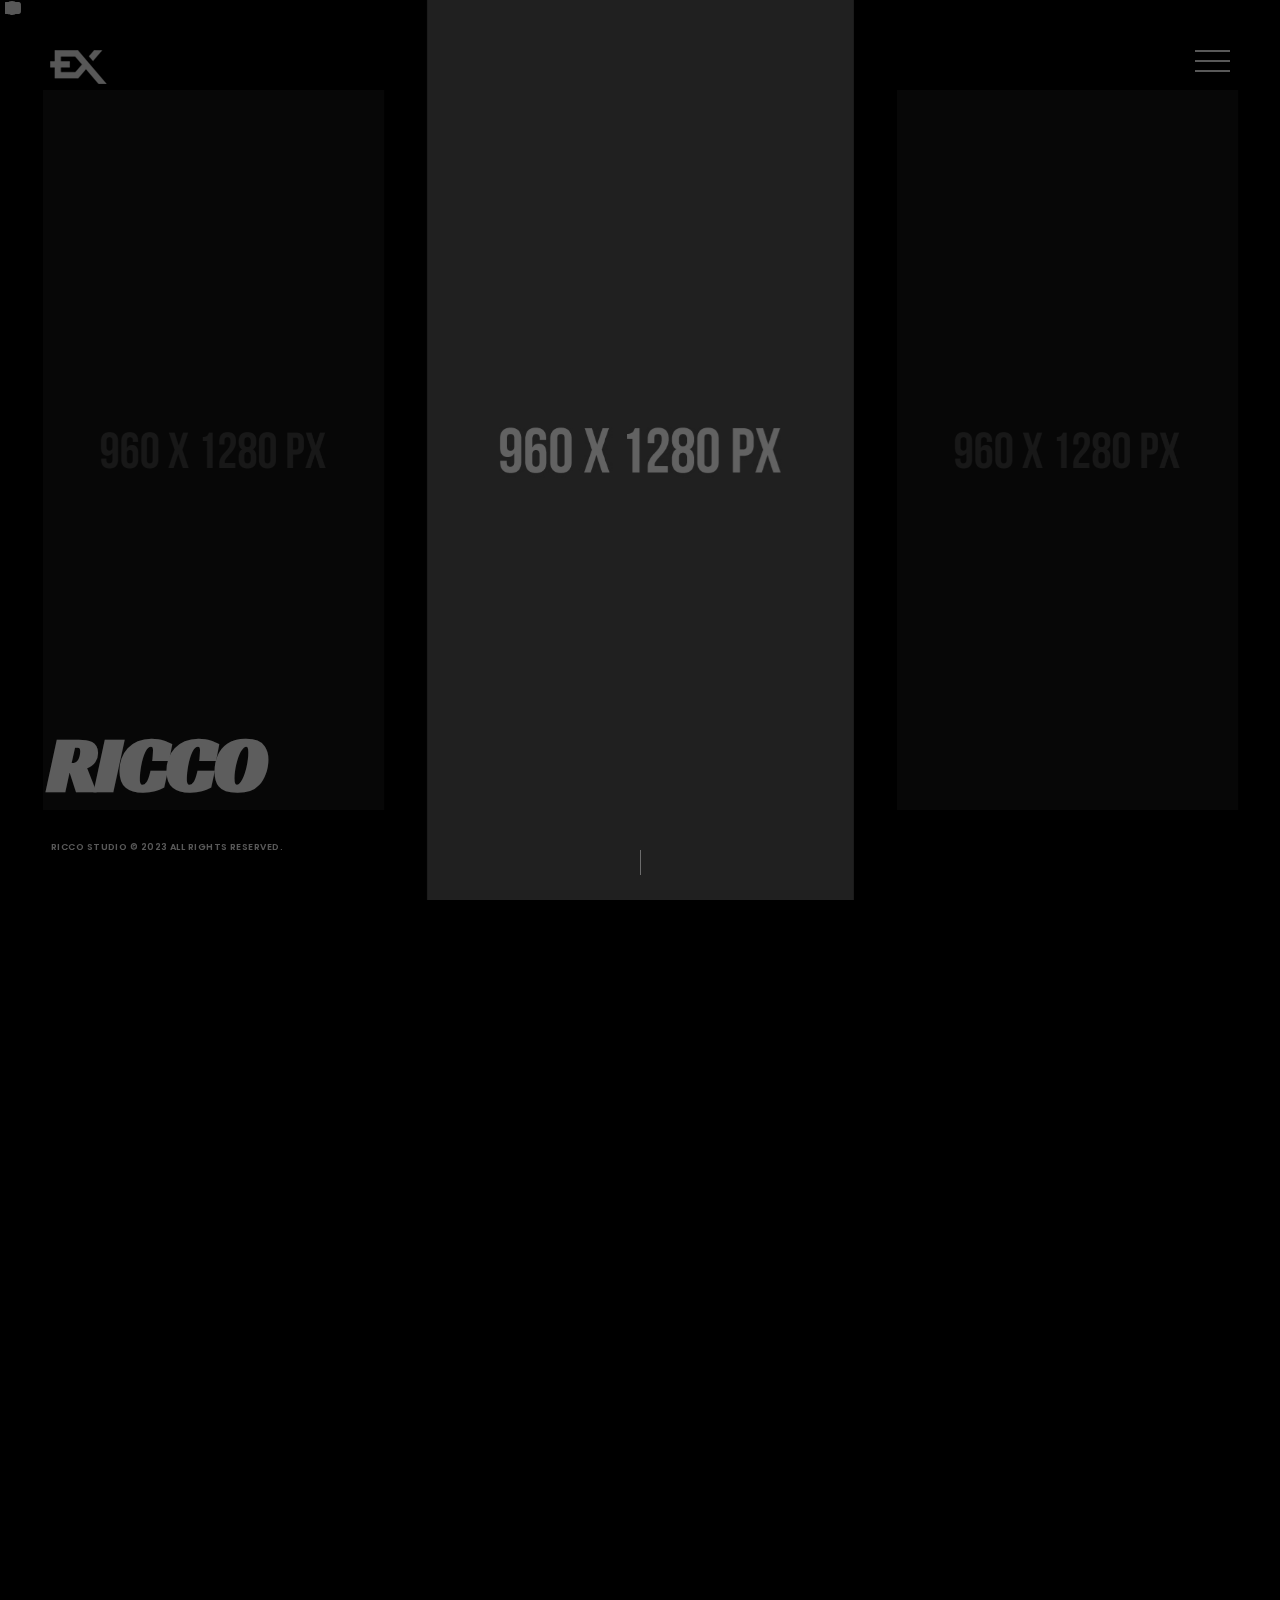
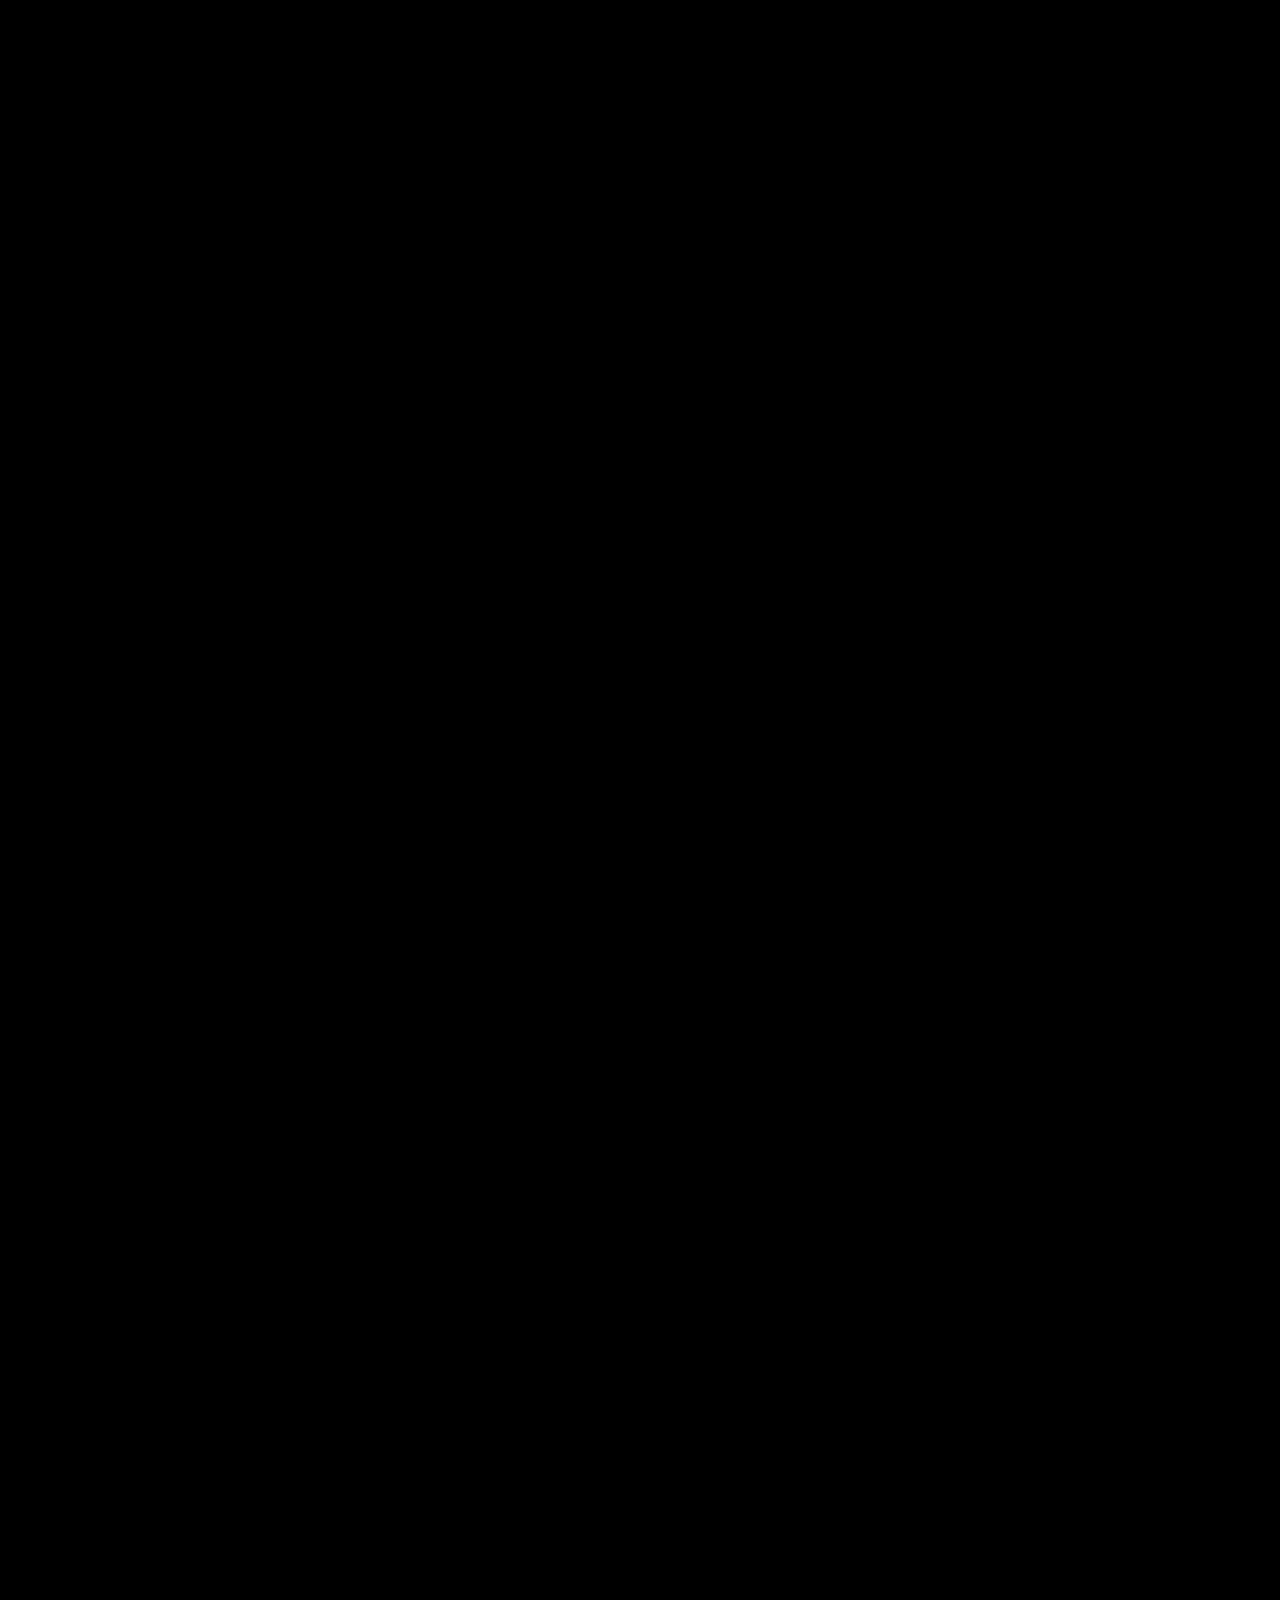
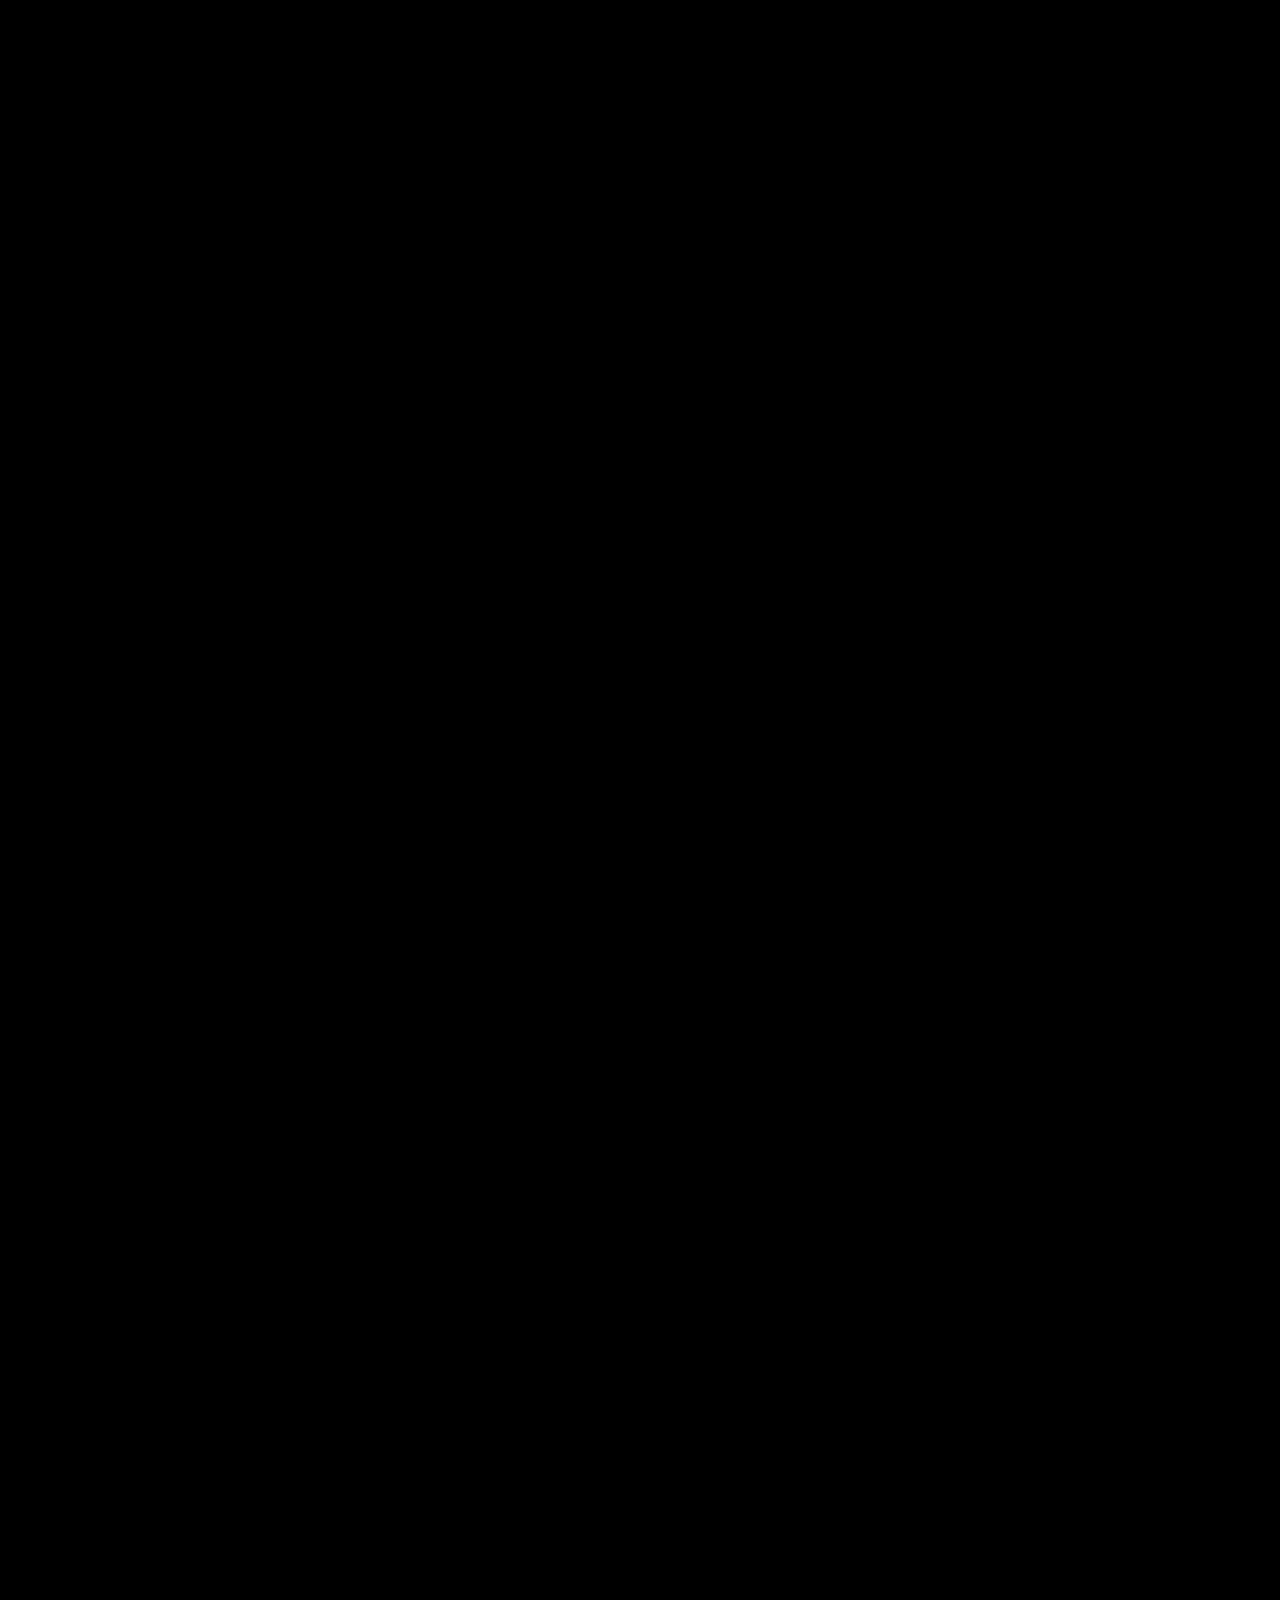
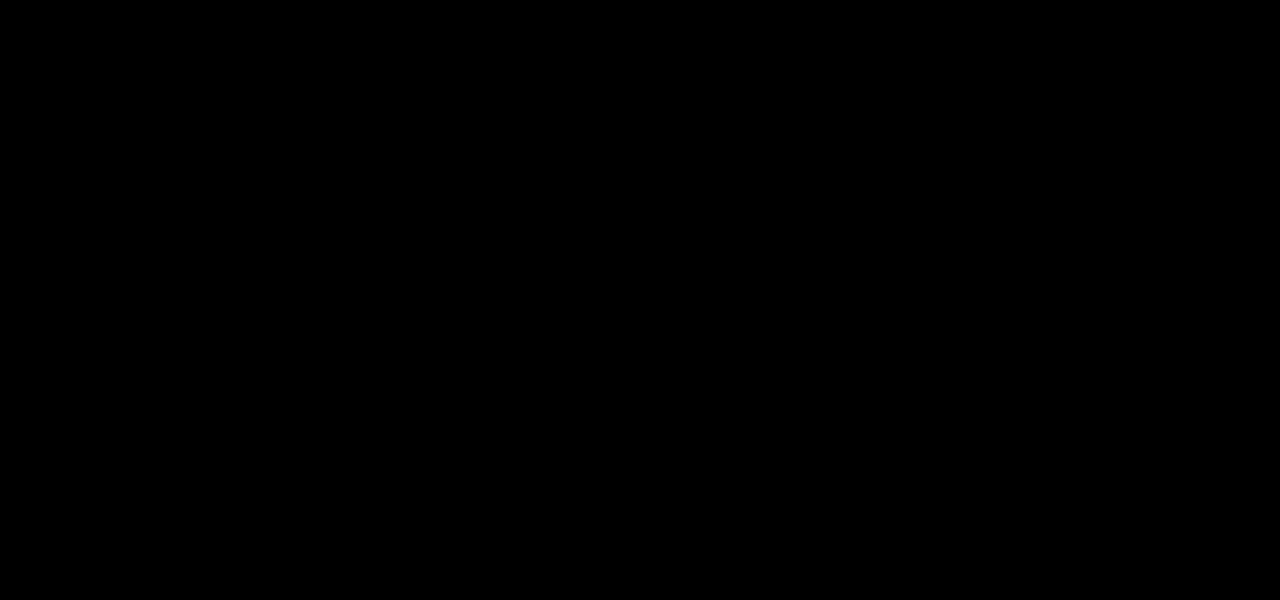
<file: index.html>
<!DOCTYPE html>
<html lang="en">
    <head>
        <meta charset="utf-8">
        <title>
            Ricco - Photography Portfolio Template
        </title>
        <meta content="" name="description">
        <meta content="" name="author">
        <meta content="" name="keywords">
        <meta content="height=device-height, width=device-width, initial-scale=1.0, minimum-scale=1.0, maximum-scale=1.0, user-scalable=no" name="viewport">
        <!-- Wylex v1.0 || ex nihilo || August 2020 -->
        <!-- style start -->
        <link href="css/plugins.css" media="all" rel="stylesheet" type="text/css">
        <link href="css/style.css" media="all" rel="stylesheet" type="text/css"><!-- style end -->
        <!-- google fonts start -->
        <link href="http://fonts.googleapis.com/css?family=Poppins:400,400i,500,500i,600,600i,700,700i,800,800i,900,900i%7CRacing+Sans+One" rel="stylesheet" type="text/css"><!-- google fonts end -->
    </head>
    <body>
        <!-- preloader start -->
        <div class="preloader-bg"></div>
        <div id="preloader">
            <div id="preloader-status">
                <div class="preloader-position loader">
                    <span></span>
                </div>
            </div>
        </div><!-- preloader end -->
        <!-- logo start -->
        <a class="logo element-color-switch">
        <div class="logo-img fadeIn-element"></div></a><!-- logo end -->
        <!-- navigation trigger start -->
        <div class="menu-trigger navigation-icon fadeIn-element" id="menu-mobile-btn">
            <button class="lines-button minus menu-toggle" id="menu-mobile-caller" type="button"><span class="lines inverse"></span></button>
        </div><!-- navigation trigger end -->
        <!-- navigation start -->
        <div id="ui-layer">
            <div id="menu-wrapper">
                <div id="menu-mobile">
                    <div class="menu-nav-wrapper">
                        <nav class="menu-nav">
                            <ul>
                                <li>
                                    <a class="menu-state active" href="#home">Home</a>
                                </li>
                                <li>
                                    <a class="menu-state" href="#about">About</a>
                                </li>
                                <li>
                                    <a class="menu-state" href="#services">Services</a>
                                </li>
                                <li>
                                    <a class="menu-state" href="#works">Works</a>
                                </li>
                                <li>
                                    <a class="menu-state" href="#news">News</a>
                                </li>
                                <li>
                                    <a class="menu-state" href="#contact">Contact</a>
                                </li>
                                <li class="credits">

                                    <a href="#">&copy; 2023 All Rights Reserved.</a>

                                </li>
                            </ul>
                        </nav>
                    </div>
                </div>
            </div>
        </div><!-- navigation end -->
        <!-- fullPage start -->
        <div id="fullpage">
            <!-- section home start -->
            <div class="section overlay overlay-dark-60" id="section0">
                <!-- section title start -->
                <div class="section-title section-title-home fadeIn-element">
                    <div class="section-title-heading section-title-heading-home">
                        Ricco
                    </div>
                </div><!-- section title end -->
                <!-- hero bg start -->
                <div class="hero-bg hero-fullscreen">
                    <!-- home IMG carousel slider start -->
                    <div id="home-page-img">
                        <div class="home-page-img-wrapper">
                            <!-- container start -->
                            <div class="container-fluid">
                                <!-- row start -->
                                <div class="row">
                                    <!-- col start -->
                                    <div class="col-sm-12 nopadding">
                                        <!-- home IMG carousel start -->
                                        <div class="owl-carousel" id="home-page-img-carousel">
                                            <!-- home page img item 1 start -->
                                            <div class="home-page-img-item">
                                                <div class="home-page-img-item-1"></div>
                                            </div><!-- home page img item 1 end -->
                                            <!-- home page img item 2 start -->
                                            <div class="home-page-img-item">
                                                <div class="home-page-img-item-2"></div>
                                            </div><!-- home page img item 2 end -->
                                            <!-- home page img item 3 start -->
                                            <div class="home-page-img-item">
                                                <div class="home-page-img-item-3"></div>
                                            </div><!-- home page img item 3 end -->
                                            <!-- home page img item 4 start -->
                                            <div class="home-page-img-item">
                                                <div class="home-page-img-item-4"></div>
                                            </div><!-- home page img item 4 end -->
                                            <!-- home page img item 5 start -->
                                            <div class="home-page-img-item">
                                                <div class="home-page-img-item-5"></div>
                                            </div><!-- home page img item 5 end -->
                                            <!-- home page img item 6 start -->
                                            <div class="home-page-img-item">
                                                <div class="home-page-img-item-6"></div>
                                            </div><!-- home page img item 6 end -->
                                        </div><!-- home IMG carousel end -->
                                    </div><!-- col end -->
                                </div><!-- row end -->
                            </div><!-- container end -->
                        </div>
                    </div><!-- home IMG carousel slider end -->
                </div><!-- hero bg end -->
                <!-- bottom credits start -->
                <div class="bottom-credits fadeIn-element">
                    <a class="link-underline-home" href="#">Ricco studio</a> &copy; 2023 All Rights Reserved.
                </div><!-- bottom credits end -->
                <!-- social icons start -->
                <div class="social-icons-wrapper fadeIn-element">
                    <ul class="social-icons">
                        <li class="social-icon">
                            <a class="ion-social-twitter" href="#"></a>
                        </li>
                        <li class="social-icon">
                            <a class="ion-social-facebook" href="#"></a>
                        </li>
                        <li class="social-icon">
                            <a class="ion-social-googleplus" href="#"></a>
                        </li>
                        <li class="social-icon">
                            <a class="ion-social-youtube" href="#"></a>
                        </li>
                        <li class="social-icon">
                            <a class="ion-social-linkedin" href="#"></a>
                        </li>
                        <li class="social-icon">
                            <a class="ion-social-instagram" href="#"></a>
                        </li>
                        <li class="social-icon">
                            <a class="ion-social-pinterest" href="#"></a>
                        </li>
                    </ul>
                </div><!-- social icons end -->
                <!-- scroll indicator start -->
                <div class="scroll-indicator fadeIn-element">
                    <div class="scroll-indicator-wrapper">
                        <div class="scroll-line"></div>
                    </div>
                </div><!-- scroll indicator end -->
            </div><!-- section home end -->
            <!-- section about start -->
            <div class="section" id="section1">
                <!-- section title start -->
                <div class="section-title section-title-left">
                    <div class="section-title-heading">
                        About
                    </div>
                </div><!-- section title end -->
                <!-- container start -->
                <div class="container-fluid sections">
                    <!-- row start -->
                    <div class="row">
                        <!-- col start -->
                        <div class="col-md-6 col-sm-6 col-sm-push-6 nopadding">
                            <!-- about left start -->
                            <div class="slick-about">
                                <!-- about content wrapper start -->
                                <div class="about-content-wrapper">
                                    <!-- about content start -->
                                    <div class="about-content">
                                        <div class="about-content-inner">
                                            <h2 class="section-subheading section-subheading-about section-subheading-light">
                                                <span>Inspiring</span>
                                            </h2>
                                            <!-- inner divider start -->
                                            <div class="inner-divider-half"></div><!-- inner divider end -->
                                            <h2 class="section-heading section-heading-about section-heading-light">
                                                Generations
                                            </h2>
                                            <!-- inner divider start -->
                                            <div class="inner-divider"></div><!-- inner divider end -->
                                            <div class="about-txt">
                                                <p>
                                                    Lorem Ipsum is simply dummy text of the printing and typesetting industry. Lorem Ipsum has been the industry's standard dummy text ever <a class=
                                                    "link-underline" href="#">since the 1500s</a>.
                                                </p>
                                            </div>
                                        </div>
                                    </div><!-- about content end -->
                                </div><!-- about content wrapper end -->
                                <!-- about content wrapper start -->
                                <div class="about-content-wrapper">
                                    <!-- about content start -->
                                    <div class="about-content">
                                        <div class="about-content-inner">
                                            <h2 class="section-subheading section-subheading-about section-subheading-light">
                                                <span>The</span>
                                            </h2>
                                            <!-- inner divider start -->
                                            <div class="inner-divider-half"></div><!-- inner divider end -->
                                            <h2 class="section-heading section-heading-about section-heading-light">
                                                Know-how
                                            </h2>
                                            <!-- inner divider start -->
                                            <div class="inner-divider"></div><!-- inner divider end -->
                                            <!-- skills bar start -->
                                            <div class="show-skillbar">
                                                <!-- skill 1 start -->
                                                <div class="skillbar" data-percent="95">
                                                    <span class="skillbar-title">Fashion</span>
                                                    <div class="skillbar-bar"></div><span class="skill-bar-percent"></span>
                                                </div><!-- skill 1 end -->
                                                <!-- skill 2 start -->
                                                <div class="skillbar" data-percent="90">
                                                    <span class="skillbar-title">Fine-art</span>
                                                    <div class="skillbar-bar"></div><span class="skill-bar-percent"></span>
                                                </div><!-- skill 2 end -->
                                                <!-- skill 3 start -->
                                                <div class="skillbar" data-percent="85">
                                                    <span class="skillbar-title">Documentary</span>
                                                    <div class="skillbar-bar"></div><span class="skill-bar-percent"></span>
                                                </div><!-- skill 3 end -->
                                                <!-- skill 4 start -->
                                                <div class="skillbar" data-percent="80">
                                                    <span class="skillbar-title">Architectural</span>
                                                    <div class="skillbar-bar"></div><span class="skill-bar-percent"></span>
                                                </div><!-- skill 4 end -->
                                            </div><!-- skills bar end -->
                                        </div>
                                    </div><!-- about content end -->
                                </div><!-- about content wrapper end -->
                                <!-- about content wrapper start -->
                                <div class="about-content-wrapper">
                                    <!-- about content start -->
                                    <div class="about-content">
                                        <div class="about-content-inner">
                                            <h2 class="section-subheading section-subheading-about section-subheading-light">
                                                <span>The</span>
                                            </h2>
                                            <!-- inner divider start -->
                                            <div class="inner-divider-half"></div><!-- inner divider end -->
                                            <h2 class="section-heading section-heading-about section-heading-light">
                                                Facts
                                            </h2>
                                            <!-- inner divider start -->
                                            <div class="inner-divider"></div><!-- inner divider end -->
                                            <!-- facts counter start -->
                                            <div class="facts-counter-wrapper">
                                                <!-- col start -->
                                                <div class="col-xs-6 col-sm-6 col-md-3">
                                                    <!-- fact 1 start -->
                                                    <div class="facts-counter-number">
                                                        8
                                                    </div>
                                                    <div class="facts-counter-description">
                                                        <i class="ion-ios-timer-outline facts-counter-description-img"></i> <span class="facts-counter-title">Years</span>
                                                    </div><!-- fact 1 end -->
                                                </div><!-- col end -->
                                                <!-- col start -->
                                                <div class="col-xs-6 col-sm-6 col-md-3">
                                                    <!-- fact 2 start -->
                                                    <div class="facts-counter-number">
                                                        98
                                                    </div>
                                                    <div class="facts-counter-description">
                                                        <i class="ion-ios-photos-outline facts-counter-description-img"></i> <span class="facts-counter-title">Items</span>
                                                    </div><!-- fact 2 end -->
                                                </div><!-- col end -->
                                                <!-- clearfix start -->
                                                <div class="clearfix visible-xs-block"></div><!-- clearfix end -->
                                                <!-- col start -->
                                                <div class="col-xs-6 col-sm-6 col-md-3">
                                                    <!-- fact 3 start -->
                                                    <div class="facts-counter-number facts-counter-add-space">
                                                        7690
                                                    </div>
                                                    <div class="facts-counter-description">
                                                        <i class="ion-ios-world-outline facts-counter-description-img"></i> <span class="facts-counter-title">Clients</span>
                                                    </div><!-- fact 3 end -->
                                                </div><!-- col end -->
                                                <!-- col start -->
                                                <div class="col-xs-6 col-sm-6 col-md-3">
                                                    <!-- fact 4 start -->
                                                    <div class="facts-counter-number facts-counter-add-space">
                                                        445
                                                    </div>
                                                    <div class="facts-counter-description">
                                                        <i class="ion-ios-people facts-counter-description-img"></i> <span class="facts-counter-title">Followers</span>
                                                    </div><!-- fact 4 end -->
                                                </div><!-- col end -->
                                            </div><!-- facts counter end -->
                                        </div>
                                    </div><!-- about content end -->
                                </div><!-- about content wrapper end -->
                            </div><!-- about left end -->
                        </div><!-- col end -->
                        <!-- col start -->
                        <div class="col-md-6 col-sm-6 col-sm-pull-6 nopadding">
                            <!-- about right start -->
                            <div class="overlay overlay-inverse-dark-70">
                                <!-- about bg IMG start -->
                                <div class="about-bg-wrapper">
                                    <div class="about-bg"></div>
                                </div><!-- about bg IMG end -->
                            </div><!-- about right end -->
                        </div><!-- col end -->
                    </div><!-- row end -->
                </div><!-- container end -->
            </div><!-- section about end -->
            <!-- section services start -->
            <div class="section" id="section2">
                <!-- section title start -->
                <div class="section-title section-title-left">
                    <div class="section-title-heading">
                        Services
                    </div>
                </div><!-- section title end -->
                <!-- container start -->
                <div class="container-fluid sections">
                    <!-- row start -->
                    <div class="row">
                        <!-- col start -->
                        <div class="col-md-6 col-sm-6 nopadding">
                            <!-- services container start -->
                            <div class="services-container element-color-switch">
                                <!-- center container start -->
                                <div class="center-container">
                                    <!-- center block start -->
                                    <div class="center-block">
                                        <!-- services content start -->
                                        <div class="services-content services-content-light">
                                            <div class="services-content-inner">
                                                <h2 class="section-subheading section-subheading-about section-subheading-dark">
                                                    <span>The Importance of Being</span>
                                                </h2>
                                                <!-- inner divider start -->
                                                <div class="inner-divider-half"></div><!-- inner divider end -->
                                                <h2 class="section-heading section-heading-about section-heading-dark">
                                                    Punctual
                                                </h2>
                                                <!-- inner divider start -->
                                                <div class="inner-divider"></div><!-- inner divider end -->
                                                <p class="services-txt services-txt-dark">
                                                    Lorem Ipsum is simply dummy text of the printing and typesetting industry. Lorem Ipsum has been the industry's standard dummy text ever <a class=
                                                    "link-underline link-underline-dark" href="#">since the 1500s</a>.
                                                </p>
                                            </div>
                                        </div><!-- services content end -->
                                    </div><!-- center block end -->
                                </div><!-- center container end -->
                            </div><!-- services container end -->
                        </div><!-- col end -->
                        <!-- col start -->
                        <div class="col-md-6 col-sm-6 nopadding">
                            <!-- slick services start -->
                            <div class="slick-services overlay overlay-inverse-dark-35">
                                <!-- services carousel item img start -->
                                <div class="services-bg-wrapper">
                                    <div class="services-bg services-bg-1"></div>
                                </div><!-- services carousel item img end -->
                                <!-- services carousel item img start -->
                                <div class="services-bg-wrapper">
                                    <div class="services-bg services-bg-2"></div>
                                </div><!-- services carousel item img end -->
                                <!-- services carousel item img start -->
                                <div class="services-bg-wrapper">
                                    <div class="services-bg services-bg-3"></div>
                                </div><!-- services carousel item img end -->
                            </div><!-- slick services end -->
                        </div><!-- col end -->
                        <!-- col start -->
                        <div class="col-md-6 col-sm-6 col-sm-push-6 nopadding">
                            <!-- services container start -->
                            <div class="services-container services-container-dark">
                                <!-- center container start -->
                                <div class="center-container">
                                    <!-- center block start -->
                                    <div class="center-block">
                                        <!-- services content start -->
                                        <div class="services-content">
                                            <div class="services-content-inner">
                                                <h2 class="section-subheading section-subheading-about section-subheading-light">
                                                    <span>The Customer is</span>
                                                </h2>
                                                <!-- inner divider start -->
                                                <div class="inner-divider-half"></div><!-- inner divider end -->
                                                <h2 class="section-heading section-heading-about section-heading-light">
                                                    King
                                                </h2>
                                                <!-- inner divider start -->
                                                <div class="inner-divider"></div><!-- inner divider end -->
                                                <div class="services-txt">
                                                    <p>
                                                        Lorem Ipsum is simply dummy text of the printing and typesetting industry. Lorem Ipsum has been the industry's standard dummy text ever
                                                        <a class="link-underline" href="#">since the 1500s</a>.
                                                    </p>
                                                </div>
                                            </div>
                                        </div><!-- services content end -->
                                    </div><!-- center block end -->
                                </div><!-- center container end -->
                            </div><!-- services container end -->
                        </div><!-- col end -->
                        <!-- col start -->
                        <div class="col-md-6 col-sm-6 col-sm-pull-6 nopadding">
                            <!-- slick services start -->
                            <div class="slick-services overlay overlay-inverse-dark-35">
                                <!-- services carousel item img start -->
                                <div class="services-bg-wrapper">
                                    <div class="services-bg services-bg-4"></div>
                                </div><!-- services carousel item img end -->
                                <!-- services carousel item img start -->
                                <div class="services-bg-wrapper">
                                    <div class="services-bg services-bg-5"></div>
                                </div><!-- services carousel item img end -->
                                <!-- services carousel item img start -->
                                <div class="services-bg-wrapper">
                                    <div class="services-bg services-bg-6"></div>
                                </div><!-- services carousel item img end -->
                            </div><!-- slick services end -->
                        </div><!-- col end -->
                    </div><!-- row end -->
                </div><!-- container end -->
            </div><!-- section services end -->
            <!-- section works start -->
            <div class="section" id="section3">
                <!-- section title start -->
                <div class="section-title section-title-left">
                    <div class="section-title-heading">
                        Works
                    </div>
                </div><!-- section title end -->
                <!-- works IMG carousel wrapper start -->
                <div class="works-page-img-wrapper">
                    <!-- works IMG carousel start -->
                    <div class="owl-carousel" id="works-page-img-carousel">
                        <!-- works IMG carousel item start -->
                        <div>
                            <!-- works IMG carousel item start -->
                            <div class="item item-grid-size works-page-img-carousel-item works-page-img-carousel-item-1 overlay overlay-inverse-dark-35">
                                <!-- works item IMG hover effect start -->
                                <a class="link-wrap popup-photo" href="img/works/works-large/works-page-img-carousel-item-large-1.jpg"><span></span><span></span></a><!-- works item IMG hover effect end -->
                                <!-- works item description start -->
                                <div class="description">
                                    <h3>
                                        Design
                                    </h3><span>Lorem ipsum dolor sit amet.</span>
                                </div><!-- works item description end -->
                            </div><!-- works IMG carousel item end -->
                        </div><!-- works IMG carousel item end -->
                        <!-- works IMG carousel item start -->
                        <div>
                            <!-- works IMG carousel item start -->
                            <div class="item item-grid-size works-page-img-carousel-item works-page-img-carousel-item-2 overlay overlay-inverse-dark-35">
                                <!-- works item IMG hover effect start -->
                                <a class="link-wrap" data-lity="" href="https://www.youtube.com/watch?v=EBt3AxyvOOw"><span></span><span></span></a><!-- works item IMG hover effect end -->
                                <!-- works item description start -->
                                <div class="description">
                                    <h3>
                                        Print
                                    </h3><span>Lorem ipsum dolor sit amet.</span>
                                </div><!-- works item description end -->
                            </div><!-- works IMG carousel item end -->
                        </div><!-- works IMG carousel item end -->
                        <!-- works IMG carousel item start -->
                        <div>
                            <!-- works IMG carousel item start -->
                            <div class="item item-grid-size works-page-img-carousel-item works-page-img-carousel-item-3 overlay overlay-inverse-dark-35">
                                <!-- works item IMG hover effect start -->
                                <a class="link-wrap popup-photo" href="img/works/works-large/works-page-img-carousel-item-large-3.jpg"><span></span><span></span></a><!-- works item IMG hover effect end -->
                                <!-- works item description start -->
                                <div class="description">
                                    <h3>
                                        Design
                                    </h3><span>Lorem ipsum dolor sit amet.</span>
                                </div><!-- works item description end -->
                            </div><!-- works IMG carousel item end -->
                        </div><!-- works IMG carousel item end -->
                        <!-- works IMG carousel item start -->
                        <div>
                            <!-- works IMG carousel item start -->
                            <div class="item item-grid-size works-page-img-carousel-item works-page-img-carousel-item-4 overlay overlay-inverse-dark-35">
                                <!-- works item IMG hover effect start -->
                                <a class="link-wrap popup-photo" href="img/works/works-large/works-page-img-carousel-item-large-4.jpg"><span></span><span></span></a><!-- works item IMG hover effect end -->
                                <!-- works item description start -->
                                <div class="description">
                                    <h3>
                                        Print
                                    </h3><span>Lorem ipsum dolor sit amet.</span>
                                </div><!-- works item description end -->
                            </div><!-- works IMG carousel item end -->
                        </div><!-- works IMG carousel item end -->
                        <!-- works IMG carousel item start -->
                        <div>
                            <!-- works IMG carousel item start -->
                            <div class="item item-grid-size works-page-img-carousel-item works-page-img-carousel-item-5 overlay overlay-inverse-dark-35">
                                <!-- works item IMG hover effect start -->
                                <a class="link-wrap" data-lity="" href="https://vimeo.com/15789899"><span></span><span></span></a><!-- works item IMG hover effect end -->
                                <!-- works item description start -->
                                <div class="description">
                                    <h3>
                                        Design
                                    </h3><span>Lorem ipsum dolor sit amet.</span>
                                </div><!-- works item description end -->
                            </div><!-- works IMG carousel item end -->
                        </div><!-- works IMG carousel item end -->
                        <!-- works IMG carousel item start -->
                        <div>
                            <!-- works IMG carousel item start -->
                            <div class="item item-grid-size works-page-img-carousel-item works-page-img-carousel-item-6 overlay overlay-inverse-dark-35">
                                <!-- works item IMG hover effect start -->
                                <a class="link-wrap popup-photo" href="img/works/works-large/works-page-img-carousel-item-large-6.jpg"><span></span><span></span></a><!-- works item IMG hover effect end -->
                                <!-- works item description start -->
                                <div class="description">
                                    <h3>
                                        Print
                                    </h3><span>Lorem ipsum dolor sit amet.</span>
                                </div><!-- works item description end -->
                            </div><!-- works IMG carousel item end -->
                        </div><!-- works IMG carousel item end -->
                    </div><!-- works IMG carousel end -->
                </div><!-- works IMG carousel wrapper end -->
            </div><!-- section works end -->
            <!-- section news start -->
            <div class="section" id="section4">
                <!-- section title start -->
                <div class="section-title section-title-left">
                    <div class="section-title-heading">
                        News
                    </div>
                </div><!-- section title end -->
                <!-- news IMG carousel wrapper start -->
                <div class="news-page-img-wrapper">
                    <!-- news IMG carousel start -->
                    <div class="owl-carousel" id="news-page-img-carousel">
                        <!-- news IMG carousel item start -->
                        <div class="item item-grid-size news-page-img-carousel-item news-page-img-carousel-item-1 overlay overlay-inverse-dark-35">
                            <!-- news item IMG hover effect start -->
                            <a class="link-wrap c-btn-news" data-id="news-more-1"><span></span><span></span></a><!-- news item IMG hover effect end -->
                            <!-- news item description start -->
                            <div class="description">
                                <h4>
                                    Simplicity is complex
                                </h4><span>Lorem ipsum dolor sit amet.</span>
                            </div><!-- news item description end -->
                        </div><!-- news IMG carousel item end -->
                        <!-- news IMG carousel item start -->
                        <div class="item item-grid-size news-page-img-carousel-item news-page-img-carousel-item-2 overlay overlay-inverse-dark-35">
                            <!-- news item IMG hover effect start -->
                            <a class="link-wrap c-btn-news" data-id="news-more-2"><span></span><span></span></a><!-- news item IMG hover effect end -->
                            <!-- news item description start -->
                            <div class="description">
                                <h4>
                                    Design is a process
                                </h4><span>Lorem ipsum dolor sit amet.</span>
                            </div><!-- news item description end -->
                        </div><!-- news IMG carousel item end -->
                        <!-- news IMG carousel item start -->
                        <div class="item item-grid-size news-page-img-carousel-item news-page-img-carousel-item-3 overlay overlay-inverse-dark-35">
                            <!-- news item IMG hover effect start -->
                            <a class="link-wrap c-btn-news" data-id="news-more-3"><span></span><span></span></a><!-- news item IMG hover effect end -->
                            <!-- news item description start -->
                            <div class="description">
                                <h4>
                                    Aesthetic is a decision
                                </h4><span>Lorem ipsum dolor sit amet.</span>
                            </div><!-- news item description end -->
                        </div><!-- news IMG carousel item end -->
                        <!-- news IMG carousel item start -->
                        <div class="item item-grid-size news-page-img-carousel-item news-page-img-carousel-item-4 overlay overlay-inverse-dark-35">
                            <!-- news item IMG hover effect start -->
                            <a class="link-wrap c-btn-news" data-id="news-more-4"><span></span><span></span></a><!-- news item IMG hover effect end -->
                            <!-- news item description start -->
                            <div class="description">
                                <h4>
                                    Style is everything
                                </h4><span>Lorem ipsum dolor sit amet.</span>
                            </div><!-- news item description end -->
                        </div><!-- news IMG carousel item end -->
                    </div><!-- news IMG carousel end -->
                </div><!-- news IMG carousel wrapper end -->
                <!-- news MORE carousel item start -->
                <div class="news-more-1 panel-left panel-left-bg-all panel-left-bg-1 overlay overlay-inverse-dark-35"></div>
                <div class="news-more-1 panel-right">
                    <!-- center container start -->
                    <div class="center-container">
                        <!-- center block start -->
                        <div class="center-block">
                            <!-- news MORE carousel content start -->
                            <div class="img-fullwidth-wrapper">
                                <div class="news-content">
                                    <div class="news-content-inner">
                                        <!-- news modal content start -->
                                        <div class="news-modal-content-inner">
                                            <h2 class="section-subheading section-subheading-about section-subheading-dark">
                                                <span>Simplicity is</span>
                                            </h2>
                                            <!-- inner divider start -->
                                            <div class="inner-divider-half"></div><!-- inner divider end -->
                                            <h2 class="section-heading section-heading-about section-heading-dark">
                                                Complex
                                            </h2>
                                            <!-- inner divider start -->
                                            <div class="inner-divider"></div><!-- inner divider end -->
                                            <p class="news-modal-txt news-modal-txt-dark">
                                                Lorem Ipsum is simply dummy text of the printing and typesetting industry. Lorem Ipsum has been the industry's standard dummy text ever <a class=
                                                "link-underline link-underline-dark" href="#">since the 1500s</a>.
                                            </p>
                                            <!-- inner divider start -->
                                            <div class="inner-divider"></div><!-- inner divider end -->
                                            <!-- news modal closer start -->
                                            <div class="news-modal-close-wrapper">
                                                <div class="the-button inverse-dark">
                                                    Close
                                                </div>
                                            </div><!-- news modal closer end -->
                                        </div><!-- news modal content end -->
                                    </div>
                                </div>
                            </div><!-- news MORE carousel content end -->
                        </div><!-- center block end -->
                    </div><!-- center container end -->
                </div><!-- news MORE carousel item end -->
                <!-- news MORE carousel item start -->
                <div class="news-more-2 panel-left panel-left-bg-all panel-left-bg-2 overlay overlay-inverse-dark-35"></div>
                <div class="news-more-2 panel-right">
                    <!-- center container start -->
                    <div class="center-container">
                        <!-- center block start -->
                        <div class="center-block">
                            <!-- news MORE carousel content start -->
                            <div class="img-fullwidth-wrapper">
                                <div class="news-content">
                                    <div class="news-content-inner">
                                        <!-- news modal content start -->
                                        <div class="news-modal-content-inner">
                                            <h2 class="section-subheading section-subheading-about section-subheading-dark">
                                                <span>Design is a</span>
                                            </h2>
                                            <!-- inner divider start -->
                                            <div class="inner-divider-half"></div><!-- inner divider end -->
                                            <h2 class="section-heading section-heading-about section-heading-dark">
                                                Process
                                            </h2>
                                            <!-- inner divider start -->
                                            <div class="inner-divider"></div><!-- inner divider end -->
                                            <p class="news-modal-txt news-modal-txt-dark">
                                                Lorem Ipsum is simply dummy text of the printing and typesetting industry. Lorem Ipsum has been the industry's standard dummy text ever <a class=
                                                "link-underline link-underline-dark" href="#">since the 1500s</a>.
                                            </p>
                                            <!-- inner divider start -->
                                            <div class="inner-divider"></div><!-- inner divider end -->
                                            <!-- news modal closer start -->
                                            <div class="news-modal-close-wrapper">
                                                <div class="the-button inverse-dark">
                                                    Close
                                                </div>
                                            </div><!-- news modal closer end -->
                                        </div><!-- news modal content end -->
                                    </div>
                                </div>
                            </div><!-- news MORE carousel content end -->
                        </div><!-- center block end -->
                    </div><!-- center container end -->
                </div><!-- news MORE carousel item end -->
                <!-- news MORE carousel item start -->
                <div class="news-more-3 panel-left panel-left-bg-all panel-left-bg-3 overlay overlay-inverse-dark-35"></div>
                <div class="news-more-3 panel-right">
                    <!-- center container start -->
                    <div class="center-container">
                        <!-- center block start -->
                        <div class="center-block">
                            <!-- news MORE carousel content start -->
                            <div class="img-fullwidth-wrapper">
                                <div class="news-content">
                                    <div class="news-content-inner">
                                        <!-- news modal content start -->
                                        <div class="news-modal-content-inner">
                                            <h2 class="section-subheading section-subheading-about section-subheading-dark">
                                                <span>Aesthetic is a</span>
                                            </h2>
                                            <!-- inner divider start -->
                                            <div class="inner-divider-half"></div><!-- inner divider end -->
                                            <h2 class="section-heading section-heading-about section-heading-dark">
                                                Decision
                                            </h2>
                                            <!-- inner divider start -->
                                            <div class="inner-divider"></div><!-- inner divider end -->
                                            <p class="news-modal-txt news-modal-txt-dark">
                                                Lorem Ipsum is simply dummy text of the printing and typesetting industry. Lorem Ipsum has been the industry's standard dummy text ever <a class=
                                                "link-underline link-underline-dark" href="#">since the 1500s</a>.
                                            </p>
                                            <!-- inner divider start -->
                                            <div class="inner-divider"></div><!-- inner divider end -->
                                            <!-- news modal closer start -->
                                            <div class="news-modal-close-wrapper">
                                                <div class="the-button inverse-dark">
                                                    Close
                                                </div>
                                            </div><!-- news modal closer end -->
                                        </div><!-- news modal content end -->
                                    </div>
                                </div>
                            </div><!-- news MORE carousel content end -->
                        </div><!-- center block end -->
                    </div><!-- center container end -->
                </div><!-- news MORE carousel item end -->
                <!-- news MORE carousel item start -->
                <div class="news-more-4 panel-left panel-left-bg-all panel-left-bg-4 overlay overlay-inverse-dark-35"></div>
                <div class="news-more-4 panel-right">
                    <!-- center container start -->
                    <div class="center-container">
                        <!-- center block start -->
                        <div class="center-block">
                            <!-- news MORE carousel content start -->
                            <div class="img-fullwidth-wrapper">
                                <div class="news-content">
                                    <div class="news-content-inner">
                                        <!-- news modal content start -->
                                        <div class="news-modal-content-inner">
                                            <h2 class="section-subheading section-subheading-about section-subheading-dark">
                                                <span>Style is</span>
                                            </h2>
                                            <!-- inner divider start -->
                                            <div class="inner-divider-half"></div><!-- inner divider end -->
                                            <h2 class="section-heading section-heading-about section-heading-dark">
                                                Everything
                                            </h2>
                                            <!-- inner divider start -->
                                            <div class="inner-divider"></div><!-- inner divider end -->
                                            <p class="news-modal-txt news-modal-txt-dark">
                                                Lorem Ipsum is simply dummy text of the printing and typesetting industry. Lorem Ipsum has been the industry's standard dummy text ever <a class=
                                                "link-underline link-underline-dark" href="#">since the 1500s</a>.
                                            </p>
                                            <!-- inner divider start -->
                                            <div class="inner-divider"></div><!-- inner divider end -->
                                            <!-- news modal closer start -->
                                            <div class="news-modal-close-wrapper">
                                                <div class="the-button inverse-dark">
                                                    Close
                                                </div>
                                            </div><!-- news modal closer end -->
                                        </div><!-- news modal content end -->
                                    </div>
                                </div>
                            </div><!-- news MORE carousel content end -->
                        </div><!-- center block end -->
                    </div><!-- center container end -->
                </div><!-- news MORE carousel item end -->
            </div><!-- section news end -->
            <!-- section contact start -->
            <div class="section" id="section5">
                <!-- section title start -->
                <div class="section-title section-title-left">
                    <div class="section-title-heading">
                        Contact
                    </div>
                </div><!-- section title end -->
                <!-- container start -->
                <div class="container-fluid sections">
                    <!-- row start -->
                    <div class="row">
                        <!-- col start -->
                        <div class="col-md-6 col-sm-6 col-sm-push-6 nopadding">
                            <!-- contact left start -->
                            <div class="contact-container element-color-switch-reverse contact-reset">
                                <!-- center container start -->
                                <div class="center-container">
                                    <!-- center block start -->
                                    <div class="center-block">
                                        <!-- contact content start -->
                                        <div class="contact-content contact-content-light">
                                            <div class="contact-content-inner">
                                                <h2 class="section-subheading section-subheading-about section-subheading-dark">
                                                    <span>Get In Touch</span>
                                                </h2>
                                                <!-- inner divider start -->
                                                <div class="inner-divider-half"></div><!-- inner divider end -->
                                                <h2 class="section-heading section-heading-about section-heading-dark">
                                                    With Us, Sir
                                                </h2>
                                                <!-- inner divider start -->
                                                <div class="inner-divider"></div><!-- inner divider end -->
                                                <div class="contact-txt contact-txt-dark">
                                                    <p>
                                                        ex Inc., Touchdown Dr 1176<br>
                                                        United States
                                                    </p>
                                                </div>
                                                <!-- inner divider start -->
                                                <div class="inner-divider"></div><!-- inner divider end -->
                                                <div class="contact-txt contact-txt-dark">
                                                    <p>
                                                        <strong>Email:</strong><br>
                                                        <span class="contact-info-mail"><a class="link-underline link-underline-dark" href=
                                                        "mailto:contact@domainname.com">contact@domainname.com</a></span>
                                                    </p>
                                                    <!-- inner divider start -->
                                                    <div class="inner-divider"></div><!-- inner divider end -->
                                                    <!-- contact form launcher start -->
                                                    <div class="contact-modal-launcher-wrapper">
                                                        <div class="the-button contact-modal-launcher">
                                                            Use the form
                                                        </div>
                                                    </div><!-- contact form launcher end -->
                                                </div>
                                            </div>
                                        </div><!-- contact content end -->
                                    </div><!-- center block end -->
                                </div><!-- center container end -->
                            </div><!-- contact left end -->
                        </div><!-- col end -->
                        <!-- col start -->
                        <div class="col-md-6 col-sm-6 col-sm-pull-6 nopadding">
                            <!-- contact right start -->
                            <div class="overlay overlay-inverse-dark-35">
                                <!-- contact bg IMG start -->
                                <div class="contact-bg-wrapper">
                                    <div class="contact-bg"></div>
                                </div><!-- contact bg IMG end -->
                            </div><!-- contact right end -->
                        </div><!-- col end -->
                    </div><!-- row end -->
                </div><!-- container end -->
                <!-- contact modal start -->
                <div class="contact-modal">
                    <!-- container start -->
                    <div class="container">
                        <!-- center container start -->
                        <div class="center-container-contact-modal">
                            <!-- center block start -->
                            <div class="center-block-contact-modal">
                                <!-- row start -->
                                <div class="row">
                                    <!-- col start -->
                                    <div class="col-lg-12">
                                        <!-- contact modal content start -->
                                        <div class="contact-content-inner-modal">
                                            <!-- contact form start -->
                                            <div id="contact-form">
                                                <form action="contact.php" id="form" method="post" name="send">
                                                    <!-- col start -->
                                                    <div class="col-sm-12 col-md-12 col-lg-4">
                                                        <input class="requiredField name" id="name" name="name" placeholder="Name" type="text">
                                                    </div><!-- col end -->
                                                    <!-- col start -->
                                                    <div class="col-sm-12 col-md-12 col-lg-4">
                                                        <input class="requiredField email" id="email" name="email" placeholder="Email" type="text">
                                                    </div><!-- col end -->
                                                    <!-- col start -->
                                                    <div class="col-sm-12 col-md-12 col-lg-4">
                                                        <input class="requiredField subject" id="subject" name="subject" placeholder="Subject" type="text">
                                                    </div><!-- col end -->
                                                    <div class="make-space">
                                                        <textarea class="requiredField message" id="message" name="message" placeholder="Message"></textarea>
                                                    </div>
                                                    <!-- contact form submit button start -->
                                                    <div class="contact-form-submit-wrapper">
                                                        <button class="the-button the-button-light" id="submit" type="submit"><span>Submit</span></button>
                                                    </div><!-- contact form submit button end -->
                                                </form>
                                            </div><!-- contact form end -->
                                            <!-- inner divider start -->
                                            <div class="inner-divider"></div><!-- inner divider end -->
                                            <!-- contact form closer start -->
                                            <div class="contact-modal-closer">
                                                <span class="ion-close"></span>
                                            </div><!-- contact form closer end -->
                                        </div><!-- contact modal content end -->
                                    </div><!-- col end -->
                                </div><!-- row end -->
                            </div><!-- center block end -->
                        </div><!-- center container end -->
                    </div><!-- container end -->
                </div><!-- contact modal end -->
            </div><!-- section contact end -->
        </div><!-- fullPage end -->
        <!-- scripts start -->
        <script src="js/plugins.js">
        </script> 
        <script src="js/wylex.js">
        </script><!-- scripts end -->
    </body>
</html>
</file>
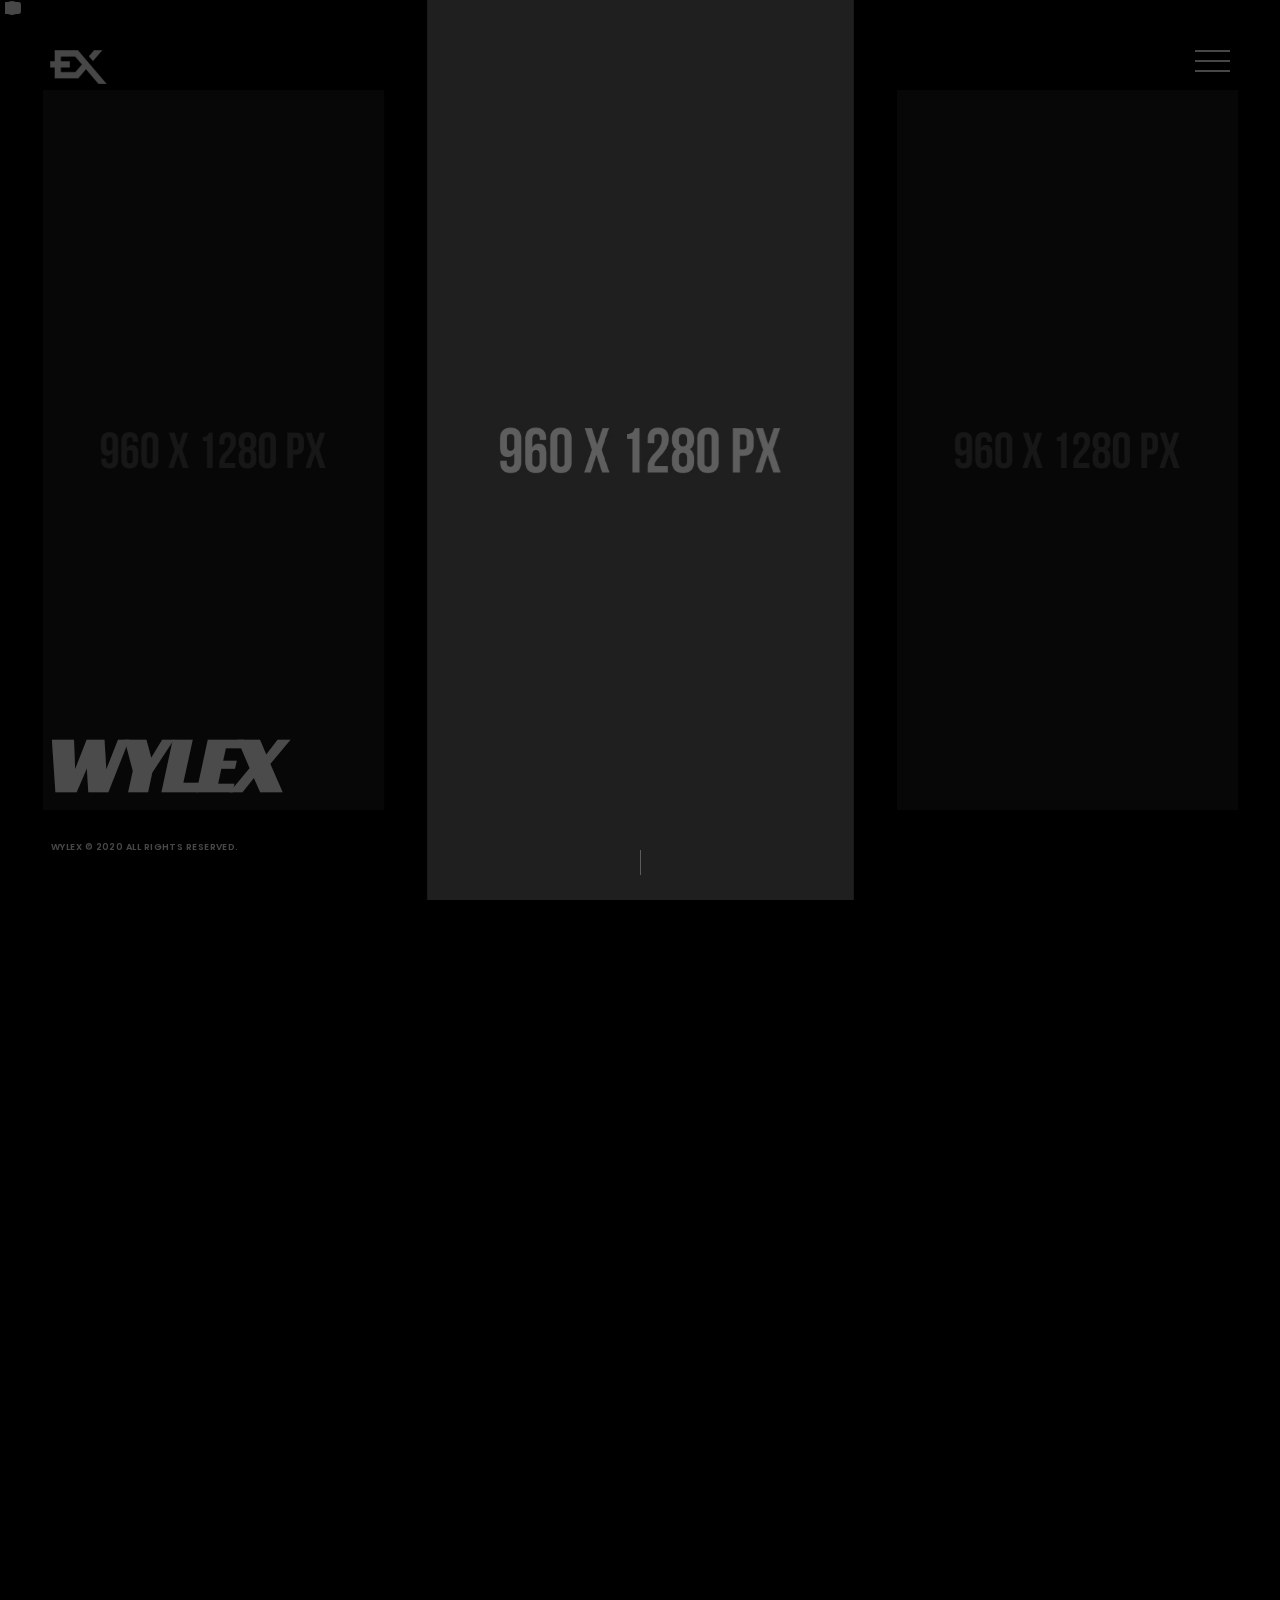
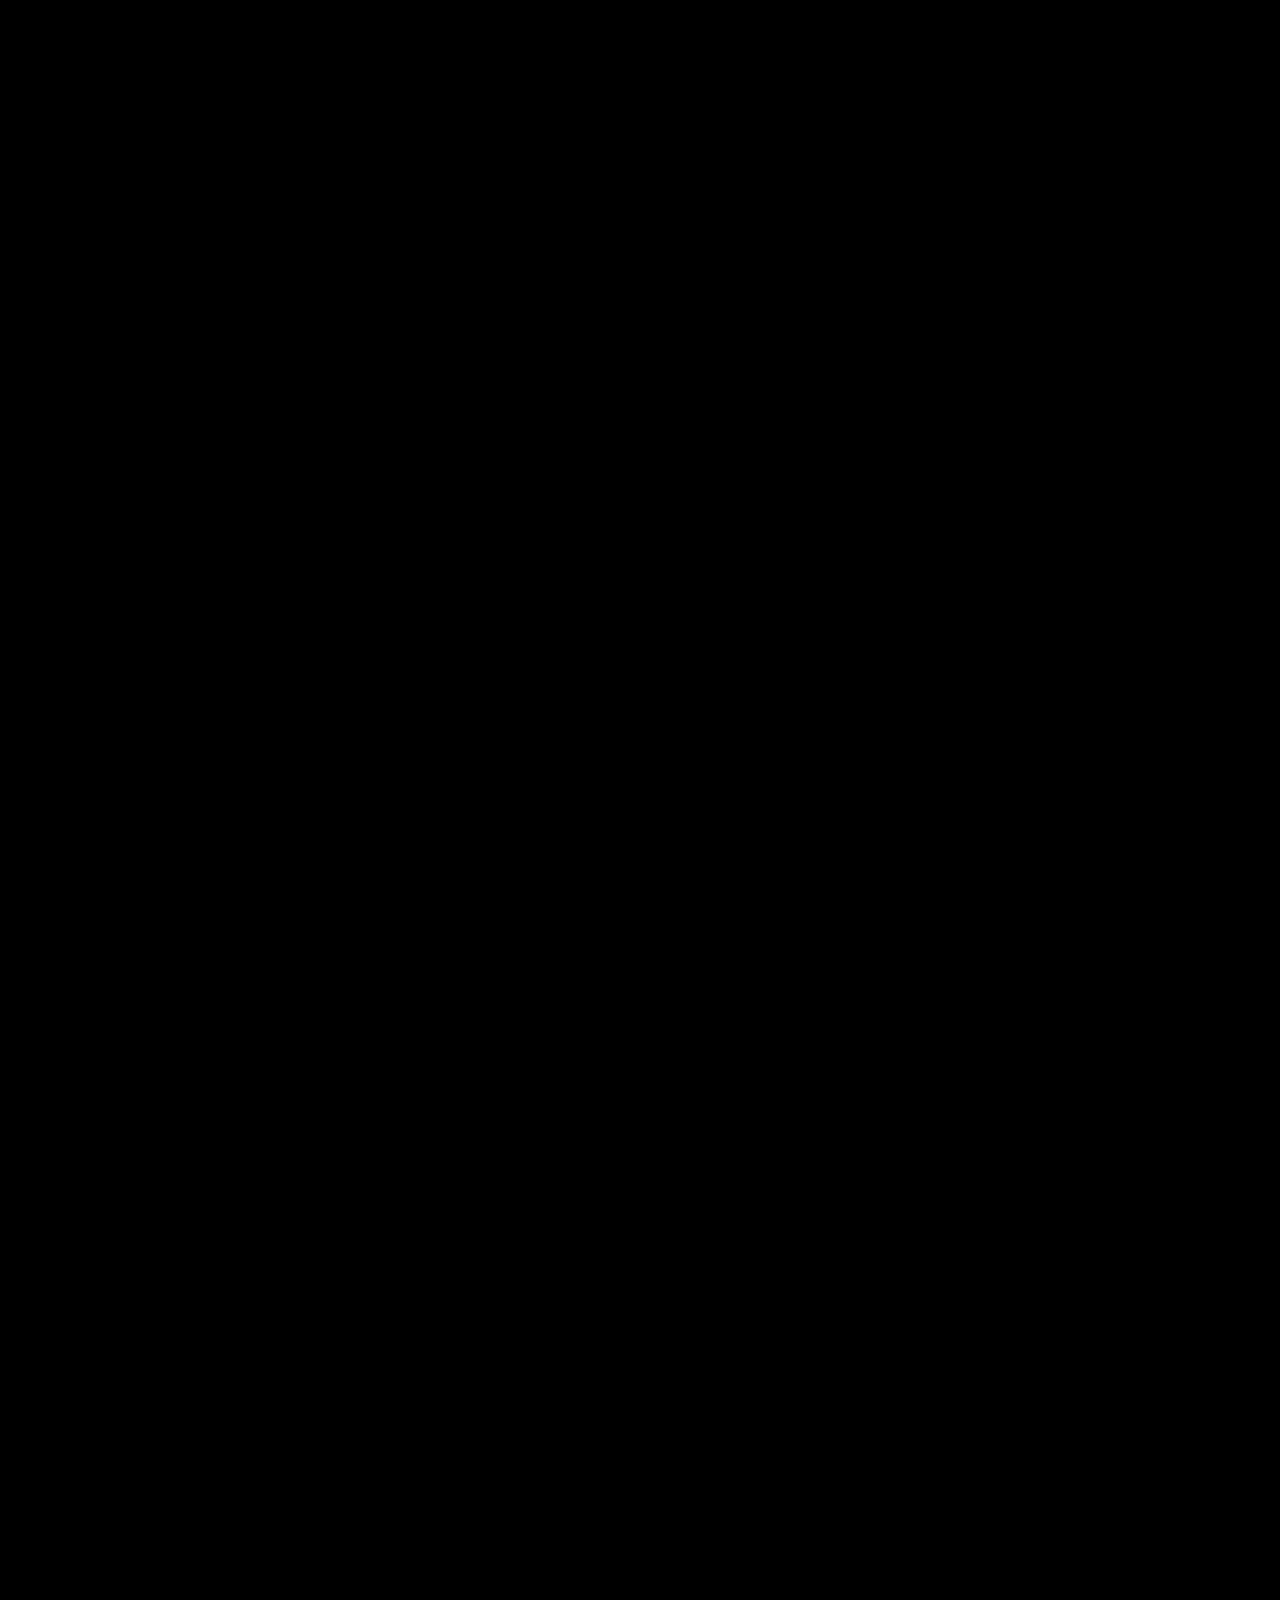
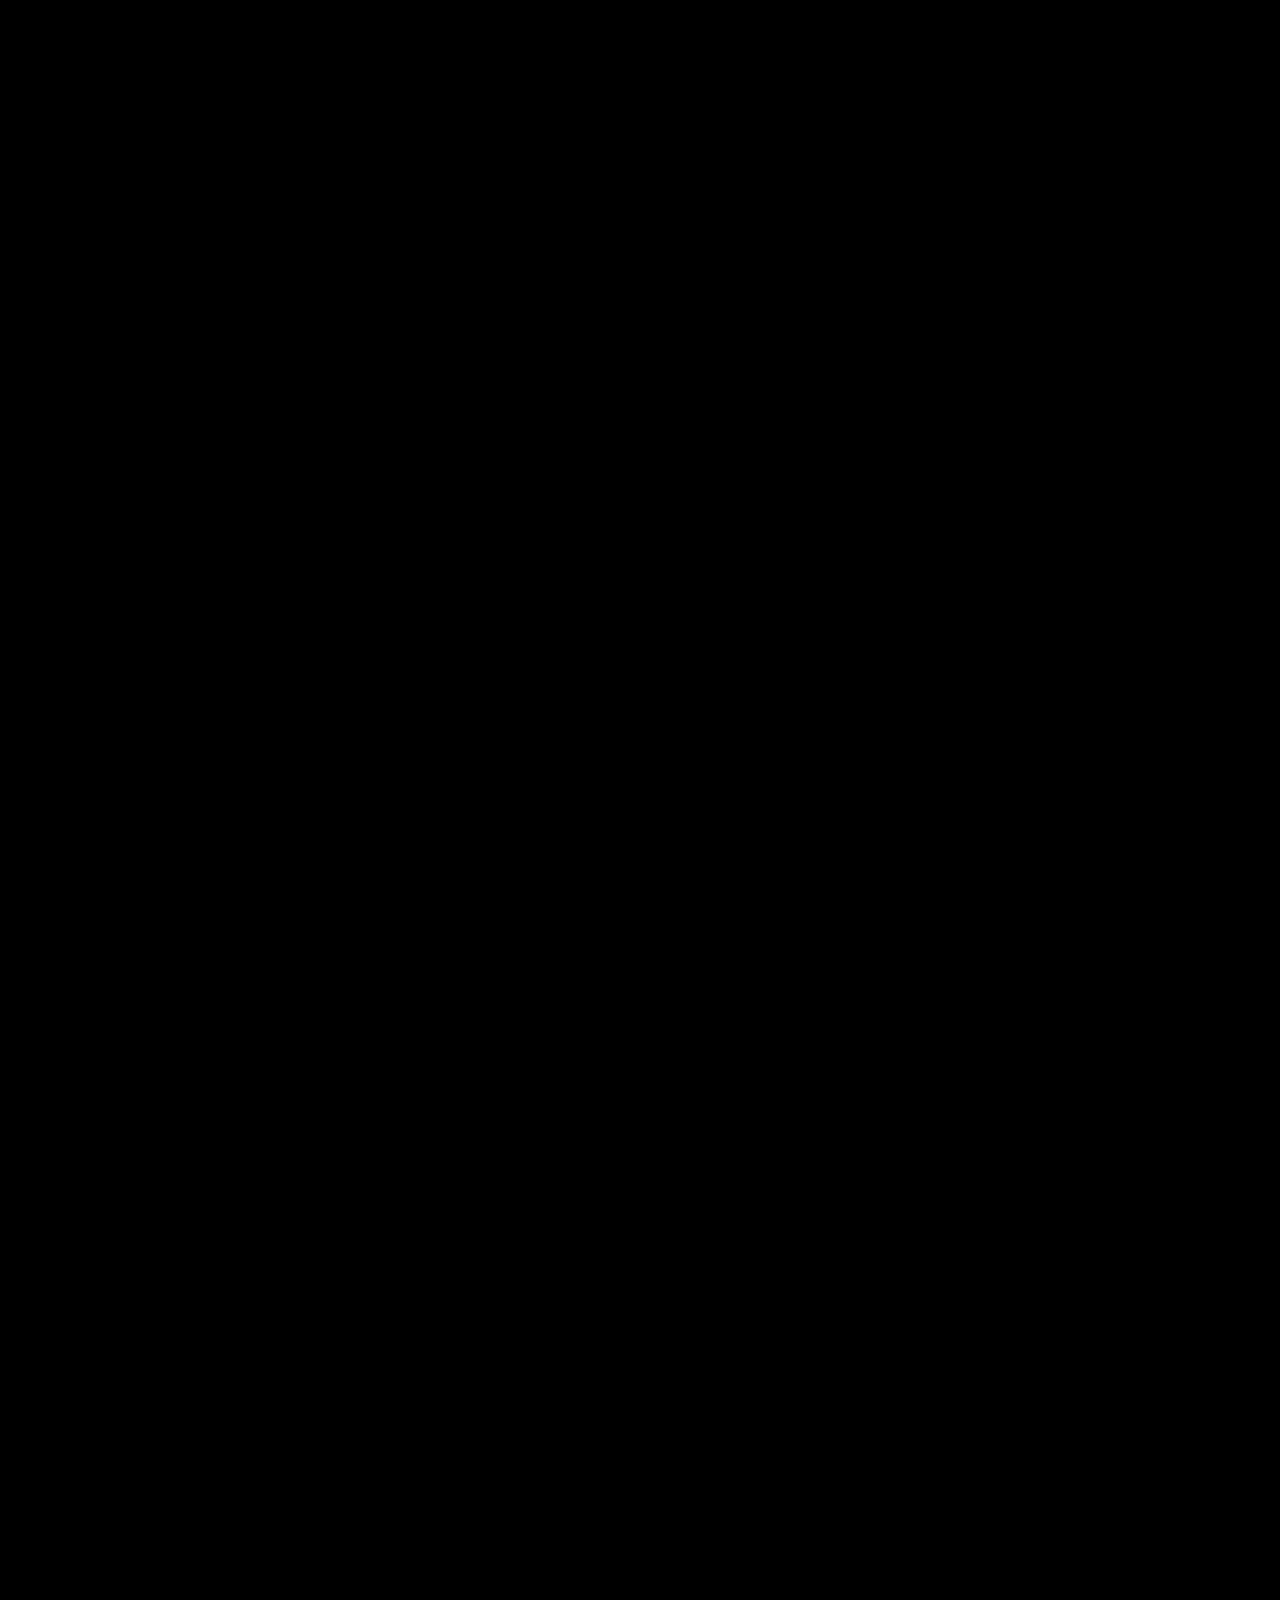
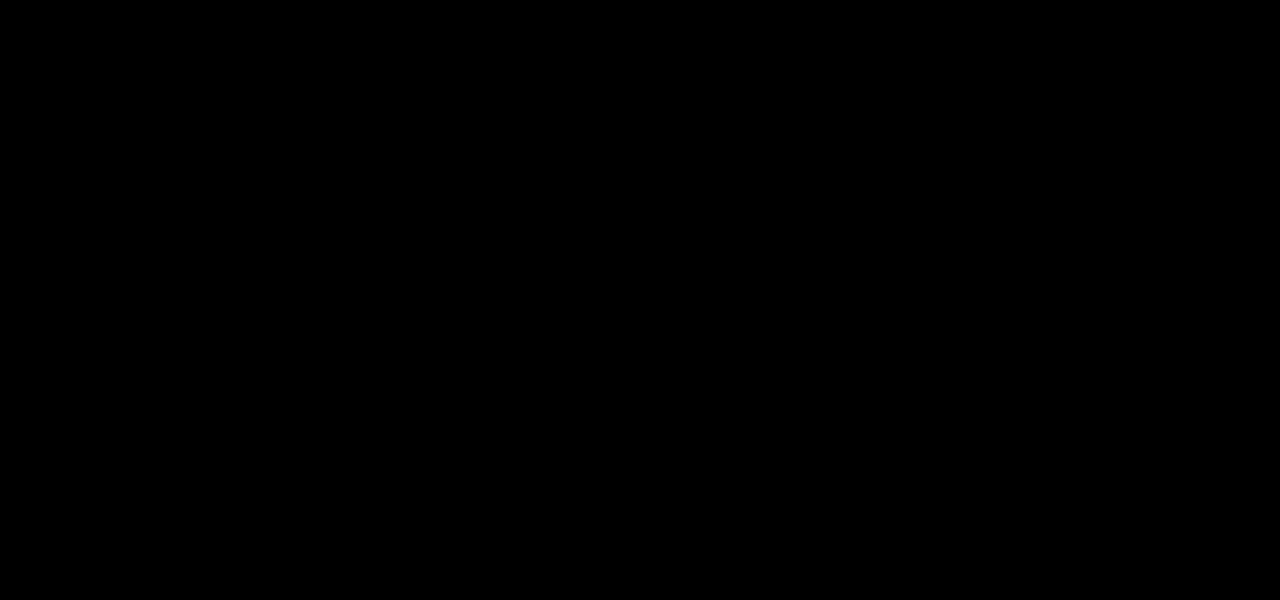
<file: index-CAROUSEL-SLIDER.html>
<!DOCTYPE html>
<html lang="en">
    <head>
        <meta charset="utf-8">
        <title>
            Ricco - Photography Portfolio Template
        </title>
        <meta content="" name="description">
        <meta content="" name="author">
        <meta content="" name="keywords">
        <meta content="height=device-height, width=device-width, initial-scale=1.0, minimum-scale=1.0, maximum-scale=1.0, user-scalable=no" name="viewport">
        <!-- Wylex v1.0 || ex nihilo || August 2020 -->
        <!-- style start -->
        <link href="css/plugins.css" media="all" rel="stylesheet" type="text/css">
        <link href="css/style.css" media="all" rel="stylesheet" type="text/css"><!-- style end -->
        <!-- google fonts start -->
        <link href="http://fonts.googleapis.com/css?family=Poppins:400,400i,500,500i,600,600i,700,700i,800,800i,900,900i%7CRacing+Sans+One" rel="stylesheet" type="text/css"><!-- google fonts end -->
    </head>
    <body>
        <!-- preloader start -->
        <div class="preloader-bg"></div>
        <div id="preloader">
            <div id="preloader-status">
                <div class="preloader-position loader">
                    <span></span>
                </div>
            </div>
        </div><!-- preloader end -->
        <!-- logo start -->
        <a class="logo element-color-switch">
        <div class="logo-img fadeIn-element"></div></a><!-- logo end -->
        <!-- navigation trigger start -->
        <div class="menu-trigger navigation-icon fadeIn-element" id="menu-mobile-btn">
            <button class="lines-button minus menu-toggle" id="menu-mobile-caller" type="button"><span class="lines inverse"></span></button>
        </div><!-- navigation trigger end -->
        <!-- navigation start -->
        <div id="ui-layer">
            <div id="menu-wrapper">
                <div id="menu-mobile">
                    <div class="menu-nav-wrapper">
                        <nav class="menu-nav">
                            <ul>
                                <li>
                                    <a class="menu-state active" href="#home">Home</a>
                                </li>
                                <li>
                                    <a class="menu-state" href="#about">About</a>
                                </li>
                                <li>
                                    <a class="menu-state" href="#services">Services</a>
                                </li>
                                <li>
                                    <a class="menu-state" href="#works">Works</a>
                                </li>
                                <li>
                                    <a class="menu-state" href="#news">News</a>
                                </li>
                                <li>
                                    <a class="menu-state" href="#contact">Contact</a>
                                </li>
                                <li class="credits">
                                    <a href="#">&copy; 2020 All Rights Reserved.</a>
                                </li>
                            </ul>
                        </nav>
                    </div>
                </div>
            </div>
        </div><!-- navigation end -->
        <!-- fullPage start -->
        <div id="fullpage">
            <!-- section home start -->
            <div class="section overlay overlay-dark-60" id="section0">
                <!-- section title start -->
                <div class="section-title section-title-home fadeIn-element">
                    <div class="section-title-heading section-title-heading-home">
                        Wylex
                    </div>
                </div><!-- section title end -->
                <!-- hero bg start -->
                <div class="hero-bg hero-fullscreen">
                    <!-- home IMG carousel slider start -->
                    <div id="home-page-img">
                        <div class="home-page-img-wrapper">
                            <!-- container start -->
                            <div class="container-fluid">
                                <!-- row start -->
                                <div class="row">
                                    <!-- col start -->
                                    <div class="col-sm-12 nopadding">
                                        <!-- home IMG carousel start -->
                                        <div class="owl-carousel" id="home-page-img-carousel">
                                            <!-- home page img item 1 start -->
                                            <div class="home-page-img-item">
                                                <div class="home-page-img-item-1"></div>
                                            </div><!-- home page img item 1 end -->
                                            <!-- home page img item 2 start -->
                                            <div class="home-page-img-item">
                                                <div class="home-page-img-item-2"></div>
                                            </div><!-- home page img item 2 end -->
                                            <!-- home page img item 3 start -->
                                            <div class="home-page-img-item">
                                                <div class="home-page-img-item-3"></div>
                                            </div><!-- home page img item 3 end -->
                                            <!-- home page img item 4 start -->
                                            <div class="home-page-img-item">
                                                <div class="home-page-img-item-4"></div>
                                            </div><!-- home page img item 4 end -->
                                            <!-- home page img item 5 start -->
                                            <div class="home-page-img-item">
                                                <div class="home-page-img-item-5"></div>
                                            </div><!-- home page img item 5 end -->
                                            <!-- home page img item 6 start -->
                                            <div class="home-page-img-item">
                                                <div class="home-page-img-item-6"></div>
                                            </div><!-- home page img item 6 end -->
                                        </div><!-- home IMG carousel end -->
                                    </div><!-- col end -->
                                </div><!-- row end -->
                            </div><!-- container end -->
                        </div>
                    </div><!-- home IMG carousel slider end -->
                </div><!-- hero bg end -->
                <!-- bottom credits start -->
                <div class="bottom-credits fadeIn-element">
                    <a class="link-underline-home" href="#">Wylex</a> &copy; 2020 All Rights Reserved.
                </div><!-- bottom credits end -->
                <!-- social icons start -->
                <div class="social-icons-wrapper fadeIn-element">
                    <ul class="social-icons">
                        <li class="social-icon">
                            <a class="ion-social-twitter" href="#"></a>
                        </li>
                        <li class="social-icon">
                            <a class="ion-social-facebook" href="#"></a>
                        </li>
                        <li class="social-icon">
                            <a class="ion-social-googleplus" href="#"></a>
                        </li>
                        <li class="social-icon">
                            <a class="ion-social-youtube" href="#"></a>
                        </li>
                        <li class="social-icon">
                            <a class="ion-social-linkedin" href="#"></a>
                        </li>
                        <li class="social-icon">
                            <a class="ion-social-instagram" href="#"></a>
                        </li>
                        <li class="social-icon">
                            <a class="ion-social-pinterest" href="#"></a>
                        </li>
                    </ul>
                </div><!-- social icons end -->
                <!-- scroll indicator start -->
                <div class="scroll-indicator fadeIn-element">
                    <div class="scroll-indicator-wrapper">
                        <div class="scroll-line"></div>
                    </div>
                </div><!-- scroll indicator end -->
            </div><!-- section home end -->
            <!-- section about start -->
            <div class="section" id="section1">
                <!-- section title start -->
                <div class="section-title section-title-left">
                    <div class="section-title-heading">
                        About
                    </div>
                </div><!-- section title end -->
                <!-- container start -->
                <div class="container-fluid sections">
                    <!-- row start -->
                    <div class="row">
                        <!-- col start -->
                        <div class="col-md-6 col-sm-6 col-sm-push-6 nopadding">
                            <!-- about left start -->
                            <div class="slick-about">
                                <!-- about content wrapper start -->
                                <div class="about-content-wrapper">
                                    <!-- about content start -->
                                    <div class="about-content">
                                        <div class="about-content-inner">
                                            <h2 class="section-subheading section-subheading-about section-subheading-light">
                                                <span>Inspiring</span>
                                            </h2>
                                            <!-- inner divider start -->
                                            <div class="inner-divider-half"></div><!-- inner divider end -->
                                            <h2 class="section-heading section-heading-about section-heading-light">
                                                Generations
                                            </h2>
                                            <!-- inner divider start -->
                                            <div class="inner-divider"></div><!-- inner divider end -->
                                            <div class="about-txt">
                                                <p>
                                                    Lorem Ipsum is simply dummy text of the printing and typesetting industry. Lorem Ipsum has been the industry's standard dummy text ever <a class=
                                                    "link-underline" href="#">since the 1500s</a>.
                                                </p>
                                            </div>
                                        </div>
                                    </div><!-- about content end -->
                                </div><!-- about content wrapper end -->
                                <!-- about content wrapper start -->
                                <div class="about-content-wrapper">
                                    <!-- about content start -->
                                    <div class="about-content">
                                        <div class="about-content-inner">
                                            <h2 class="section-subheading section-subheading-about section-subheading-light">
                                                <span>The</span>
                                            </h2>
                                            <!-- inner divider start -->
                                            <div class="inner-divider-half"></div><!-- inner divider end -->
                                            <h2 class="section-heading section-heading-about section-heading-light">
                                                Know-how
                                            </h2>
                                            <!-- inner divider start -->
                                            <div class="inner-divider"></div><!-- inner divider end -->
                                            <!-- skills bar start -->
                                            <div class="show-skillbar">
                                                <!-- skill 1 start -->
                                                <div class="skillbar" data-percent="95">
                                                    <span class="skillbar-title">Fashion</span>
                                                    <div class="skillbar-bar"></div><span class="skill-bar-percent"></span>
                                                </div><!-- skill 1 end -->
                                                <!-- skill 2 start -->
                                                <div class="skillbar" data-percent="90">
                                                    <span class="skillbar-title">Fine-art</span>
                                                    <div class="skillbar-bar"></div><span class="skill-bar-percent"></span>
                                                </div><!-- skill 2 end -->
                                                <!-- skill 3 start -->
                                                <div class="skillbar" data-percent="85">
                                                    <span class="skillbar-title">Documentary</span>
                                                    <div class="skillbar-bar"></div><span class="skill-bar-percent"></span>
                                                </div><!-- skill 3 end -->
                                                <!-- skill 4 start -->
                                                <div class="skillbar" data-percent="80">
                                                    <span class="skillbar-title">Architectural</span>
                                                    <div class="skillbar-bar"></div><span class="skill-bar-percent"></span>
                                                </div><!-- skill 4 end -->
                                            </div><!-- skills bar end -->
                                        </div>
                                    </div><!-- about content end -->
                                </div><!-- about content wrapper end -->
                                <!-- about content wrapper start -->
                                <div class="about-content-wrapper">
                                    <!-- about content start -->
                                    <div class="about-content">
                                        <div class="about-content-inner">
                                            <h2 class="section-subheading section-subheading-about section-subheading-light">
                                                <span>The</span>
                                            </h2>
                                            <!-- inner divider start -->
                                            <div class="inner-divider-half"></div><!-- inner divider end -->
                                            <h2 class="section-heading section-heading-about section-heading-light">
                                                Facts
                                            </h2>
                                            <!-- inner divider start -->
                                            <div class="inner-divider"></div><!-- inner divider end -->
                                            <!-- facts counter start -->
                                            <div class="facts-counter-wrapper">
                                                <!-- col start -->
                                                <div class="col-xs-6 col-sm-6 col-md-3">
                                                    <!-- fact 1 start -->
                                                    <div class="facts-counter-number">
                                                        8
                                                    </div>
                                                    <div class="facts-counter-description">
                                                        <i class="ion-ios-timer-outline facts-counter-description-img"></i> <span class="facts-counter-title">Years</span>
                                                    </div><!-- fact 1 end -->
                                                </div><!-- col end -->
                                                <!-- col start -->
                                                <div class="col-xs-6 col-sm-6 col-md-3">
                                                    <!-- fact 2 start -->
                                                    <div class="facts-counter-number">
                                                        98
                                                    </div>
                                                    <div class="facts-counter-description">
                                                        <i class="ion-ios-photos-outline facts-counter-description-img"></i> <span class="facts-counter-title">Items</span>
                                                    </div><!-- fact 2 end -->
                                                </div><!-- col end -->
                                                <!-- clearfix start -->
                                                <div class="clearfix visible-xs-block"></div><!-- clearfix end -->
                                                <!-- col start -->
                                                <div class="col-xs-6 col-sm-6 col-md-3">
                                                    <!-- fact 3 start -->
                                                    <div class="facts-counter-number facts-counter-add-space">
                                                        7690
                                                    </div>
                                                    <div class="facts-counter-description">
                                                        <i class="ion-ios-world-outline facts-counter-description-img"></i> <span class="facts-counter-title">Clients</span>
                                                    </div><!-- fact 3 end -->
                                                </div><!-- col end -->
                                                <!-- col start -->
                                                <div class="col-xs-6 col-sm-6 col-md-3">
                                                    <!-- fact 4 start -->
                                                    <div class="facts-counter-number facts-counter-add-space">
                                                        445
                                                    </div>
                                                    <div class="facts-counter-description">
                                                        <i class="ion-ios-people facts-counter-description-img"></i> <span class="facts-counter-title">Followers</span>
                                                    </div><!-- fact 4 end -->
                                                </div><!-- col end -->
                                            </div><!-- facts counter end -->
                                        </div>
                                    </div><!-- about content end -->
                                </div><!-- about content wrapper end -->
                            </div><!-- about left end -->
                        </div><!-- col end -->
                        <!-- col start -->
                        <div class="col-md-6 col-sm-6 col-sm-pull-6 nopadding">
                            <!-- about right start -->
                            <div class="overlay overlay-inverse-dark-70">
                                <!-- about bg IMG start -->
                                <div class="about-bg-wrapper">
                                    <div class="about-bg"></div>
                                </div><!-- about bg IMG end -->
                            </div><!-- about right end -->
                        </div><!-- col end -->
                    </div><!-- row end -->
                </div><!-- container end -->
            </div><!-- section about end -->
            <!-- section services start -->
            <div class="section" id="section2">
                <!-- section title start -->
                <div class="section-title section-title-left">
                    <div class="section-title-heading">
                        Services
                    </div>
                </div><!-- section title end -->
                <!-- container start -->
                <div class="container-fluid sections">
                    <!-- row start -->
                    <div class="row">
                        <!-- col start -->
                        <div class="col-md-6 col-sm-6 nopadding">
                            <!-- services container start -->
                            <div class="services-container element-color-switch">
                                <!-- center container start -->
                                <div class="center-container">
                                    <!-- center block start -->
                                    <div class="center-block">
                                        <!-- services content start -->
                                        <div class="services-content services-content-light">
                                            <div class="services-content-inner">
                                                <h2 class="section-subheading section-subheading-about section-subheading-dark">
                                                    <span>The Importance of Being</span>
                                                </h2>
                                                <!-- inner divider start -->
                                                <div class="inner-divider-half"></div><!-- inner divider end -->
                                                <h2 class="section-heading section-heading-about section-heading-dark">
                                                    Punctual
                                                </h2>
                                                <!-- inner divider start -->
                                                <div class="inner-divider"></div><!-- inner divider end -->
                                                <p class="services-txt services-txt-dark">
                                                    Lorem Ipsum is simply dummy text of the printing and typesetting industry. Lorem Ipsum has been the industry's standard dummy text ever <a class=
                                                    "link-underline link-underline-dark" href="#">since the 1500s</a>.
                                                </p>
                                            </div>
                                        </div><!-- services content end -->
                                    </div><!-- center block end -->
                                </div><!-- center container end -->
                            </div><!-- services container end -->
                        </div><!-- col end -->
                        <!-- col start -->
                        <div class="col-md-6 col-sm-6 nopadding">
                            <!-- slick services start -->
                            <div class="slick-services overlay overlay-inverse-dark-35">
                                <!-- services carousel item img start -->
                                <div class="services-bg-wrapper">
                                    <div class="services-bg services-bg-1"></div>
                                </div><!-- services carousel item img end -->
                                <!-- services carousel item img start -->
                                <div class="services-bg-wrapper">
                                    <div class="services-bg services-bg-2"></div>
                                </div><!-- services carousel item img end -->
                                <!-- services carousel item img start -->
                                <div class="services-bg-wrapper">
                                    <div class="services-bg services-bg-3"></div>
                                </div><!-- services carousel item img end -->
                            </div><!-- slick services end -->
                        </div><!-- col end -->
                        <!-- col start -->
                        <div class="col-md-6 col-sm-6 col-sm-push-6 nopadding">
                            <!-- services container start -->
                            <div class="services-container services-container-dark">
                                <!-- center container start -->
                                <div class="center-container">
                                    <!-- center block start -->
                                    <div class="center-block">
                                        <!-- services content start -->
                                        <div class="services-content">
                                            <div class="services-content-inner">
                                                <h2 class="section-subheading section-subheading-about section-subheading-light">
                                                    <span>The Customer is</span>
                                                </h2>
                                                <!-- inner divider start -->
                                                <div class="inner-divider-half"></div><!-- inner divider end -->
                                                <h2 class="section-heading section-heading-about section-heading-light">
                                                    King
                                                </h2>
                                                <!-- inner divider start -->
                                                <div class="inner-divider"></div><!-- inner divider end -->
                                                <div class="services-txt">
                                                    <p>
                                                        Lorem Ipsum is simply dummy text of the printing and typesetting industry. Lorem Ipsum has been the industry's standard dummy text ever
                                                        <a class="link-underline" href="#">since the 1500s</a>.
                                                    </p>
                                                </div>
                                            </div>
                                        </div><!-- services content end -->
                                    </div><!-- center block end -->
                                </div><!-- center container end -->
                            </div><!-- services container end -->
                        </div><!-- col end -->
                        <!-- col start -->
                        <div class="col-md-6 col-sm-6 col-sm-pull-6 nopadding">
                            <!-- slick services start -->
                            <div class="slick-services overlay overlay-inverse-dark-35">
                                <!-- services carousel item img start -->
                                <div class="services-bg-wrapper">
                                    <div class="services-bg services-bg-4"></div>
                                </div><!-- services carousel item img end -->
                                <!-- services carousel item img start -->
                                <div class="services-bg-wrapper">
                                    <div class="services-bg services-bg-5"></div>
                                </div><!-- services carousel item img end -->
                                <!-- services carousel item img start -->
                                <div class="services-bg-wrapper">
                                    <div class="services-bg services-bg-6"></div>
                                </div><!-- services carousel item img end -->
                            </div><!-- slick services end -->
                        </div><!-- col end -->
                    </div><!-- row end -->
                </div><!-- container end -->
            </div><!-- section services end -->
            <!-- section works start -->
            <div class="section" id="section3">
                <!-- section title start -->
                <div class="section-title section-title-left">
                    <div class="section-title-heading">
                        Works
                    </div>
                </div><!-- section title end -->
                <!-- works IMG carousel wrapper start -->
                <div class="works-page-img-wrapper">
                    <!-- works IMG carousel start -->
                    <div class="owl-carousel" id="works-page-img-carousel">
                        <!-- works IMG carousel item start -->
                        <div>
                            <!-- works IMG carousel item start -->
                            <div class="item item-grid-size works-page-img-carousel-item works-page-img-carousel-item-1 overlay overlay-inverse-dark-35">
                                <!-- works item IMG hover effect start -->
                                <a class="link-wrap popup-photo" href="img/works/works-large/works-page-img-carousel-item-large-1.jpg"><span></span><span></span></a><!-- works item IMG hover effect end -->
                                <!-- works item description start -->
                                <div class="description">
                                    <h3>
                                        Design
                                    </h3><span>Lorem ipsum dolor sit amet.</span>
                                </div><!-- works item description end -->
                            </div><!-- works IMG carousel item end -->
                        </div><!-- works IMG carousel item end -->
                        <!-- works IMG carousel item start -->
                        <div>
                            <!-- works IMG carousel item start -->
                            <div class="item item-grid-size works-page-img-carousel-item works-page-img-carousel-item-2 overlay overlay-inverse-dark-35">
                                <!-- works item IMG hover effect start -->
                                <a class="link-wrap" data-lity="" href="https://www.youtube.com/watch?v=EBt3AxyvOOw"><span></span><span></span></a><!-- works item IMG hover effect end -->
                                <!-- works item description start -->
                                <div class="description">
                                    <h3>
                                        Print
                                    </h3><span>Lorem ipsum dolor sit amet.</span>
                                </div><!-- works item description end -->
                            </div><!-- works IMG carousel item end -->
                        </div><!-- works IMG carousel item end -->
                        <!-- works IMG carousel item start -->
                        <div>
                            <!-- works IMG carousel item start -->
                            <div class="item item-grid-size works-page-img-carousel-item works-page-img-carousel-item-3 overlay overlay-inverse-dark-35">
                                <!-- works item IMG hover effect start -->
                                <a class="link-wrap popup-photo" href="img/works/works-large/works-page-img-carousel-item-large-3.jpg"><span></span><span></span></a><!-- works item IMG hover effect end -->
                                <!-- works item description start -->
                                <div class="description">
                                    <h3>
                                        Design
                                    </h3><span>Lorem ipsum dolor sit amet.</span>
                                </div><!-- works item description end -->
                            </div><!-- works IMG carousel item end -->
                        </div><!-- works IMG carousel item end -->
                        <!-- works IMG carousel item start -->
                        <div>
                            <!-- works IMG carousel item start -->
                            <div class="item item-grid-size works-page-img-carousel-item works-page-img-carousel-item-4 overlay overlay-inverse-dark-35">
                                <!-- works item IMG hover effect start -->
                                <a class="link-wrap popup-photo" href="img/works/works-large/works-page-img-carousel-item-large-4.jpg"><span></span><span></span></a><!-- works item IMG hover effect end -->
                                <!-- works item description start -->
                                <div class="description">
                                    <h3>
                                        Print
                                    </h3><span>Lorem ipsum dolor sit amet.</span>
                                </div><!-- works item description end -->
                            </div><!-- works IMG carousel item end -->
                        </div><!-- works IMG carousel item end -->
                        <!-- works IMG carousel item start -->
                        <div>
                            <!-- works IMG carousel item start -->
                            <div class="item item-grid-size works-page-img-carousel-item works-page-img-carousel-item-5 overlay overlay-inverse-dark-35">
                                <!-- works item IMG hover effect start -->
                                <a class="link-wrap" data-lity="" href="https://vimeo.com/15789899"><span></span><span></span></a><!-- works item IMG hover effect end -->
                                <!-- works item description start -->
                                <div class="description">
                                    <h3>
                                        Design
                                    </h3><span>Lorem ipsum dolor sit amet.</span>
                                </div><!-- works item description end -->
                            </div><!-- works IMG carousel item end -->
                        </div><!-- works IMG carousel item end -->
                        <!-- works IMG carousel item start -->
                        <div>
                            <!-- works IMG carousel item start -->
                            <div class="item item-grid-size works-page-img-carousel-item works-page-img-carousel-item-6 overlay overlay-inverse-dark-35">
                                <!-- works item IMG hover effect start -->
                                <a class="link-wrap popup-photo" href="img/works/works-large/works-page-img-carousel-item-large-6.jpg"><span></span><span></span></a><!-- works item IMG hover effect end -->
                                <!-- works item description start -->
                                <div class="description">
                                    <h3>
                                        Print
                                    </h3><span>Lorem ipsum dolor sit amet.</span>
                                </div><!-- works item description end -->
                            </div><!-- works IMG carousel item end -->
                        </div><!-- works IMG carousel item end -->
                    </div><!-- works IMG carousel end -->
                </div><!-- works IMG carousel wrapper end -->
            </div><!-- section works end -->
            <!-- section news start -->
            <div class="section" id="section4">
                <!-- section title start -->
                <div class="section-title section-title-left">
                    <div class="section-title-heading">
                        News
                    </div>
                </div><!-- section title end -->
                <!-- news IMG carousel wrapper start -->
                <div class="news-page-img-wrapper">
                    <!-- news IMG carousel start -->
                    <div class="owl-carousel" id="news-page-img-carousel">
                        <!-- news IMG carousel item start -->
                        <div class="item item-grid-size news-page-img-carousel-item news-page-img-carousel-item-1 overlay overlay-inverse-dark-35">
                            <!-- news item IMG hover effect start -->
                            <a class="link-wrap c-btn-news" data-id="news-more-1"><span></span><span></span></a><!-- news item IMG hover effect end -->
                            <!-- news item description start -->
                            <div class="description">
                                <h4>
                                    Simplicity is complex
                                </h4><span>Lorem ipsum dolor sit amet.</span>
                            </div><!-- news item description end -->
                        </div><!-- news IMG carousel item end -->
                        <!-- news IMG carousel item start -->
                        <div class="item item-grid-size news-page-img-carousel-item news-page-img-carousel-item-2 overlay overlay-inverse-dark-35">
                            <!-- news item IMG hover effect start -->
                            <a class="link-wrap c-btn-news" data-id="news-more-2"><span></span><span></span></a><!-- news item IMG hover effect end -->
                            <!-- news item description start -->
                            <div class="description">
                                <h4>
                                    Design is a process
                                </h4><span>Lorem ipsum dolor sit amet.</span>
                            </div><!-- news item description end -->
                        </div><!-- news IMG carousel item end -->
                        <!-- news IMG carousel item start -->
                        <div class="item item-grid-size news-page-img-carousel-item news-page-img-carousel-item-3 overlay overlay-inverse-dark-35">
                            <!-- news item IMG hover effect start -->
                            <a class="link-wrap c-btn-news" data-id="news-more-3"><span></span><span></span></a><!-- news item IMG hover effect end -->
                            <!-- news item description start -->
                            <div class="description">
                                <h4>
                                    Aesthetic is a decision
                                </h4><span>Lorem ipsum dolor sit amet.</span>
                            </div><!-- news item description end -->
                        </div><!-- news IMG carousel item end -->
                        <!-- news IMG carousel item start -->
                        <div class="item item-grid-size news-page-img-carousel-item news-page-img-carousel-item-4 overlay overlay-inverse-dark-35">
                            <!-- news item IMG hover effect start -->
                            <a class="link-wrap c-btn-news" data-id="news-more-4"><span></span><span></span></a><!-- news item IMG hover effect end -->
                            <!-- news item description start -->
                            <div class="description">
                                <h4>
                                    Style is everything
                                </h4><span>Lorem ipsum dolor sit amet.</span>
                            </div><!-- news item description end -->
                        </div><!-- news IMG carousel item end -->
                    </div><!-- news IMG carousel end -->
                </div><!-- news IMG carousel wrapper end -->
                <!-- news MORE carousel item start -->
                <div class="news-more-1 panel-left panel-left-bg-all panel-left-bg-1 overlay overlay-inverse-dark-35"></div>
                <div class="news-more-1 panel-right">
                    <!-- center container start -->
                    <div class="center-container">
                        <!-- center block start -->
                        <div class="center-block">
                            <!-- news MORE carousel content start -->
                            <div class="img-fullwidth-wrapper">
                                <div class="news-content">
                                    <div class="news-content-inner">
                                        <!-- news modal content start -->
                                        <div class="news-modal-content-inner">
                                            <h2 class="section-subheading section-subheading-about section-subheading-dark">
                                                <span>Simplicity is</span>
                                            </h2>
                                            <!-- inner divider start -->
                                            <div class="inner-divider-half"></div><!-- inner divider end -->
                                            <h2 class="section-heading section-heading-about section-heading-dark">
                                                Complex
                                            </h2>
                                            <!-- inner divider start -->
                                            <div class="inner-divider"></div><!-- inner divider end -->
                                            <p class="news-modal-txt news-modal-txt-dark">
                                                Lorem Ipsum is simply dummy text of the printing and typesetting industry. Lorem Ipsum has been the industry's standard dummy text ever <a class=
                                                "link-underline link-underline-dark" href="#">since the 1500s</a>.
                                            </p>
                                            <!-- inner divider start -->
                                            <div class="inner-divider"></div><!-- inner divider end -->
                                            <!-- news modal closer start -->
                                            <div class="news-modal-close-wrapper">
                                                <div class="the-button inverse-dark">
                                                    Close
                                                </div>
                                            </div><!-- news modal closer end -->
                                        </div><!-- news modal content end -->
                                    </div>
                                </div>
                            </div><!-- news MORE carousel content end -->
                        </div><!-- center block end -->
                    </div><!-- center container end -->
                </div><!-- news MORE carousel item end -->
                <!-- news MORE carousel item start -->
                <div class="news-more-2 panel-left panel-left-bg-all panel-left-bg-2 overlay overlay-inverse-dark-35"></div>
                <div class="news-more-2 panel-right">
                    <!-- center container start -->
                    <div class="center-container">
                        <!-- center block start -->
                        <div class="center-block">
                            <!-- news MORE carousel content start -->
                            <div class="img-fullwidth-wrapper">
                                <div class="news-content">
                                    <div class="news-content-inner">
                                        <!-- news modal content start -->
                                        <div class="news-modal-content-inner">
                                            <h2 class="section-subheading section-subheading-about section-subheading-dark">
                                                <span>Design is a</span>
                                            </h2>
                                            <!-- inner divider start -->
                                            <div class="inner-divider-half"></div><!-- inner divider end -->
                                            <h2 class="section-heading section-heading-about section-heading-dark">
                                                Process
                                            </h2>
                                            <!-- inner divider start -->
                                            <div class="inner-divider"></div><!-- inner divider end -->
                                            <p class="news-modal-txt news-modal-txt-dark">
                                                Lorem Ipsum is simply dummy text of the printing and typesetting industry. Lorem Ipsum has been the industry's standard dummy text ever <a class=
                                                "link-underline link-underline-dark" href="#">since the 1500s</a>.
                                            </p>
                                            <!-- inner divider start -->
                                            <div class="inner-divider"></div><!-- inner divider end -->
                                            <!-- news modal closer start -->
                                            <div class="news-modal-close-wrapper">
                                                <div class="the-button inverse-dark">
                                                    Close
                                                </div>
                                            </div><!-- news modal closer end -->
                                        </div><!-- news modal content end -->
                                    </div>
                                </div>
                            </div><!-- news MORE carousel content end -->
                        </div><!-- center block end -->
                    </div><!-- center container end -->
                </div><!-- news MORE carousel item end -->
                <!-- news MORE carousel item start -->
                <div class="news-more-3 panel-left panel-left-bg-all panel-left-bg-3 overlay overlay-inverse-dark-35"></div>
                <div class="news-more-3 panel-right">
                    <!-- center container start -->
                    <div class="center-container">
                        <!-- center block start -->
                        <div class="center-block">
                            <!-- news MORE carousel content start -->
                            <div class="img-fullwidth-wrapper">
                                <div class="news-content">
                                    <div class="news-content-inner">
                                        <!-- news modal content start -->
                                        <div class="news-modal-content-inner">
                                            <h2 class="section-subheading section-subheading-about section-subheading-dark">
                                                <span>Aesthetic is a</span>
                                            </h2>
                                            <!-- inner divider start -->
                                            <div class="inner-divider-half"></div><!-- inner divider end -->
                                            <h2 class="section-heading section-heading-about section-heading-dark">
                                                Decision
                                            </h2>
                                            <!-- inner divider start -->
                                            <div class="inner-divider"></div><!-- inner divider end -->
                                            <p class="news-modal-txt news-modal-txt-dark">
                                                Lorem Ipsum is simply dummy text of the printing and typesetting industry. Lorem Ipsum has been the industry's standard dummy text ever <a class=
                                                "link-underline link-underline-dark" href="#">since the 1500s</a>.
                                            </p>
                                            <!-- inner divider start -->
                                            <div class="inner-divider"></div><!-- inner divider end -->
                                            <!-- news modal closer start -->
                                            <div class="news-modal-close-wrapper">
                                                <div class="the-button inverse-dark">
                                                    Close
                                                </div>
                                            </div><!-- news modal closer end -->
                                        </div><!-- news modal content end -->
                                    </div>
                                </div>
                            </div><!-- news MORE carousel content end -->
                        </div><!-- center block end -->
                    </div><!-- center container end -->
                </div><!-- news MORE carousel item end -->
                <!-- news MORE carousel item start -->
                <div class="news-more-4 panel-left panel-left-bg-all panel-left-bg-4 overlay overlay-inverse-dark-35"></div>
                <div class="news-more-4 panel-right">
                    <!-- center container start -->
                    <div class="center-container">
                        <!-- center block start -->
                        <div class="center-block">
                            <!-- news MORE carousel content start -->
                            <div class="img-fullwidth-wrapper">
                                <div class="news-content">
                                    <div class="news-content-inner">
                                        <!-- news modal content start -->
                                        <div class="news-modal-content-inner">
                                            <h2 class="section-subheading section-subheading-about section-subheading-dark">
                                                <span>Style is</span>
                                            </h2>
                                            <!-- inner divider start -->
                                            <div class="inner-divider-half"></div><!-- inner divider end -->
                                            <h2 class="section-heading section-heading-about section-heading-dark">
                                                Everything
                                            </h2>
                                            <!-- inner divider start -->
                                            <div class="inner-divider"></div><!-- inner divider end -->
                                            <p class="news-modal-txt news-modal-txt-dark">
                                                Lorem Ipsum is simply dummy text of the printing and typesetting industry. Lorem Ipsum has been the industry's standard dummy text ever <a class=
                                                "link-underline link-underline-dark" href="#">since the 1500s</a>.
                                            </p>
                                            <!-- inner divider start -->
                                            <div class="inner-divider"></div><!-- inner divider end -->
                                            <!-- news modal closer start -->
                                            <div class="news-modal-close-wrapper">
                                                <div class="the-button inverse-dark">
                                                    Close
                                                </div>
                                            </div><!-- news modal closer end -->
                                        </div><!-- news modal content end -->
                                    </div>
                                </div>
                            </div><!-- news MORE carousel content end -->
                        </div><!-- center block end -->
                    </div><!-- center container end -->
                </div><!-- news MORE carousel item end -->
            </div><!-- section news end -->
            <!-- section contact start -->
            <div class="section" id="section5">
                <!-- section title start -->
                <div class="section-title section-title-left">
                    <div class="section-title-heading">
                        Contact
                    </div>
                </div><!-- section title end -->
                <!-- container start -->
                <div class="container-fluid sections">
                    <!-- row start -->
                    <div class="row">
                        <!-- col start -->
                        <div class="col-md-6 col-sm-6 col-sm-push-6 nopadding">
                            <!-- contact left start -->
                            <div class="contact-container element-color-switch-reverse contact-reset">
                                <!-- center container start -->
                                <div class="center-container">
                                    <!-- center block start -->
                                    <div class="center-block">
                                        <!-- contact content start -->
                                        <div class="contact-content contact-content-light">
                                            <div class="contact-content-inner">
                                                <h2 class="section-subheading section-subheading-about section-subheading-dark">
                                                    <span>Get In Touch</span>
                                                </h2>
                                                <!-- inner divider start -->
                                                <div class="inner-divider-half"></div><!-- inner divider end -->
                                                <h2 class="section-heading section-heading-about section-heading-dark">
                                                    With Us, Sir
                                                </h2>
                                                <!-- inner divider start -->
                                                <div class="inner-divider"></div><!-- inner divider end -->
                                                <div class="contact-txt contact-txt-dark">
                                                    <p>
                                                        ex Inc., Touchdown Dr 1176<br>
                                                        United States
                                                    </p>
                                                </div>
                                                <!-- inner divider start -->
                                                <div class="inner-divider"></div><!-- inner divider end -->
                                                <div class="contact-txt contact-txt-dark">
                                                    <p>
                                                        <strong>Email:</strong><br>
                                                        <span class="contact-info-mail"><a class="link-underline link-underline-dark" href=
                                                        "mailto:contact@domainname.com">contact@domainname.com</a></span>
                                                    </p>
                                                    <!-- inner divider start -->
                                                    <div class="inner-divider"></div><!-- inner divider end -->
                                                    <!-- contact form launcher start -->
                                                    <div class="contact-modal-launcher-wrapper">
                                                        <div class="the-button contact-modal-launcher">
                                                            Use the form
                                                        </div>
                                                    </div><!-- contact form launcher end -->
                                                </div>
                                            </div>
                                        </div><!-- contact content end -->
                                    </div><!-- center block end -->
                                </div><!-- center container end -->
                            </div><!-- contact left end -->
                        </div><!-- col end -->
                        <!-- col start -->
                        <div class="col-md-6 col-sm-6 col-sm-pull-6 nopadding">
                            <!-- contact right start -->
                            <div class="overlay overlay-inverse-dark-35">
                                <!-- contact bg IMG start -->
                                <div class="contact-bg-wrapper">
                                    <div class="contact-bg"></div>
                                </div><!-- contact bg IMG end -->
                            </div><!-- contact right end -->
                        </div><!-- col end -->
                    </div><!-- row end -->
                </div><!-- container end -->
                <!-- contact modal start -->
                <div class="contact-modal">
                    <!-- container start -->
                    <div class="container">
                        <!-- center container start -->
                        <div class="center-container-contact-modal">
                            <!-- center block start -->
                            <div class="center-block-contact-modal">
                                <!-- row start -->
                                <div class="row">
                                    <!-- col start -->
                                    <div class="col-lg-12">
                                        <!-- contact modal content start -->
                                        <div class="contact-content-inner-modal">
                                            <!-- contact form start -->
                                            <div id="contact-form">
                                                <form action="contact.php" id="form" method="post" name="send">
                                                    <!-- col start -->
                                                    <div class="col-sm-12 col-md-12 col-lg-4">
                                                        <input class="requiredField name" id="name" name="name" placeholder="Name" type="text">
                                                    </div><!-- col end -->
                                                    <!-- col start -->
                                                    <div class="col-sm-12 col-md-12 col-lg-4">
                                                        <input class="requiredField email" id="email" name="email" placeholder="Email" type="text">
                                                    </div><!-- col end -->
                                                    <!-- col start -->
                                                    <div class="col-sm-12 col-md-12 col-lg-4">
                                                        <input class="requiredField subject" id="subject" name="subject" placeholder="Subject" type="text">
                                                    </div><!-- col end -->
                                                    <div class="make-space">
                                                        <textarea class="requiredField message" id="message" name="message" placeholder="Message"></textarea>
                                                    </div>
                                                    <!-- contact form submit button start -->
                                                    <div class="contact-form-submit-wrapper">
                                                        <button class="the-button the-button-light" id="submit" type="submit"><span>Submit</span></button>
                                                    </div><!-- contact form submit button end -->
                                                </form>
                                            </div><!-- contact form end -->
                                            <!-- inner divider start -->
                                            <div class="inner-divider"></div><!-- inner divider end -->
                                            <!-- contact form closer start -->
                                            <div class="contact-modal-closer">
                                                <span class="ion-close"></span>
                                            </div><!-- contact form closer end -->
                                        </div><!-- contact modal content end -->
                                    </div><!-- col end -->
                                </div><!-- row end -->
                            </div><!-- center block end -->
                        </div><!-- center container end -->
                    </div><!-- container end -->
                </div><!-- contact modal end -->
            </div><!-- section contact end -->
        </div><!-- fullPage end -->
        <!-- scripts start -->
        <script src="js/plugins.js">
        </script> 
        <script src="js/wylex.js">
        </script><!-- scripts end -->
    </body>
</html>
</file>
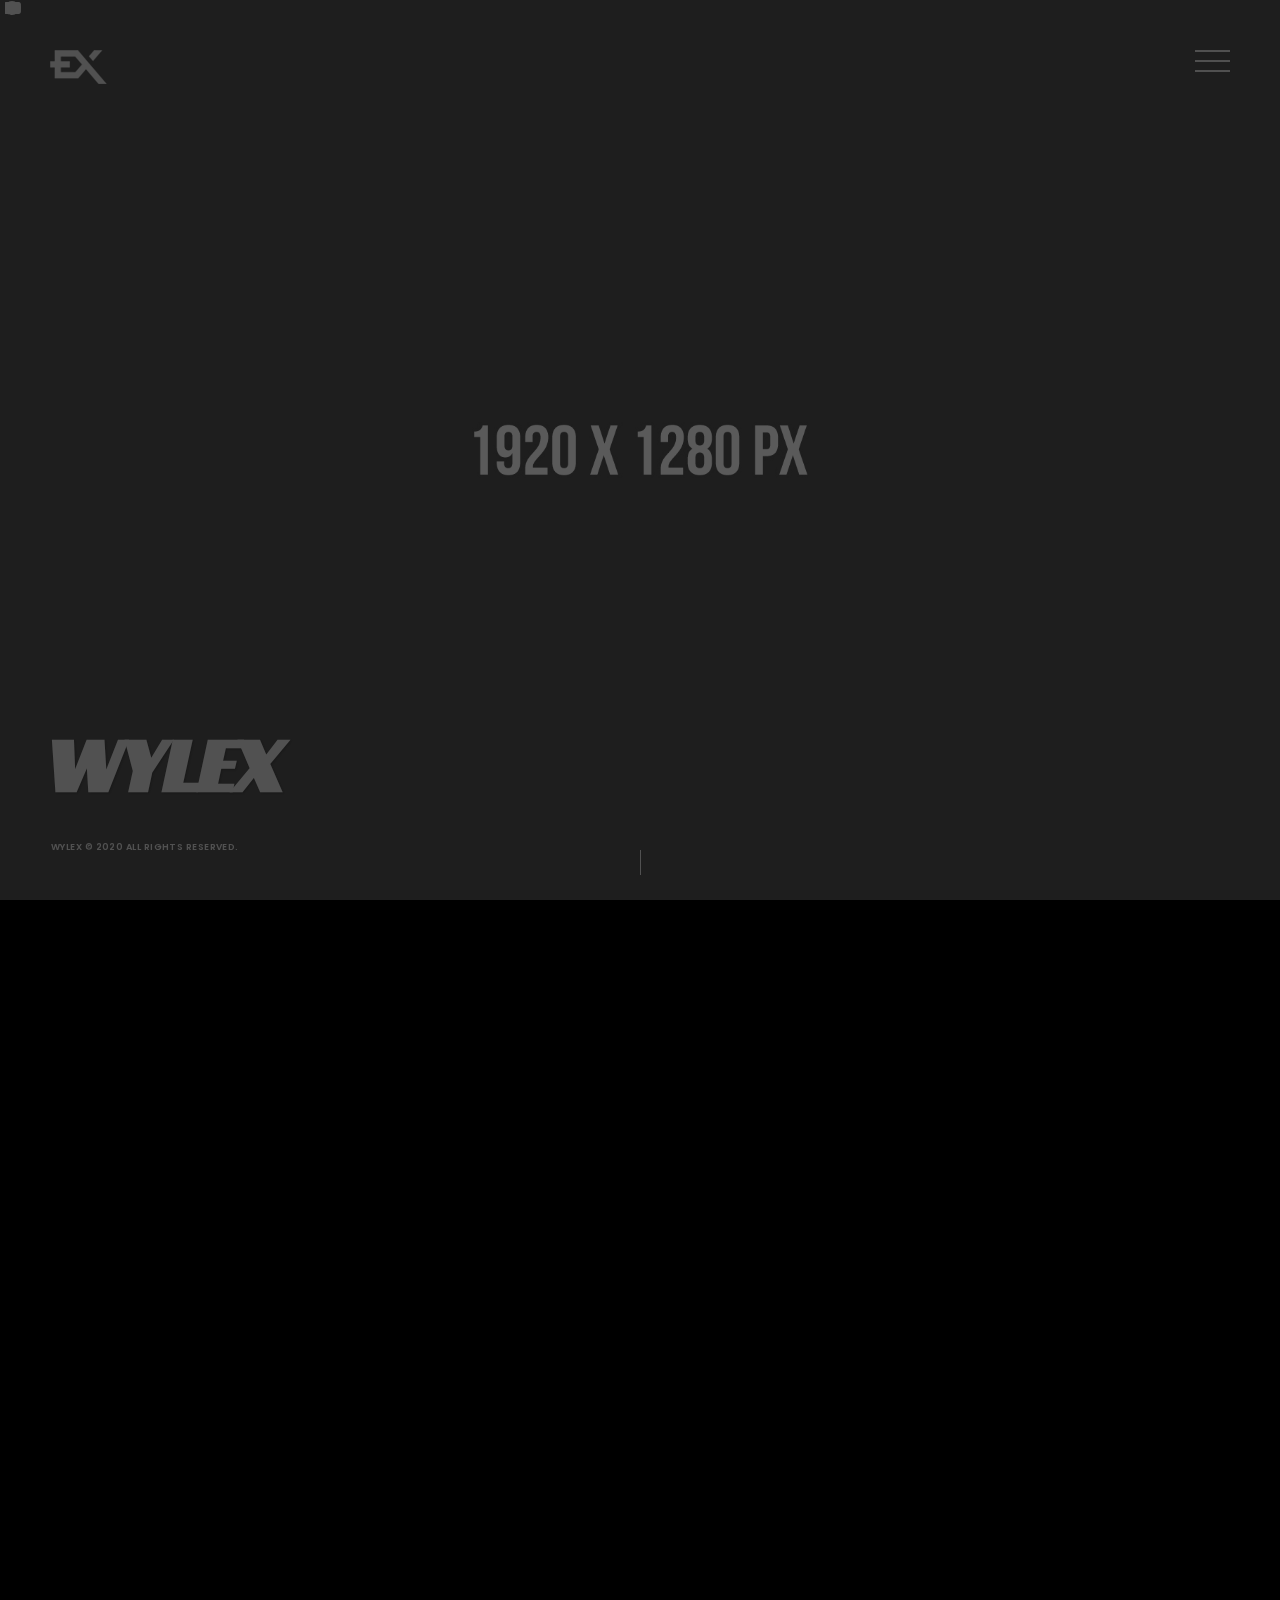
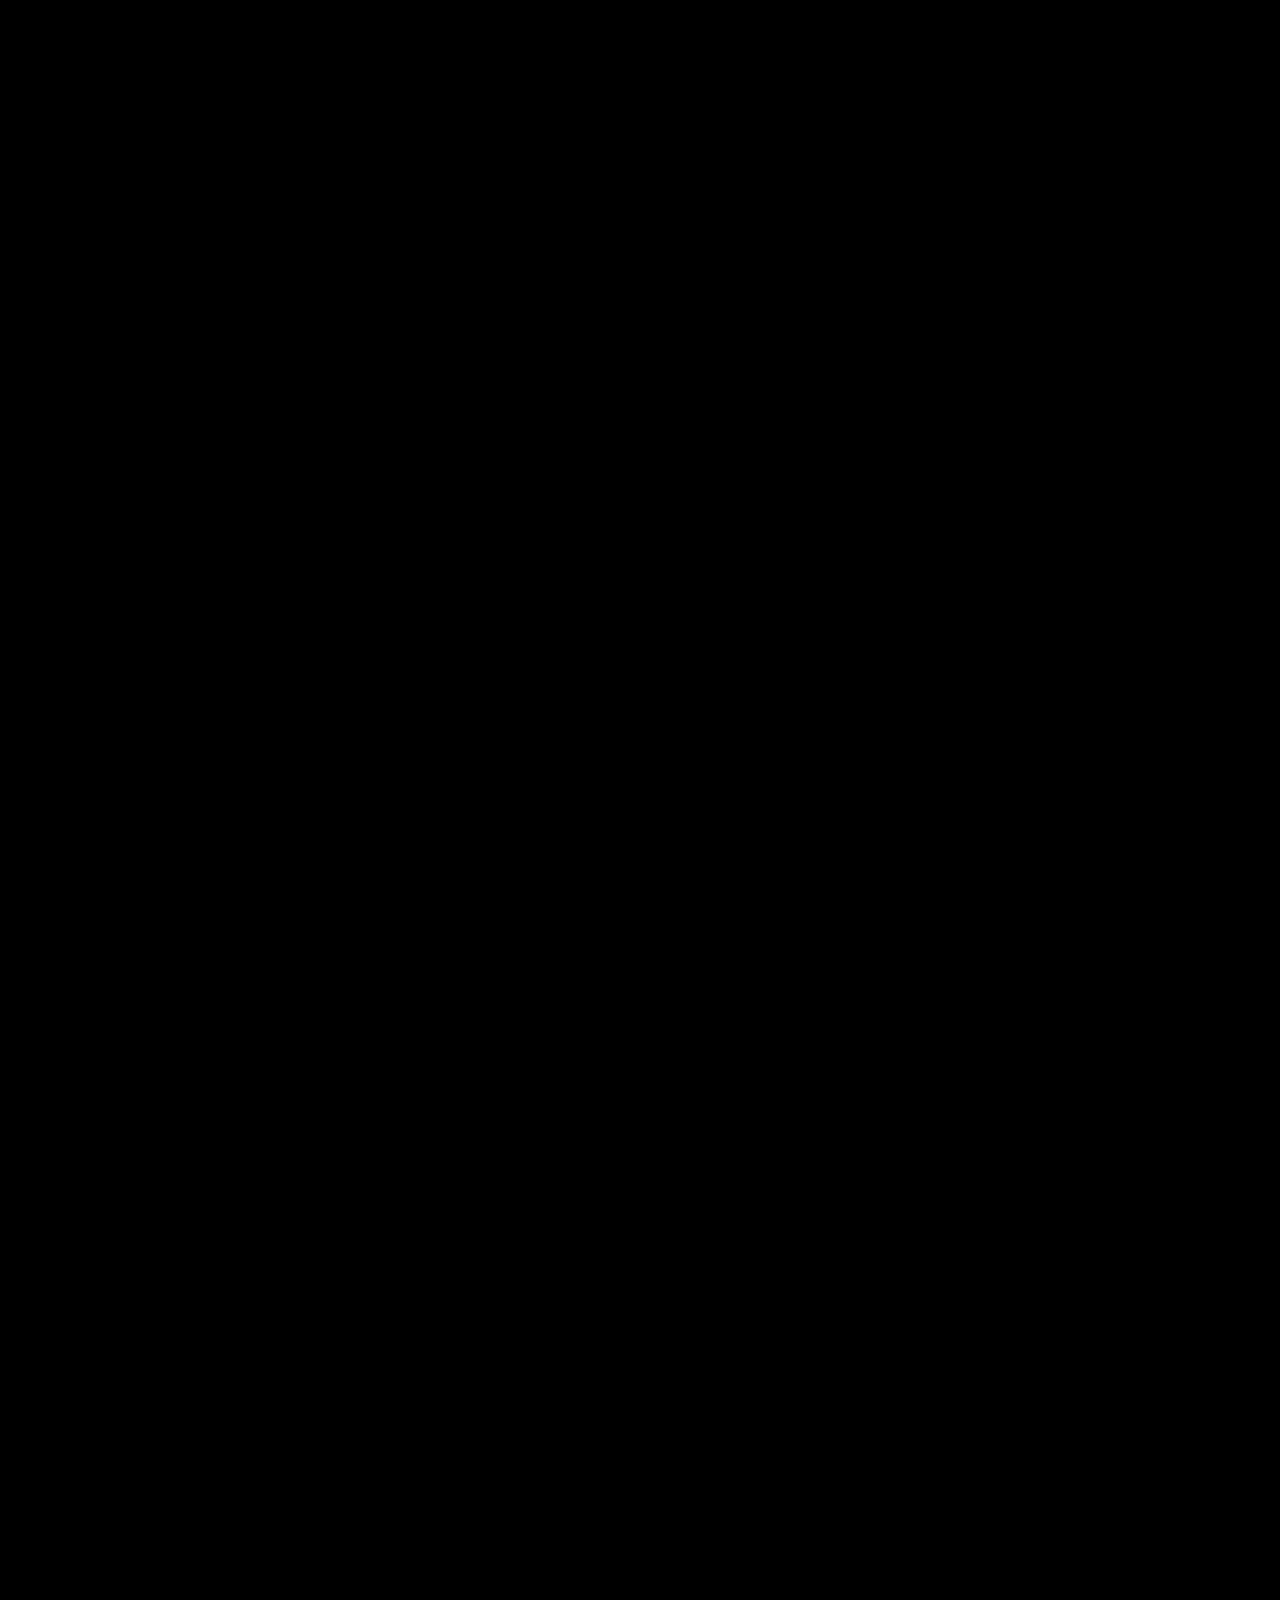
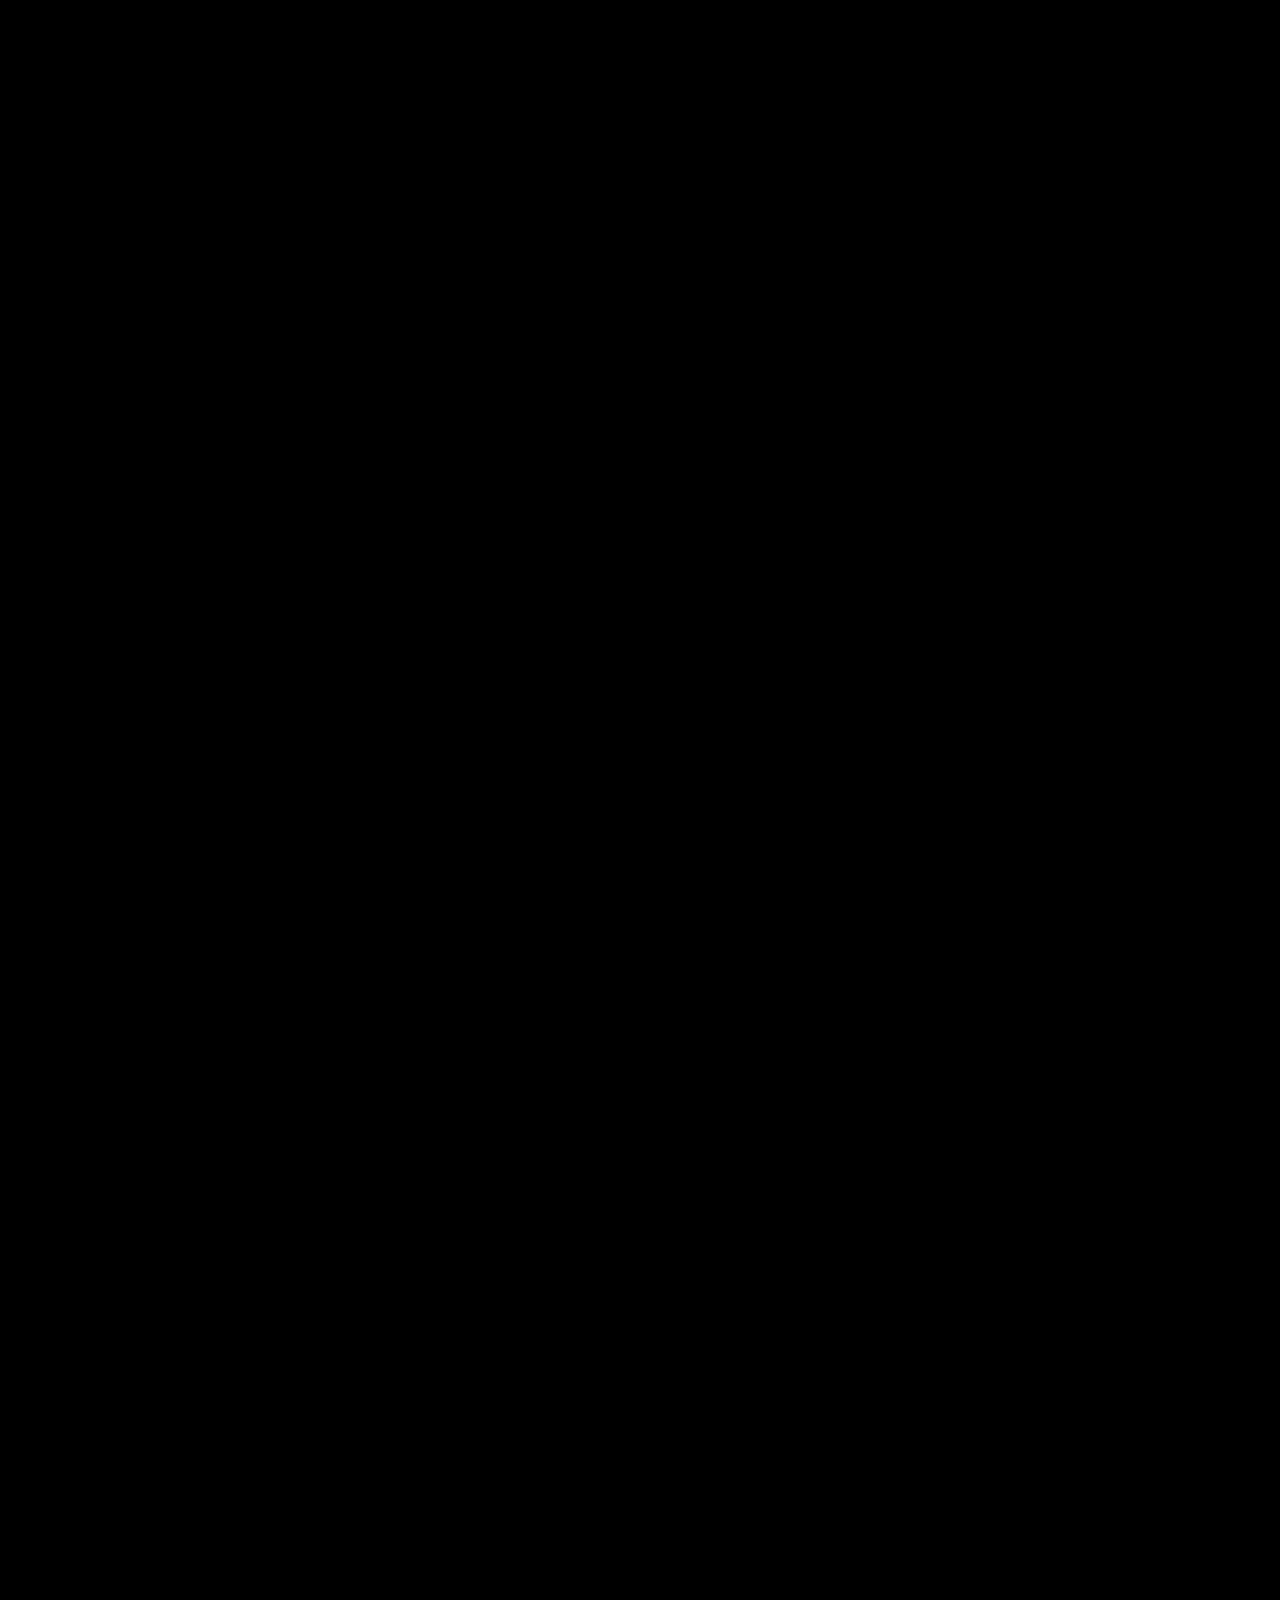
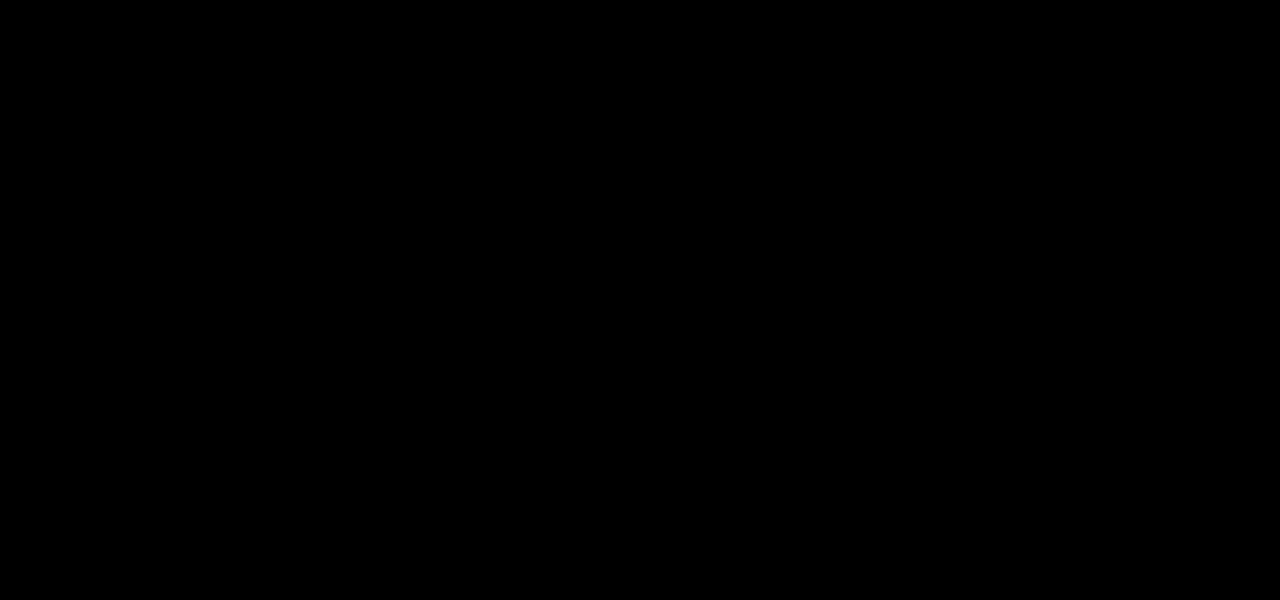
<file: index-HERO-SLIDESHOW.html>
<!DOCTYPE html>
<html lang="en">
    <head>
        <meta charset="utf-8">
        <title>
            Wylex - Photography Portfolio Template
        </title>
        <meta content="" name="description">
        <meta content="" name="author">
        <meta content="" name="keywords">
        <meta content="height=device-height, width=device-width, initial-scale=1.0, minimum-scale=1.0, maximum-scale=1.0, user-scalable=no" name="viewport">
        <!-- Wylex v1.0 || ex nihilo || August 2020 -->
        <!-- style start -->
        <link href="css/plugins.css" media="all" rel="stylesheet" type="text/css">
        <link href="css/style.css" media="all" rel="stylesheet" type="text/css"><!-- style end -->
        <!-- google fonts start -->
        <link href="http://fonts.googleapis.com/css?family=Poppins:400,400i,500,500i,600,600i,700,700i,800,800i,900,900i%7CRacing+Sans+One" rel="stylesheet" type="text/css"><!-- google fonts end -->
    </head>
    <body>
        <!-- preloader start -->
        <div class="preloader-bg"></div>
        <div id="preloader">
            <div id="preloader-status">
                <div class="preloader-position loader">
                    <span></span>
                </div>
            </div>
        </div><!-- preloader end -->
        <!-- logo start -->
        <a class="logo element-color-switch">
        <div class="logo-img fadeIn-element"></div></a><!-- logo end -->
        <!-- navigation trigger start -->
        <div class="menu-trigger navigation-icon fadeIn-element" id="menu-mobile-btn">
            <button class="lines-button minus menu-toggle" id="menu-mobile-caller" type="button"><span class="lines inverse"></span></button>
        </div><!-- navigation trigger end -->
        <!-- navigation start -->
        <div id="ui-layer">
            <div id="menu-wrapper">
                <div id="menu-mobile">
                    <div class="menu-nav-wrapper">
                        <nav class="menu-nav">
                            <ul>
                                <li>
                                    <a class="menu-state active" href="#home">Home</a>
                                </li>
                                <li>
                                    <a class="menu-state" href="#about">About</a>
                                </li>
                                <li>
                                    <a class="menu-state" href="#services">Services</a>
                                </li>
                                <li>
                                    <a class="menu-state" href="#works">Works</a>
                                </li>
                                <li>
                                    <a class="menu-state" href="#news">News</a>
                                </li>
                                <li>
                                    <a class="menu-state" href="#contact">Contact</a>
                                </li>
                                <li class="credits">
                                    <a href="#">&copy; 2020 All Rights Reserved.</a>
                                </li>
                            </ul>
                        </nav>
                    </div>
                </div>
            </div>
        </div><!-- navigation end -->
        <!-- fullPage start -->
        <div id="fullpage">
            <!-- section home start -->
            <div class="section overlay overlay-dark-60" id="section0">
                <!-- section title start -->
                <div class="section-title section-title-home fadeIn-element">
                    <div class="section-title-heading section-title-heading-home">
                        Wylex
                    </div>
                </div><!-- section title end -->
                <!-- hero bg start -->
                <div class="hero-fullscreen">
                    <div class="hero-fullscreen-FIX">
                        <!-- slick fullscreen slideshow start -->
                        <div class="slick-fullscreen-slideshow">
                            <!-- slideshow item 1 start -->
                            <div class="slick-fullscreen-item">
                                <div class="slick-fullscreen-img-fill">
                                    <div class="bg-img bg-img-1"></div>
                                </div>
                            </div><!-- slideshow item 1 end -->
                            <!-- slideshow item 2 start -->
                            <div class="slick-fullscreen-item">
                                <div class="slick-fullscreen-img-fill">
                                    <div class="bg-img bg-img-2"></div>
                                </div>
                            </div><!-- slideshow item 2 end -->
                            <!-- slideshow item 3 start -->
                            <div class="slick-fullscreen-item">
                                <div class="slick-fullscreen-img-fill">
                                    <div class="bg-img bg-img-3"></div>
                                </div>
                            </div><!-- slideshow item 3 end -->
                            <!-- slideshow item 4 start -->
                            <div class="slick-fullscreen-item">
                                <div class="slick-fullscreen-img-fill">
                                    <div class="bg-img bg-img-4"></div>
                                </div>
                            </div><!-- slideshow item 4 end -->
                        </div><!-- slick fullscreen slideshow end -->
                    </div>
                </div><!-- hero bg end -->
                <!-- bottom credits start -->
                <div class="bottom-credits fadeIn-element">
                    <a class="link-underline-home" href="#">Wylex</a> &copy; 2020 All Rights Reserved.
                </div><!-- bottom credits end -->
                <!-- social icons start -->
                <div class="social-icons-wrapper fadeIn-element">
                    <ul class="social-icons">
                        <li class="social-icon">
                            <a class="ion-social-twitter" href="#"></a>
                        </li>
                        <li class="social-icon">
                            <a class="ion-social-facebook" href="#"></a>
                        </li>
                        <li class="social-icon">
                            <a class="ion-social-googleplus" href="#"></a>
                        </li>
                        <li class="social-icon">
                            <a class="ion-social-youtube" href="#"></a>
                        </li>
                        <li class="social-icon">
                            <a class="ion-social-linkedin" href="#"></a>
                        </li>
                        <li class="social-icon">
                            <a class="ion-social-instagram" href="#"></a>
                        </li>
                        <li class="social-icon">
                            <a class="ion-social-pinterest" href="#"></a>
                        </li>
                    </ul>
                </div><!-- social icons end -->
                <!-- scroll indicator start -->
                <div class="scroll-indicator fadeIn-element">
                    <div class="scroll-indicator-wrapper">
                        <div class="scroll-line"></div>
                    </div>
                </div><!-- scroll indicator end -->
            </div><!-- section home end -->
            <!-- section about start -->
            <div class="section" id="section1">
                <!-- section title start -->
                <div class="section-title section-title-left">
                    <div class="section-title-heading">
                        About
                    </div>
                </div><!-- section title end -->
                <!-- container start -->
                <div class="container-fluid sections">
                    <!-- row start -->
                    <div class="row">
                        <!-- col start -->
                        <div class="col-md-6 col-sm-6 col-sm-push-6 nopadding">
                            <!-- about left start -->
                            <div class="slick-about">
                                <!-- about content wrapper start -->
                                <div class="about-content-wrapper">
                                    <!-- about content start -->
                                    <div class="about-content">
                                        <div class="about-content-inner">
                                            <h2 class="section-subheading section-subheading-about section-subheading-light">
                                                <span>Inspiring</span>
                                            </h2>
                                            <!-- inner divider start -->
                                            <div class="inner-divider-half"></div><!-- inner divider end -->
                                            <h2 class="section-heading section-heading-about section-heading-light">
                                                Generations
                                            </h2>
                                            <!-- inner divider start -->
                                            <div class="inner-divider"></div><!-- inner divider end -->
                                            <div class="about-txt">
                                                <p>
                                                    Lorem Ipsum is simply dummy text of the printing and typesetting industry. Lorem Ipsum has been the industry's standard dummy text ever <a class=
                                                    "link-underline" href="#">since the 1500s</a>.
                                                </p>
                                            </div>
                                        </div>
                                    </div><!-- about content end -->
                                </div><!-- about content wrapper end -->
                                <!-- about content wrapper start -->
                                <div class="about-content-wrapper">
                                    <!-- about content start -->
                                    <div class="about-content">
                                        <div class="about-content-inner">
                                            <h2 class="section-subheading section-subheading-about section-subheading-light">
                                                <span>The</span>
                                            </h2>
                                            <!-- inner divider start -->
                                            <div class="inner-divider-half"></div><!-- inner divider end -->
                                            <h2 class="section-heading section-heading-about section-heading-light">
                                                Know-how
                                            </h2>
                                            <!-- inner divider start -->
                                            <div class="inner-divider"></div><!-- inner divider end -->
                                            <!-- skills bar start -->
                                            <div class="show-skillbar">
                                                <!-- skill 1 start -->
                                                <div class="skillbar" data-percent="95">
                                                    <span class="skillbar-title">Fashion</span>
                                                    <div class="skillbar-bar"></div><span class="skill-bar-percent"></span>
                                                </div><!-- skill 1 end -->
                                                <!-- skill 2 start -->
                                                <div class="skillbar" data-percent="90">
                                                    <span class="skillbar-title">Fine-art</span>
                                                    <div class="skillbar-bar"></div><span class="skill-bar-percent"></span>
                                                </div><!-- skill 2 end -->
                                                <!-- skill 3 start -->
                                                <div class="skillbar" data-percent="85">
                                                    <span class="skillbar-title">Documentary</span>
                                                    <div class="skillbar-bar"></div><span class="skill-bar-percent"></span>
                                                </div><!-- skill 3 end -->
                                                <!-- skill 4 start -->
                                                <div class="skillbar" data-percent="80">
                                                    <span class="skillbar-title">Architectural</span>
                                                    <div class="skillbar-bar"></div><span class="skill-bar-percent"></span>
                                                </div><!-- skill 4 end -->
                                            </div><!-- skills bar end -->
                                        </div>
                                    </div><!-- about content end -->
                                </div><!-- about content wrapper end -->
                                <!-- about content wrapper start -->
                                <div class="about-content-wrapper">
                                    <!-- about content start -->
                                    <div class="about-content">
                                        <div class="about-content-inner">
                                            <h2 class="section-subheading section-subheading-about section-subheading-light">
                                                <span>The</span>
                                            </h2>
                                            <!-- inner divider start -->
                                            <div class="inner-divider-half"></div><!-- inner divider end -->
                                            <h2 class="section-heading section-heading-about section-heading-light">
                                                Facts
                                            </h2>
                                            <!-- inner divider start -->
                                            <div class="inner-divider"></div><!-- inner divider end -->
                                            <!-- facts counter start -->
                                            <div class="facts-counter-wrapper">
                                                <!-- col start -->
                                                <div class="col-xs-6 col-sm-6 col-md-3">
                                                    <!-- fact 1 start -->
                                                    <div class="facts-counter-number">
                                                        8
                                                    </div>
                                                    <div class="facts-counter-description">
                                                        <i class="ion-ios-timer-outline facts-counter-description-img"></i> <span class="facts-counter-title">Years</span>
                                                    </div><!-- fact 1 end -->
                                                </div><!-- col end -->
                                                <!-- col start -->
                                                <div class="col-xs-6 col-sm-6 col-md-3">
                                                    <!-- fact 2 start -->
                                                    <div class="facts-counter-number">
                                                        98
                                                    </div>
                                                    <div class="facts-counter-description">
                                                        <i class="ion-ios-photos-outline facts-counter-description-img"></i> <span class="facts-counter-title">Items</span>
                                                    </div><!-- fact 2 end -->
                                                </div><!-- col end -->
                                                <!-- clearfix start -->
                                                <div class="clearfix visible-xs-block"></div><!-- clearfix end -->
                                                <!-- col start -->
                                                <div class="col-xs-6 col-sm-6 col-md-3">
                                                    <!-- fact 3 start -->
                                                    <div class="facts-counter-number facts-counter-add-space">
                                                        7690
                                                    </div>
                                                    <div class="facts-counter-description">
                                                        <i class="ion-ios-world-outline facts-counter-description-img"></i> <span class="facts-counter-title">Clients</span>
                                                    </div><!-- fact 3 end -->
                                                </div><!-- col end -->
                                                <!-- col start -->
                                                <div class="col-xs-6 col-sm-6 col-md-3">
                                                    <!-- fact 4 start -->
                                                    <div class="facts-counter-number facts-counter-add-space">
                                                        445
                                                    </div>
                                                    <div class="facts-counter-description">
                                                        <i class="ion-ios-people facts-counter-description-img"></i> <span class="facts-counter-title">Followers</span>
                                                    </div><!-- fact 4 end -->
                                                </div><!-- col end -->
                                            </div><!-- facts counter end -->
                                        </div>
                                    </div><!-- about content end -->
                                </div><!-- about content wrapper end -->
                            </div><!-- about left end -->
                        </div><!-- col end -->
                        <!-- col start -->
                        <div class="col-md-6 col-sm-6 col-sm-pull-6 nopadding">
                            <!-- about right start -->
                            <div class="overlay overlay-inverse-dark-70">
                                <!-- about bg IMG start -->
                                <div class="about-bg-wrapper">
                                    <div class="about-bg"></div>
                                </div><!-- about bg IMG end -->
                            </div><!-- about right end -->
                        </div><!-- col end -->
                    </div><!-- row end -->
                </div><!-- container end -->
            </div><!-- section about end -->
            <!-- section services start -->
            <div class="section" id="section2">
                <!-- section title start -->
                <div class="section-title section-title-left">
                    <div class="section-title-heading">
                        Services
                    </div>
                </div><!-- section title end -->
                <!-- container start -->
                <div class="container-fluid sections">
                    <!-- row start -->
                    <div class="row">
                        <!-- col start -->
                        <div class="col-md-6 col-sm-6 nopadding">
                            <!-- services container start -->
                            <div class="services-container element-color-switch">
                                <!-- center container start -->
                                <div class="center-container">
                                    <!-- center block start -->
                                    <div class="center-block">
                                        <!-- services content start -->
                                        <div class="services-content services-content-light">
                                            <div class="services-content-inner">
                                                <h2 class="section-subheading section-subheading-about section-subheading-dark">
                                                    <span>The Importance of Being</span>
                                                </h2>
                                                <!-- inner divider start -->
                                                <div class="inner-divider-half"></div><!-- inner divider end -->
                                                <h2 class="section-heading section-heading-about section-heading-dark">
                                                    Punctual
                                                </h2>
                                                <!-- inner divider start -->
                                                <div class="inner-divider"></div><!-- inner divider end -->
                                                <p class="services-txt services-txt-dark">
                                                    Lorem Ipsum is simply dummy text of the printing and typesetting industry. Lorem Ipsum has been the industry's standard dummy text ever <a class=
                                                    "link-underline link-underline-dark" href="#">since the 1500s</a>.
                                                </p>
                                            </div>
                                        </div><!-- services content end -->
                                    </div><!-- center block end -->
                                </div><!-- center container end -->
                            </div><!-- services container end -->
                        </div><!-- col end -->
                        <!-- col start -->
                        <div class="col-md-6 col-sm-6 nopadding">
                            <!-- slick services start -->
                            <div class="slick-services overlay overlay-inverse-dark-35">
                                <!-- services carousel item img start -->
                                <div class="services-bg-wrapper">
                                    <div class="services-bg services-bg-1"></div>
                                </div><!-- services carousel item img end -->
                                <!-- services carousel item img start -->
                                <div class="services-bg-wrapper">
                                    <div class="services-bg services-bg-2"></div>
                                </div><!-- services carousel item img end -->
                                <!-- services carousel item img start -->
                                <div class="services-bg-wrapper">
                                    <div class="services-bg services-bg-3"></div>
                                </div><!-- services carousel item img end -->
                            </div><!-- slick services end -->
                        </div><!-- col end -->
                        <!-- col start -->
                        <div class="col-md-6 col-sm-6 col-sm-push-6 nopadding">
                            <!-- services container start -->
                            <div class="services-container services-container-dark">
                                <!-- center container start -->
                                <div class="center-container">
                                    <!-- center block start -->
                                    <div class="center-block">
                                        <!-- services content start -->
                                        <div class="services-content">
                                            <div class="services-content-inner">
                                                <h2 class="section-subheading section-subheading-about section-subheading-light">
                                                    <span>The Customer is</span>
                                                </h2>
                                                <!-- inner divider start -->
                                                <div class="inner-divider-half"></div><!-- inner divider end -->
                                                <h2 class="section-heading section-heading-about section-heading-light">
                                                    King
                                                </h2>
                                                <!-- inner divider start -->
                                                <div class="inner-divider"></div><!-- inner divider end -->
                                                <div class="services-txt">
                                                    <p>
                                                        Lorem Ipsum is simply dummy text of the printing and typesetting industry. Lorem Ipsum has been the industry's standard dummy text ever
                                                        <a class="link-underline" href="#">since the 1500s</a>.
                                                    </p>
                                                </div>
                                            </div>
                                        </div><!-- services content end -->
                                    </div><!-- center block end -->
                                </div><!-- center container end -->
                            </div><!-- services container end -->
                        </div><!-- col end -->
                        <!-- col start -->
                        <div class="col-md-6 col-sm-6 col-sm-pull-6 nopadding">
                            <!-- slick services start -->
                            <div class="slick-services overlay overlay-inverse-dark-35">
                                <!-- services carousel item img start -->
                                <div class="services-bg-wrapper">
                                    <div class="services-bg services-bg-4"></div>
                                </div><!-- services carousel item img end -->
                                <!-- services carousel item img start -->
                                <div class="services-bg-wrapper">
                                    <div class="services-bg services-bg-5"></div>
                                </div><!-- services carousel item img end -->
                                <!-- services carousel item img start -->
                                <div class="services-bg-wrapper">
                                    <div class="services-bg services-bg-6"></div>
                                </div><!-- services carousel item img end -->
                            </div><!-- slick services end -->
                        </div><!-- col end -->
                    </div><!-- row end -->
                </div><!-- container end -->
            </div><!-- section services end -->
            <!-- section works start -->
            <div class="section" id="section3">
                <!-- section title start -->
                <div class="section-title section-title-left">
                    <div class="section-title-heading">
                        Works
                    </div>
                </div><!-- section title end -->
                <!-- works IMG carousel wrapper start -->
                <div class="works-page-img-wrapper">
                    <!-- works IMG carousel start -->
                    <div class="owl-carousel" id="works-page-img-carousel">
                        <!-- works IMG carousel item start -->
                        <div>
                            <!-- works IMG carousel item start -->
                            <div class="item item-grid-size works-page-img-carousel-item works-page-img-carousel-item-1 overlay overlay-inverse-dark-35">
                                <!-- works item IMG hover effect start -->
                                <a class="link-wrap popup-photo" href="img/works/works-large/works-page-img-carousel-item-large-1.jpg"><span></span><span></span></a><!-- works item IMG hover effect end -->
                                <!-- works item description start -->
                                <div class="description">
                                    <h3>
                                        Design
                                    </h3><span>Lorem ipsum dolor sit amet.</span>
                                </div><!-- works item description end -->
                            </div><!-- works IMG carousel item end -->
                        </div><!-- works IMG carousel item end -->
                        <!-- works IMG carousel item start -->
                        <div>
                            <!-- works IMG carousel item start -->
                            <div class="item item-grid-size works-page-img-carousel-item works-page-img-carousel-item-2 overlay overlay-inverse-dark-35">
                                <!-- works item IMG hover effect start -->
                                <a class="link-wrap" data-lity="" href="https://www.youtube.com/watch?v=EBt3AxyvOOw"><span></span><span></span></a><!-- works item IMG hover effect end -->
                                <!-- works item description start -->
                                <div class="description">
                                    <h3>
                                        Print
                                    </h3><span>Lorem ipsum dolor sit amet.</span>
                                </div><!-- works item description end -->
                            </div><!-- works IMG carousel item end -->
                        </div><!-- works IMG carousel item end -->
                        <!-- works IMG carousel item start -->
                        <div>
                            <!-- works IMG carousel item start -->
                            <div class="item item-grid-size works-page-img-carousel-item works-page-img-carousel-item-3 overlay overlay-inverse-dark-35">
                                <!-- works item IMG hover effect start -->
                                <a class="link-wrap popup-photo" href="img/works/works-large/works-page-img-carousel-item-large-3.jpg"><span></span><span></span></a><!-- works item IMG hover effect end -->
                                <!-- works item description start -->
                                <div class="description">
                                    <h3>
                                        Design
                                    </h3><span>Lorem ipsum dolor sit amet.</span>
                                </div><!-- works item description end -->
                            </div><!-- works IMG carousel item end -->
                        </div><!-- works IMG carousel item end -->
                        <!-- works IMG carousel item start -->
                        <div>
                            <!-- works IMG carousel item start -->
                            <div class="item item-grid-size works-page-img-carousel-item works-page-img-carousel-item-4 overlay overlay-inverse-dark-35">
                                <!-- works item IMG hover effect start -->
                                <a class="link-wrap popup-photo" href="img/works/works-large/works-page-img-carousel-item-large-4.jpg"><span></span><span></span></a><!-- works item IMG hover effect end -->
                                <!-- works item description start -->
                                <div class="description">
                                    <h3>
                                        Print
                                    </h3><span>Lorem ipsum dolor sit amet.</span>
                                </div><!-- works item description end -->
                            </div><!-- works IMG carousel item end -->
                        </div><!-- works IMG carousel item end -->
                        <!-- works IMG carousel item start -->
                        <div>
                            <!-- works IMG carousel item start -->
                            <div class="item item-grid-size works-page-img-carousel-item works-page-img-carousel-item-5 overlay overlay-inverse-dark-35">
                                <!-- works item IMG hover effect start -->
                                <a class="link-wrap" data-lity="" href="https://vimeo.com/15789899"><span></span><span></span></a><!-- works item IMG hover effect end -->
                                <!-- works item description start -->
                                <div class="description">
                                    <h3>
                                        Design
                                    </h3><span>Lorem ipsum dolor sit amet.</span>
                                </div><!-- works item description end -->
                            </div><!-- works IMG carousel item end -->
                        </div><!-- works IMG carousel item end -->
                        <!-- works IMG carousel item start -->
                        <div>
                            <!-- works IMG carousel item start -->
                            <div class="item item-grid-size works-page-img-carousel-item works-page-img-carousel-item-6 overlay overlay-inverse-dark-35">
                                <!-- works item IMG hover effect start -->
                                <a class="link-wrap popup-photo" href="img/works/works-large/works-page-img-carousel-item-large-6.jpg"><span></span><span></span></a><!-- works item IMG hover effect end -->
                                <!-- works item description start -->
                                <div class="description">
                                    <h3>
                                        Print
                                    </h3><span>Lorem ipsum dolor sit amet.</span>
                                </div><!-- works item description end -->
                            </div><!-- works IMG carousel item end -->
                        </div><!-- works IMG carousel item end -->
                    </div><!-- works IMG carousel end -->
                </div><!-- works IMG carousel wrapper end -->
            </div><!-- section works end -->
            <!-- section news start -->
            <div class="section" id="section4">
                <!-- section title start -->
                <div class="section-title section-title-left">
                    <div class="section-title-heading">
                        News
                    </div>
                </div><!-- section title end -->
                <!-- news IMG carousel wrapper start -->
                <div class="news-page-img-wrapper">
                    <!-- news IMG carousel start -->
                    <div class="owl-carousel" id="news-page-img-carousel">
                        <!-- news IMG carousel item start -->
                        <div class="item item-grid-size news-page-img-carousel-item news-page-img-carousel-item-1 overlay overlay-inverse-dark-35">
                            <!-- news item IMG hover effect start -->
                            <a class="link-wrap c-btn-news" data-id="news-more-1"><span></span><span></span></a><!-- news item IMG hover effect end -->
                            <!-- news item description start -->
                            <div class="description">
                                <h4>
                                    Simplicity is complex
                                </h4><span>Lorem ipsum dolor sit amet.</span>
                            </div><!-- news item description end -->
                        </div><!-- news IMG carousel item end -->
                        <!-- news IMG carousel item start -->
                        <div class="item item-grid-size news-page-img-carousel-item news-page-img-carousel-item-2 overlay overlay-inverse-dark-35">
                            <!-- news item IMG hover effect start -->
                            <a class="link-wrap c-btn-news" data-id="news-more-2"><span></span><span></span></a><!-- news item IMG hover effect end -->
                            <!-- news item description start -->
                            <div class="description">
                                <h4>
                                    Design is a process
                                </h4><span>Lorem ipsum dolor sit amet.</span>
                            </div><!-- news item description end -->
                        </div><!-- news IMG carousel item end -->
                        <!-- news IMG carousel item start -->
                        <div class="item item-grid-size news-page-img-carousel-item news-page-img-carousel-item-3 overlay overlay-inverse-dark-35">
                            <!-- news item IMG hover effect start -->
                            <a class="link-wrap c-btn-news" data-id="news-more-3"><span></span><span></span></a><!-- news item IMG hover effect end -->
                            <!-- news item description start -->
                            <div class="description">
                                <h4>
                                    Aesthetic is a decision
                                </h4><span>Lorem ipsum dolor sit amet.</span>
                            </div><!-- news item description end -->
                        </div><!-- news IMG carousel item end -->
                        <!-- news IMG carousel item start -->
                        <div class="item item-grid-size news-page-img-carousel-item news-page-img-carousel-item-4 overlay overlay-inverse-dark-35">
                            <!-- news item IMG hover effect start -->
                            <a class="link-wrap c-btn-news" data-id="news-more-4"><span></span><span></span></a><!-- news item IMG hover effect end -->
                            <!-- news item description start -->
                            <div class="description">
                                <h4>
                                    Style is everything
                                </h4><span>Lorem ipsum dolor sit amet.</span>
                            </div><!-- news item description end -->
                        </div><!-- news IMG carousel item end -->
                    </div><!-- news IMG carousel end -->
                </div><!-- news IMG carousel wrapper end -->
                <!-- news MORE carousel item start -->
                <div class="news-more-1 panel-left panel-left-bg-all panel-left-bg-1 overlay overlay-inverse-dark-35"></div>
                <div class="news-more-1 panel-right">
                    <!-- center container start -->
                    <div class="center-container">
                        <!-- center block start -->
                        <div class="center-block">
                            <!-- news MORE carousel content start -->
                            <div class="img-fullwidth-wrapper">
                                <div class="news-content">
                                    <div class="news-content-inner">
                                        <!-- news modal content start -->
                                        <div class="news-modal-content-inner">
                                            <h2 class="section-subheading section-subheading-about section-subheading-dark">
                                                <span>Simplicity is</span>
                                            </h2>
                                            <!-- inner divider start -->
                                            <div class="inner-divider-half"></div><!-- inner divider end -->
                                            <h2 class="section-heading section-heading-about section-heading-dark">
                                                Complex
                                            </h2>
                                            <!-- inner divider start -->
                                            <div class="inner-divider"></div><!-- inner divider end -->
                                            <p class="news-modal-txt news-modal-txt-dark">
                                                Lorem Ipsum is simply dummy text of the printing and typesetting industry. Lorem Ipsum has been the industry's standard dummy text ever <a class=
                                                "link-underline link-underline-dark" href="#">since the 1500s</a>.
                                            </p>
                                            <!-- inner divider start -->
                                            <div class="inner-divider"></div><!-- inner divider end -->
                                            <!-- news modal closer start -->
                                            <div class="news-modal-close-wrapper">
                                                <div class="the-button inverse-dark">
                                                    Close
                                                </div>
                                            </div><!-- news modal closer end -->
                                        </div><!-- news modal content end -->
                                    </div>
                                </div>
                            </div><!-- news MORE carousel content end -->
                        </div><!-- center block end -->
                    </div><!-- center container end -->
                </div><!-- news MORE carousel item end -->
                <!-- news MORE carousel item start -->
                <div class="news-more-2 panel-left panel-left-bg-all panel-left-bg-2 overlay overlay-inverse-dark-35"></div>
                <div class="news-more-2 panel-right">
                    <!-- center container start -->
                    <div class="center-container">
                        <!-- center block start -->
                        <div class="center-block">
                            <!-- news MORE carousel content start -->
                            <div class="img-fullwidth-wrapper">
                                <div class="news-content">
                                    <div class="news-content-inner">
                                        <!-- news modal content start -->
                                        <div class="news-modal-content-inner">
                                            <h2 class="section-subheading section-subheading-about section-subheading-dark">
                                                <span>Design is a</span>
                                            </h2>
                                            <!-- inner divider start -->
                                            <div class="inner-divider-half"></div><!-- inner divider end -->
                                            <h2 class="section-heading section-heading-about section-heading-dark">
                                                Process
                                            </h2>
                                            <!-- inner divider start -->
                                            <div class="inner-divider"></div><!-- inner divider end -->
                                            <p class="news-modal-txt news-modal-txt-dark">
                                                Lorem Ipsum is simply dummy text of the printing and typesetting industry. Lorem Ipsum has been the industry's standard dummy text ever <a class=
                                                "link-underline link-underline-dark" href="#">since the 1500s</a>.
                                            </p>
                                            <!-- inner divider start -->
                                            <div class="inner-divider"></div><!-- inner divider end -->
                                            <!-- news modal closer start -->
                                            <div class="news-modal-close-wrapper">
                                                <div class="the-button inverse-dark">
                                                    Close
                                                </div>
                                            </div><!-- news modal closer end -->
                                        </div><!-- news modal content end -->
                                    </div>
                                </div>
                            </div><!-- news MORE carousel content end -->
                        </div><!-- center block end -->
                    </div><!-- center container end -->
                </div><!-- news MORE carousel item end -->
                <!-- news MORE carousel item start -->
                <div class="news-more-3 panel-left panel-left-bg-all panel-left-bg-3 overlay overlay-inverse-dark-35"></div>
                <div class="news-more-3 panel-right">
                    <!-- center container start -->
                    <div class="center-container">
                        <!-- center block start -->
                        <div class="center-block">
                            <!-- news MORE carousel content start -->
                            <div class="img-fullwidth-wrapper">
                                <div class="news-content">
                                    <div class="news-content-inner">
                                        <!-- news modal content start -->
                                        <div class="news-modal-content-inner">
                                            <h2 class="section-subheading section-subheading-about section-subheading-dark">
                                                <span>Aesthetic is a</span>
                                            </h2>
                                            <!-- inner divider start -->
                                            <div class="inner-divider-half"></div><!-- inner divider end -->
                                            <h2 class="section-heading section-heading-about section-heading-dark">
                                                Decision
                                            </h2>
                                            <!-- inner divider start -->
                                            <div class="inner-divider"></div><!-- inner divider end -->
                                            <p class="news-modal-txt news-modal-txt-dark">
                                                Lorem Ipsum is simply dummy text of the printing and typesetting industry. Lorem Ipsum has been the industry's standard dummy text ever <a class=
                                                "link-underline link-underline-dark" href="#">since the 1500s</a>.
                                            </p>
                                            <!-- inner divider start -->
                                            <div class="inner-divider"></div><!-- inner divider end -->
                                            <!-- news modal closer start -->
                                            <div class="news-modal-close-wrapper">
                                                <div class="the-button inverse-dark">
                                                    Close
                                                </div>
                                            </div><!-- news modal closer end -->
                                        </div><!-- news modal content end -->
                                    </div>
                                </div>
                            </div><!-- news MORE carousel content end -->
                        </div><!-- center block end -->
                    </div><!-- center container end -->
                </div><!-- news MORE carousel item end -->
                <!-- news MORE carousel item start -->
                <div class="news-more-4 panel-left panel-left-bg-all panel-left-bg-4 overlay overlay-inverse-dark-35"></div>
                <div class="news-more-4 panel-right">
                    <!-- center container start -->
                    <div class="center-container">
                        <!-- center block start -->
                        <div class="center-block">
                            <!-- news MORE carousel content start -->
                            <div class="img-fullwidth-wrapper">
                                <div class="news-content">
                                    <div class="news-content-inner">
                                        <!-- news modal content start -->
                                        <div class="news-modal-content-inner">
                                            <h2 class="section-subheading section-subheading-about section-subheading-dark">
                                                <span>Style is</span>
                                            </h2>
                                            <!-- inner divider start -->
                                            <div class="inner-divider-half"></div><!-- inner divider end -->
                                            <h2 class="section-heading section-heading-about section-heading-dark">
                                                Everything
                                            </h2>
                                            <!-- inner divider start -->
                                            <div class="inner-divider"></div><!-- inner divider end -->
                                            <p class="news-modal-txt news-modal-txt-dark">
                                                Lorem Ipsum is simply dummy text of the printing and typesetting industry. Lorem Ipsum has been the industry's standard dummy text ever <a class=
                                                "link-underline link-underline-dark" href="#">since the 1500s</a>.
                                            </p>
                                            <!-- inner divider start -->
                                            <div class="inner-divider"></div><!-- inner divider end -->
                                            <!-- news modal closer start -->
                                            <div class="news-modal-close-wrapper">
                                                <div class="the-button inverse-dark">
                                                    Close
                                                </div>
                                            </div><!-- news modal closer end -->
                                        </div><!-- news modal content end -->
                                    </div>
                                </div>
                            </div><!-- news MORE carousel content end -->
                        </div><!-- center block end -->
                    </div><!-- center container end -->
                </div><!-- news MORE carousel item end -->
            </div><!-- section news end -->
            <!-- section contact start -->
            <div class="section" id="section5">
                <!-- section title start -->
                <div class="section-title section-title-left">
                    <div class="section-title-heading">
                        Contact
                    </div>
                </div><!-- section title end -->
                <!-- container start -->
                <div class="container-fluid sections">
                    <!-- row start -->
                    <div class="row">
                        <!-- col start -->
                        <div class="col-md-6 col-sm-6 col-sm-push-6 nopadding">
                            <!-- contact left start -->
                            <div class="contact-container element-color-switch-reverse contact-reset">
                                <!-- center container start -->
                                <div class="center-container">
                                    <!-- center block start -->
                                    <div class="center-block">
                                        <!-- contact content start -->
                                        <div class="contact-content contact-content-light">
                                            <div class="contact-content-inner">
                                                <h2 class="section-subheading section-subheading-about section-subheading-dark">
                                                    <span>Get In Touch</span>
                                                </h2>
                                                <!-- inner divider start -->
                                                <div class="inner-divider-half"></div><!-- inner divider end -->
                                                <h2 class="section-heading section-heading-about section-heading-dark">
                                                    With Us, Sir
                                                </h2>
                                                <!-- inner divider start -->
                                                <div class="inner-divider"></div><!-- inner divider end -->
                                                <div class="contact-txt contact-txt-dark">
                                                    <p>
                                                        ex Inc., Touchdown Dr 1176<br>
                                                        United States
                                                    </p>
                                                </div>
                                                <!-- inner divider start -->
                                                <div class="inner-divider"></div><!-- inner divider end -->
                                                <div class="contact-txt contact-txt-dark">
                                                    <p>
                                                        <strong>Email:</strong><br>
                                                        <span class="contact-info-mail"><a class="link-underline link-underline-dark" href=
                                                        "mailto:contact@domainname.com">contact@domainname.com</a></span>
                                                    </p>
                                                    <!-- inner divider start -->
                                                    <div class="inner-divider"></div><!-- inner divider end -->
                                                    <!-- contact form launcher start -->
                                                    <div class="contact-modal-launcher-wrapper">
                                                        <div class="the-button contact-modal-launcher">
                                                            Use the form
                                                        </div>
                                                    </div><!-- contact form launcher end -->
                                                </div>
                                            </div>
                                        </div><!-- contact content end -->
                                    </div><!-- center block end -->
                                </div><!-- center container end -->
                            </div><!-- contact left end -->
                        </div><!-- col end -->
                        <!-- col start -->
                        <div class="col-md-6 col-sm-6 col-sm-pull-6 nopadding">
                            <!-- contact right start -->
                            <div class="overlay overlay-inverse-dark-35">
                                <!-- contact bg IMG start -->
                                <div class="contact-bg-wrapper">
                                    <div class="contact-bg"></div>
                                </div><!-- contact bg IMG end -->
                            </div><!-- contact right end -->
                        </div><!-- col end -->
                    </div><!-- row end -->
                </div><!-- container end -->
                <!-- contact modal start -->
                <div class="contact-modal">
                    <!-- container start -->
                    <div class="container">
                        <!-- center container start -->
                        <div class="center-container-contact-modal">
                            <!-- center block start -->
                            <div class="center-block-contact-modal">
                                <!-- row start -->
                                <div class="row">
                                    <!-- col start -->
                                    <div class="col-lg-12">
                                        <!-- contact modal content start -->
                                        <div class="contact-content-inner-modal">
                                            <!-- contact form start -->
                                            <div id="contact-form">
                                                <form action="contact.php" id="form" method="post" name="send">
                                                    <!-- col start -->
                                                    <div class="col-sm-12 col-md-12 col-lg-4">
                                                        <input class="requiredField name" id="name" name="name" placeholder="Name" type="text">
                                                    </div><!-- col end -->
                                                    <!-- col start -->
                                                    <div class="col-sm-12 col-md-12 col-lg-4">
                                                        <input class="requiredField email" id="email" name="email" placeholder="Email" type="text">
                                                    </div><!-- col end -->
                                                    <!-- col start -->
                                                    <div class="col-sm-12 col-md-12 col-lg-4">
                                                        <input class="requiredField subject" id="subject" name="subject" placeholder="Subject" type="text">
                                                    </div><!-- col end -->
                                                    <div class="make-space">
                                                        <textarea class="requiredField message" id="message" name="message" placeholder="Message"></textarea>
                                                    </div>
                                                    <!-- contact form submit button start -->
                                                    <div class="contact-form-submit-wrapper">
                                                        <button class="the-button the-button-light" id="submit" type="submit"><span>Submit</span></button>
                                                    </div><!-- contact form submit button end -->
                                                </form>
                                            </div><!-- contact form end -->
                                            <!-- inner divider start -->
                                            <div class="inner-divider"></div><!-- inner divider end -->
                                            <!-- contact form closer start -->
                                            <div class="contact-modal-closer">
                                                <span class="ion-close"></span>
                                            </div><!-- contact form closer end -->
                                        </div><!-- contact modal content end -->
                                    </div><!-- col end -->
                                </div><!-- row end -->
                            </div><!-- center block end -->
                        </div><!-- center container end -->
                    </div><!-- container end -->
                </div><!-- contact modal end -->
            </div><!-- section contact end -->
        </div><!-- fullPage end -->
        <!-- scripts start -->
        <script src="js/plugins.js">
        </script> 
        <script src="js/wylex.js">
        </script><!-- scripts end -->
    </body>
</html>
</file>
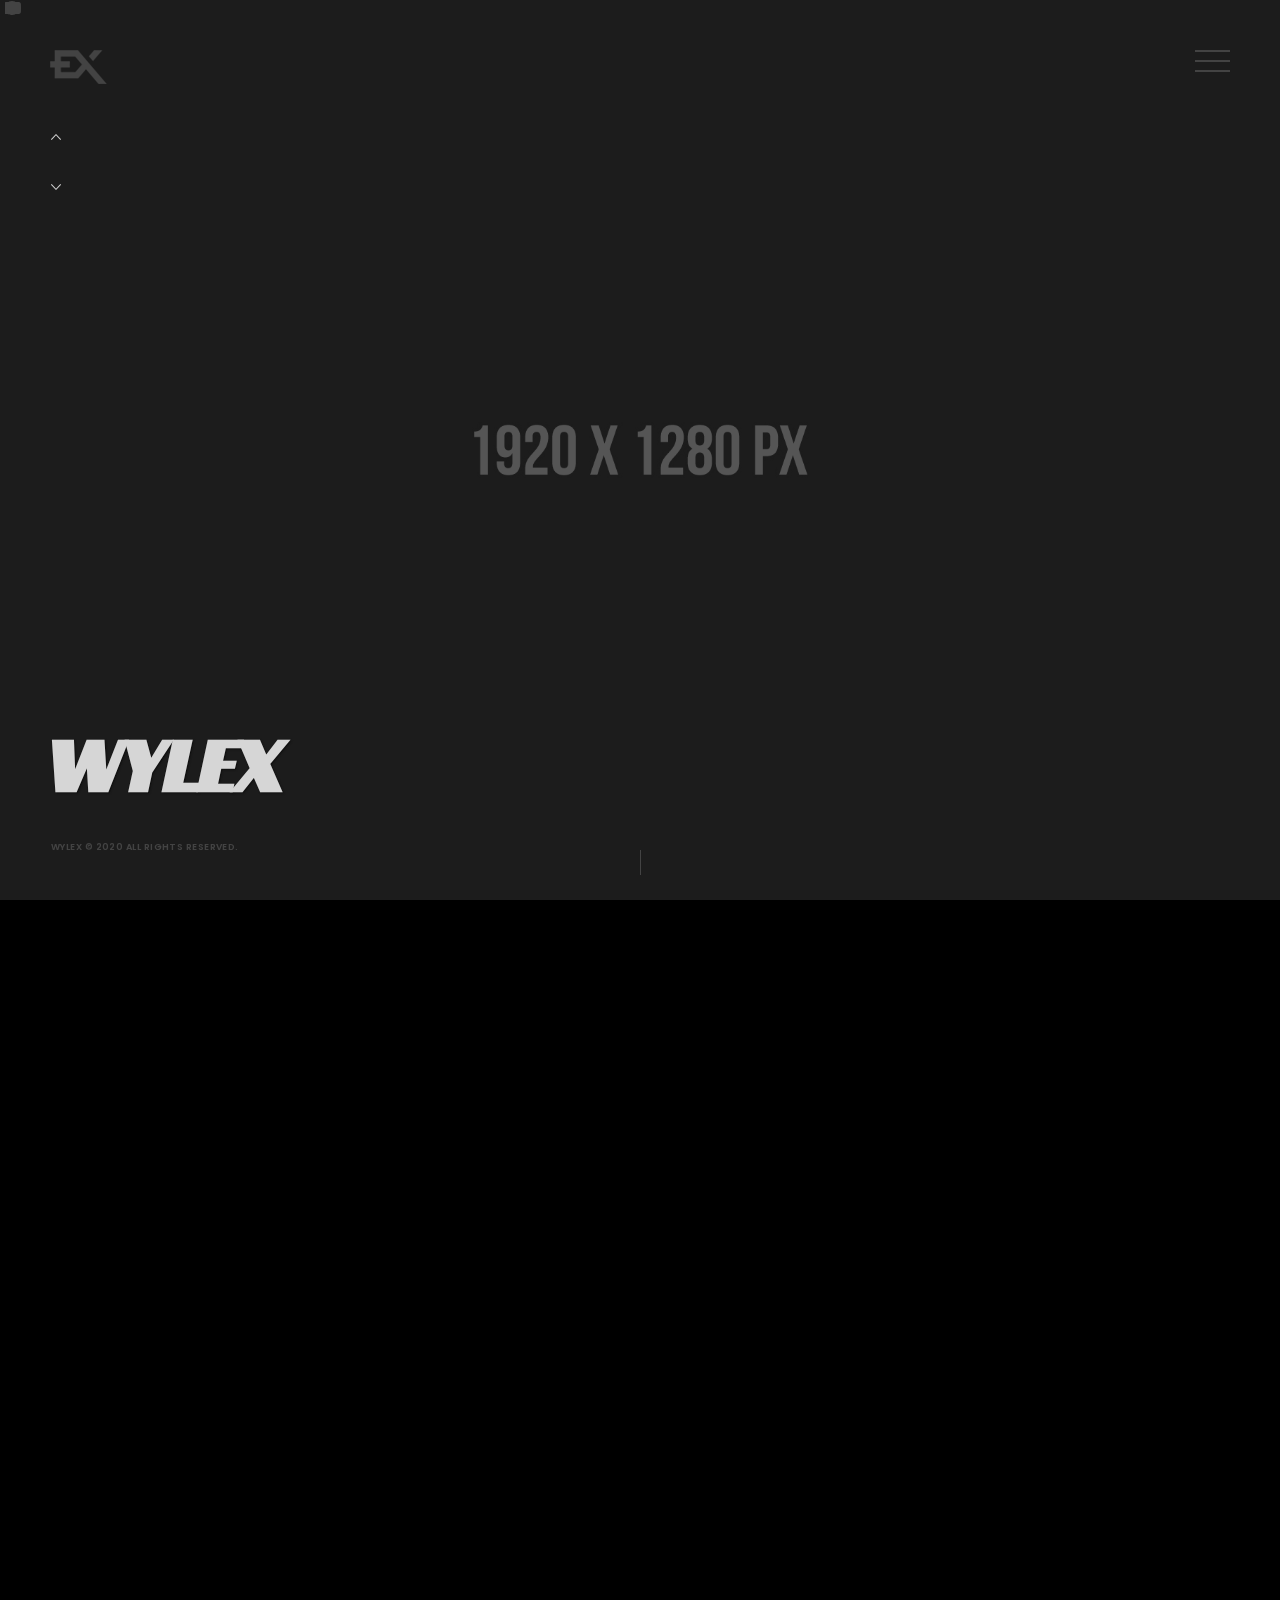
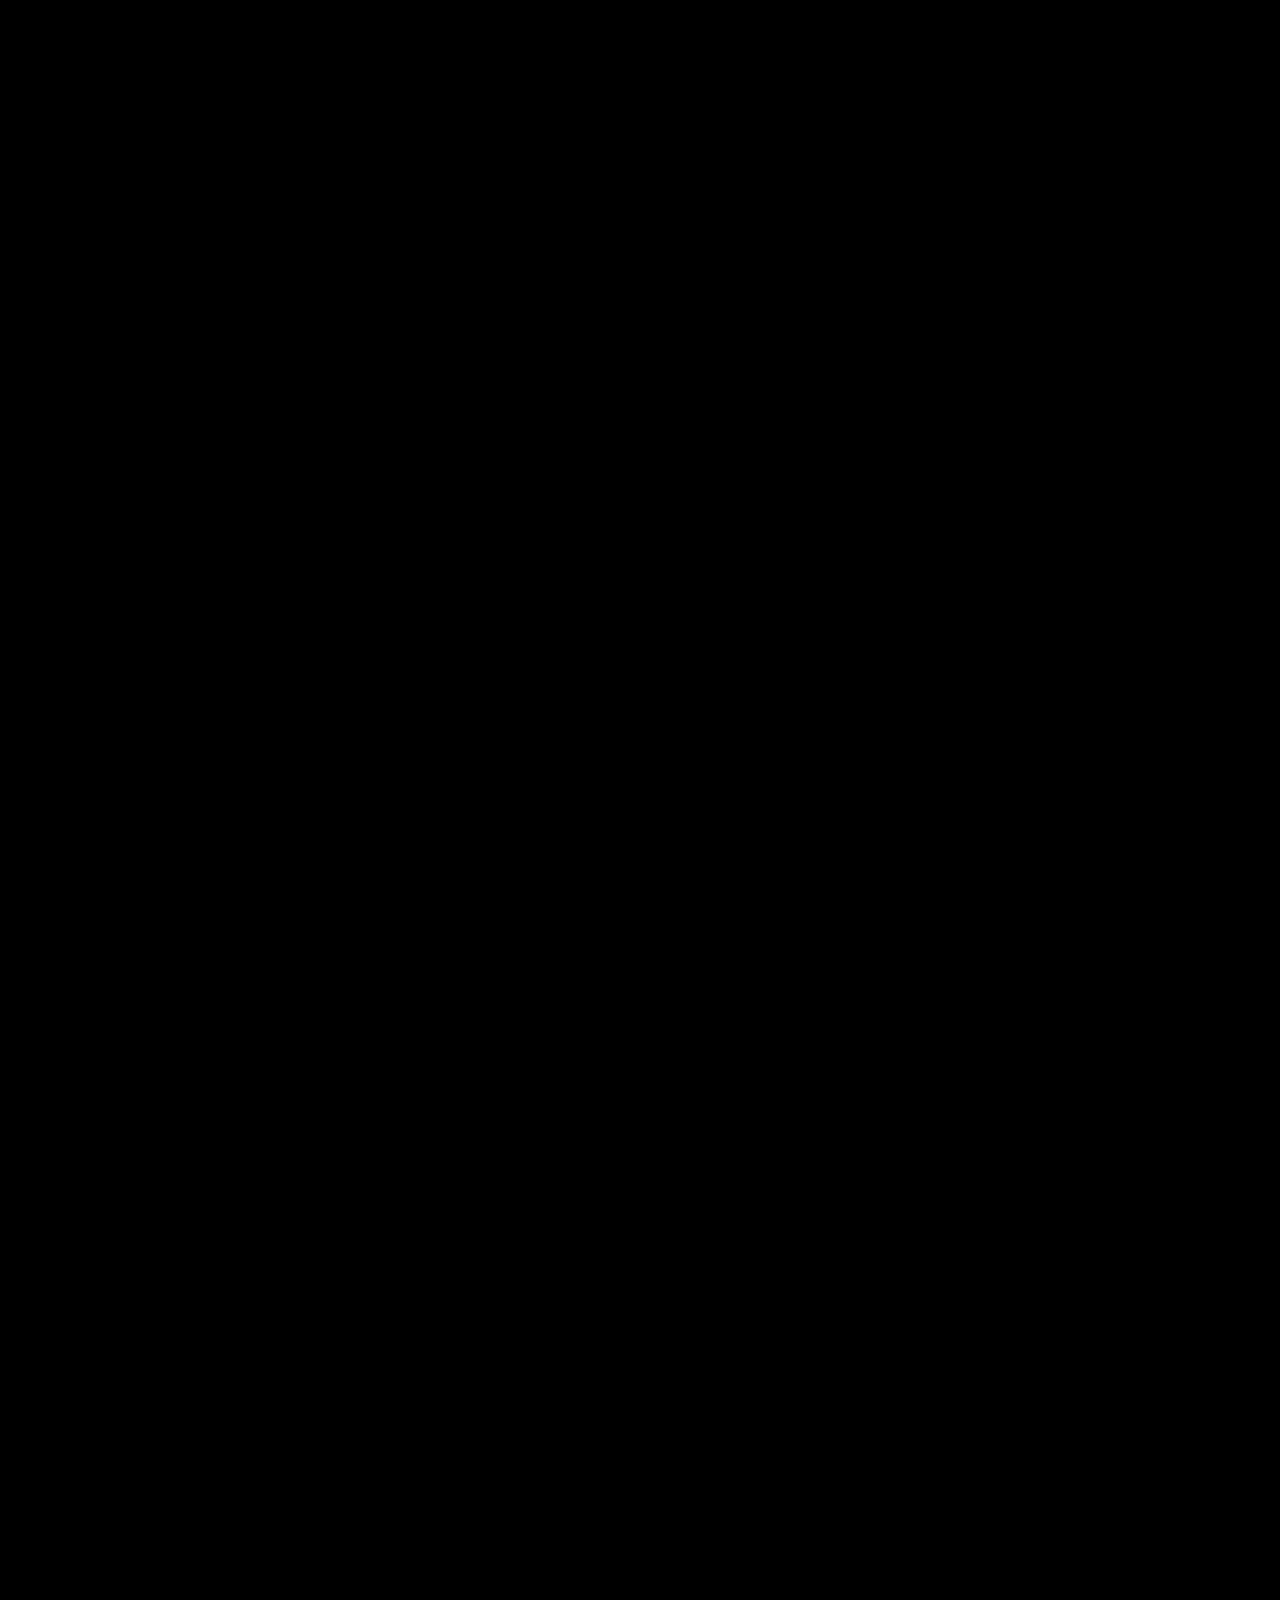
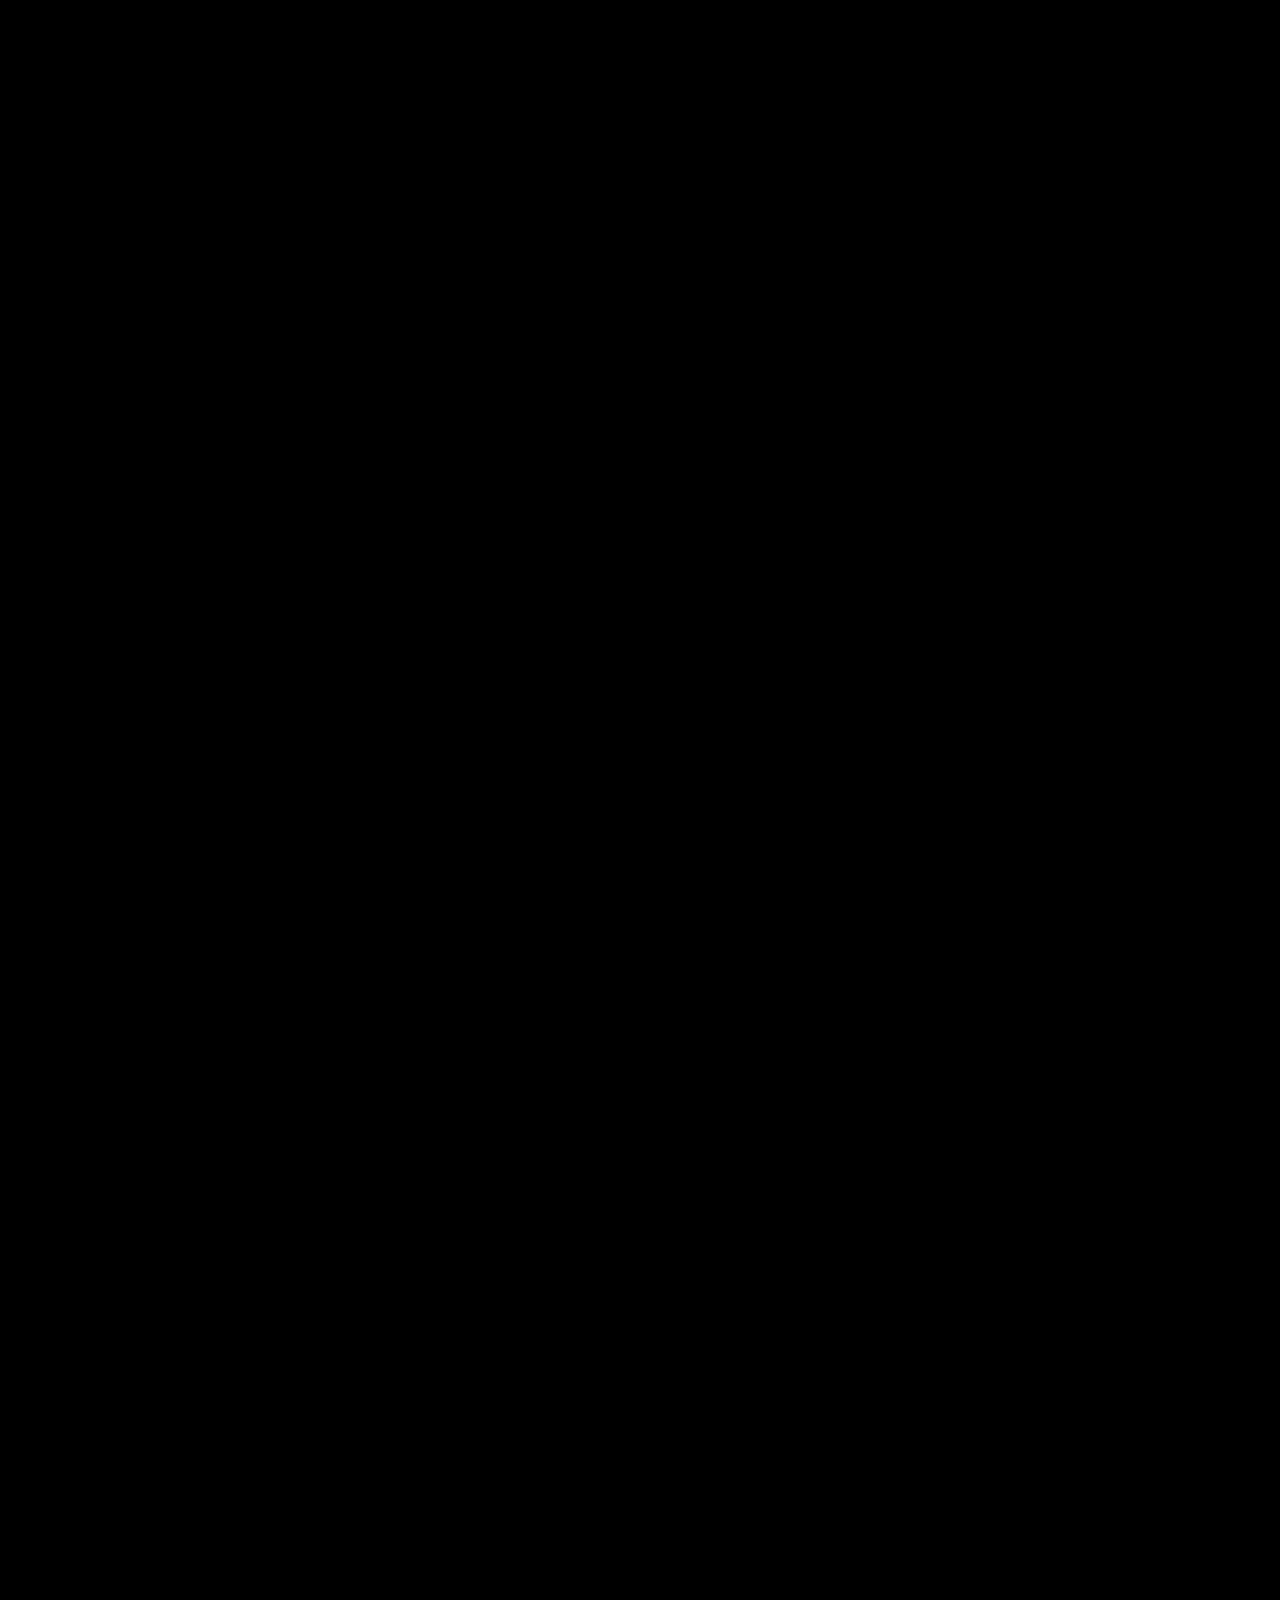
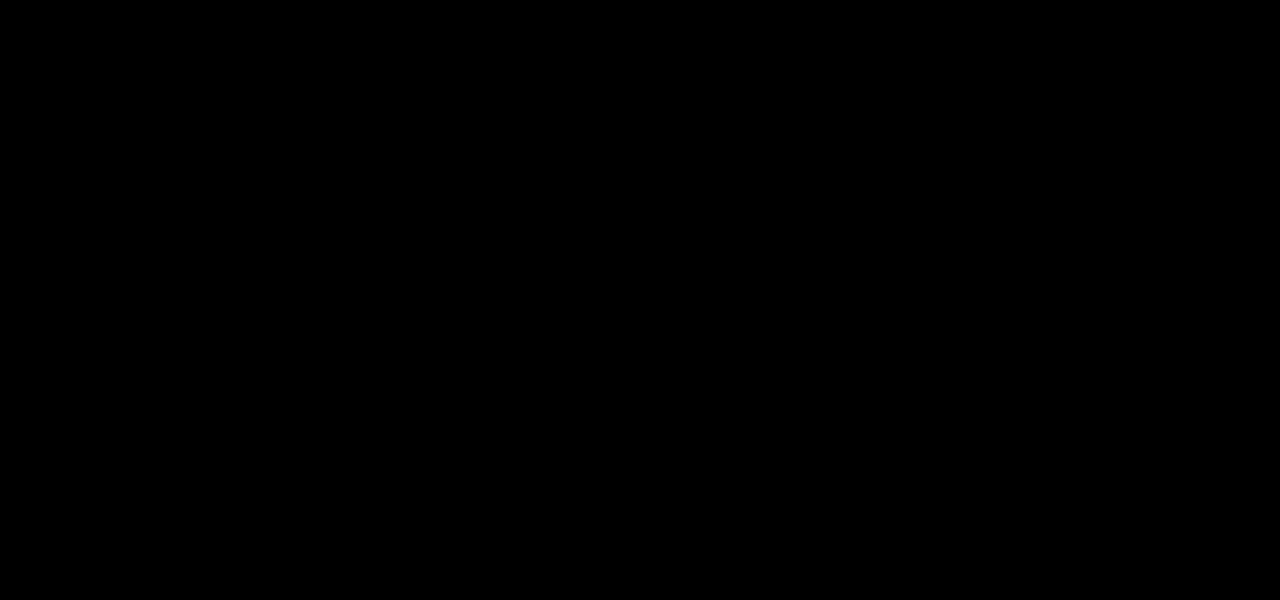
<file: index-MISTIFY-SLIDESHOW.html>
<!DOCTYPE html>
<html lang="en">
    <head>
        <meta charset="utf-8">
        <title>
            Wylex - Photography Portfolio Template
        </title>
        <meta content="" name="description">
        <meta content="" name="author">
        <meta content="" name="keywords">
        <meta content="height=device-height, width=device-width, initial-scale=1.0, minimum-scale=1.0, maximum-scale=1.0, user-scalable=no" name="viewport">
        <!-- Wylex v1.0 || ex nihilo || August 2020 -->
        <!-- style start -->
        <link href="css/plugins.css" media="all" rel="stylesheet" type="text/css">
        <link href="css/style.css" media="all" rel="stylesheet" type="text/css"><!-- style end -->
        <!-- google fonts start -->
        <link href="http://fonts.googleapis.com/css?family=Poppins:400,400i,500,500i,600,600i,700,700i,800,800i,900,900i%7CRacing+Sans+One" rel="stylesheet" type="text/css"><!-- google fonts end -->
    </head>
    <body>
        <!-- preloader start -->
        <div class="preloader-bg"></div>
        <div id="preloader">
            <div id="preloader-status">
                <div class="preloader-position loader">
                    <span></span>
                </div>
            </div>
        </div><!-- preloader end -->
        <!-- logo start -->
        <a class="logo element-color-switch">
        <div class="logo-img fadeIn-element"></div></a><!-- logo end -->
        <!-- navigation trigger start -->
        <div class="menu-trigger navigation-icon fadeIn-element" id="menu-mobile-btn">
            <button class="lines-button minus menu-toggle" id="menu-mobile-caller" type="button"><span class="lines inverse"></span></button>
        </div><!-- navigation trigger end -->
        <!-- navigation start -->
        <div id="ui-layer">
            <div id="menu-wrapper">
                <div id="menu-mobile">
                    <div class="menu-nav-wrapper">
                        <nav class="menu-nav">
                            <ul>
                                <li>
                                    <a class="menu-state active" href="#home">Home</a>
                                </li>
                                <li>
                                    <a class="menu-state" href="#about">About</a>
                                </li>
                                <li>
                                    <a class="menu-state" href="#services">Services</a>
                                </li>
                                <li>
                                    <a class="menu-state" href="#works">Works</a>
                                </li>
                                <li>
                                    <a class="menu-state" href="#news">News</a>
                                </li>
                                <li>
                                    <a class="menu-state" href="#contact">Contact</a>
                                </li>
                                <li class="credits">
                                    <a href="#">&copy; 2020 All Rights Reserved.</a>
                                </li>
                            </ul>
                        </nav>
                    </div>
                </div>
            </div>
        </div><!-- navigation end -->
        <!-- fullPage start -->
        <div id="fullpage">
            <!-- section home start -->
            <div class="section" id="section0">
                <!-- hero bg start -->
                <div class="hero-fullscreen">
                    <!-- mistify slideshow start -->
                    <div id="mistify">
                        <!-- mistify slideshow item 1 start -->
                        <div class="mistify__slide overlay overlay-dark-60">
                            <div class="section-title section-title-home section-title-home-mistify">
                                <h1 class="mistify__slide-title">
                                    Wylex
                                </h1>
                            </div><img alt="Mistify Img" class="mistify__slide-background" src="img/background/hero-bg-1.jpg">
                        </div><!-- mistify slideshow item 1 end -->
                        <!-- mistify slideshow item 2 start -->
                        <div class="mistify__slide overlay overlay-dark-60">
                            <div class="section-title section-title-home section-title-home-mistify">
                                <h1 class="mistify__slide-title">
                                    The ultimate
                                </h1>
                            </div><img alt="Mistify Img" class="mistify__slide-background" src="img/background/hero-bg-2.jpg">
                        </div><!-- mistify slideshow item 2 end -->
                        <!-- mistify slideshow item 3 start -->
                        <div class="mistify__slide overlay overlay-dark-60">
                            <div class="section-title section-title-home section-title-home-mistify">
                                <h1 class="mistify__slide-title">
                                    Creative
                                </h1>
                            </div><img alt="Mistify Img" class="mistify__slide-background" src="img/background/hero-bg-3.jpg">
                        </div><!-- mistify slideshow item 3 end -->
                        <!-- mistify slideshow item 4 start -->
                        <div class="mistify__slide overlay overlay-dark-60">
                            <div class="section-title section-title-home section-title-home-mistify">
                                <h1 class="mistify__slide-title">
                                    Portfolio
                                </h1>
                            </div><img alt="Mistify Img" class="mistify__slide-background" src="img/background/hero-bg-4.jpg">
                        </div><!-- mistify slideshow item 4 end -->
                    </div><!-- mistify slideshow end -->
                </div><!-- hero bg end -->
                <!-- bottom credits start -->
                <div class="bottom-credits fadeIn-element">
                    <a class="link-underline-home" href="#">Wylex</a> &copy; 2020 All Rights Reserved.
                </div><!-- bottom credits end -->
                <!-- social icons start -->
                <div class="social-icons-wrapper fadeIn-element">
                    <ul class="social-icons">
                        <li class="social-icon">
                            <a class="ion-social-twitter" href="#"></a>
                        </li>
                        <li class="social-icon">
                            <a class="ion-social-facebook" href="#"></a>
                        </li>
                        <li class="social-icon">
                            <a class="ion-social-googleplus" href="#"></a>
                        </li>
                        <li class="social-icon">
                            <a class="ion-social-youtube" href="#"></a>
                        </li>
                        <li class="social-icon">
                            <a class="ion-social-linkedin" href="#"></a>
                        </li>
                        <li class="social-icon">
                            <a class="ion-social-instagram" href="#"></a>
                        </li>
                        <li class="social-icon">
                            <a class="ion-social-pinterest" href="#"></a>
                        </li>
                    </ul>
                </div><!-- social icons end -->
                <!-- scroll indicator start -->
                <div class="scroll-indicator fadeIn-element">
                    <div class="scroll-indicator-wrapper">
                        <div class="scroll-line"></div>
                    </div>
                </div><!-- scroll indicator end -->
            </div><!-- section home end -->
            <!-- section about start -->
            <div class="section" id="section1">
                <!-- section title start -->
                <div class="section-title section-title-left">
                    <div class="section-title-heading">
                        About
                    </div>
                </div><!-- section title end -->
                <!-- container start -->
                <div class="container-fluid sections">
                    <!-- row start -->
                    <div class="row">
                        <!-- col start -->
                        <div class="col-md-6 col-sm-6 col-sm-push-6 nopadding">
                            <!-- about left start -->
                            <div class="slick-about">
                                <!-- about content wrapper start -->
                                <div class="about-content-wrapper">
                                    <!-- about content start -->
                                    <div class="about-content">
                                        <div class="about-content-inner">
                                            <h2 class="section-subheading section-subheading-about section-subheading-light">
                                                <span>Inspiring</span>
                                            </h2>
                                            <!-- inner divider start -->
                                            <div class="inner-divider-half"></div><!-- inner divider end -->
                                            <h2 class="section-heading section-heading-about section-heading-light">
                                                Generations
                                            </h2>
                                            <!-- inner divider start -->
                                            <div class="inner-divider"></div><!-- inner divider end -->
                                            <div class="about-txt">
                                                <p>
                                                    Lorem Ipsum is simply dummy text of the printing and typesetting industry. Lorem Ipsum has been the industry's standard dummy text ever <a class=
                                                    "link-underline" href="#">since the 1500s</a>.
                                                </p>
                                            </div>
                                        </div>
                                    </div><!-- about content end -->
                                </div><!-- about content wrapper end -->
                                <!-- about content wrapper start -->
                                <div class="about-content-wrapper">
                                    <!-- about content start -->
                                    <div class="about-content">
                                        <div class="about-content-inner">
                                            <h2 class="section-subheading section-subheading-about section-subheading-light">
                                                <span>The</span>
                                            </h2>
                                            <!-- inner divider start -->
                                            <div class="inner-divider-half"></div><!-- inner divider end -->
                                            <h2 class="section-heading section-heading-about section-heading-light">
                                                Know-how
                                            </h2>
                                            <!-- inner divider start -->
                                            <div class="inner-divider"></div><!-- inner divider end -->
                                            <!-- skills bar start -->
                                            <div class="show-skillbar">
                                                <!-- skill 1 start -->
                                                <div class="skillbar" data-percent="95">
                                                    <span class="skillbar-title">Fashion</span>
                                                    <div class="skillbar-bar"></div><span class="skill-bar-percent"></span>
                                                </div><!-- skill 1 end -->
                                                <!-- skill 2 start -->
                                                <div class="skillbar" data-percent="90">
                                                    <span class="skillbar-title">Fine-art</span>
                                                    <div class="skillbar-bar"></div><span class="skill-bar-percent"></span>
                                                </div><!-- skill 2 end -->
                                                <!-- skill 3 start -->
                                                <div class="skillbar" data-percent="85">
                                                    <span class="skillbar-title">Documentary</span>
                                                    <div class="skillbar-bar"></div><span class="skill-bar-percent"></span>
                                                </div><!-- skill 3 end -->
                                                <!-- skill 4 start -->
                                                <div class="skillbar" data-percent="80">
                                                    <span class="skillbar-title">Architectural</span>
                                                    <div class="skillbar-bar"></div><span class="skill-bar-percent"></span>
                                                </div><!-- skill 4 end -->
                                            </div><!-- skills bar end -->
                                        </div>
                                    </div><!-- about content end -->
                                </div><!-- about content wrapper end -->
                                <!-- about content wrapper start -->
                                <div class="about-content-wrapper">
                                    <!-- about content start -->
                                    <div class="about-content">
                                        <div class="about-content-inner">
                                            <h2 class="section-subheading section-subheading-about section-subheading-light">
                                                <span>The</span>
                                            </h2>
                                            <!-- inner divider start -->
                                            <div class="inner-divider-half"></div><!-- inner divider end -->
                                            <h2 class="section-heading section-heading-about section-heading-light">
                                                Facts
                                            </h2>
                                            <!-- inner divider start -->
                                            <div class="inner-divider"></div><!-- inner divider end -->
                                            <!-- facts counter start -->
                                            <div class="facts-counter-wrapper">
                                                <!-- col start -->
                                                <div class="col-xs-6 col-sm-6 col-md-3">
                                                    <!-- fact 1 start -->
                                                    <div class="facts-counter-number">
                                                        8
                                                    </div>
                                                    <div class="facts-counter-description">
                                                        <i class="ion-ios-timer-outline facts-counter-description-img"></i> <span class="facts-counter-title">Years</span>
                                                    </div><!-- fact 1 end -->
                                                </div><!-- col end -->
                                                <!-- col start -->
                                                <div class="col-xs-6 col-sm-6 col-md-3">
                                                    <!-- fact 2 start -->
                                                    <div class="facts-counter-number">
                                                        98
                                                    </div>
                                                    <div class="facts-counter-description">
                                                        <i class="ion-ios-photos-outline facts-counter-description-img"></i> <span class="facts-counter-title">Items</span>
                                                    </div><!-- fact 2 end -->
                                                </div><!-- col end -->
                                                <!-- clearfix start -->
                                                <div class="clearfix visible-xs-block"></div><!-- clearfix end -->
                                                <!-- col start -->
                                                <div class="col-xs-6 col-sm-6 col-md-3">
                                                    <!-- fact 3 start -->
                                                    <div class="facts-counter-number facts-counter-add-space">
                                                        7690
                                                    </div>
                                                    <div class="facts-counter-description">
                                                        <i class="ion-ios-world-outline facts-counter-description-img"></i> <span class="facts-counter-title">Clients</span>
                                                    </div><!-- fact 3 end -->
                                                </div><!-- col end -->
                                                <!-- col start -->
                                                <div class="col-xs-6 col-sm-6 col-md-3">
                                                    <!-- fact 4 start -->
                                                    <div class="facts-counter-number facts-counter-add-space">
                                                        445
                                                    </div>
                                                    <div class="facts-counter-description">
                                                        <i class="ion-ios-people facts-counter-description-img"></i> <span class="facts-counter-title">Followers</span>
                                                    </div><!-- fact 4 end -->
                                                </div><!-- col end -->
                                            </div><!-- facts counter end -->
                                        </div>
                                    </div><!-- about content end -->
                                </div><!-- about content wrapper end -->
                            </div><!-- about left end -->
                        </div><!-- col end -->
                        <!-- col start -->
                        <div class="col-md-6 col-sm-6 col-sm-pull-6 nopadding">
                            <!-- about right start -->
                            <div class="overlay overlay-inverse-dark-70">
                                <!-- about bg IMG start -->
                                <div class="about-bg-wrapper">
                                    <div class="about-bg"></div>
                                </div><!-- about bg IMG end -->
                            </div><!-- about right end -->
                        </div><!-- col end -->
                    </div><!-- row end -->
                </div><!-- container end -->
            </div><!-- section about end -->
            <!-- section services start -->
            <div class="section" id="section2">
                <!-- section title start -->
                <div class="section-title section-title-left">
                    <div class="section-title-heading">
                        Services
                    </div>
                </div><!-- section title end -->
                <!-- container start -->
                <div class="container-fluid sections">
                    <!-- row start -->
                    <div class="row">
                        <!-- col start -->
                        <div class="col-md-6 col-sm-6 nopadding">
                            <!-- services container start -->
                            <div class="services-container element-color-switch">
                                <!-- center container start -->
                                <div class="center-container">
                                    <!-- center block start -->
                                    <div class="center-block">
                                        <!-- services content start -->
                                        <div class="services-content services-content-light">
                                            <div class="services-content-inner">
                                                <h2 class="section-subheading section-subheading-about section-subheading-dark">
                                                    <span>The Importance of Being</span>
                                                </h2>
                                                <!-- inner divider start -->
                                                <div class="inner-divider-half"></div><!-- inner divider end -->
                                                <h2 class="section-heading section-heading-about section-heading-dark">
                                                    Punctual
                                                </h2>
                                                <!-- inner divider start -->
                                                <div class="inner-divider"></div><!-- inner divider end -->
                                                <p class="services-txt services-txt-dark">
                                                    Lorem Ipsum is simply dummy text of the printing and typesetting industry. Lorem Ipsum has been the industry's standard dummy text ever <a class=
                                                    "link-underline link-underline-dark" href="#">since the 1500s</a>.
                                                </p>
                                            </div>
                                        </div><!-- services content end -->
                                    </div><!-- center block end -->
                                </div><!-- center container end -->
                            </div><!-- services container end -->
                        </div><!-- col end -->
                        <!-- col start -->
                        <div class="col-md-6 col-sm-6 nopadding">
                            <!-- slick services start -->
                            <div class="slick-services overlay overlay-inverse-dark-35">
                                <!-- services carousel item img start -->
                                <div class="services-bg-wrapper">
                                    <div class="services-bg services-bg-1"></div>
                                </div><!-- services carousel item img end -->
                                <!-- services carousel item img start -->
                                <div class="services-bg-wrapper">
                                    <div class="services-bg services-bg-2"></div>
                                </div><!-- services carousel item img end -->
                                <!-- services carousel item img start -->
                                <div class="services-bg-wrapper">
                                    <div class="services-bg services-bg-3"></div>
                                </div><!-- services carousel item img end -->
                            </div><!-- slick services end -->
                        </div><!-- col end -->
                        <!-- col start -->
                        <div class="col-md-6 col-sm-6 col-sm-push-6 nopadding">
                            <!-- services container start -->
                            <div class="services-container services-container-dark">
                                <!-- center container start -->
                                <div class="center-container">
                                    <!-- center block start -->
                                    <div class="center-block">
                                        <!-- services content start -->
                                        <div class="services-content">
                                            <div class="services-content-inner">
                                                <h2 class="section-subheading section-subheading-about section-subheading-light">
                                                    <span>The Customer is</span>
                                                </h2>
                                                <!-- inner divider start -->
                                                <div class="inner-divider-half"></div><!-- inner divider end -->
                                                <h2 class="section-heading section-heading-about section-heading-light">
                                                    King
                                                </h2>
                                                <!-- inner divider start -->
                                                <div class="inner-divider"></div><!-- inner divider end -->
                                                <div class="services-txt">
                                                    <p>
                                                        Lorem Ipsum is simply dummy text of the printing and typesetting industry. Lorem Ipsum has been the industry's standard dummy text ever
                                                        <a class="link-underline" href="#">since the 1500s</a>.
                                                    </p>
                                                </div>
                                            </div>
                                        </div><!-- services content end -->
                                    </div><!-- center block end -->
                                </div><!-- center container end -->
                            </div><!-- services container end -->
                        </div><!-- col end -->
                        <!-- col start -->
                        <div class="col-md-6 col-sm-6 col-sm-pull-6 nopadding">
                            <!-- slick services start -->
                            <div class="slick-services overlay overlay-inverse-dark-35">
                                <!-- services carousel item img start -->
                                <div class="services-bg-wrapper">
                                    <div class="services-bg services-bg-4"></div>
                                </div><!-- services carousel item img end -->
                                <!-- services carousel item img start -->
                                <div class="services-bg-wrapper">
                                    <div class="services-bg services-bg-5"></div>
                                </div><!-- services carousel item img end -->
                                <!-- services carousel item img start -->
                                <div class="services-bg-wrapper">
                                    <div class="services-bg services-bg-6"></div>
                                </div><!-- services carousel item img end -->
                            </div><!-- slick services end -->
                        </div><!-- col end -->
                    </div><!-- row end -->
                </div><!-- container end -->
            </div><!-- section services end -->
            <!-- section works start -->
            <div class="section" id="section3">
                <!-- section title start -->
                <div class="section-title section-title-left">
                    <div class="section-title-heading">
                        Works
                    </div>
                </div><!-- section title end -->
                <!-- works IMG carousel wrapper start -->
                <div class="works-page-img-wrapper">
                    <!-- works IMG carousel start -->
                    <div class="owl-carousel" id="works-page-img-carousel">
                        <!-- works IMG carousel item start -->
                        <div>
                            <!-- works IMG carousel item start -->
                            <div class="item item-grid-size works-page-img-carousel-item works-page-img-carousel-item-1 overlay overlay-inverse-dark-35">
                                <!-- works item IMG hover effect start -->
                                <a class="link-wrap popup-photo" href="img/works/works-large/works-page-img-carousel-item-large-1.jpg"><span></span><span></span></a><!-- works item IMG hover effect end -->
                                <!-- works item description start -->
                                <div class="description">
                                    <h3>
                                        Design
                                    </h3><span>Lorem ipsum dolor sit amet.</span>
                                </div><!-- works item description end -->
                            </div><!-- works IMG carousel item end -->
                        </div><!-- works IMG carousel item end -->
                        <!-- works IMG carousel item start -->
                        <div>
                            <!-- works IMG carousel item start -->
                            <div class="item item-grid-size works-page-img-carousel-item works-page-img-carousel-item-2 overlay overlay-inverse-dark-35">
                                <!-- works item IMG hover effect start -->
                                <a class="link-wrap" data-lity="" href="https://www.youtube.com/watch?v=EBt3AxyvOOw"><span></span><span></span></a><!-- works item IMG hover effect end -->
                                <!-- works item description start -->
                                <div class="description">
                                    <h3>
                                        Print
                                    </h3><span>Lorem ipsum dolor sit amet.</span>
                                </div><!-- works item description end -->
                            </div><!-- works IMG carousel item end -->
                        </div><!-- works IMG carousel item end -->
                        <!-- works IMG carousel item start -->
                        <div>
                            <!-- works IMG carousel item start -->
                            <div class="item item-grid-size works-page-img-carousel-item works-page-img-carousel-item-3 overlay overlay-inverse-dark-35">
                                <!-- works item IMG hover effect start -->
                                <a class="link-wrap popup-photo" href="img/works/works-large/works-page-img-carousel-item-large-3.jpg"><span></span><span></span></a><!-- works item IMG hover effect end -->
                                <!-- works item description start -->
                                <div class="description">
                                    <h3>
                                        Design
                                    </h3><span>Lorem ipsum dolor sit amet.</span>
                                </div><!-- works item description end -->
                            </div><!-- works IMG carousel item end -->
                        </div><!-- works IMG carousel item end -->
                        <!-- works IMG carousel item start -->
                        <div>
                            <!-- works IMG carousel item start -->
                            <div class="item item-grid-size works-page-img-carousel-item works-page-img-carousel-item-4 overlay overlay-inverse-dark-35">
                                <!-- works item IMG hover effect start -->
                                <a class="link-wrap popup-photo" href="img/works/works-large/works-page-img-carousel-item-large-4.jpg"><span></span><span></span></a><!-- works item IMG hover effect end -->
                                <!-- works item description start -->
                                <div class="description">
                                    <h3>
                                        Print
                                    </h3><span>Lorem ipsum dolor sit amet.</span>
                                </div><!-- works item description end -->
                            </div><!-- works IMG carousel item end -->
                        </div><!-- works IMG carousel item end -->
                        <!-- works IMG carousel item start -->
                        <div>
                            <!-- works IMG carousel item start -->
                            <div class="item item-grid-size works-page-img-carousel-item works-page-img-carousel-item-5 overlay overlay-inverse-dark-35">
                                <!-- works item IMG hover effect start -->
                                <a class="link-wrap" data-lity="" href="https://vimeo.com/15789899"><span></span><span></span></a><!-- works item IMG hover effect end -->
                                <!-- works item description start -->
                                <div class="description">
                                    <h3>
                                        Design
                                    </h3><span>Lorem ipsum dolor sit amet.</span>
                                </div><!-- works item description end -->
                            </div><!-- works IMG carousel item end -->
                        </div><!-- works IMG carousel item end -->
                        <!-- works IMG carousel item start -->
                        <div>
                            <!-- works IMG carousel item start -->
                            <div class="item item-grid-size works-page-img-carousel-item works-page-img-carousel-item-6 overlay overlay-inverse-dark-35">
                                <!-- works item IMG hover effect start -->
                                <a class="link-wrap popup-photo" href="img/works/works-large/works-page-img-carousel-item-large-6.jpg"><span></span><span></span></a><!-- works item IMG hover effect end -->
                                <!-- works item description start -->
                                <div class="description">
                                    <h3>
                                        Print
                                    </h3><span>Lorem ipsum dolor sit amet.</span>
                                </div><!-- works item description end -->
                            </div><!-- works IMG carousel item end -->
                        </div><!-- works IMG carousel item end -->
                    </div><!-- works IMG carousel end -->
                </div><!-- works IMG carousel wrapper end -->
            </div><!-- section works end -->
            <!-- section news start -->
            <div class="section" id="section4">
                <!-- section title start -->
                <div class="section-title section-title-left">
                    <div class="section-title-heading">
                        News
                    </div>
                </div><!-- section title end -->
                <!-- news IMG carousel wrapper start -->
                <div class="news-page-img-wrapper">
                    <!-- news IMG carousel start -->
                    <div class="owl-carousel" id="news-page-img-carousel">
                        <!-- news IMG carousel item start -->
                        <div class="item item-grid-size news-page-img-carousel-item news-page-img-carousel-item-1 overlay overlay-inverse-dark-35">
                            <!-- news item IMG hover effect start -->
                            <a class="link-wrap c-btn-news" data-id="news-more-1"><span></span><span></span></a><!-- news item IMG hover effect end -->
                            <!-- news item description start -->
                            <div class="description">
                                <h4>
                                    Simplicity is complex
                                </h4><span>Lorem ipsum dolor sit amet.</span>
                            </div><!-- news item description end -->
                        </div><!-- news IMG carousel item end -->
                        <!-- news IMG carousel item start -->
                        <div class="item item-grid-size news-page-img-carousel-item news-page-img-carousel-item-2 overlay overlay-inverse-dark-35">
                            <!-- news item IMG hover effect start -->
                            <a class="link-wrap c-btn-news" data-id="news-more-2"><span></span><span></span></a><!-- news item IMG hover effect end -->
                            <!-- news item description start -->
                            <div class="description">
                                <h4>
                                    Design is a process
                                </h4><span>Lorem ipsum dolor sit amet.</span>
                            </div><!-- news item description end -->
                        </div><!-- news IMG carousel item end -->
                        <!-- news IMG carousel item start -->
                        <div class="item item-grid-size news-page-img-carousel-item news-page-img-carousel-item-3 overlay overlay-inverse-dark-35">
                            <!-- news item IMG hover effect start -->
                            <a class="link-wrap c-btn-news" data-id="news-more-3"><span></span><span></span></a><!-- news item IMG hover effect end -->
                            <!-- news item description start -->
                            <div class="description">
                                <h4>
                                    Aesthetic is a decision
                                </h4><span>Lorem ipsum dolor sit amet.</span>
                            </div><!-- news item description end -->
                        </div><!-- news IMG carousel item end -->
                        <!-- news IMG carousel item start -->
                        <div class="item item-grid-size news-page-img-carousel-item news-page-img-carousel-item-4 overlay overlay-inverse-dark-35">
                            <!-- news item IMG hover effect start -->
                            <a class="link-wrap c-btn-news" data-id="news-more-4"><span></span><span></span></a><!-- news item IMG hover effect end -->
                            <!-- news item description start -->
                            <div class="description">
                                <h4>
                                    Style is everything
                                </h4><span>Lorem ipsum dolor sit amet.</span>
                            </div><!-- news item description end -->
                        </div><!-- news IMG carousel item end -->
                    </div><!-- news IMG carousel end -->
                </div><!-- news IMG carousel wrapper end -->
                <!-- news MORE carousel item start -->
                <div class="news-more-1 panel-left panel-left-bg-all panel-left-bg-1 overlay overlay-inverse-dark-35"></div>
                <div class="news-more-1 panel-right">
                    <!-- center container start -->
                    <div class="center-container">
                        <!-- center block start -->
                        <div class="center-block">
                            <!-- news MORE carousel content start -->
                            <div class="img-fullwidth-wrapper">
                                <div class="news-content">
                                    <div class="news-content-inner">
                                        <!-- news modal content start -->
                                        <div class="news-modal-content-inner">
                                            <h2 class="section-subheading section-subheading-about section-subheading-dark">
                                                <span>Simplicity is</span>
                                            </h2>
                                            <!-- inner divider start -->
                                            <div class="inner-divider-half"></div><!-- inner divider end -->
                                            <h2 class="section-heading section-heading-about section-heading-dark">
                                                Complex
                                            </h2>
                                            <!-- inner divider start -->
                                            <div class="inner-divider"></div><!-- inner divider end -->
                                            <p class="news-modal-txt news-modal-txt-dark">
                                                Lorem Ipsum is simply dummy text of the printing and typesetting industry. Lorem Ipsum has been the industry's standard dummy text ever <a class=
                                                "link-underline link-underline-dark" href="#">since the 1500s</a>.
                                            </p>
                                            <!-- inner divider start -->
                                            <div class="inner-divider"></div><!-- inner divider end -->
                                            <!-- news modal closer start -->
                                            <div class="news-modal-close-wrapper">
                                                <div class="the-button inverse-dark">
                                                    Close
                                                </div>
                                            </div><!-- news modal closer end -->
                                        </div><!-- news modal content end -->
                                    </div>
                                </div>
                            </div><!-- news MORE carousel content end -->
                        </div><!-- center block end -->
                    </div><!-- center container end -->
                </div><!-- news MORE carousel item end -->
                <!-- news MORE carousel item start -->
                <div class="news-more-2 panel-left panel-left-bg-all panel-left-bg-2 overlay overlay-inverse-dark-35"></div>
                <div class="news-more-2 panel-right">
                    <!-- center container start -->
                    <div class="center-container">
                        <!-- center block start -->
                        <div class="center-block">
                            <!-- news MORE carousel content start -->
                            <div class="img-fullwidth-wrapper">
                                <div class="news-content">
                                    <div class="news-content-inner">
                                        <!-- news modal content start -->
                                        <div class="news-modal-content-inner">
                                            <h2 class="section-subheading section-subheading-about section-subheading-dark">
                                                <span>Design is a</span>
                                            </h2>
                                            <!-- inner divider start -->
                                            <div class="inner-divider-half"></div><!-- inner divider end -->
                                            <h2 class="section-heading section-heading-about section-heading-dark">
                                                Process
                                            </h2>
                                            <!-- inner divider start -->
                                            <div class="inner-divider"></div><!-- inner divider end -->
                                            <p class="news-modal-txt news-modal-txt-dark">
                                                Lorem Ipsum is simply dummy text of the printing and typesetting industry. Lorem Ipsum has been the industry's standard dummy text ever <a class=
                                                "link-underline link-underline-dark" href="#">since the 1500s</a>.
                                            </p>
                                            <!-- inner divider start -->
                                            <div class="inner-divider"></div><!-- inner divider end -->
                                            <!-- news modal closer start -->
                                            <div class="news-modal-close-wrapper">
                                                <div class="the-button inverse-dark">
                                                    Close
                                                </div>
                                            </div><!-- news modal closer end -->
                                        </div><!-- news modal content end -->
                                    </div>
                                </div>
                            </div><!-- news MORE carousel content end -->
                        </div><!-- center block end -->
                    </div><!-- center container end -->
                </div><!-- news MORE carousel item end -->
                <!-- news MORE carousel item start -->
                <div class="news-more-3 panel-left panel-left-bg-all panel-left-bg-3 overlay overlay-inverse-dark-35"></div>
                <div class="news-more-3 panel-right">
                    <!-- center container start -->
                    <div class="center-container">
                        <!-- center block start -->
                        <div class="center-block">
                            <!-- news MORE carousel content start -->
                            <div class="img-fullwidth-wrapper">
                                <div class="news-content">
                                    <div class="news-content-inner">
                                        <!-- news modal content start -->
                                        <div class="news-modal-content-inner">
                                            <h2 class="section-subheading section-subheading-about section-subheading-dark">
                                                <span>Aesthetic is a</span>
                                            </h2>
                                            <!-- inner divider start -->
                                            <div class="inner-divider-half"></div><!-- inner divider end -->
                                            <h2 class="section-heading section-heading-about section-heading-dark">
                                                Decision
                                            </h2>
                                            <!-- inner divider start -->
                                            <div class="inner-divider"></div><!-- inner divider end -->
                                            <p class="news-modal-txt news-modal-txt-dark">
                                                Lorem Ipsum is simply dummy text of the printing and typesetting industry. Lorem Ipsum has been the industry's standard dummy text ever <a class=
                                                "link-underline link-underline-dark" href="#">since the 1500s</a>.
                                            </p>
                                            <!-- inner divider start -->
                                            <div class="inner-divider"></div><!-- inner divider end -->
                                            <!-- news modal closer start -->
                                            <div class="news-modal-close-wrapper">
                                                <div class="the-button inverse-dark">
                                                    Close
                                                </div>
                                            </div><!-- news modal closer end -->
                                        </div><!-- news modal content end -->
                                    </div>
                                </div>
                            </div><!-- news MORE carousel content end -->
                        </div><!-- center block end -->
                    </div><!-- center container end -->
                </div><!-- news MORE carousel item end -->
                <!-- news MORE carousel item start -->
                <div class="news-more-4 panel-left panel-left-bg-all panel-left-bg-4 overlay overlay-inverse-dark-35"></div>
                <div class="news-more-4 panel-right">
                    <!-- center container start -->
                    <div class="center-container">
                        <!-- center block start -->
                        <div class="center-block">
                            <!-- news MORE carousel content start -->
                            <div class="img-fullwidth-wrapper">
                                <div class="news-content">
                                    <div class="news-content-inner">
                                        <!-- news modal content start -->
                                        <div class="news-modal-content-inner">
                                            <h2 class="section-subheading section-subheading-about section-subheading-dark">
                                                <span>Style is</span>
                                            </h2>
                                            <!-- inner divider start -->
                                            <div class="inner-divider-half"></div><!-- inner divider end -->
                                            <h2 class="section-heading section-heading-about section-heading-dark">
                                                Everything
                                            </h2>
                                            <!-- inner divider start -->
                                            <div class="inner-divider"></div><!-- inner divider end -->
                                            <p class="news-modal-txt news-modal-txt-dark">
                                                Lorem Ipsum is simply dummy text of the printing and typesetting industry. Lorem Ipsum has been the industry's standard dummy text ever <a class=
                                                "link-underline link-underline-dark" href="#">since the 1500s</a>.
                                            </p>
                                            <!-- inner divider start -->
                                            <div class="inner-divider"></div><!-- inner divider end -->
                                            <!-- news modal closer start -->
                                            <div class="news-modal-close-wrapper">
                                                <div class="the-button inverse-dark">
                                                    Close
                                                </div>
                                            </div><!-- news modal closer end -->
                                        </div><!-- news modal content end -->
                                    </div>
                                </div>
                            </div><!-- news MORE carousel content end -->
                        </div><!-- center block end -->
                    </div><!-- center container end -->
                </div><!-- news MORE carousel item end -->
            </div><!-- section news end -->
            <!-- section contact start -->
            <div class="section" id="section5">
                <!-- section title start -->
                <div class="section-title section-title-left">
                    <div class="section-title-heading">
                        Contact
                    </div>
                </div><!-- section title end -->
                <!-- container start -->
                <div class="container-fluid sections">
                    <!-- row start -->
                    <div class="row">
                        <!-- col start -->
                        <div class="col-md-6 col-sm-6 col-sm-push-6 nopadding">
                            <!-- contact left start -->
                            <div class="contact-container element-color-switch-reverse contact-reset">
                                <!-- center container start -->
                                <div class="center-container">
                                    <!-- center block start -->
                                    <div class="center-block">
                                        <!-- contact content start -->
                                        <div class="contact-content contact-content-light">
                                            <div class="contact-content-inner">
                                                <h2 class="section-subheading section-subheading-about section-subheading-dark">
                                                    <span>Get In Touch</span>
                                                </h2>
                                                <!-- inner divider start -->
                                                <div class="inner-divider-half"></div><!-- inner divider end -->
                                                <h2 class="section-heading section-heading-about section-heading-dark">
                                                    With Us, Sir
                                                </h2>
                                                <!-- inner divider start -->
                                                <div class="inner-divider"></div><!-- inner divider end -->
                                                <div class="contact-txt contact-txt-dark">
                                                    <p>
                                                        ex Inc., Touchdown Dr 1176<br>
                                                        United States
                                                    </p>
                                                </div>
                                                <!-- inner divider start -->
                                                <div class="inner-divider"></div><!-- inner divider end -->
                                                <div class="contact-txt contact-txt-dark">
                                                    <p>
                                                        <strong>Email:</strong><br>
                                                        <span class="contact-info-mail"><a class="link-underline link-underline-dark" href=
                                                        "mailto:contact@domainname.com">contact@domainname.com</a></span>
                                                    </p>
                                                    <!-- inner divider start -->
                                                    <div class="inner-divider"></div><!-- inner divider end -->
                                                    <!-- contact form launcher start -->
                                                    <div class="contact-modal-launcher-wrapper">
                                                        <div class="the-button contact-modal-launcher">
                                                            Use the form
                                                        </div>
                                                    </div><!-- contact form launcher end -->
                                                </div>
                                            </div>
                                        </div><!-- contact content end -->
                                    </div><!-- center block end -->
                                </div><!-- center container end -->
                            </div><!-- contact left end -->
                        </div><!-- col end -->
                        <!-- col start -->
                        <div class="col-md-6 col-sm-6 col-sm-pull-6 nopadding">
                            <!-- contact right start -->
                            <div class="overlay overlay-inverse-dark-35">
                                <!-- contact bg IMG start -->
                                <div class="contact-bg-wrapper">
                                    <div class="contact-bg"></div>
                                </div><!-- contact bg IMG end -->
                            </div><!-- contact right end -->
                        </div><!-- col end -->
                    </div><!-- row end -->
                </div><!-- container end -->
                <!-- contact modal start -->
                <div class="contact-modal">
                    <!-- container start -->
                    <div class="container">
                        <!-- center container start -->
                        <div class="center-container-contact-modal">
                            <!-- center block start -->
                            <div class="center-block-contact-modal">
                                <!-- row start -->
                                <div class="row">
                                    <!-- col start -->
                                    <div class="col-lg-12">
                                        <!-- contact modal content start -->
                                        <div class="contact-content-inner-modal">
                                            <!-- contact form start -->
                                            <div id="contact-form">
                                                <form action="contact.php" id="form" method="post" name="send">
                                                    <!-- col start -->
                                                    <div class="col-sm-12 col-md-12 col-lg-4">
                                                        <input class="requiredField name" id="name" name="name" placeholder="Name" type="text">
                                                    </div><!-- col end -->
                                                    <!-- col start -->
                                                    <div class="col-sm-12 col-md-12 col-lg-4">
                                                        <input class="requiredField email" id="email" name="email" placeholder="Email" type="text">
                                                    </div><!-- col end -->
                                                    <!-- col start -->
                                                    <div class="col-sm-12 col-md-12 col-lg-4">
                                                        <input class="requiredField subject" id="subject" name="subject" placeholder="Subject" type="text">
                                                    </div><!-- col end -->
                                                    <div class="make-space">
                                                        <textarea class="requiredField message" id="message" name="message" placeholder="Message"></textarea>
                                                    </div>
                                                    <!-- contact form submit button start -->
                                                    <div class="contact-form-submit-wrapper">
                                                        <button class="the-button the-button-light" id="submit" type="submit"><span>Submit</span></button>
                                                    </div><!-- contact form submit button end -->
                                                </form>
                                            </div><!-- contact form end -->
                                            <!-- inner divider start -->
                                            <div class="inner-divider"></div><!-- inner divider end -->
                                            <!-- contact form closer start -->
                                            <div class="contact-modal-closer">
                                                <span class="ion-close"></span>
                                            </div><!-- contact form closer end -->
                                        </div><!-- contact modal content end -->
                                    </div><!-- col end -->
                                </div><!-- row end -->
                            </div><!-- center block end -->
                        </div><!-- center container end -->
                    </div><!-- container end -->
                </div><!-- contact modal end -->
            </div><!-- section contact end -->
        </div><!-- fullPage end -->
        <!-- scripts start -->
        <script src="js/plugins.js">
        </script> 
        <script src="js/mistCarousel.min.js">
        </script> 
        <script>
        //<![CDATA[
        $(document).on("ready", function() {
            "use strict";
            $("#mistify").mistify({
                arrows: true,
                autoPlay: true,
                autoplaySpeed: 5000
            });
        });
        //]]>
        </script> 
        <script src="js/wylex.js">
        </script><!-- scripts end -->
    </body>
</html>
</file>
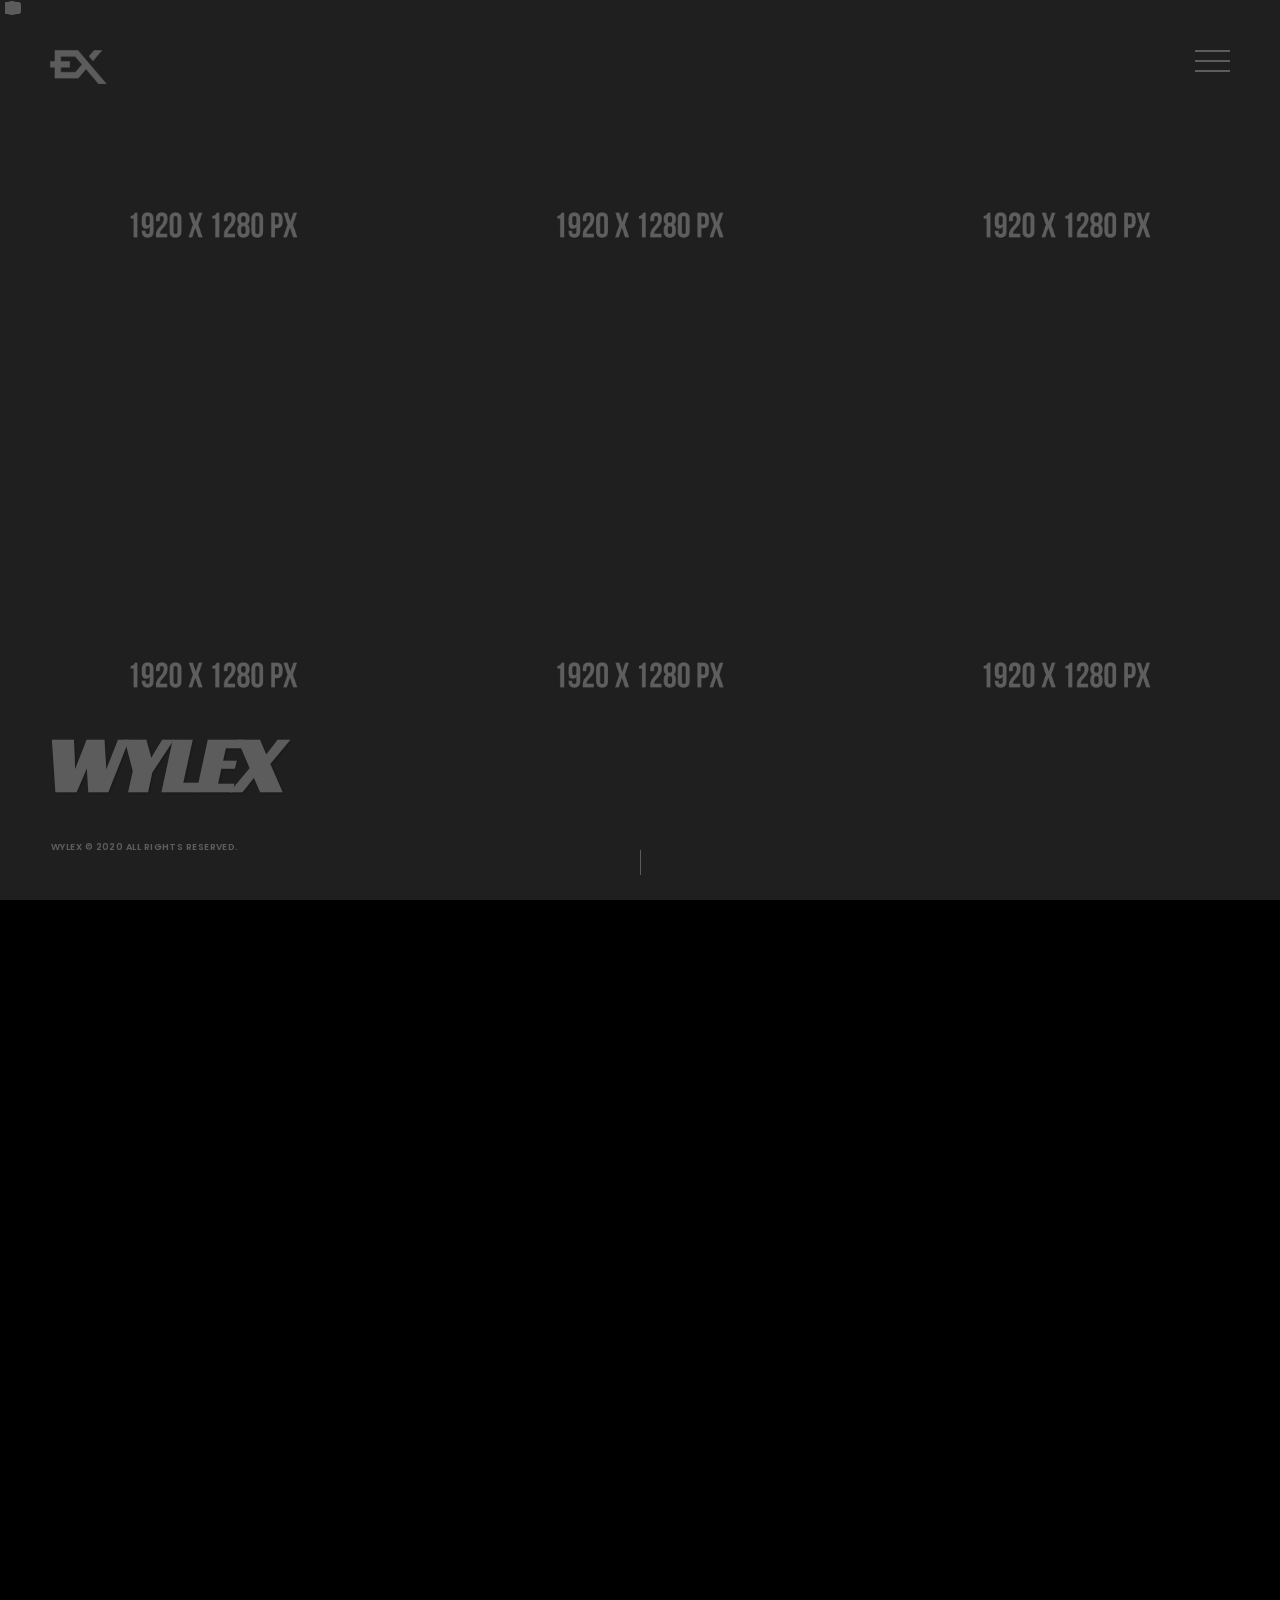
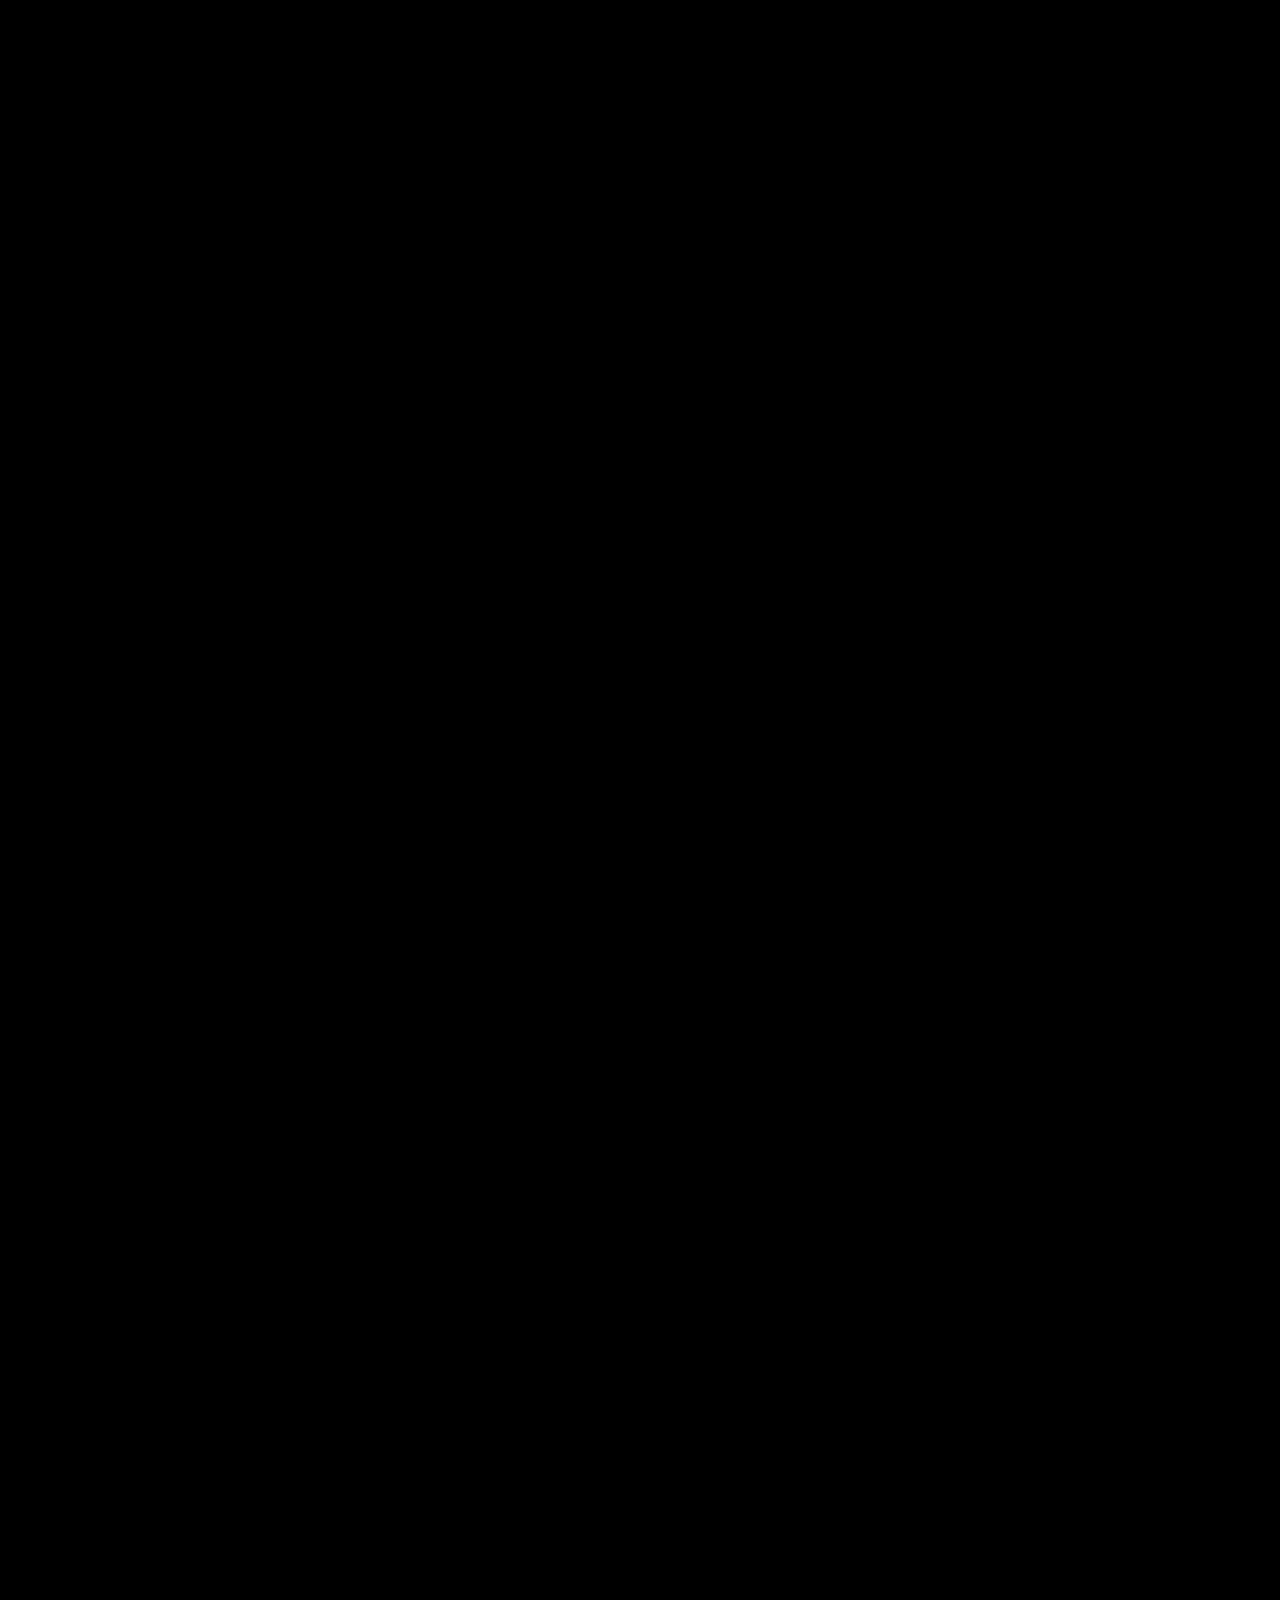
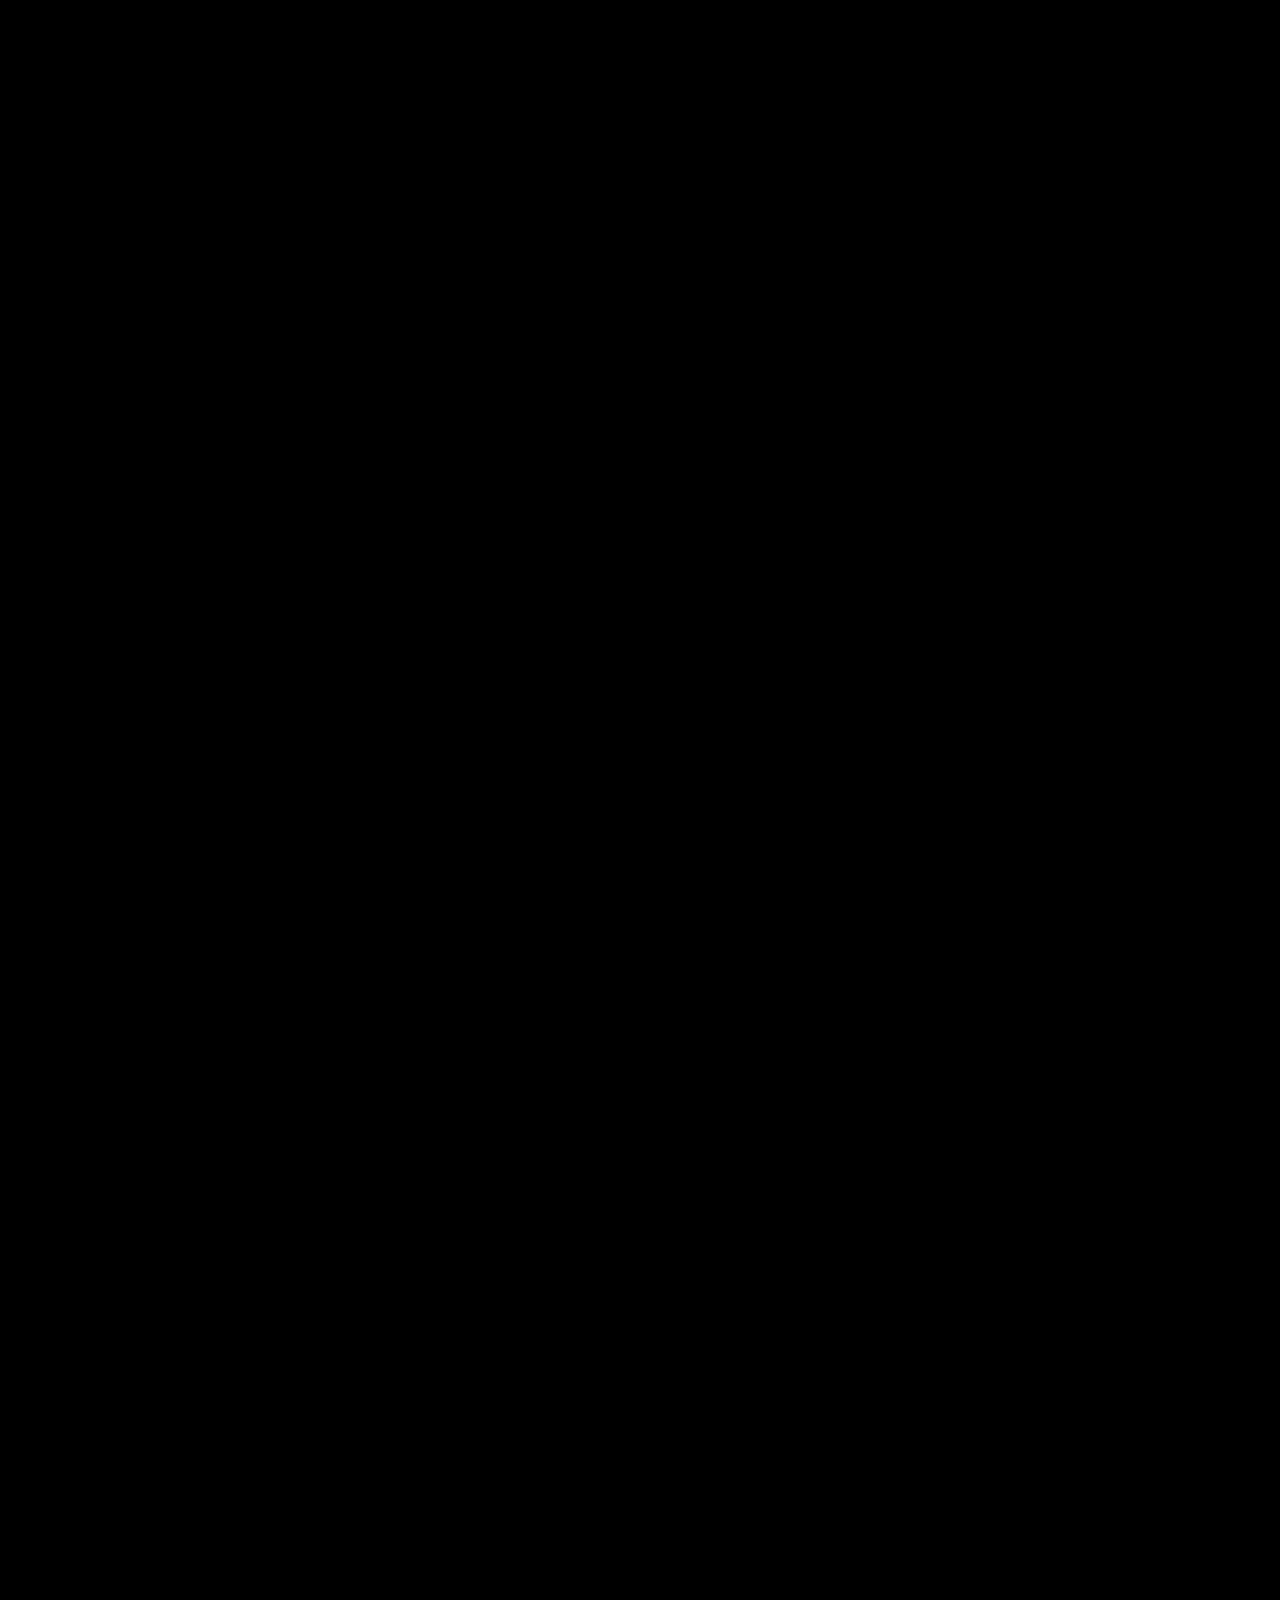
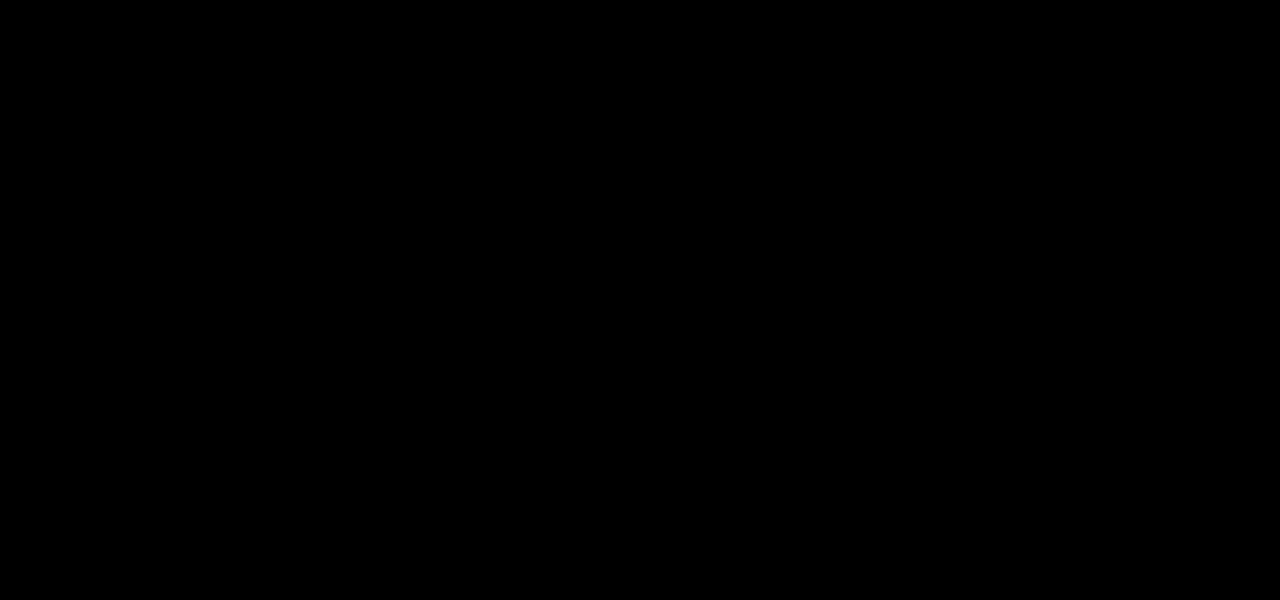
<file: index-MULTIPLE-IMAGES.html>
<!DOCTYPE html>
<html lang="en">
    <head>
        <meta charset="utf-8">
        <title>
            Wylex - Photography Portfolio Template
        </title>
        <meta content="" name="description">
        <meta content="" name="author">
        <meta content="" name="keywords">
        <meta content="height=device-height, width=device-width, initial-scale=1.0, minimum-scale=1.0, maximum-scale=1.0, user-scalable=no" name="viewport">
        <!-- Wylex v1.0 || ex nihilo || August 2020 -->
        <!-- style start -->
        <link href="css/plugins.css" media="all" rel="stylesheet" type="text/css">
        <link href="css/style.css" media="all" rel="stylesheet" type="text/css"><!-- style end -->
        <!-- google fonts start -->
        <link href="http://fonts.googleapis.com/css?family=Poppins:400,400i,500,500i,600,600i,700,700i,800,800i,900,900i%7CRacing+Sans+One" rel="stylesheet" type="text/css"><!-- google fonts end -->
    </head>
    <body>
        <!-- preloader start -->
        <div class="preloader-bg"></div>
        <div id="preloader">
            <div id="preloader-status">
                <div class="preloader-position loader">
                    <span></span>
                </div>
            </div>
        </div><!-- preloader end -->
        <!-- logo start -->
        <a class="logo element-color-switch">
        <div class="logo-img fadeIn-element"></div></a><!-- logo end -->
        <!-- navigation trigger start -->
        <div class="menu-trigger navigation-icon fadeIn-element" id="menu-mobile-btn">
            <button class="lines-button minus menu-toggle" id="menu-mobile-caller" type="button"><span class="lines inverse"></span></button>
        </div><!-- navigation trigger end -->
        <!-- navigation start -->
        <div id="ui-layer">
            <div id="menu-wrapper">
                <div id="menu-mobile">
                    <div class="menu-nav-wrapper">
                        <nav class="menu-nav">
                            <ul>
                                <li>
                                    <a class="menu-state active" href="#home">Home</a>
                                </li>
                                <li>
                                    <a class="menu-state" href="#about">About</a>
                                </li>
                                <li>
                                    <a class="menu-state" href="#services">Services</a>
                                </li>
                                <li>
                                    <a class="menu-state" href="#works">Works</a>
                                </li>
                                <li>
                                    <a class="menu-state" href="#news">News</a>
                                </li>
                                <li>
                                    <a class="menu-state" href="#contact">Contact</a>
                                </li>
                                <li class="credits">
                                    <a href="#">&copy; 2020 All Rights Reserved.</a>
                                </li>
                            </ul>
                        </nav>
                    </div>
                </div>
            </div>
        </div><!-- navigation end -->
        <!-- fullPage start -->
        <div id="fullpage">
            <!-- section home start -->
            <div class="section overlay overlay-dark-60" id="section0">
                <!-- section title start -->
                <div class="section-title section-title-home fadeIn-element">
                    <div class="section-title-heading section-title-heading-home">
                        Wylex
                    </div>
                </div><!-- section title end -->
                <!-- home bg start -->
                <div class="home-img-top-left"></div>
                <div class="home-img-top-center"></div>
                <div class="home-img-top-right"></div>
                <div class="home-img-bottom-left"></div>
                <div class="home-img-bottom-center"></div>
                <div class="home-img-bottom-right"></div><!-- home bg end -->
                <!-- bottom credits start -->
                <div class="bottom-credits fadeIn-element">
                    <a class="link-underline-home" href="#">Wylex</a> &copy; 2020 All Rights Reserved.
                </div><!-- bottom credits end -->
                <!-- social icons start -->
                <div class="social-icons-wrapper fadeIn-element">
                    <ul class="social-icons">
                        <li class="social-icon">
                            <a class="ion-social-twitter" href="#"></a>
                        </li>
                        <li class="social-icon">
                            <a class="ion-social-facebook" href="#"></a>
                        </li>
                        <li class="social-icon">
                            <a class="ion-social-googleplus" href="#"></a>
                        </li>
                        <li class="social-icon">
                            <a class="ion-social-youtube" href="#"></a>
                        </li>
                        <li class="social-icon">
                            <a class="ion-social-linkedin" href="#"></a>
                        </li>
                        <li class="social-icon">
                            <a class="ion-social-instagram" href="#"></a>
                        </li>
                        <li class="social-icon">
                            <a class="ion-social-pinterest" href="#"></a>
                        </li>
                    </ul>
                </div><!-- social icons end -->
                <!-- scroll indicator start -->
                <div class="scroll-indicator fadeIn-element">
                    <div class="scroll-indicator-wrapper">
                        <div class="scroll-line"></div>
                    </div>
                </div><!-- scroll indicator end -->
            </div><!-- section home end -->
            <!-- section about start -->
            <div class="section" id="section1">
                <!-- section title start -->
                <div class="section-title section-title-left">
                    <div class="section-title-heading">
                        About
                    </div>
                </div><!-- section title end -->
                <!-- container start -->
                <div class="container-fluid sections">
                    <!-- row start -->
                    <div class="row">
                        <!-- col start -->
                        <div class="col-md-6 col-sm-6 col-sm-push-6 nopadding">
                            <!-- about left start -->
                            <div class="slick-about">
                                <!-- about content wrapper start -->
                                <div class="about-content-wrapper">
                                    <!-- about content start -->
                                    <div class="about-content">
                                        <div class="about-content-inner">
                                            <h2 class="section-subheading section-subheading-about section-subheading-light">
                                                <span>Inspiring</span>
                                            </h2>
                                            <!-- inner divider start -->
                                            <div class="inner-divider-half"></div><!-- inner divider end -->
                                            <h2 class="section-heading section-heading-about section-heading-light">
                                                Generations
                                            </h2>
                                            <!-- inner divider start -->
                                            <div class="inner-divider"></div><!-- inner divider end -->
                                            <div class="about-txt">
                                                <p>
                                                    Lorem Ipsum is simply dummy text of the printing and typesetting industry. Lorem Ipsum has been the industry's standard dummy text ever <a class=
                                                    "link-underline" href="#">since the 1500s</a>.
                                                </p>
                                            </div>
                                        </div>
                                    </div><!-- about content end -->
                                </div><!-- about content wrapper end -->
                                <!-- about content wrapper start -->
                                <div class="about-content-wrapper">
                                    <!-- about content start -->
                                    <div class="about-content">
                                        <div class="about-content-inner">
                                            <h2 class="section-subheading section-subheading-about section-subheading-light">
                                                <span>The</span>
                                            </h2>
                                            <!-- inner divider start -->
                                            <div class="inner-divider-half"></div><!-- inner divider end -->
                                            <h2 class="section-heading section-heading-about section-heading-light">
                                                Know-how
                                            </h2>
                                            <!-- inner divider start -->
                                            <div class="inner-divider"></div><!-- inner divider end -->
                                            <!-- skills bar start -->
                                            <div class="show-skillbar">
                                                <!-- skill 1 start -->
                                                <div class="skillbar" data-percent="95">
                                                    <span class="skillbar-title">Fashion</span>
                                                    <div class="skillbar-bar"></div><span class="skill-bar-percent"></span>
                                                </div><!-- skill 1 end -->
                                                <!-- skill 2 start -->
                                                <div class="skillbar" data-percent="90">
                                                    <span class="skillbar-title">Fine-art</span>
                                                    <div class="skillbar-bar"></div><span class="skill-bar-percent"></span>
                                                </div><!-- skill 2 end -->
                                                <!-- skill 3 start -->
                                                <div class="skillbar" data-percent="85">
                                                    <span class="skillbar-title">Documentary</span>
                                                    <div class="skillbar-bar"></div><span class="skill-bar-percent"></span>
                                                </div><!-- skill 3 end -->
                                                <!-- skill 4 start -->
                                                <div class="skillbar" data-percent="80">
                                                    <span class="skillbar-title">Architectural</span>
                                                    <div class="skillbar-bar"></div><span class="skill-bar-percent"></span>
                                                </div><!-- skill 4 end -->
                                            </div><!-- skills bar end -->
                                        </div>
                                    </div><!-- about content end -->
                                </div><!-- about content wrapper end -->
                                <!-- about content wrapper start -->
                                <div class="about-content-wrapper">
                                    <!-- about content start -->
                                    <div class="about-content">
                                        <div class="about-content-inner">
                                            <h2 class="section-subheading section-subheading-about section-subheading-light">
                                                <span>The</span>
                                            </h2>
                                            <!-- inner divider start -->
                                            <div class="inner-divider-half"></div><!-- inner divider end -->
                                            <h2 class="section-heading section-heading-about section-heading-light">
                                                Facts
                                            </h2>
                                            <!-- inner divider start -->
                                            <div class="inner-divider"></div><!-- inner divider end -->
                                            <!-- facts counter start -->
                                            <div class="facts-counter-wrapper">
                                                <!-- col start -->
                                                <div class="col-xs-6 col-sm-6 col-md-3">
                                                    <!-- fact 1 start -->
                                                    <div class="facts-counter-number">
                                                        8
                                                    </div>
                                                    <div class="facts-counter-description">
                                                        <i class="ion-ios-timer-outline facts-counter-description-img"></i> <span class="facts-counter-title">Years</span>
                                                    </div><!-- fact 1 end -->
                                                </div><!-- col end -->
                                                <!-- col start -->
                                                <div class="col-xs-6 col-sm-6 col-md-3">
                                                    <!-- fact 2 start -->
                                                    <div class="facts-counter-number">
                                                        98
                                                    </div>
                                                    <div class="facts-counter-description">
                                                        <i class="ion-ios-photos-outline facts-counter-description-img"></i> <span class="facts-counter-title">Items</span>
                                                    </div><!-- fact 2 end -->
                                                </div><!-- col end -->
                                                <!-- clearfix start -->
                                                <div class="clearfix visible-xs-block"></div><!-- clearfix end -->
                                                <!-- col start -->
                                                <div class="col-xs-6 col-sm-6 col-md-3">
                                                    <!-- fact 3 start -->
                                                    <div class="facts-counter-number facts-counter-add-space">
                                                        7690
                                                    </div>
                                                    <div class="facts-counter-description">
                                                        <i class="ion-ios-world-outline facts-counter-description-img"></i> <span class="facts-counter-title">Clients</span>
                                                    </div><!-- fact 3 end -->
                                                </div><!-- col end -->
                                                <!-- col start -->
                                                <div class="col-xs-6 col-sm-6 col-md-3">
                                                    <!-- fact 4 start -->
                                                    <div class="facts-counter-number facts-counter-add-space">
                                                        445
                                                    </div>
                                                    <div class="facts-counter-description">
                                                        <i class="ion-ios-people facts-counter-description-img"></i> <span class="facts-counter-title">Followers</span>
                                                    </div><!-- fact 4 end -->
                                                </div><!-- col end -->
                                            </div><!-- facts counter end -->
                                        </div>
                                    </div><!-- about content end -->
                                </div><!-- about content wrapper end -->
                            </div><!-- about left end -->
                        </div><!-- col end -->
                        <!-- col start -->
                        <div class="col-md-6 col-sm-6 col-sm-pull-6 nopadding">
                            <!-- about right start -->
                            <div class="overlay overlay-inverse-dark-70">
                                <!-- about bg IMG start -->
                                <div class="about-bg-wrapper">
                                    <div class="about-bg"></div>
                                </div><!-- about bg IMG end -->
                            </div><!-- about right end -->
                        </div><!-- col end -->
                    </div><!-- row end -->
                </div><!-- container end -->
            </div><!-- section about end -->
            <!-- section services start -->
            <div class="section" id="section2">
                <!-- section title start -->
                <div class="section-title section-title-left">
                    <div class="section-title-heading">
                        Services
                    </div>
                </div><!-- section title end -->
                <!-- container start -->
                <div class="container-fluid sections">
                    <!-- row start -->
                    <div class="row">
                        <!-- col start -->
                        <div class="col-md-6 col-sm-6 nopadding">
                            <!-- services container start -->
                            <div class="services-container element-color-switch">
                                <!-- center container start -->
                                <div class="center-container">
                                    <!-- center block start -->
                                    <div class="center-block">
                                        <!-- services content start -->
                                        <div class="services-content services-content-light">
                                            <div class="services-content-inner">
                                                <h2 class="section-subheading section-subheading-about section-subheading-dark">
                                                    <span>The Importance of Being</span>
                                                </h2>
                                                <!-- inner divider start -->
                                                <div class="inner-divider-half"></div><!-- inner divider end -->
                                                <h2 class="section-heading section-heading-about section-heading-dark">
                                                    Punctual
                                                </h2>
                                                <!-- inner divider start -->
                                                <div class="inner-divider"></div><!-- inner divider end -->
                                                <p class="services-txt services-txt-dark">
                                                    Lorem Ipsum is simply dummy text of the printing and typesetting industry. Lorem Ipsum has been the industry's standard dummy text ever <a class=
                                                    "link-underline link-underline-dark" href="#">since the 1500s</a>.
                                                </p>
                                            </div>
                                        </div><!-- services content end -->
                                    </div><!-- center block end -->
                                </div><!-- center container end -->
                            </div><!-- services container end -->
                        </div><!-- col end -->
                        <!-- col start -->
                        <div class="col-md-6 col-sm-6 nopadding">
                            <!-- slick services start -->
                            <div class="slick-services overlay overlay-inverse-dark-35">
                                <!-- services carousel item img start -->
                                <div class="services-bg-wrapper">
                                    <div class="services-bg services-bg-1"></div>
                                </div><!-- services carousel item img end -->
                                <!-- services carousel item img start -->
                                <div class="services-bg-wrapper">
                                    <div class="services-bg services-bg-2"></div>
                                </div><!-- services carousel item img end -->
                                <!-- services carousel item img start -->
                                <div class="services-bg-wrapper">
                                    <div class="services-bg services-bg-3"></div>
                                </div><!-- services carousel item img end -->
                            </div><!-- slick services end -->
                        </div><!-- col end -->
                        <!-- col start -->
                        <div class="col-md-6 col-sm-6 col-sm-push-6 nopadding">
                            <!-- services container start -->
                            <div class="services-container services-container-dark">
                                <!-- center container start -->
                                <div class="center-container">
                                    <!-- center block start -->
                                    <div class="center-block">
                                        <!-- services content start -->
                                        <div class="services-content">
                                            <div class="services-content-inner">
                                                <h2 class="section-subheading section-subheading-about section-subheading-light">
                                                    <span>The Customer is</span>
                                                </h2>
                                                <!-- inner divider start -->
                                                <div class="inner-divider-half"></div><!-- inner divider end -->
                                                <h2 class="section-heading section-heading-about section-heading-light">
                                                    King
                                                </h2>
                                                <!-- inner divider start -->
                                                <div class="inner-divider"></div><!-- inner divider end -->
                                                <div class="services-txt">
                                                    <p>
                                                        Lorem Ipsum is simply dummy text of the printing and typesetting industry. Lorem Ipsum has been the industry's standard dummy text ever
                                                        <a class="link-underline" href="#">since the 1500s</a>.
                                                    </p>
                                                </div>
                                            </div>
                                        </div><!-- services content end -->
                                    </div><!-- center block end -->
                                </div><!-- center container end -->
                            </div><!-- services container end -->
                        </div><!-- col end -->
                        <!-- col start -->
                        <div class="col-md-6 col-sm-6 col-sm-pull-6 nopadding">
                            <!-- slick services start -->
                            <div class="slick-services overlay overlay-inverse-dark-35">
                                <!-- services carousel item img start -->
                                <div class="services-bg-wrapper">
                                    <div class="services-bg services-bg-4"></div>
                                </div><!-- services carousel item img end -->
                                <!-- services carousel item img start -->
                                <div class="services-bg-wrapper">
                                    <div class="services-bg services-bg-5"></div>
                                </div><!-- services carousel item img end -->
                                <!-- services carousel item img start -->
                                <div class="services-bg-wrapper">
                                    <div class="services-bg services-bg-6"></div>
                                </div><!-- services carousel item img end -->
                            </div><!-- slick services end -->
                        </div><!-- col end -->
                    </div><!-- row end -->
                </div><!-- container end -->
            </div><!-- section services end -->
            <!-- section works start -->
            <div class="section" id="section3">
                <!-- section title start -->
                <div class="section-title section-title-left">
                    <div class="section-title-heading">
                        Works
                    </div>
                </div><!-- section title end -->
                <!-- works IMG carousel wrapper start -->
                <div class="works-page-img-wrapper">
                    <!-- works IMG carousel start -->
                    <div class="owl-carousel" id="works-page-img-carousel">
                        <!-- works IMG carousel item start -->
                        <div>
                            <!-- works IMG carousel item start -->
                            <div class="item item-grid-size works-page-img-carousel-item works-page-img-carousel-item-1 overlay overlay-inverse-dark-35">
                                <!-- works item IMG hover effect start -->
                                <a class="link-wrap popup-photo" href="img/works/works-large/works-page-img-carousel-item-large-1.jpg"><span></span><span></span></a><!-- works item IMG hover effect end -->
                                <!-- works item description start -->
                                <div class="description">
                                    <h3>
                                        Design
                                    </h3><span>Lorem ipsum dolor sit amet.</span>
                                </div><!-- works item description end -->
                            </div><!-- works IMG carousel item end -->
                        </div><!-- works IMG carousel item end -->
                        <!-- works IMG carousel item start -->
                        <div>
                            <!-- works IMG carousel item start -->
                            <div class="item item-grid-size works-page-img-carousel-item works-page-img-carousel-item-2 overlay overlay-inverse-dark-35">
                                <!-- works item IMG hover effect start -->
                                <a class="link-wrap" data-lity="" href="https://www.youtube.com/watch?v=EBt3AxyvOOw"><span></span><span></span></a><!-- works item IMG hover effect end -->
                                <!-- works item description start -->
                                <div class="description">
                                    <h3>
                                        Print
                                    </h3><span>Lorem ipsum dolor sit amet.</span>
                                </div><!-- works item description end -->
                            </div><!-- works IMG carousel item end -->
                        </div><!-- works IMG carousel item end -->
                        <!-- works IMG carousel item start -->
                        <div>
                            <!-- works IMG carousel item start -->
                            <div class="item item-grid-size works-page-img-carousel-item works-page-img-carousel-item-3 overlay overlay-inverse-dark-35">
                                <!-- works item IMG hover effect start -->
                                <a class="link-wrap popup-photo" href="img/works/works-large/works-page-img-carousel-item-large-3.jpg"><span></span><span></span></a><!-- works item IMG hover effect end -->
                                <!-- works item description start -->
                                <div class="description">
                                    <h3>
                                        Design
                                    </h3><span>Lorem ipsum dolor sit amet.</span>
                                </div><!-- works item description end -->
                            </div><!-- works IMG carousel item end -->
                        </div><!-- works IMG carousel item end -->
                        <!-- works IMG carousel item start -->
                        <div>
                            <!-- works IMG carousel item start -->
                            <div class="item item-grid-size works-page-img-carousel-item works-page-img-carousel-item-4 overlay overlay-inverse-dark-35">
                                <!-- works item IMG hover effect start -->
                                <a class="link-wrap popup-photo" href="img/works/works-large/works-page-img-carousel-item-large-4.jpg"><span></span><span></span></a><!-- works item IMG hover effect end -->
                                <!-- works item description start -->
                                <div class="description">
                                    <h3>
                                        Print
                                    </h3><span>Lorem ipsum dolor sit amet.</span>
                                </div><!-- works item description end -->
                            </div><!-- works IMG carousel item end -->
                        </div><!-- works IMG carousel item end -->
                        <!-- works IMG carousel item start -->
                        <div>
                            <!-- works IMG carousel item start -->
                            <div class="item item-grid-size works-page-img-carousel-item works-page-img-carousel-item-5 overlay overlay-inverse-dark-35">
                                <!-- works item IMG hover effect start -->
                                <a class="link-wrap" data-lity="" href="https://vimeo.com/15789899"><span></span><span></span></a><!-- works item IMG hover effect end -->
                                <!-- works item description start -->
                                <div class="description">
                                    <h3>
                                        Design
                                    </h3><span>Lorem ipsum dolor sit amet.</span>
                                </div><!-- works item description end -->
                            </div><!-- works IMG carousel item end -->
                        </div><!-- works IMG carousel item end -->
                        <!-- works IMG carousel item start -->
                        <div>
                            <!-- works IMG carousel item start -->
                            <div class="item item-grid-size works-page-img-carousel-item works-page-img-carousel-item-6 overlay overlay-inverse-dark-35">
                                <!-- works item IMG hover effect start -->
                                <a class="link-wrap popup-photo" href="img/works/works-large/works-page-img-carousel-item-large-6.jpg"><span></span><span></span></a><!-- works item IMG hover effect end -->
                                <!-- works item description start -->
                                <div class="description">
                                    <h3>
                                        Print
                                    </h3><span>Lorem ipsum dolor sit amet.</span>
                                </div><!-- works item description end -->
                            </div><!-- works IMG carousel item end -->
                        </div><!-- works IMG carousel item end -->
                    </div><!-- works IMG carousel end -->
                </div><!-- works IMG carousel wrapper end -->
            </div><!-- section works end -->
            <!-- section news start -->
            <div class="section" id="section4">
                <!-- section title start -->
                <div class="section-title section-title-left">
                    <div class="section-title-heading">
                        News
                    </div>
                </div><!-- section title end -->
                <!-- news IMG carousel wrapper start -->
                <div class="news-page-img-wrapper">
                    <!-- news IMG carousel start -->
                    <div class="owl-carousel" id="news-page-img-carousel">
                        <!-- news IMG carousel item start -->
                        <div class="item item-grid-size news-page-img-carousel-item news-page-img-carousel-item-1 overlay overlay-inverse-dark-35">
                            <!-- news item IMG hover effect start -->
                            <a class="link-wrap c-btn-news" data-id="news-more-1"><span></span><span></span></a><!-- news item IMG hover effect end -->
                            <!-- news item description start -->
                            <div class="description">
                                <h4>
                                    Simplicity is complex
                                </h4><span>Lorem ipsum dolor sit amet.</span>
                            </div><!-- news item description end -->
                        </div><!-- news IMG carousel item end -->
                        <!-- news IMG carousel item start -->
                        <div class="item item-grid-size news-page-img-carousel-item news-page-img-carousel-item-2 overlay overlay-inverse-dark-35">
                            <!-- news item IMG hover effect start -->
                            <a class="link-wrap c-btn-news" data-id="news-more-2"><span></span><span></span></a><!-- news item IMG hover effect end -->
                            <!-- news item description start -->
                            <div class="description">
                                <h4>
                                    Design is a process
                                </h4><span>Lorem ipsum dolor sit amet.</span>
                            </div><!-- news item description end -->
                        </div><!-- news IMG carousel item end -->
                        <!-- news IMG carousel item start -->
                        <div class="item item-grid-size news-page-img-carousel-item news-page-img-carousel-item-3 overlay overlay-inverse-dark-35">
                            <!-- news item IMG hover effect start -->
                            <a class="link-wrap c-btn-news" data-id="news-more-3"><span></span><span></span></a><!-- news item IMG hover effect end -->
                            <!-- news item description start -->
                            <div class="description">
                                <h4>
                                    Aesthetic is a decision
                                </h4><span>Lorem ipsum dolor sit amet.</span>
                            </div><!-- news item description end -->
                        </div><!-- news IMG carousel item end -->
                        <!-- news IMG carousel item start -->
                        <div class="item item-grid-size news-page-img-carousel-item news-page-img-carousel-item-4 overlay overlay-inverse-dark-35">
                            <!-- news item IMG hover effect start -->
                            <a class="link-wrap c-btn-news" data-id="news-more-4"><span></span><span></span></a><!-- news item IMG hover effect end -->
                            <!-- news item description start -->
                            <div class="description">
                                <h4>
                                    Style is everything
                                </h4><span>Lorem ipsum dolor sit amet.</span>
                            </div><!-- news item description end -->
                        </div><!-- news IMG carousel item end -->
                    </div><!-- news IMG carousel end -->
                </div><!-- news IMG carousel wrapper end -->
                <!-- news MORE carousel item start -->
                <div class="news-more-1 panel-left panel-left-bg-all panel-left-bg-1 overlay overlay-inverse-dark-35"></div>
                <div class="news-more-1 panel-right">
                    <!-- center container start -->
                    <div class="center-container">
                        <!-- center block start -->
                        <div class="center-block">
                            <!-- news MORE carousel content start -->
                            <div class="img-fullwidth-wrapper">
                                <div class="news-content">
                                    <div class="news-content-inner">
                                        <!-- news modal content start -->
                                        <div class="news-modal-content-inner">
                                            <h2 class="section-subheading section-subheading-about section-subheading-dark">
                                                <span>Simplicity is</span>
                                            </h2>
                                            <!-- inner divider start -->
                                            <div class="inner-divider-half"></div><!-- inner divider end -->
                                            <h2 class="section-heading section-heading-about section-heading-dark">
                                                Complex
                                            </h2>
                                            <!-- inner divider start -->
                                            <div class="inner-divider"></div><!-- inner divider end -->
                                            <p class="news-modal-txt news-modal-txt-dark">
                                                Lorem Ipsum is simply dummy text of the printing and typesetting industry. Lorem Ipsum has been the industry's standard dummy text ever <a class=
                                                "link-underline link-underline-dark" href="#">since the 1500s</a>.
                                            </p>
                                            <!-- inner divider start -->
                                            <div class="inner-divider"></div><!-- inner divider end -->
                                            <!-- news modal closer start -->
                                            <div class="news-modal-close-wrapper">
                                                <div class="the-button inverse-dark">
                                                    Close
                                                </div>
                                            </div><!-- news modal closer end -->
                                        </div><!-- news modal content end -->
                                    </div>
                                </div>
                            </div><!-- news MORE carousel content end -->
                        </div><!-- center block end -->
                    </div><!-- center container end -->
                </div><!-- news MORE carousel item end -->
                <!-- news MORE carousel item start -->
                <div class="news-more-2 panel-left panel-left-bg-all panel-left-bg-2 overlay overlay-inverse-dark-35"></div>
                <div class="news-more-2 panel-right">
                    <!-- center container start -->
                    <div class="center-container">
                        <!-- center block start -->
                        <div class="center-block">
                            <!-- news MORE carousel content start -->
                            <div class="img-fullwidth-wrapper">
                                <div class="news-content">
                                    <div class="news-content-inner">
                                        <!-- news modal content start -->
                                        <div class="news-modal-content-inner">
                                            <h2 class="section-subheading section-subheading-about section-subheading-dark">
                                                <span>Design is a</span>
                                            </h2>
                                            <!-- inner divider start -->
                                            <div class="inner-divider-half"></div><!-- inner divider end -->
                                            <h2 class="section-heading section-heading-about section-heading-dark">
                                                Process
                                            </h2>
                                            <!-- inner divider start -->
                                            <div class="inner-divider"></div><!-- inner divider end -->
                                            <p class="news-modal-txt news-modal-txt-dark">
                                                Lorem Ipsum is simply dummy text of the printing and typesetting industry. Lorem Ipsum has been the industry's standard dummy text ever <a class=
                                                "link-underline link-underline-dark" href="#">since the 1500s</a>.
                                            </p>
                                            <!-- inner divider start -->
                                            <div class="inner-divider"></div><!-- inner divider end -->
                                            <!-- news modal closer start -->
                                            <div class="news-modal-close-wrapper">
                                                <div class="the-button inverse-dark">
                                                    Close
                                                </div>
                                            </div><!-- news modal closer end -->
                                        </div><!-- news modal content end -->
                                    </div>
                                </div>
                            </div><!-- news MORE carousel content end -->
                        </div><!-- center block end -->
                    </div><!-- center container end -->
                </div><!-- news MORE carousel item end -->
                <!-- news MORE carousel item start -->
                <div class="news-more-3 panel-left panel-left-bg-all panel-left-bg-3 overlay overlay-inverse-dark-35"></div>
                <div class="news-more-3 panel-right">
                    <!-- center container start -->
                    <div class="center-container">
                        <!-- center block start -->
                        <div class="center-block">
                            <!-- news MORE carousel content start -->
                            <div class="img-fullwidth-wrapper">
                                <div class="news-content">
                                    <div class="news-content-inner">
                                        <!-- news modal content start -->
                                        <div class="news-modal-content-inner">
                                            <h2 class="section-subheading section-subheading-about section-subheading-dark">
                                                <span>Aesthetic is a</span>
                                            </h2>
                                            <!-- inner divider start -->
                                            <div class="inner-divider-half"></div><!-- inner divider end -->
                                            <h2 class="section-heading section-heading-about section-heading-dark">
                                                Decision
                                            </h2>
                                            <!-- inner divider start -->
                                            <div class="inner-divider"></div><!-- inner divider end -->
                                            <p class="news-modal-txt news-modal-txt-dark">
                                                Lorem Ipsum is simply dummy text of the printing and typesetting industry. Lorem Ipsum has been the industry's standard dummy text ever <a class=
                                                "link-underline link-underline-dark" href="#">since the 1500s</a>.
                                            </p>
                                            <!-- inner divider start -->
                                            <div class="inner-divider"></div><!-- inner divider end -->
                                            <!-- news modal closer start -->
                                            <div class="news-modal-close-wrapper">
                                                <div class="the-button inverse-dark">
                                                    Close
                                                </div>
                                            </div><!-- news modal closer end -->
                                        </div><!-- news modal content end -->
                                    </div>
                                </div>
                            </div><!-- news MORE carousel content end -->
                        </div><!-- center block end -->
                    </div><!-- center container end -->
                </div><!-- news MORE carousel item end -->
                <!-- news MORE carousel item start -->
                <div class="news-more-4 panel-left panel-left-bg-all panel-left-bg-4 overlay overlay-inverse-dark-35"></div>
                <div class="news-more-4 panel-right">
                    <!-- center container start -->
                    <div class="center-container">
                        <!-- center block start -->
                        <div class="center-block">
                            <!-- news MORE carousel content start -->
                            <div class="img-fullwidth-wrapper">
                                <div class="news-content">
                                    <div class="news-content-inner">
                                        <!-- news modal content start -->
                                        <div class="news-modal-content-inner">
                                            <h2 class="section-subheading section-subheading-about section-subheading-dark">
                                                <span>Style is</span>
                                            </h2>
                                            <!-- inner divider start -->
                                            <div class="inner-divider-half"></div><!-- inner divider end -->
                                            <h2 class="section-heading section-heading-about section-heading-dark">
                                                Everything
                                            </h2>
                                            <!-- inner divider start -->
                                            <div class="inner-divider"></div><!-- inner divider end -->
                                            <p class="news-modal-txt news-modal-txt-dark">
                                                Lorem Ipsum is simply dummy text of the printing and typesetting industry. Lorem Ipsum has been the industry's standard dummy text ever <a class=
                                                "link-underline link-underline-dark" href="#">since the 1500s</a>.
                                            </p>
                                            <!-- inner divider start -->
                                            <div class="inner-divider"></div><!-- inner divider end -->
                                            <!-- news modal closer start -->
                                            <div class="news-modal-close-wrapper">
                                                <div class="the-button inverse-dark">
                                                    Close
                                                </div>
                                            </div><!-- news modal closer end -->
                                        </div><!-- news modal content end -->
                                    </div>
                                </div>
                            </div><!-- news MORE carousel content end -->
                        </div><!-- center block end -->
                    </div><!-- center container end -->
                </div><!-- news MORE carousel item end -->
            </div><!-- section news end -->
            <!-- section contact start -->
            <div class="section" id="section5">
                <!-- section title start -->
                <div class="section-title section-title-left">
                    <div class="section-title-heading">
                        Contact
                    </div>
                </div><!-- section title end -->
                <!-- container start -->
                <div class="container-fluid sections">
                    <!-- row start -->
                    <div class="row">
                        <!-- col start -->
                        <div class="col-md-6 col-sm-6 col-sm-push-6 nopadding">
                            <!-- contact left start -->
                            <div class="contact-container element-color-switch-reverse contact-reset">
                                <!-- center container start -->
                                <div class="center-container">
                                    <!-- center block start -->
                                    <div class="center-block">
                                        <!-- contact content start -->
                                        <div class="contact-content contact-content-light">
                                            <div class="contact-content-inner">
                                                <h2 class="section-subheading section-subheading-about section-subheading-dark">
                                                    <span>Get In Touch</span>
                                                </h2>
                                                <!-- inner divider start -->
                                                <div class="inner-divider-half"></div><!-- inner divider end -->
                                                <h2 class="section-heading section-heading-about section-heading-dark">
                                                    With Us, Sir
                                                </h2>
                                                <!-- inner divider start -->
                                                <div class="inner-divider"></div><!-- inner divider end -->
                                                <div class="contact-txt contact-txt-dark">
                                                    <p>
                                                        ex Inc., Touchdown Dr 1176<br>
                                                        United States
                                                    </p>
                                                </div>
                                                <!-- inner divider start -->
                                                <div class="inner-divider"></div><!-- inner divider end -->
                                                <div class="contact-txt contact-txt-dark">
                                                    <p>
                                                        <strong>Email:</strong><br>
                                                        <span class="contact-info-mail"><a class="link-underline link-underline-dark" href=
                                                        "mailto:contact@domainname.com">contact@domainname.com</a></span>
                                                    </p>
                                                    <!-- inner divider start -->
                                                    <div class="inner-divider"></div><!-- inner divider end -->
                                                    <!-- contact form launcher start -->
                                                    <div class="contact-modal-launcher-wrapper">
                                                        <div class="the-button contact-modal-launcher">
                                                            Use the form
                                                        </div>
                                                    </div><!-- contact form launcher end -->
                                                </div>
                                            </div>
                                        </div><!-- contact content end -->
                                    </div><!-- center block end -->
                                </div><!-- center container end -->
                            </div><!-- contact left end -->
                        </div><!-- col end -->
                        <!-- col start -->
                        <div class="col-md-6 col-sm-6 col-sm-pull-6 nopadding">
                            <!-- contact right start -->
                            <div class="overlay overlay-inverse-dark-35">
                                <!-- contact bg IMG start -->
                                <div class="contact-bg-wrapper">
                                    <div class="contact-bg"></div>
                                </div><!-- contact bg IMG end -->
                            </div><!-- contact right end -->
                        </div><!-- col end -->
                    </div><!-- row end -->
                </div><!-- container end -->
                <!-- contact modal start -->
                <div class="contact-modal">
                    <!-- container start -->
                    <div class="container">
                        <!-- center container start -->
                        <div class="center-container-contact-modal">
                            <!-- center block start -->
                            <div class="center-block-contact-modal">
                                <!-- row start -->
                                <div class="row">
                                    <!-- col start -->
                                    <div class="col-lg-12">
                                        <!-- contact modal content start -->
                                        <div class="contact-content-inner-modal">
                                            <!-- contact form start -->
                                            <div id="contact-form">
                                                <form action="contact.php" id="form" method="post" name="send">
                                                    <!-- col start -->
                                                    <div class="col-sm-12 col-md-12 col-lg-4">
                                                        <input class="requiredField name" id="name" name="name" placeholder="Name" type="text">
                                                    </div><!-- col end -->
                                                    <!-- col start -->
                                                    <div class="col-sm-12 col-md-12 col-lg-4">
                                                        <input class="requiredField email" id="email" name="email" placeholder="Email" type="text">
                                                    </div><!-- col end -->
                                                    <!-- col start -->
                                                    <div class="col-sm-12 col-md-12 col-lg-4">
                                                        <input class="requiredField subject" id="subject" name="subject" placeholder="Subject" type="text">
                                                    </div><!-- col end -->
                                                    <div class="make-space">
                                                        <textarea class="requiredField message" id="message" name="message" placeholder="Message"></textarea>
                                                    </div>
                                                    <!-- contact form submit button start -->
                                                    <div class="contact-form-submit-wrapper">
                                                        <button class="the-button the-button-light" id="submit" type="submit"><span>Submit</span></button>
                                                    </div><!-- contact form submit button end -->
                                                </form>
                                            </div><!-- contact form end -->
                                            <!-- inner divider start -->
                                            <div class="inner-divider"></div><!-- inner divider end -->
                                            <!-- contact form closer start -->
                                            <div class="contact-modal-closer">
                                                <span class="ion-close"></span>
                                            </div><!-- contact form closer end -->
                                        </div><!-- contact modal content end -->
                                    </div><!-- col end -->
                                </div><!-- row end -->
                            </div><!-- center block end -->
                        </div><!-- center container end -->
                    </div><!-- container end -->
                </div><!-- contact modal end -->
            </div><!-- section contact end -->
        </div><!-- fullPage end -->
        <!-- scripts start -->
        <script src="js/plugins.js">
        </script> 
        <script src="js/wylex.js">
        </script><!-- scripts end -->
    </body>
</html>
</file>
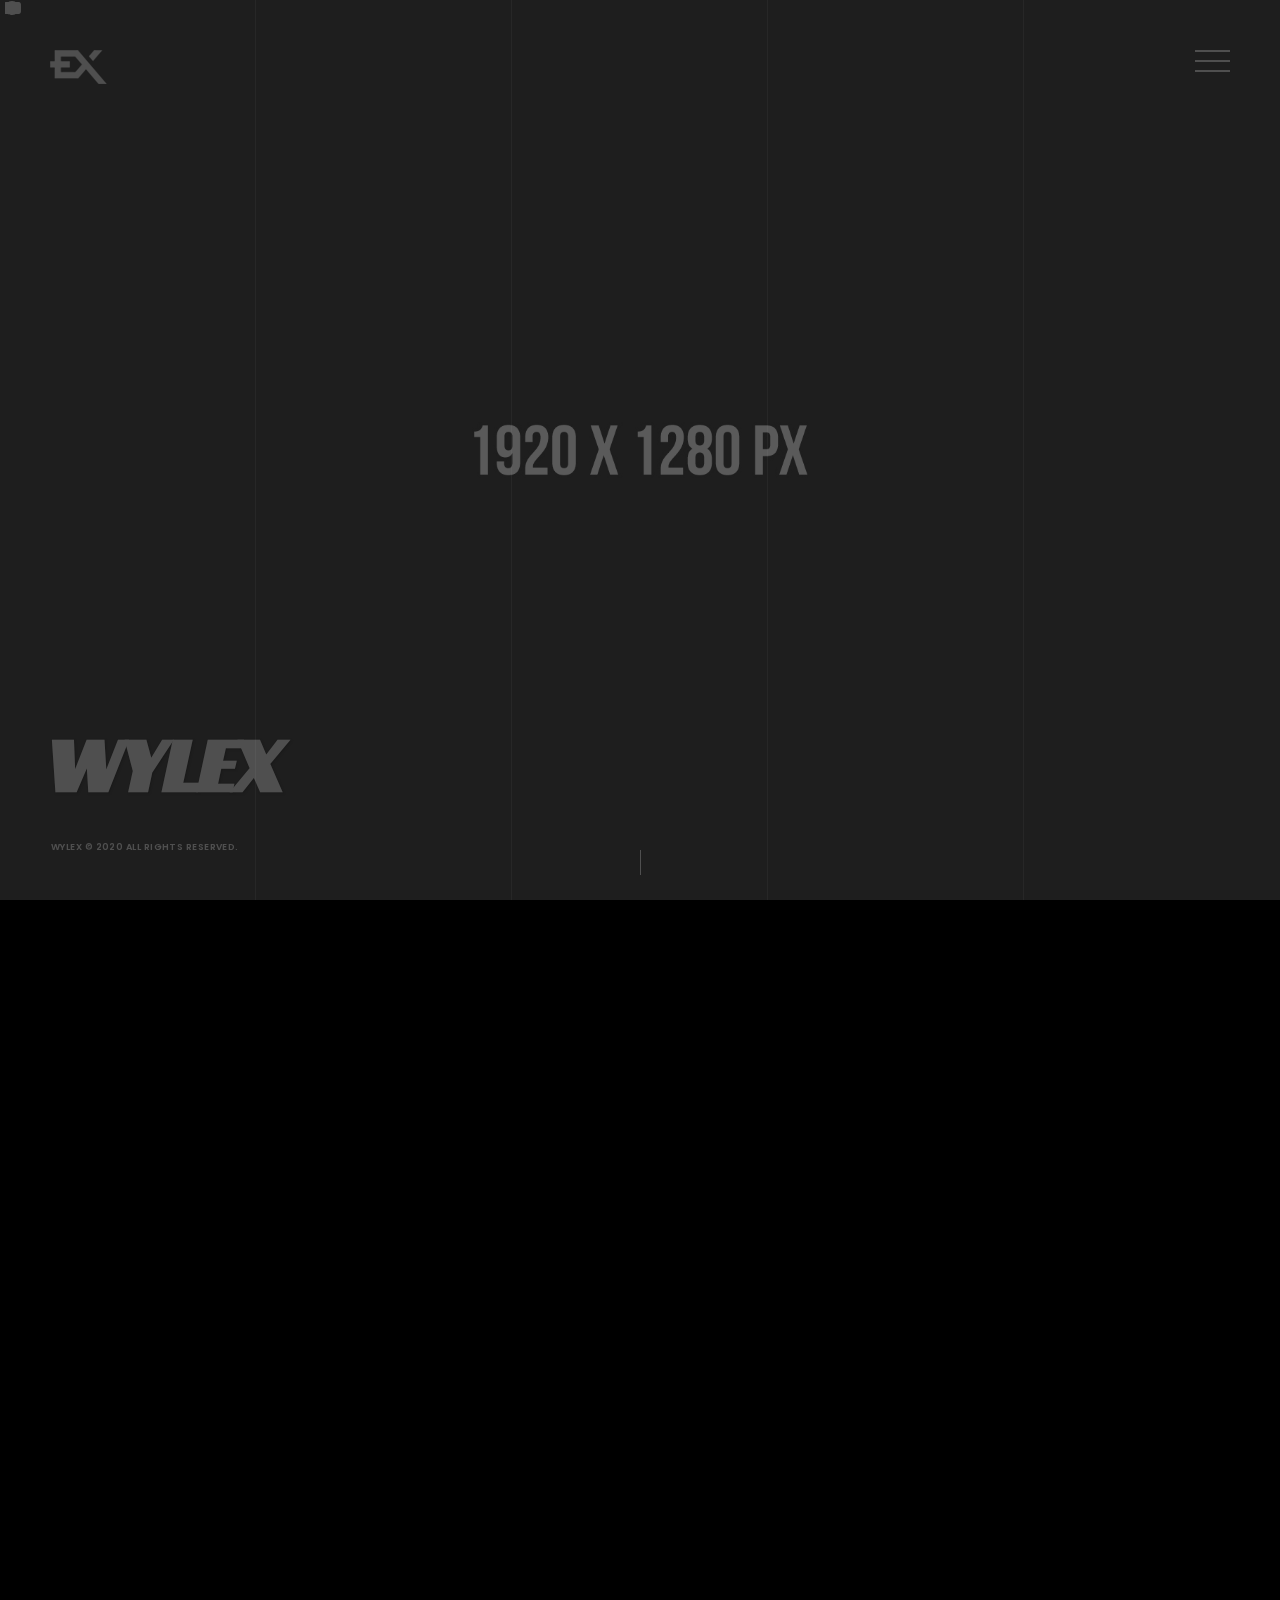
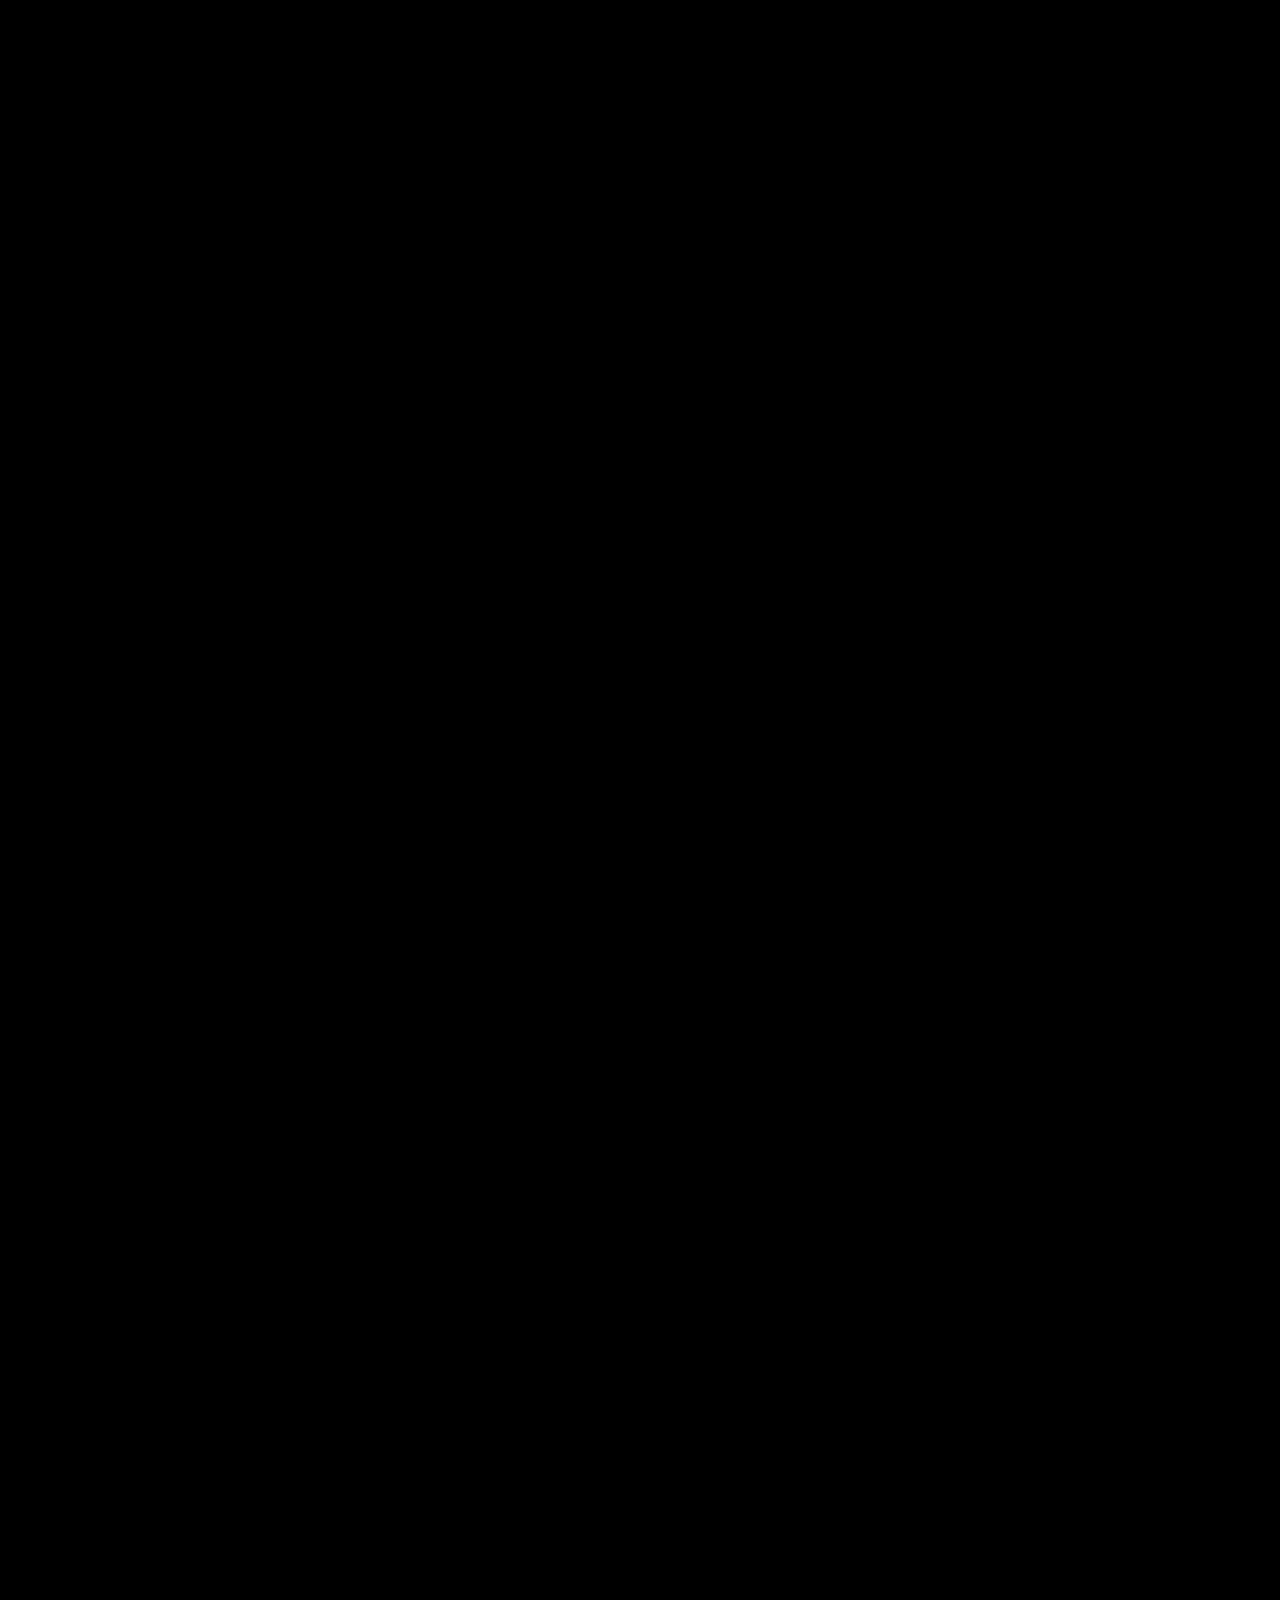
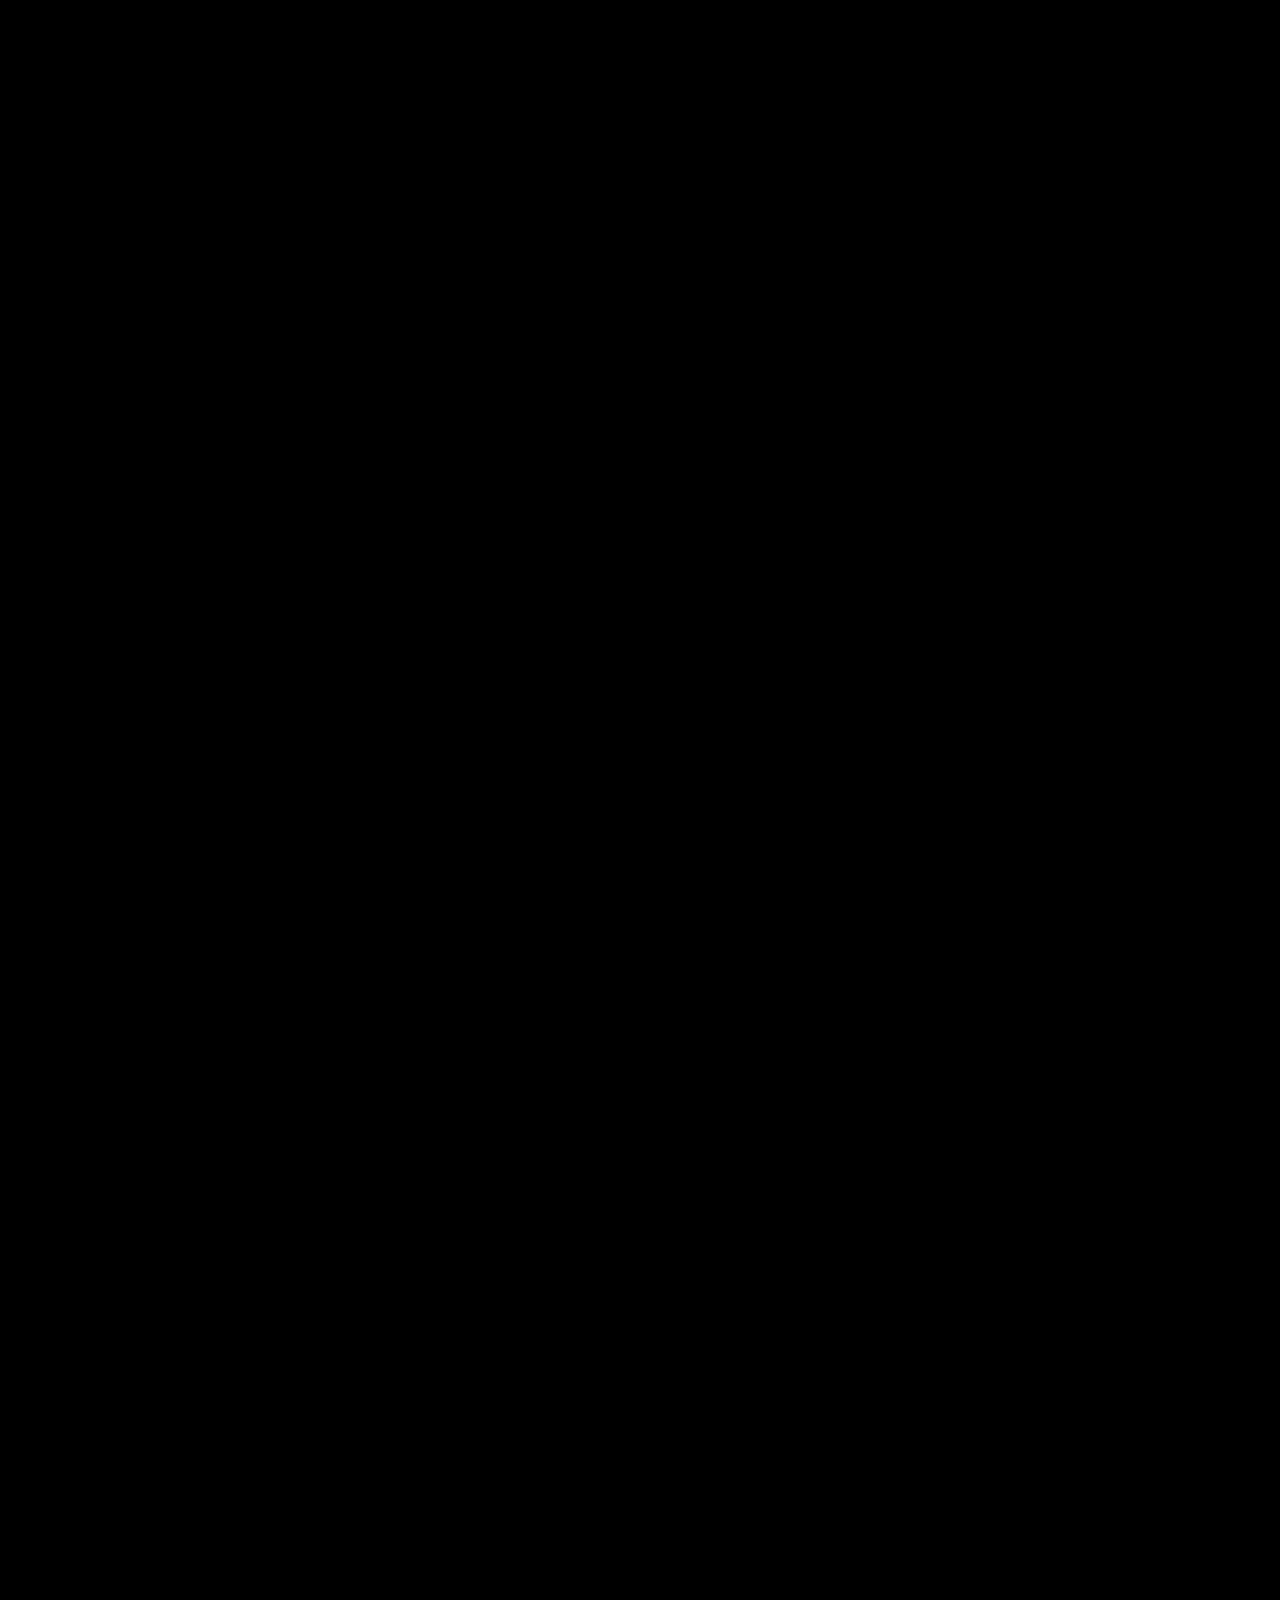
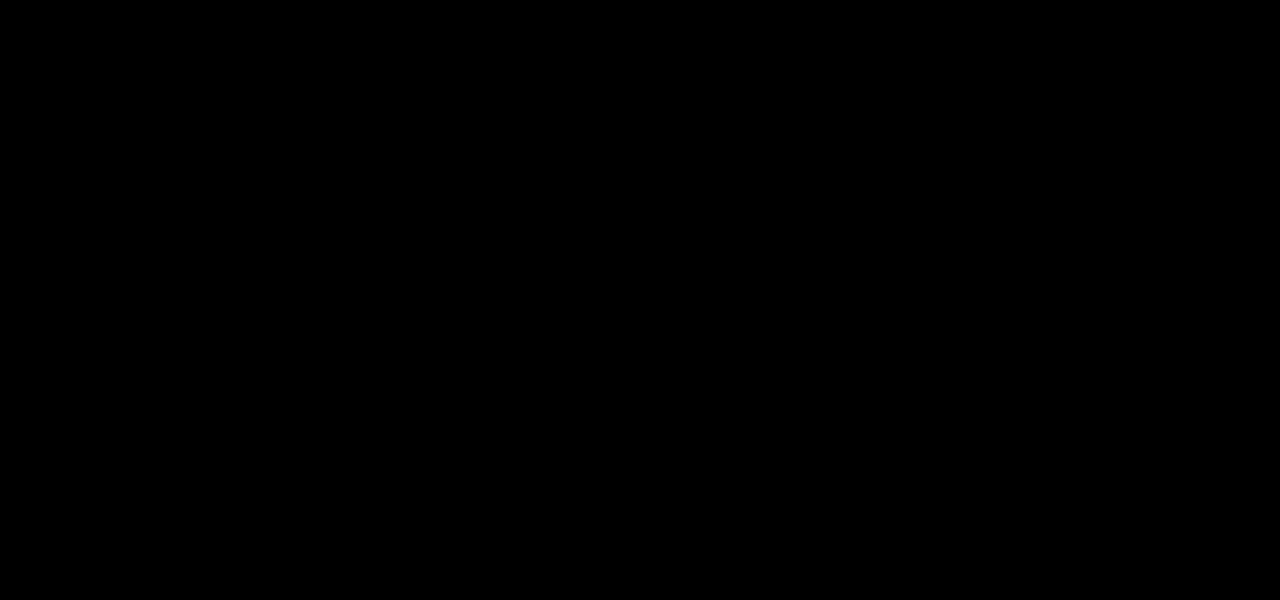
<file: index-SINGLE-IMAGE-LINES.html>
<!DOCTYPE html>
<html lang="en">
    <head>
        <meta charset="utf-8">
        <title>
            Wylex - Photography Portfolio Template
        </title>
        <meta content="" name="description">
        <meta content="" name="author">
        <meta content="" name="keywords">
        <meta content="height=device-height, width=device-width, initial-scale=1.0, minimum-scale=1.0, maximum-scale=1.0, user-scalable=no" name="viewport">
        <!-- Wylex v1.0 || ex nihilo || August 2020 -->
        <!-- style start -->
        <link href="css/plugins.css" media="all" rel="stylesheet" type="text/css">
        <link href="css/style.css" media="all" rel="stylesheet" type="text/css"><!-- style end -->
        <!-- google fonts start -->
        <link href="http://fonts.googleapis.com/css?family=Poppins:400,400i,500,500i,600,600i,700,700i,800,800i,900,900i%7CRacing+Sans+One" rel="stylesheet" type="text/css"><!-- google fonts end -->
    </head>
    <body>
        <!-- preloader start -->
        <div class="preloader-bg"></div>
        <div id="preloader">
            <div id="preloader-status">
                <div class="preloader-position loader">
                    <span></span>
                </div>
            </div>
        </div><!-- preloader end -->
        <!-- logo start -->
        <a class="logo element-color-switch">
        <div class="logo-img fadeIn-element"></div></a><!-- logo end -->
        <!-- navigation trigger start -->
        <div class="menu-trigger navigation-icon fadeIn-element" id="menu-mobile-btn">
            <button class="lines-button minus menu-toggle" id="menu-mobile-caller" type="button"><span class="lines inverse"></span></button>
        </div><!-- navigation trigger end -->
        <!-- navigation start -->
        <div id="ui-layer">
            <div id="menu-wrapper">
                <div id="menu-mobile">
                    <div class="menu-nav-wrapper">
                        <nav class="menu-nav">
                            <ul>
                                <li>
                                    <a class="menu-state active" href="#home">Home</a>
                                </li>
                                <li>
                                    <a class="menu-state" href="#about">About</a>
                                </li>
                                <li>
                                    <a class="menu-state" href="#services">Services</a>
                                </li>
                                <li>
                                    <a class="menu-state" href="#works">Works</a>
                                </li>
                                <li>
                                    <a class="menu-state" href="#news">News</a>
                                </li>
                                <li>
                                    <a class="menu-state" href="#contact">Contact</a>
                                </li>
                                <li class="credits">
                                    <a href="#">&copy; 2020 All Rights Reserved.</a>
                                </li>
                            </ul>
                        </nav>
                    </div>
                </div>
            </div>
        </div><!-- navigation end -->
        <!-- fullPage start -->
        <div id="fullpage">
            <!-- section home start -->
            <div class="section overlay overlay-dark-60" id="section0">
                <!-- vertical lines start -->
                <div class="vertical-lines-wrapper fadeIn-element">
                    <div class="vertical-lines"></div>
                </div><!-- vertical lines end -->
                <!-- section title start -->
                <div class="section-title section-title-home fadeIn-element">
                    <div class="section-title-heading section-title-heading-home">
                        Wylex
                    </div>
                </div><!-- section title end -->
                <!-- home bg start -->
                <div class="section-bg-home"></div><!-- home bg end -->
                <!-- bottom credits start -->
                <div class="bottom-credits fadeIn-element">
                    <a class="link-underline-home" href="#">Wylex</a> &copy; 2020 All Rights Reserved.
                </div><!-- bottom credits end -->
                <!-- social icons start -->
                <div class="social-icons-wrapper fadeIn-element">
                    <ul class="social-icons">
                        <li class="social-icon">
                            <a class="ion-social-twitter" href="#"></a>
                        </li>
                        <li class="social-icon">
                            <a class="ion-social-facebook" href="#"></a>
                        </li>
                        <li class="social-icon">
                            <a class="ion-social-googleplus" href="#"></a>
                        </li>
                        <li class="social-icon">
                            <a class="ion-social-youtube" href="#"></a>
                        </li>
                        <li class="social-icon">
                            <a class="ion-social-linkedin" href="#"></a>
                        </li>
                        <li class="social-icon">
                            <a class="ion-social-instagram" href="#"></a>
                        </li>
                        <li class="social-icon">
                            <a class="ion-social-pinterest" href="#"></a>
                        </li>
                    </ul>
                </div><!-- social icons end -->
                <!-- scroll indicator start -->
                <div class="scroll-indicator fadeIn-element">
                    <div class="scroll-indicator-wrapper">
                        <div class="scroll-line"></div>
                    </div>
                </div><!-- scroll indicator end -->
            </div><!-- section home end -->
            <!-- section about start -->
            <div class="section" id="section1">
                <!-- section title start -->
                <div class="section-title section-title-left">
                    <div class="section-title-heading">
                        About
                    </div>
                </div><!-- section title end -->
                <!-- container start -->
                <div class="container-fluid sections">
                    <!-- row start -->
                    <div class="row">
                        <!-- col start -->
                        <div class="col-md-6 col-sm-6 col-sm-push-6 nopadding">
                            <!-- about left start -->
                            <div class="slick-about">
                                <!-- about content wrapper start -->
                                <div class="about-content-wrapper">
                                    <!-- about content start -->
                                    <div class="about-content">
                                        <div class="about-content-inner">
                                            <h2 class="section-subheading section-subheading-about section-subheading-light">
                                                <span>Inspiring</span>
                                            </h2>
                                            <!-- inner divider start -->
                                            <div class="inner-divider-half"></div><!-- inner divider end -->
                                            <h2 class="section-heading section-heading-about section-heading-light">
                                                Generations
                                            </h2>
                                            <!-- inner divider start -->
                                            <div class="inner-divider"></div><!-- inner divider end -->
                                            <div class="about-txt">
                                                <p>
                                                    Lorem Ipsum is simply dummy text of the printing and typesetting industry. Lorem Ipsum has been the industry's standard dummy text ever <a class=
                                                    "link-underline" href="#">since the 1500s</a>.
                                                </p>
                                            </div>
                                        </div>
                                    </div><!-- about content end -->
                                </div><!-- about content wrapper end -->
                                <!-- about content wrapper start -->
                                <div class="about-content-wrapper">
                                    <!-- about content start -->
                                    <div class="about-content">
                                        <div class="about-content-inner">
                                            <h2 class="section-subheading section-subheading-about section-subheading-light">
                                                <span>The</span>
                                            </h2>
                                            <!-- inner divider start -->
                                            <div class="inner-divider-half"></div><!-- inner divider end -->
                                            <h2 class="section-heading section-heading-about section-heading-light">
                                                Know-how
                                            </h2>
                                            <!-- inner divider start -->
                                            <div class="inner-divider"></div><!-- inner divider end -->
                                            <!-- skills bar start -->
                                            <div class="show-skillbar">
                                                <!-- skill 1 start -->
                                                <div class="skillbar" data-percent="95">
                                                    <span class="skillbar-title">Fashion</span>
                                                    <div class="skillbar-bar"></div><span class="skill-bar-percent"></span>
                                                </div><!-- skill 1 end -->
                                                <!-- skill 2 start -->
                                                <div class="skillbar" data-percent="90">
                                                    <span class="skillbar-title">Fine-art</span>
                                                    <div class="skillbar-bar"></div><span class="skill-bar-percent"></span>
                                                </div><!-- skill 2 end -->
                                                <!-- skill 3 start -->
                                                <div class="skillbar" data-percent="85">
                                                    <span class="skillbar-title">Documentary</span>
                                                    <div class="skillbar-bar"></div><span class="skill-bar-percent"></span>
                                                </div><!-- skill 3 end -->
                                                <!-- skill 4 start -->
                                                <div class="skillbar" data-percent="80">
                                                    <span class="skillbar-title">Architectural</span>
                                                    <div class="skillbar-bar"></div><span class="skill-bar-percent"></span>
                                                </div><!-- skill 4 end -->
                                            </div><!-- skills bar end -->
                                        </div>
                                    </div><!-- about content end -->
                                </div><!-- about content wrapper end -->
                                <!-- about content wrapper start -->
                                <div class="about-content-wrapper">
                                    <!-- about content start -->
                                    <div class="about-content">
                                        <div class="about-content-inner">
                                            <h2 class="section-subheading section-subheading-about section-subheading-light">
                                                <span>The</span>
                                            </h2>
                                            <!-- inner divider start -->
                                            <div class="inner-divider-half"></div><!-- inner divider end -->
                                            <h2 class="section-heading section-heading-about section-heading-light">
                                                Facts
                                            </h2>
                                            <!-- inner divider start -->
                                            <div class="inner-divider"></div><!-- inner divider end -->
                                            <!-- facts counter start -->
                                            <div class="facts-counter-wrapper">
                                                <!-- col start -->
                                                <div class="col-xs-6 col-sm-6 col-md-3">
                                                    <!-- fact 1 start -->
                                                    <div class="facts-counter-number">
                                                        8
                                                    </div>
                                                    <div class="facts-counter-description">
                                                        <i class="ion-ios-timer-outline facts-counter-description-img"></i> <span class="facts-counter-title">Years</span>
                                                    </div><!-- fact 1 end -->
                                                </div><!-- col end -->
                                                <!-- col start -->
                                                <div class="col-xs-6 col-sm-6 col-md-3">
                                                    <!-- fact 2 start -->
                                                    <div class="facts-counter-number">
                                                        98
                                                    </div>
                                                    <div class="facts-counter-description">
                                                        <i class="ion-ios-photos-outline facts-counter-description-img"></i> <span class="facts-counter-title">Items</span>
                                                    </div><!-- fact 2 end -->
                                                </div><!-- col end -->
                                                <!-- clearfix start -->
                                                <div class="clearfix visible-xs-block"></div><!-- clearfix end -->
                                                <!-- col start -->
                                                <div class="col-xs-6 col-sm-6 col-md-3">
                                                    <!-- fact 3 start -->
                                                    <div class="facts-counter-number facts-counter-add-space">
                                                        7690
                                                    </div>
                                                    <div class="facts-counter-description">
                                                        <i class="ion-ios-world-outline facts-counter-description-img"></i> <span class="facts-counter-title">Clients</span>
                                                    </div><!-- fact 3 end -->
                                                </div><!-- col end -->
                                                <!-- col start -->
                                                <div class="col-xs-6 col-sm-6 col-md-3">
                                                    <!-- fact 4 start -->
                                                    <div class="facts-counter-number facts-counter-add-space">
                                                        445
                                                    </div>
                                                    <div class="facts-counter-description">
                                                        <i class="ion-ios-people facts-counter-description-img"></i> <span class="facts-counter-title">Followers</span>
                                                    </div><!-- fact 4 end -->
                                                </div><!-- col end -->
                                            </div><!-- facts counter end -->
                                        </div>
                                    </div><!-- about content end -->
                                </div><!-- about content wrapper end -->
                            </div><!-- about left end -->
                        </div><!-- col end -->
                        <!-- col start -->
                        <div class="col-md-6 col-sm-6 col-sm-pull-6 nopadding">
                            <!-- about right start -->
                            <div class="overlay overlay-inverse-dark-70">
                                <!-- about bg IMG start -->
                                <div class="about-bg-wrapper">
                                    <div class="about-bg"></div>
                                </div><!-- about bg IMG end -->
                            </div><!-- about right end -->
                        </div><!-- col end -->
                    </div><!-- row end -->
                </div><!-- container end -->
            </div><!-- section about end -->
            <!-- section services start -->
            <div class="section" id="section2">
                <!-- section title start -->
                <div class="section-title section-title-left">
                    <div class="section-title-heading">
                        Services
                    </div>
                </div><!-- section title end -->
                <!-- container start -->
                <div class="container-fluid sections">
                    <!-- row start -->
                    <div class="row">
                        <!-- col start -->
                        <div class="col-md-6 col-sm-6 nopadding">
                            <!-- services container start -->
                            <div class="services-container element-color-switch">
                                <!-- center container start -->
                                <div class="center-container">
                                    <!-- center block start -->
                                    <div class="center-block">
                                        <!-- services content start -->
                                        <div class="services-content services-content-light">
                                            <div class="services-content-inner">
                                                <h2 class="section-subheading section-subheading-about section-subheading-dark">
                                                    <span>The Importance of Being</span>
                                                </h2>
                                                <!-- inner divider start -->
                                                <div class="inner-divider-half"></div><!-- inner divider end -->
                                                <h2 class="section-heading section-heading-about section-heading-dark">
                                                    Punctual
                                                </h2>
                                                <!-- inner divider start -->
                                                <div class="inner-divider"></div><!-- inner divider end -->
                                                <p class="services-txt services-txt-dark">
                                                    Lorem Ipsum is simply dummy text of the printing and typesetting industry. Lorem Ipsum has been the industry's standard dummy text ever <a class=
                                                    "link-underline link-underline-dark" href="#">since the 1500s</a>.
                                                </p>
                                            </div>
                                        </div><!-- services content end -->
                                    </div><!-- center block end -->
                                </div><!-- center container end -->
                            </div><!-- services container end -->
                        </div><!-- col end -->
                        <!-- col start -->
                        <div class="col-md-6 col-sm-6 nopadding">
                            <!-- slick services start -->
                            <div class="slick-services overlay overlay-inverse-dark-35">
                                <!-- services carousel item img start -->
                                <div class="services-bg-wrapper">
                                    <div class="services-bg services-bg-1"></div>
                                </div><!-- services carousel item img end -->
                                <!-- services carousel item img start -->
                                <div class="services-bg-wrapper">
                                    <div class="services-bg services-bg-2"></div>
                                </div><!-- services carousel item img end -->
                                <!-- services carousel item img start -->
                                <div class="services-bg-wrapper">
                                    <div class="services-bg services-bg-3"></div>
                                </div><!-- services carousel item img end -->
                            </div><!-- slick services end -->
                        </div><!-- col end -->
                        <!-- col start -->
                        <div class="col-md-6 col-sm-6 col-sm-push-6 nopadding">
                            <!-- services container start -->
                            <div class="services-container services-container-dark">
                                <!-- center container start -->
                                <div class="center-container">
                                    <!-- center block start -->
                                    <div class="center-block">
                                        <!-- services content start -->
                                        <div class="services-content">
                                            <div class="services-content-inner">
                                                <h2 class="section-subheading section-subheading-about section-subheading-light">
                                                    <span>The Customer is</span>
                                                </h2>
                                                <!-- inner divider start -->
                                                <div class="inner-divider-half"></div><!-- inner divider end -->
                                                <h2 class="section-heading section-heading-about section-heading-light">
                                                    King
                                                </h2>
                                                <!-- inner divider start -->
                                                <div class="inner-divider"></div><!-- inner divider end -->
                                                <div class="services-txt">
                                                    <p>
                                                        Lorem Ipsum is simply dummy text of the printing and typesetting industry. Lorem Ipsum has been the industry's standard dummy text ever
                                                        <a class="link-underline" href="#">since the 1500s</a>.
                                                    </p>
                                                </div>
                                            </div>
                                        </div><!-- services content end -->
                                    </div><!-- center block end -->
                                </div><!-- center container end -->
                            </div><!-- services container end -->
                        </div><!-- col end -->
                        <!-- col start -->
                        <div class="col-md-6 col-sm-6 col-sm-pull-6 nopadding">
                            <!-- slick services start -->
                            <div class="slick-services overlay overlay-inverse-dark-35">
                                <!-- services carousel item img start -->
                                <div class="services-bg-wrapper">
                                    <div class="services-bg services-bg-4"></div>
                                </div><!-- services carousel item img end -->
                                <!-- services carousel item img start -->
                                <div class="services-bg-wrapper">
                                    <div class="services-bg services-bg-5"></div>
                                </div><!-- services carousel item img end -->
                                <!-- services carousel item img start -->
                                <div class="services-bg-wrapper">
                                    <div class="services-bg services-bg-6"></div>
                                </div><!-- services carousel item img end -->
                            </div><!-- slick services end -->
                        </div><!-- col end -->
                    </div><!-- row end -->
                </div><!-- container end -->
            </div><!-- section services end -->
            <!-- section works start -->
            <div class="section" id="section3">
                <!-- section title start -->
                <div class="section-title section-title-left">
                    <div class="section-title-heading">
                        Works
                    </div>
                </div><!-- section title end -->
                <!-- works IMG carousel wrapper start -->
                <div class="works-page-img-wrapper">
                    <!-- works IMG carousel start -->
                    <div class="owl-carousel" id="works-page-img-carousel">
                        <!-- works IMG carousel item start -->
                        <div>
                            <!-- works IMG carousel item start -->
                            <div class="item item-grid-size works-page-img-carousel-item works-page-img-carousel-item-1 overlay overlay-inverse-dark-35">
                                <!-- works item IMG hover effect start -->
                                <a class="link-wrap popup-photo" href="img/works/works-large/works-page-img-carousel-item-large-1.jpg"><span></span><span></span></a><!-- works item IMG hover effect end -->
                                <!-- works item description start -->
                                <div class="description">
                                    <h3>
                                        Design
                                    </h3><span>Lorem ipsum dolor sit amet.</span>
                                </div><!-- works item description end -->
                            </div><!-- works IMG carousel item end -->
                        </div><!-- works IMG carousel item end -->
                        <!-- works IMG carousel item start -->
                        <div>
                            <!-- works IMG carousel item start -->
                            <div class="item item-grid-size works-page-img-carousel-item works-page-img-carousel-item-2 overlay overlay-inverse-dark-35">
                                <!-- works item IMG hover effect start -->
                                <a class="link-wrap" data-lity="" href="https://www.youtube.com/watch?v=EBt3AxyvOOw"><span></span><span></span></a><!-- works item IMG hover effect end -->
                                <!-- works item description start -->
                                <div class="description">
                                    <h3>
                                        Print
                                    </h3><span>Lorem ipsum dolor sit amet.</span>
                                </div><!-- works item description end -->
                            </div><!-- works IMG carousel item end -->
                        </div><!-- works IMG carousel item end -->
                        <!-- works IMG carousel item start -->
                        <div>
                            <!-- works IMG carousel item start -->
                            <div class="item item-grid-size works-page-img-carousel-item works-page-img-carousel-item-3 overlay overlay-inverse-dark-35">
                                <!-- works item IMG hover effect start -->
                                <a class="link-wrap popup-photo" href="img/works/works-large/works-page-img-carousel-item-large-3.jpg"><span></span><span></span></a><!-- works item IMG hover effect end -->
                                <!-- works item description start -->
                                <div class="description">
                                    <h3>
                                        Design
                                    </h3><span>Lorem ipsum dolor sit amet.</span>
                                </div><!-- works item description end -->
                            </div><!-- works IMG carousel item end -->
                        </div><!-- works IMG carousel item end -->
                        <!-- works IMG carousel item start -->
                        <div>
                            <!-- works IMG carousel item start -->
                            <div class="item item-grid-size works-page-img-carousel-item works-page-img-carousel-item-4 overlay overlay-inverse-dark-35">
                                <!-- works item IMG hover effect start -->
                                <a class="link-wrap popup-photo" href="img/works/works-large/works-page-img-carousel-item-large-4.jpg"><span></span><span></span></a><!-- works item IMG hover effect end -->
                                <!-- works item description start -->
                                <div class="description">
                                    <h3>
                                        Print
                                    </h3><span>Lorem ipsum dolor sit amet.</span>
                                </div><!-- works item description end -->
                            </div><!-- works IMG carousel item end -->
                        </div><!-- works IMG carousel item end -->
                        <!-- works IMG carousel item start -->
                        <div>
                            <!-- works IMG carousel item start -->
                            <div class="item item-grid-size works-page-img-carousel-item works-page-img-carousel-item-5 overlay overlay-inverse-dark-35">
                                <!-- works item IMG hover effect start -->
                                <a class="link-wrap" data-lity="" href="https://vimeo.com/15789899"><span></span><span></span></a><!-- works item IMG hover effect end -->
                                <!-- works item description start -->
                                <div class="description">
                                    <h3>
                                        Design
                                    </h3><span>Lorem ipsum dolor sit amet.</span>
                                </div><!-- works item description end -->
                            </div><!-- works IMG carousel item end -->
                        </div><!-- works IMG carousel item end -->
                        <!-- works IMG carousel item start -->
                        <div>
                            <!-- works IMG carousel item start -->
                            <div class="item item-grid-size works-page-img-carousel-item works-page-img-carousel-item-6 overlay overlay-inverse-dark-35">
                                <!-- works item IMG hover effect start -->
                                <a class="link-wrap popup-photo" href="img/works/works-large/works-page-img-carousel-item-large-6.jpg"><span></span><span></span></a><!-- works item IMG hover effect end -->
                                <!-- works item description start -->
                                <div class="description">
                                    <h3>
                                        Print
                                    </h3><span>Lorem ipsum dolor sit amet.</span>
                                </div><!-- works item description end -->
                            </div><!-- works IMG carousel item end -->
                        </div><!-- works IMG carousel item end -->
                    </div><!-- works IMG carousel end -->
                </div><!-- works IMG carousel wrapper end -->
            </div><!-- section works end -->
            <!-- section news start -->
            <div class="section" id="section4">
                <!-- section title start -->
                <div class="section-title section-title-left">
                    <div class="section-title-heading">
                        News
                    </div>
                </div><!-- section title end -->
                <!-- news IMG carousel wrapper start -->
                <div class="news-page-img-wrapper">
                    <!-- news IMG carousel start -->
                    <div class="owl-carousel" id="news-page-img-carousel">
                        <!-- news IMG carousel item start -->
                        <div class="item item-grid-size news-page-img-carousel-item news-page-img-carousel-item-1 overlay overlay-inverse-dark-35">
                            <!-- news item IMG hover effect start -->
                            <a class="link-wrap c-btn-news" data-id="news-more-1"><span></span><span></span></a><!-- news item IMG hover effect end -->
                            <!-- news item description start -->
                            <div class="description">
                                <h4>
                                    Simplicity is complex
                                </h4><span>Lorem ipsum dolor sit amet.</span>
                            </div><!-- news item description end -->
                        </div><!-- news IMG carousel item end -->
                        <!-- news IMG carousel item start -->
                        <div class="item item-grid-size news-page-img-carousel-item news-page-img-carousel-item-2 overlay overlay-inverse-dark-35">
                            <!-- news item IMG hover effect start -->
                            <a class="link-wrap c-btn-news" data-id="news-more-2"><span></span><span></span></a><!-- news item IMG hover effect end -->
                            <!-- news item description start -->
                            <div class="description">
                                <h4>
                                    Design is a process
                                </h4><span>Lorem ipsum dolor sit amet.</span>
                            </div><!-- news item description end -->
                        </div><!-- news IMG carousel item end -->
                        <!-- news IMG carousel item start -->
                        <div class="item item-grid-size news-page-img-carousel-item news-page-img-carousel-item-3 overlay overlay-inverse-dark-35">
                            <!-- news item IMG hover effect start -->
                            <a class="link-wrap c-btn-news" data-id="news-more-3"><span></span><span></span></a><!-- news item IMG hover effect end -->
                            <!-- news item description start -->
                            <div class="description">
                                <h4>
                                    Aesthetic is a decision
                                </h4><span>Lorem ipsum dolor sit amet.</span>
                            </div><!-- news item description end -->
                        </div><!-- news IMG carousel item end -->
                        <!-- news IMG carousel item start -->
                        <div class="item item-grid-size news-page-img-carousel-item news-page-img-carousel-item-4 overlay overlay-inverse-dark-35">
                            <!-- news item IMG hover effect start -->
                            <a class="link-wrap c-btn-news" data-id="news-more-4"><span></span><span></span></a><!-- news item IMG hover effect end -->
                            <!-- news item description start -->
                            <div class="description">
                                <h4>
                                    Style is everything
                                </h4><span>Lorem ipsum dolor sit amet.</span>
                            </div><!-- news item description end -->
                        </div><!-- news IMG carousel item end -->
                    </div><!-- news IMG carousel end -->
                </div><!-- news IMG carousel wrapper end -->
                <!-- news MORE carousel item start -->
                <div class="news-more-1 panel-left panel-left-bg-all panel-left-bg-1 overlay overlay-inverse-dark-35"></div>
                <div class="news-more-1 panel-right">
                    <!-- center container start -->
                    <div class="center-container">
                        <!-- center block start -->
                        <div class="center-block">
                            <!-- news MORE carousel content start -->
                            <div class="img-fullwidth-wrapper">
                                <div class="news-content">
                                    <div class="news-content-inner">
                                        <!-- news modal content start -->
                                        <div class="news-modal-content-inner">
                                            <h2 class="section-subheading section-subheading-about section-subheading-dark">
                                                <span>Simplicity is</span>
                                            </h2>
                                            <!-- inner divider start -->
                                            <div class="inner-divider-half"></div><!-- inner divider end -->
                                            <h2 class="section-heading section-heading-about section-heading-dark">
                                                Complex
                                            </h2>
                                            <!-- inner divider start -->
                                            <div class="inner-divider"></div><!-- inner divider end -->
                                            <p class="news-modal-txt news-modal-txt-dark">
                                                Lorem Ipsum is simply dummy text of the printing and typesetting industry. Lorem Ipsum has been the industry's standard dummy text ever <a class=
                                                "link-underline link-underline-dark" href="#">since the 1500s</a>.
                                            </p>
                                            <!-- inner divider start -->
                                            <div class="inner-divider"></div><!-- inner divider end -->
                                            <!-- news modal closer start -->
                                            <div class="news-modal-close-wrapper">
                                                <div class="the-button inverse-dark">
                                                    Close
                                                </div>
                                            </div><!-- news modal closer end -->
                                        </div><!-- news modal content end -->
                                    </div>
                                </div>
                            </div><!-- news MORE carousel content end -->
                        </div><!-- center block end -->
                    </div><!-- center container end -->
                </div><!-- news MORE carousel item end -->
                <!-- news MORE carousel item start -->
                <div class="news-more-2 panel-left panel-left-bg-all panel-left-bg-2 overlay overlay-inverse-dark-35"></div>
                <div class="news-more-2 panel-right">
                    <!-- center container start -->
                    <div class="center-container">
                        <!-- center block start -->
                        <div class="center-block">
                            <!-- news MORE carousel content start -->
                            <div class="img-fullwidth-wrapper">
                                <div class="news-content">
                                    <div class="news-content-inner">
                                        <!-- news modal content start -->
                                        <div class="news-modal-content-inner">
                                            <h2 class="section-subheading section-subheading-about section-subheading-dark">
                                                <span>Design is a</span>
                                            </h2>
                                            <!-- inner divider start -->
                                            <div class="inner-divider-half"></div><!-- inner divider end -->
                                            <h2 class="section-heading section-heading-about section-heading-dark">
                                                Process
                                            </h2>
                                            <!-- inner divider start -->
                                            <div class="inner-divider"></div><!-- inner divider end -->
                                            <p class="news-modal-txt news-modal-txt-dark">
                                                Lorem Ipsum is simply dummy text of the printing and typesetting industry. Lorem Ipsum has been the industry's standard dummy text ever <a class=
                                                "link-underline link-underline-dark" href="#">since the 1500s</a>.
                                            </p>
                                            <!-- inner divider start -->
                                            <div class="inner-divider"></div><!-- inner divider end -->
                                            <!-- news modal closer start -->
                                            <div class="news-modal-close-wrapper">
                                                <div class="the-button inverse-dark">
                                                    Close
                                                </div>
                                            </div><!-- news modal closer end -->
                                        </div><!-- news modal content end -->
                                    </div>
                                </div>
                            </div><!-- news MORE carousel content end -->
                        </div><!-- center block end -->
                    </div><!-- center container end -->
                </div><!-- news MORE carousel item end -->
                <!-- news MORE carousel item start -->
                <div class="news-more-3 panel-left panel-left-bg-all panel-left-bg-3 overlay overlay-inverse-dark-35"></div>
                <div class="news-more-3 panel-right">
                    <!-- center container start -->
                    <div class="center-container">
                        <!-- center block start -->
                        <div class="center-block">
                            <!-- news MORE carousel content start -->
                            <div class="img-fullwidth-wrapper">
                                <div class="news-content">
                                    <div class="news-content-inner">
                                        <!-- news modal content start -->
                                        <div class="news-modal-content-inner">
                                            <h2 class="section-subheading section-subheading-about section-subheading-dark">
                                                <span>Aesthetic is a</span>
                                            </h2>
                                            <!-- inner divider start -->
                                            <div class="inner-divider-half"></div><!-- inner divider end -->
                                            <h2 class="section-heading section-heading-about section-heading-dark">
                                                Decision
                                            </h2>
                                            <!-- inner divider start -->
                                            <div class="inner-divider"></div><!-- inner divider end -->
                                            <p class="news-modal-txt news-modal-txt-dark">
                                                Lorem Ipsum is simply dummy text of the printing and typesetting industry. Lorem Ipsum has been the industry's standard dummy text ever <a class=
                                                "link-underline link-underline-dark" href="#">since the 1500s</a>.
                                            </p>
                                            <!-- inner divider start -->
                                            <div class="inner-divider"></div><!-- inner divider end -->
                                            <!-- news modal closer start -->
                                            <div class="news-modal-close-wrapper">
                                                <div class="the-button inverse-dark">
                                                    Close
                                                </div>
                                            </div><!-- news modal closer end -->
                                        </div><!-- news modal content end -->
                                    </div>
                                </div>
                            </div><!-- news MORE carousel content end -->
                        </div><!-- center block end -->
                    </div><!-- center container end -->
                </div><!-- news MORE carousel item end -->
                <!-- news MORE carousel item start -->
                <div class="news-more-4 panel-left panel-left-bg-all panel-left-bg-4 overlay overlay-inverse-dark-35"></div>
                <div class="news-more-4 panel-right">
                    <!-- center container start -->
                    <div class="center-container">
                        <!-- center block start -->
                        <div class="center-block">
                            <!-- news MORE carousel content start -->
                            <div class="img-fullwidth-wrapper">
                                <div class="news-content">
                                    <div class="news-content-inner">
                                        <!-- news modal content start -->
                                        <div class="news-modal-content-inner">
                                            <h2 class="section-subheading section-subheading-about section-subheading-dark">
                                                <span>Style is</span>
                                            </h2>
                                            <!-- inner divider start -->
                                            <div class="inner-divider-half"></div><!-- inner divider end -->
                                            <h2 class="section-heading section-heading-about section-heading-dark">
                                                Everything
                                            </h2>
                                            <!-- inner divider start -->
                                            <div class="inner-divider"></div><!-- inner divider end -->
                                            <p class="news-modal-txt news-modal-txt-dark">
                                                Lorem Ipsum is simply dummy text of the printing and typesetting industry. Lorem Ipsum has been the industry's standard dummy text ever <a class=
                                                "link-underline link-underline-dark" href="#">since the 1500s</a>.
                                            </p>
                                            <!-- inner divider start -->
                                            <div class="inner-divider"></div><!-- inner divider end -->
                                            <!-- news modal closer start -->
                                            <div class="news-modal-close-wrapper">
                                                <div class="the-button inverse-dark">
                                                    Close
                                                </div>
                                            </div><!-- news modal closer end -->
                                        </div><!-- news modal content end -->
                                    </div>
                                </div>
                            </div><!-- news MORE carousel content end -->
                        </div><!-- center block end -->
                    </div><!-- center container end -->
                </div><!-- news MORE carousel item end -->
            </div><!-- section news end -->
            <!-- section contact start -->
            <div class="section" id="section5">
                <!-- section title start -->
                <div class="section-title section-title-left">
                    <div class="section-title-heading">
                        Contact
                    </div>
                </div><!-- section title end -->
                <!-- container start -->
                <div class="container-fluid sections">
                    <!-- row start -->
                    <div class="row">
                        <!-- col start -->
                        <div class="col-md-6 col-sm-6 col-sm-push-6 nopadding">
                            <!-- contact left start -->
                            <div class="contact-container element-color-switch-reverse contact-reset">
                                <!-- center container start -->
                                <div class="center-container">
                                    <!-- center block start -->
                                    <div class="center-block">
                                        <!-- contact content start -->
                                        <div class="contact-content contact-content-light">
                                            <div class="contact-content-inner">
                                                <h2 class="section-subheading section-subheading-about section-subheading-dark">
                                                    <span>Get In Touch</span>
                                                </h2>
                                                <!-- inner divider start -->
                                                <div class="inner-divider-half"></div><!-- inner divider end -->
                                                <h2 class="section-heading section-heading-about section-heading-dark">
                                                    With Us, Sir
                                                </h2>
                                                <!-- inner divider start -->
                                                <div class="inner-divider"></div><!-- inner divider end -->
                                                <div class="contact-txt contact-txt-dark">
                                                    <p>
                                                        ex Inc., Touchdown Dr 1176<br>
                                                        United States
                                                    </p>
                                                </div>
                                                <!-- inner divider start -->
                                                <div class="inner-divider"></div><!-- inner divider end -->
                                                <div class="contact-txt contact-txt-dark">
                                                    <p>
                                                        <strong>Email:</strong><br>
                                                        <span class="contact-info-mail"><a class="link-underline link-underline-dark" href=
                                                        "mailto:contact@domainname.com">contact@domainname.com</a></span>
                                                    </p>
                                                    <!-- inner divider start -->
                                                    <div class="inner-divider"></div><!-- inner divider end -->
                                                    <!-- contact form launcher start -->
                                                    <div class="contact-modal-launcher-wrapper">
                                                        <div class="the-button contact-modal-launcher">
                                                            Use the form
                                                        </div>
                                                    </div><!-- contact form launcher end -->
                                                </div>
                                            </div>
                                        </div><!-- contact content end -->
                                    </div><!-- center block end -->
                                </div><!-- center container end -->
                            </div><!-- contact left end -->
                        </div><!-- col end -->
                        <!-- col start -->
                        <div class="col-md-6 col-sm-6 col-sm-pull-6 nopadding">
                            <!-- contact right start -->
                            <div class="overlay overlay-inverse-dark-35">
                                <!-- contact bg IMG start -->
                                <div class="contact-bg-wrapper">
                                    <div class="contact-bg"></div>
                                </div><!-- contact bg IMG end -->
                            </div><!-- contact right end -->
                        </div><!-- col end -->
                    </div><!-- row end -->
                </div><!-- container end -->
                <!-- contact modal start -->
                <div class="contact-modal">
                    <!-- container start -->
                    <div class="container">
                        <!-- center container start -->
                        <div class="center-container-contact-modal">
                            <!-- center block start -->
                            <div class="center-block-contact-modal">
                                <!-- row start -->
                                <div class="row">
                                    <!-- col start -->
                                    <div class="col-lg-12">
                                        <!-- contact modal content start -->
                                        <div class="contact-content-inner-modal">
                                            <!-- contact form start -->
                                            <div id="contact-form">
                                                <form action="contact.php" id="form" method="post" name="send">
                                                    <!-- col start -->
                                                    <div class="col-sm-12 col-md-12 col-lg-4">
                                                        <input class="requiredField name" id="name" name="name" placeholder="Name" type="text">
                                                    </div><!-- col end -->
                                                    <!-- col start -->
                                                    <div class="col-sm-12 col-md-12 col-lg-4">
                                                        <input class="requiredField email" id="email" name="email" placeholder="Email" type="text">
                                                    </div><!-- col end -->
                                                    <!-- col start -->
                                                    <div class="col-sm-12 col-md-12 col-lg-4">
                                                        <input class="requiredField subject" id="subject" name="subject" placeholder="Subject" type="text">
                                                    </div><!-- col end -->
                                                    <div class="make-space">
                                                        <textarea class="requiredField message" id="message" name="message" placeholder="Message"></textarea>
                                                    </div>
                                                    <!-- contact form submit button start -->
                                                    <div class="contact-form-submit-wrapper">
                                                        <button class="the-button the-button-light" id="submit" type="submit"><span>Submit</span></button>
                                                    </div><!-- contact form submit button end -->
                                                </form>
                                            </div><!-- contact form end -->
                                            <!-- inner divider start -->
                                            <div class="inner-divider"></div><!-- inner divider end -->
                                            <!-- contact form closer start -->
                                            <div class="contact-modal-closer">
                                                <span class="ion-close"></span>
                                            </div><!-- contact form closer end -->
                                        </div><!-- contact modal content end -->
                                    </div><!-- col end -->
                                </div><!-- row end -->
                            </div><!-- center block end -->
                        </div><!-- center container end -->
                    </div><!-- container end -->
                </div><!-- contact modal end -->
            </div><!-- section contact end -->
        </div><!-- fullPage end -->
        <!-- scripts start -->
        <script src="js/plugins.js">
        </script> 
        <script src="js/wylex.js">
        </script><!-- scripts end -->
    </body>
</html>
</file>
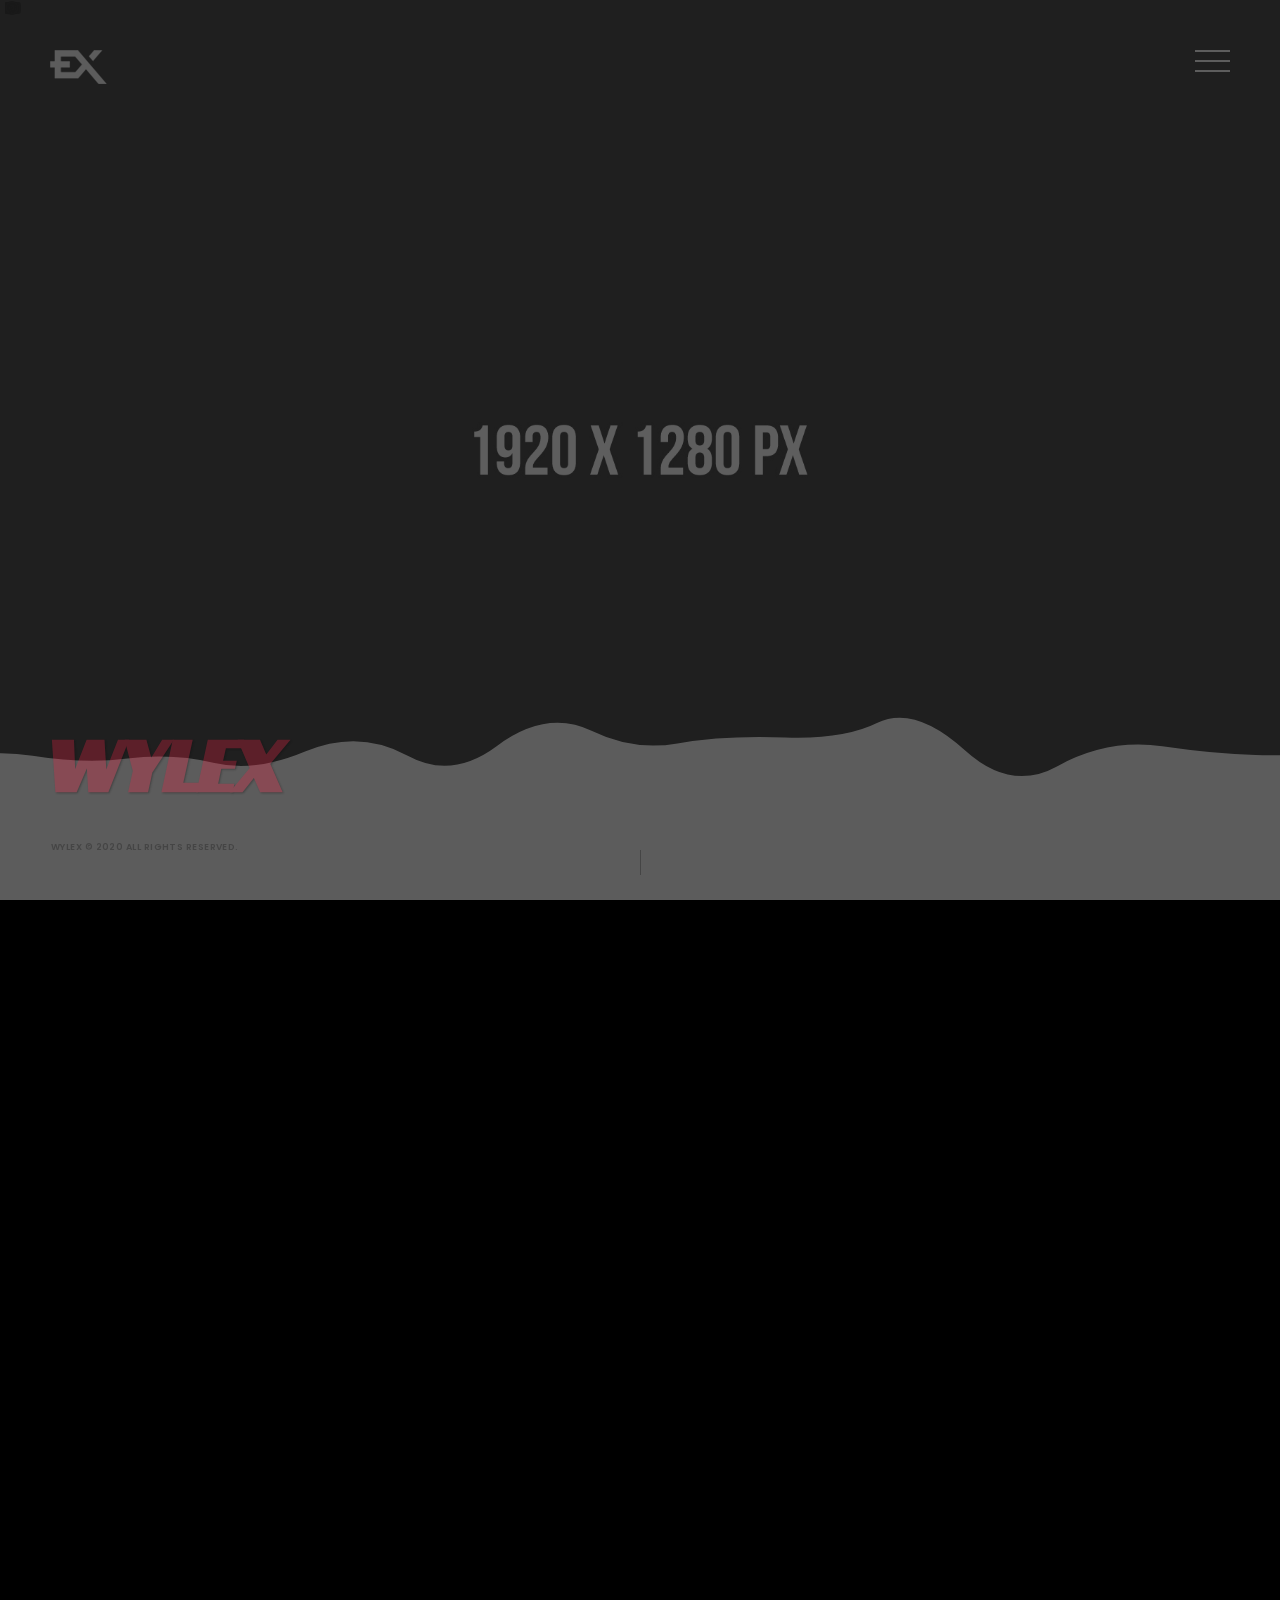
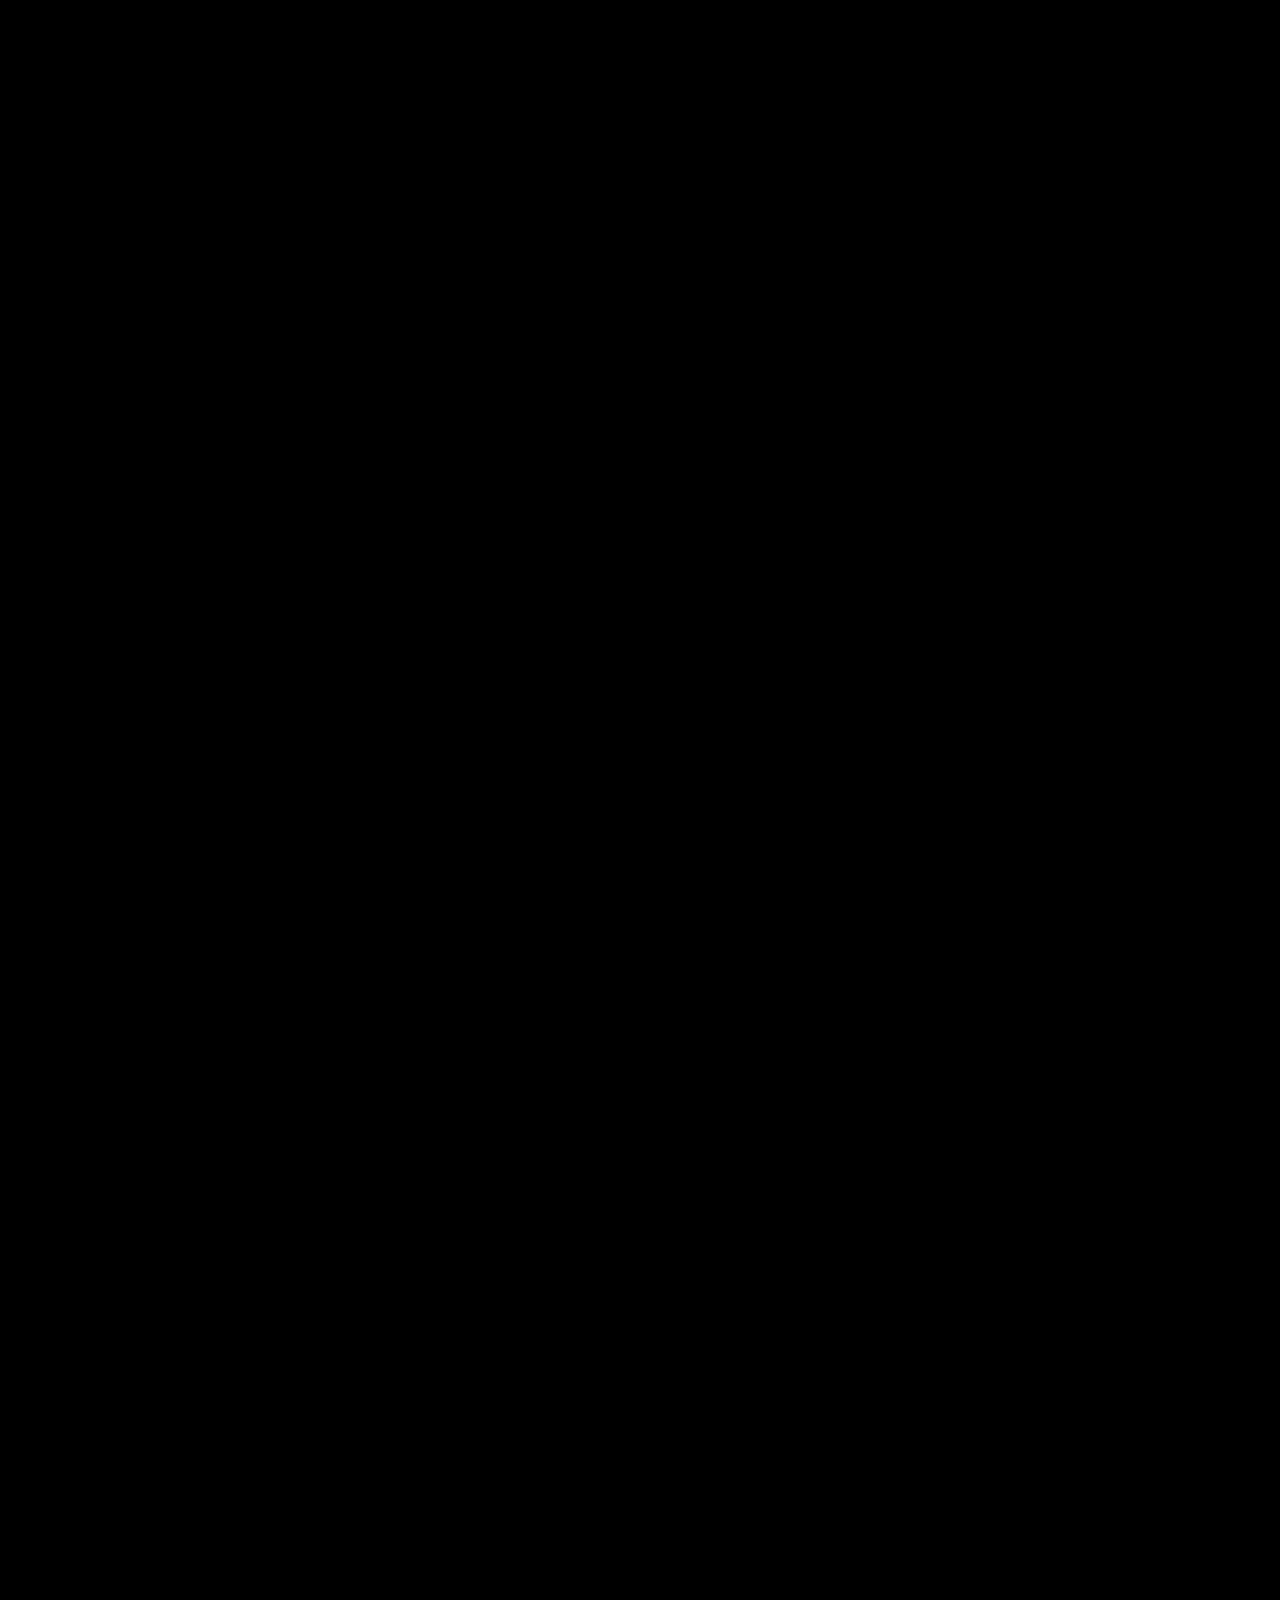
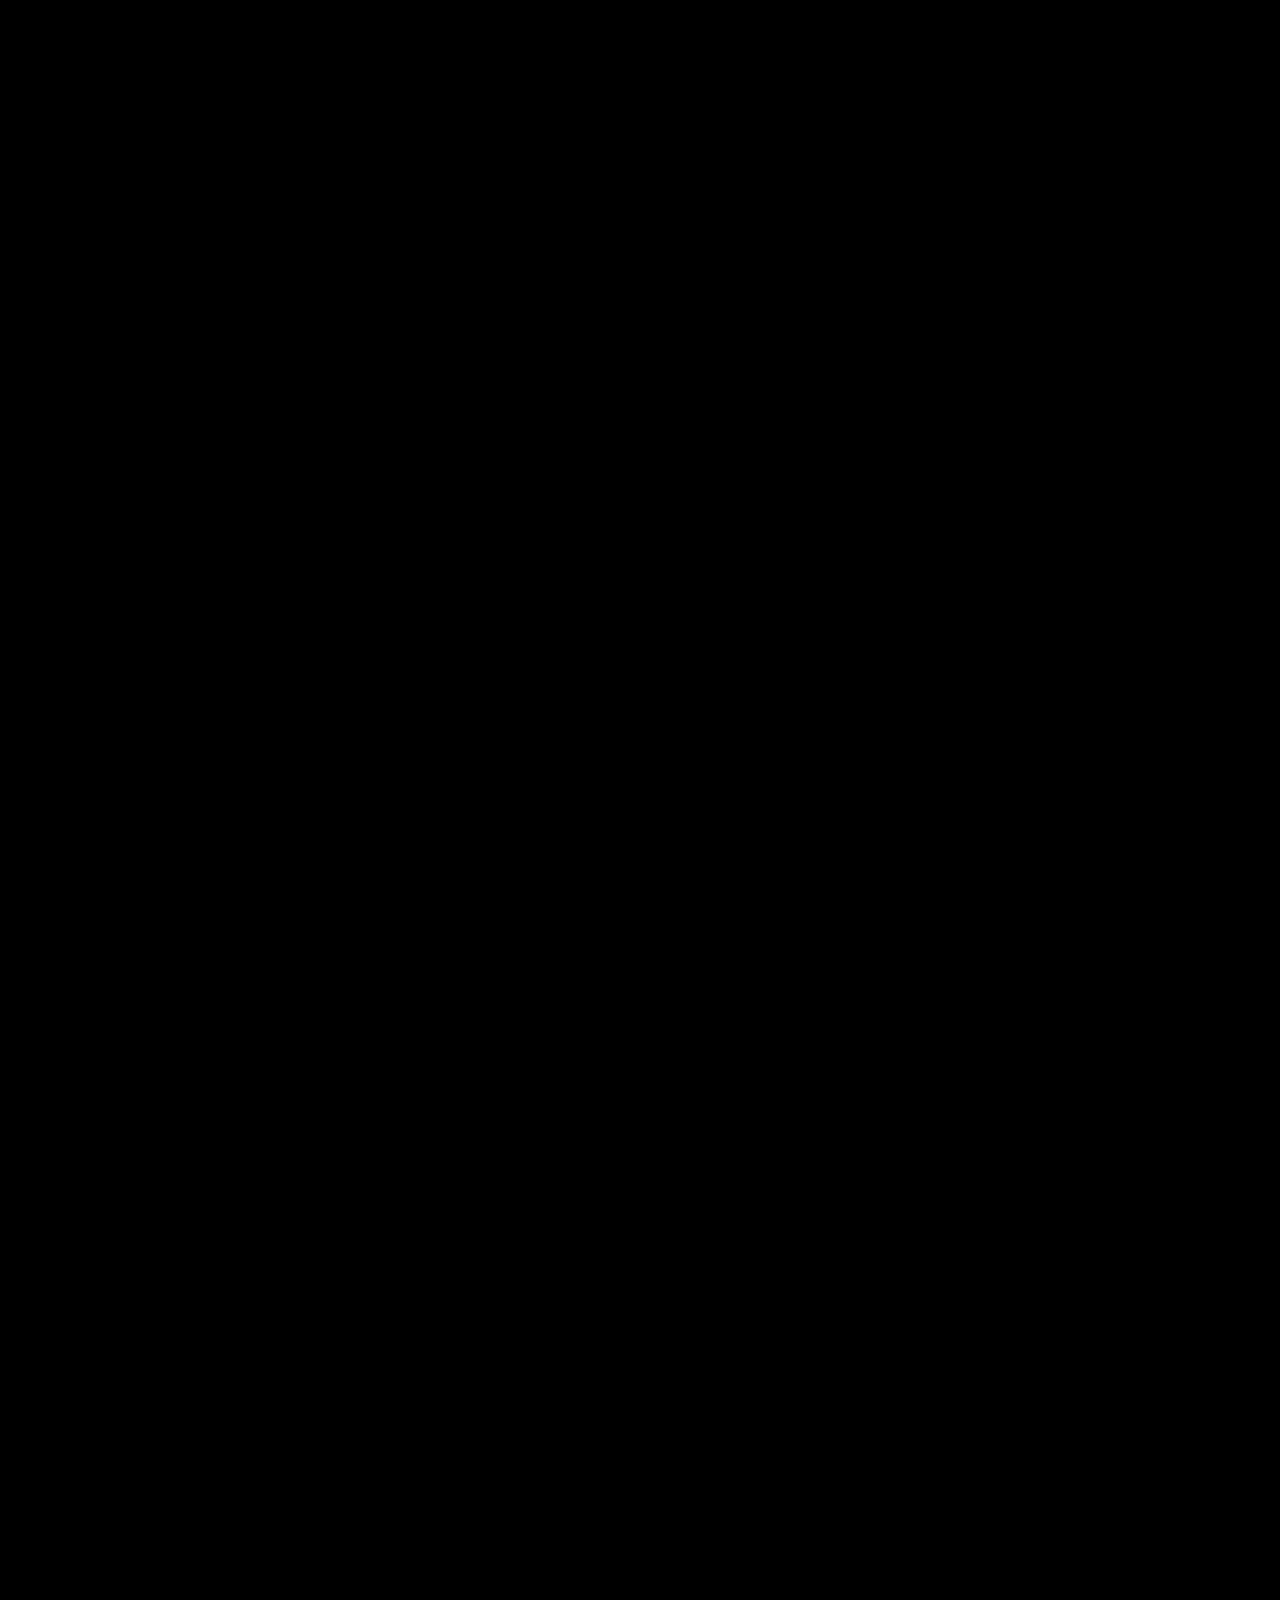
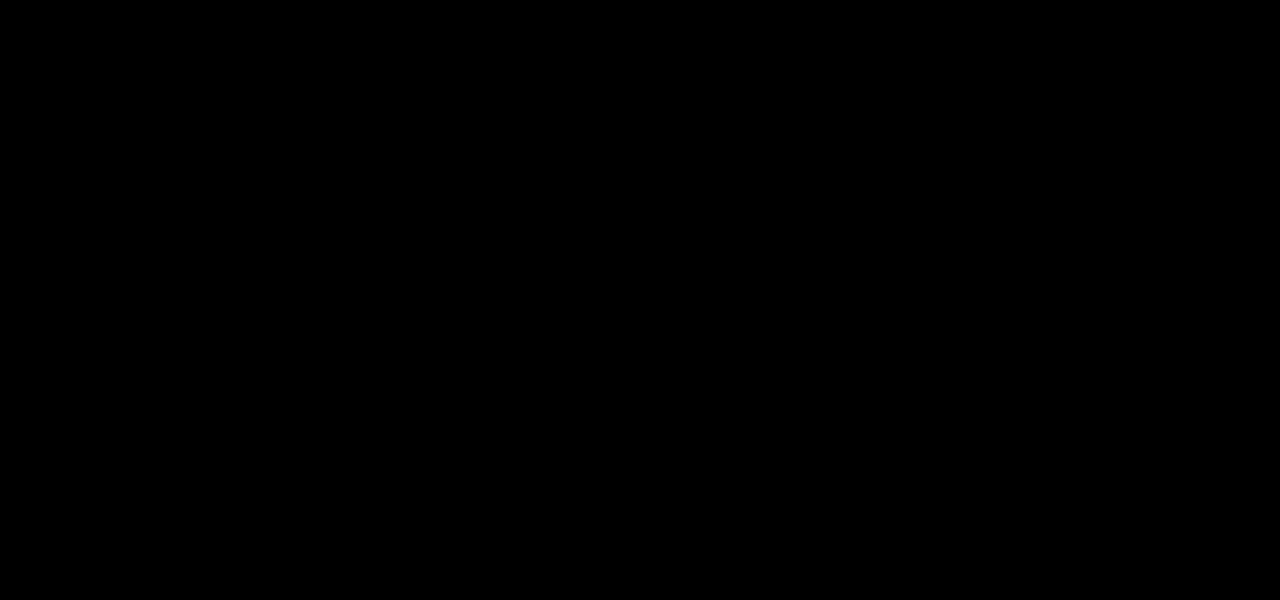
<file: index-SINGLE-IMAGE-WAVE.html>
<!DOCTYPE html>
<html lang="en">
    <head>
        <meta charset="utf-8">
        <title>
            Wylex - Photography Portfolio Template
        </title>
        <meta content="" name="description">
        <meta content="" name="author">
        <meta content="" name="keywords">
        <meta content="height=device-height, width=device-width, initial-scale=1.0, minimum-scale=1.0, maximum-scale=1.0, user-scalable=no" name="viewport">
        <!-- Wylex v1.0 || ex nihilo || August 2020 -->
        <!-- style start -->
        <link href="css/plugins.css" media="all" rel="stylesheet" type="text/css">
        <link href="css/style.css" media="all" rel="stylesheet" type="text/css"><!-- style end -->
        <!-- google fonts start -->
        <link href="http://fonts.googleapis.com/css?family=Poppins:400,400i,500,500i,600,600i,700,700i,800,800i,900,900i%7CRacing+Sans+One" rel="stylesheet" type="text/css"><!-- google fonts end -->
    </head>
    <body>
        <!-- preloader start -->
        <div class="preloader-bg"></div>
        <div id="preloader">
            <div id="preloader-status">
                <div class="preloader-position loader">
                    <span></span>
                </div>
            </div>
        </div><!-- preloader end -->
        <!-- logo start -->
        <a class="logo element-color-switch">
        <div class="logo-img fadeIn-element"></div></a><!-- logo end -->
        <!-- navigation trigger start -->
        <div class="menu-trigger navigation-icon fadeIn-element" id="menu-mobile-btn">
            <button class="lines-button minus menu-toggle" id="menu-mobile-caller" type="button"><span class="lines inverse"></span></button>
        </div><!-- navigation trigger end -->
        <!-- navigation start -->
        <div id="ui-layer">
            <div id="menu-wrapper">
                <div id="menu-mobile">
                    <div class="menu-nav-wrapper">
                        <nav class="menu-nav">
                            <ul>
                                <li>
                                    <a class="menu-state active" href="#home">Home</a>
                                </li>
                                <li>
                                    <a class="menu-state" href="#about">About</a>
                                </li>
                                <li>
                                    <a class="menu-state" href="#services">Services</a>
                                </li>
                                <li>
                                    <a class="menu-state" href="#works">Works</a>
                                </li>
                                <li>
                                    <a class="menu-state" href="#news">News</a>
                                </li>
                                <li>
                                    <a class="menu-state" href="#contact">Contact</a>
                                </li>
                                <li class="credits">
                                    <a href="#">&copy; 2020 All Rights Reserved.</a>
                                </li>
                            </ul>
                        </nav>
                    </div>
                </div>
            </div>
        </div><!-- navigation end -->
        <!-- fullPage start -->
        <div id="fullpage">
            <!-- section home start -->
            <div class="section overlay overlay-dark-60" id="section0">
                <!-- wave start -->
                <canvas class="fadeIn-element" id="wave"></canvas><!-- wave end -->
                <!-- section title start -->
                <div class="section-title section-title-home fadeIn-element">
                    <div class="section-title-heading section-title-heading-home section-title-heading-home-dark">
                        Wylex
                    </div>
                </div><!-- section title end -->
                <!-- home bg start -->
                <div class="section-bg-home wave-img"></div><!-- home bg end -->
                <!-- bottom credits start -->
                <div class="bottom-credits bottom-credits-dark fadeIn-element">
                    <a class="link-underline-home link-underline-home-dark" href="#">Wylex</a> &copy; 2020 All Rights Reserved.
                </div><!-- bottom credits end -->
                <!-- social icons start -->
                <div class="social-icons-wrapper fadeIn-element">
                    <ul class="social-icons social-icons-dark">
                        <li class="social-icon">
                            <a class="ion-social-twitter" href="#"></a>
                        </li>
                        <li class="social-icon">
                            <a class="ion-social-facebook" href="#"></a>
                        </li>
                        <li class="social-icon">
                            <a class="ion-social-googleplus" href="#"></a>
                        </li>
                        <li class="social-icon">
                            <a class="ion-social-youtube" href="#"></a>
                        </li>
                        <li class="social-icon">
                            <a class="ion-social-linkedin" href="#"></a>
                        </li>
                        <li class="social-icon">
                            <a class="ion-social-instagram" href="#"></a>
                        </li>
                        <li class="social-icon">
                            <a class="ion-social-pinterest" href="#"></a>
                        </li>
                    </ul>
                </div><!-- social icons end -->
                <!-- scroll indicator start -->
                <div class="scroll-indicator fadeIn-element">
                    <div class="scroll-indicator-wrapper">
                        <div class="scroll-line scroll-line-dark"></div>
                    </div>
                </div><!-- scroll indicator end -->
            </div><!-- section home end -->
            <!-- section about start -->
            <div class="section" id="section1">
                <!-- section title start -->
                <div class="section-title section-title-left">
                    <div class="section-title-heading">
                        About
                    </div>
                </div><!-- section title end -->
                <!-- container start -->
                <div class="container-fluid sections">
                    <!-- row start -->
                    <div class="row">
                        <!-- col start -->
                        <div class="col-md-6 col-sm-6 col-sm-push-6 nopadding">
                            <!-- about left start -->
                            <div class="slick-about">
                                <!-- about content wrapper start -->
                                <div class="about-content-wrapper">
                                    <!-- about content start -->
                                    <div class="about-content">
                                        <div class="about-content-inner">
                                            <h2 class="section-subheading section-subheading-about section-subheading-light">
                                                <span>Inspiring</span>
                                            </h2>
                                            <!-- inner divider start -->
                                            <div class="inner-divider-half"></div><!-- inner divider end -->
                                            <h2 class="section-heading section-heading-about section-heading-light">
                                                Generations
                                            </h2>
                                            <!-- inner divider start -->
                                            <div class="inner-divider"></div><!-- inner divider end -->
                                            <div class="about-txt">
                                                <p>
                                                    Lorem Ipsum is simply dummy text of the printing and typesetting industry. Lorem Ipsum has been the industry's standard dummy text ever <a class=
                                                    "link-underline" href="#">since the 1500s</a>.
                                                </p>
                                            </div>
                                        </div>
                                    </div><!-- about content end -->
                                </div><!-- about content wrapper end -->
                                <!-- about content wrapper start -->
                                <div class="about-content-wrapper">
                                    <!-- about content start -->
                                    <div class="about-content">
                                        <div class="about-content-inner">
                                            <h2 class="section-subheading section-subheading-about section-subheading-light">
                                                <span>The</span>
                                            </h2>
                                            <!-- inner divider start -->
                                            <div class="inner-divider-half"></div><!-- inner divider end -->
                                            <h2 class="section-heading section-heading-about section-heading-light">
                                                Know-how
                                            </h2>
                                            <!-- inner divider start -->
                                            <div class="inner-divider"></div><!-- inner divider end -->
                                            <!-- skills bar start -->
                                            <div class="show-skillbar">
                                                <!-- skill 1 start -->
                                                <div class="skillbar" data-percent="95">
                                                    <span class="skillbar-title">Fashion</span>
                                                    <div class="skillbar-bar"></div><span class="skill-bar-percent"></span>
                                                </div><!-- skill 1 end -->
                                                <!-- skill 2 start -->
                                                <div class="skillbar" data-percent="90">
                                                    <span class="skillbar-title">Fine-art</span>
                                                    <div class="skillbar-bar"></div><span class="skill-bar-percent"></span>
                                                </div><!-- skill 2 end -->
                                                <!-- skill 3 start -->
                                                <div class="skillbar" data-percent="85">
                                                    <span class="skillbar-title">Documentary</span>
                                                    <div class="skillbar-bar"></div><span class="skill-bar-percent"></span>
                                                </div><!-- skill 3 end -->
                                                <!-- skill 4 start -->
                                                <div class="skillbar" data-percent="80">
                                                    <span class="skillbar-title">Architectural</span>
                                                    <div class="skillbar-bar"></div><span class="skill-bar-percent"></span>
                                                </div><!-- skill 4 end -->
                                            </div><!-- skills bar end -->
                                        </div>
                                    </div><!-- about content end -->
                                </div><!-- about content wrapper end -->
                                <!-- about content wrapper start -->
                                <div class="about-content-wrapper">
                                    <!-- about content start -->
                                    <div class="about-content">
                                        <div class="about-content-inner">
                                            <h2 class="section-subheading section-subheading-about section-subheading-light">
                                                <span>The</span>
                                            </h2>
                                            <!-- inner divider start -->
                                            <div class="inner-divider-half"></div><!-- inner divider end -->
                                            <h2 class="section-heading section-heading-about section-heading-light">
                                                Facts
                                            </h2>
                                            <!-- inner divider start -->
                                            <div class="inner-divider"></div><!-- inner divider end -->
                                            <!-- facts counter start -->
                                            <div class="facts-counter-wrapper">
                                                <!-- col start -->
                                                <div class="col-xs-6 col-sm-6 col-md-3">
                                                    <!-- fact 1 start -->
                                                    <div class="facts-counter-number">
                                                        8
                                                    </div>
                                                    <div class="facts-counter-description">
                                                        <i class="ion-ios-timer-outline facts-counter-description-img"></i> <span class="facts-counter-title">Years</span>
                                                    </div><!-- fact 1 end -->
                                                </div><!-- col end -->
                                                <!-- col start -->
                                                <div class="col-xs-6 col-sm-6 col-md-3">
                                                    <!-- fact 2 start -->
                                                    <div class="facts-counter-number">
                                                        98
                                                    </div>
                                                    <div class="facts-counter-description">
                                                        <i class="ion-ios-photos-outline facts-counter-description-img"></i> <span class="facts-counter-title">Items</span>
                                                    </div><!-- fact 2 end -->
                                                </div><!-- col end -->
                                                <!-- clearfix start -->
                                                <div class="clearfix visible-xs-block"></div><!-- clearfix end -->
                                                <!-- col start -->
                                                <div class="col-xs-6 col-sm-6 col-md-3">
                                                    <!-- fact 3 start -->
                                                    <div class="facts-counter-number facts-counter-add-space">
                                                        7690
                                                    </div>
                                                    <div class="facts-counter-description">
                                                        <i class="ion-ios-world-outline facts-counter-description-img"></i> <span class="facts-counter-title">Clients</span>
                                                    </div><!-- fact 3 end -->
                                                </div><!-- col end -->
                                                <!-- col start -->
                                                <div class="col-xs-6 col-sm-6 col-md-3">
                                                    <!-- fact 4 start -->
                                                    <div class="facts-counter-number facts-counter-add-space">
                                                        445
                                                    </div>
                                                    <div class="facts-counter-description">
                                                        <i class="ion-ios-people facts-counter-description-img"></i> <span class="facts-counter-title">Followers</span>
                                                    </div><!-- fact 4 end -->
                                                </div><!-- col end -->
                                            </div><!-- facts counter end -->
                                        </div>
                                    </div><!-- about content end -->
                                </div><!-- about content wrapper end -->
                            </div><!-- about left end -->
                        </div><!-- col end -->
                        <!-- col start -->
                        <div class="col-md-6 col-sm-6 col-sm-pull-6 nopadding">
                            <!-- about right start -->
                            <div class="overlay overlay-inverse-dark-70">
                                <!-- about bg IMG start -->
                                <div class="about-bg-wrapper">
                                    <div class="about-bg"></div>
                                </div><!-- about bg IMG end -->
                            </div><!-- about right end -->
                        </div><!-- col end -->
                    </div><!-- row end -->
                </div><!-- container end -->
            </div><!-- section about end -->
            <!-- section services start -->
            <div class="section" id="section2">
                <!-- section title start -->
                <div class="section-title section-title-left">
                    <div class="section-title-heading">
                        Services
                    </div>
                </div><!-- section title end -->
                <!-- container start -->
                <div class="container-fluid sections">
                    <!-- row start -->
                    <div class="row">
                        <!-- col start -->
                        <div class="col-md-6 col-sm-6 nopadding">
                            <!-- services container start -->
                            <div class="services-container element-color-switch">
                                <!-- center container start -->
                                <div class="center-container">
                                    <!-- center block start -->
                                    <div class="center-block">
                                        <!-- services content start -->
                                        <div class="services-content services-content-light">
                                            <div class="services-content-inner">
                                                <h2 class="section-subheading section-subheading-about section-subheading-dark">
                                                    <span>The Importance of Being</span>
                                                </h2>
                                                <!-- inner divider start -->
                                                <div class="inner-divider-half"></div><!-- inner divider end -->
                                                <h2 class="section-heading section-heading-about section-heading-dark">
                                                    Punctual
                                                </h2>
                                                <!-- inner divider start -->
                                                <div class="inner-divider"></div><!-- inner divider end -->
                                                <p class="services-txt services-txt-dark">
                                                    Lorem Ipsum is simply dummy text of the printing and typesetting industry. Lorem Ipsum has been the industry's standard dummy text ever <a class=
                                                    "link-underline link-underline-dark" href="#">since the 1500s</a>.
                                                </p>
                                            </div>
                                        </div><!-- services content end -->
                                    </div><!-- center block end -->
                                </div><!-- center container end -->
                            </div><!-- services container end -->
                        </div><!-- col end -->
                        <!-- col start -->
                        <div class="col-md-6 col-sm-6 nopadding">
                            <!-- slick services start -->
                            <div class="slick-services overlay overlay-inverse-dark-35">
                                <!-- services carousel item img start -->
                                <div class="services-bg-wrapper">
                                    <div class="services-bg services-bg-1"></div>
                                </div><!-- services carousel item img end -->
                                <!-- services carousel item img start -->
                                <div class="services-bg-wrapper">
                                    <div class="services-bg services-bg-2"></div>
                                </div><!-- services carousel item img end -->
                                <!-- services carousel item img start -->
                                <div class="services-bg-wrapper">
                                    <div class="services-bg services-bg-3"></div>
                                </div><!-- services carousel item img end -->
                            </div><!-- slick services end -->
                        </div><!-- col end -->
                        <!-- col start -->
                        <div class="col-md-6 col-sm-6 col-sm-push-6 nopadding">
                            <!-- services container start -->
                            <div class="services-container services-container-dark">
                                <!-- center container start -->
                                <div class="center-container">
                                    <!-- center block start -->
                                    <div class="center-block">
                                        <!-- services content start -->
                                        <div class="services-content">
                                            <div class="services-content-inner">
                                                <h2 class="section-subheading section-subheading-about section-subheading-light">
                                                    <span>The Customer is</span>
                                                </h2>
                                                <!-- inner divider start -->
                                                <div class="inner-divider-half"></div><!-- inner divider end -->
                                                <h2 class="section-heading section-heading-about section-heading-light">
                                                    King
                                                </h2>
                                                <!-- inner divider start -->
                                                <div class="inner-divider"></div><!-- inner divider end -->
                                                <div class="services-txt">
                                                    <p>
                                                        Lorem Ipsum is simply dummy text of the printing and typesetting industry. Lorem Ipsum has been the industry's standard dummy text ever
                                                        <a class="link-underline" href="#">since the 1500s</a>.
                                                    </p>
                                                </div>
                                            </div>
                                        </div><!-- services content end -->
                                    </div><!-- center block end -->
                                </div><!-- center container end -->
                            </div><!-- services container end -->
                        </div><!-- col end -->
                        <!-- col start -->
                        <div class="col-md-6 col-sm-6 col-sm-pull-6 nopadding">
                            <!-- slick services start -->
                            <div class="slick-services overlay overlay-inverse-dark-35">
                                <!-- services carousel item img start -->
                                <div class="services-bg-wrapper">
                                    <div class="services-bg services-bg-4"></div>
                                </div><!-- services carousel item img end -->
                                <!-- services carousel item img start -->
                                <div class="services-bg-wrapper">
                                    <div class="services-bg services-bg-5"></div>
                                </div><!-- services carousel item img end -->
                                <!-- services carousel item img start -->
                                <div class="services-bg-wrapper">
                                    <div class="services-bg services-bg-6"></div>
                                </div><!-- services carousel item img end -->
                            </div><!-- slick services end -->
                        </div><!-- col end -->
                    </div><!-- row end -->
                </div><!-- container end -->
            </div><!-- section services end -->
            <!-- section works start -->
            <div class="section" id="section3">
                <!-- section title start -->
                <div class="section-title section-title-left">
                    <div class="section-title-heading">
                        Works
                    </div>
                </div><!-- section title end -->
                <!-- works IMG carousel wrapper start -->
                <div class="works-page-img-wrapper">
                    <!-- works IMG carousel start -->
                    <div class="owl-carousel" id="works-page-img-carousel">
                        <!-- works IMG carousel item start -->
                        <div>
                            <!-- works IMG carousel item start -->
                            <div class="item item-grid-size works-page-img-carousel-item works-page-img-carousel-item-1 overlay overlay-inverse-dark-35">
                                <!-- works item IMG hover effect start -->
                                <a class="link-wrap popup-photo" href="img/works/works-large/works-page-img-carousel-item-large-1.jpg"><span></span><span></span></a><!-- works item IMG hover effect end -->
                                <!-- works item description start -->
                                <div class="description">
                                    <h3>
                                        Design
                                    </h3><span>Lorem ipsum dolor sit amet.</span>
                                </div><!-- works item description end -->
                            </div><!-- works IMG carousel item end -->
                        </div><!-- works IMG carousel item end -->
                        <!-- works IMG carousel item start -->
                        <div>
                            <!-- works IMG carousel item start -->
                            <div class="item item-grid-size works-page-img-carousel-item works-page-img-carousel-item-2 overlay overlay-inverse-dark-35">
                                <!-- works item IMG hover effect start -->
                                <a class="link-wrap" data-lity="" href="https://www.youtube.com/watch?v=EBt3AxyvOOw"><span></span><span></span></a><!-- works item IMG hover effect end -->
                                <!-- works item description start -->
                                <div class="description">
                                    <h3>
                                        Print
                                    </h3><span>Lorem ipsum dolor sit amet.</span>
                                </div><!-- works item description end -->
                            </div><!-- works IMG carousel item end -->
                        </div><!-- works IMG carousel item end -->
                        <!-- works IMG carousel item start -->
                        <div>
                            <!-- works IMG carousel item start -->
                            <div class="item item-grid-size works-page-img-carousel-item works-page-img-carousel-item-3 overlay overlay-inverse-dark-35">
                                <!-- works item IMG hover effect start -->
                                <a class="link-wrap popup-photo" href="img/works/works-large/works-page-img-carousel-item-large-3.jpg"><span></span><span></span></a><!-- works item IMG hover effect end -->
                                <!-- works item description start -->
                                <div class="description">
                                    <h3>
                                        Design
                                    </h3><span>Lorem ipsum dolor sit amet.</span>
                                </div><!-- works item description end -->
                            </div><!-- works IMG carousel item end -->
                        </div><!-- works IMG carousel item end -->
                        <!-- works IMG carousel item start -->
                        <div>
                            <!-- works IMG carousel item start -->
                            <div class="item item-grid-size works-page-img-carousel-item works-page-img-carousel-item-4 overlay overlay-inverse-dark-35">
                                <!-- works item IMG hover effect start -->
                                <a class="link-wrap popup-photo" href="img/works/works-large/works-page-img-carousel-item-large-4.jpg"><span></span><span></span></a><!-- works item IMG hover effect end -->
                                <!-- works item description start -->
                                <div class="description">
                                    <h3>
                                        Print
                                    </h3><span>Lorem ipsum dolor sit amet.</span>
                                </div><!-- works item description end -->
                            </div><!-- works IMG carousel item end -->
                        </div><!-- works IMG carousel item end -->
                        <!-- works IMG carousel item start -->
                        <div>
                            <!-- works IMG carousel item start -->
                            <div class="item item-grid-size works-page-img-carousel-item works-page-img-carousel-item-5 overlay overlay-inverse-dark-35">
                                <!-- works item IMG hover effect start -->
                                <a class="link-wrap" data-lity="" href="https://vimeo.com/15789899"><span></span><span></span></a><!-- works item IMG hover effect end -->
                                <!-- works item description start -->
                                <div class="description">
                                    <h3>
                                        Design
                                    </h3><span>Lorem ipsum dolor sit amet.</span>
                                </div><!-- works item description end -->
                            </div><!-- works IMG carousel item end -->
                        </div><!-- works IMG carousel item end -->
                        <!-- works IMG carousel item start -->
                        <div>
                            <!-- works IMG carousel item start -->
                            <div class="item item-grid-size works-page-img-carousel-item works-page-img-carousel-item-6 overlay overlay-inverse-dark-35">
                                <!-- works item IMG hover effect start -->
                                <a class="link-wrap popup-photo" href="img/works/works-large/works-page-img-carousel-item-large-6.jpg"><span></span><span></span></a><!-- works item IMG hover effect end -->
                                <!-- works item description start -->
                                <div class="description">
                                    <h3>
                                        Print
                                    </h3><span>Lorem ipsum dolor sit amet.</span>
                                </div><!-- works item description end -->
                            </div><!-- works IMG carousel item end -->
                        </div><!-- works IMG carousel item end -->
                    </div><!-- works IMG carousel end -->
                </div><!-- works IMG carousel wrapper end -->
            </div><!-- section works end -->
            <!-- section news start -->
            <div class="section" id="section4">
                <!-- section title start -->
                <div class="section-title section-title-left">
                    <div class="section-title-heading">
                        News
                    </div>
                </div><!-- section title end -->
                <!-- news IMG carousel wrapper start -->
                <div class="news-page-img-wrapper">
                    <!-- news IMG carousel start -->
                    <div class="owl-carousel" id="news-page-img-carousel">
                        <!-- news IMG carousel item start -->
                        <div class="item item-grid-size news-page-img-carousel-item news-page-img-carousel-item-1 overlay overlay-inverse-dark-35">
                            <!-- news item IMG hover effect start -->
                            <a class="link-wrap c-btn-news" data-id="news-more-1"><span></span><span></span></a><!-- news item IMG hover effect end -->
                            <!-- news item description start -->
                            <div class="description">
                                <h4>
                                    Simplicity is complex
                                </h4><span>Lorem ipsum dolor sit amet.</span>
                            </div><!-- news item description end -->
                        </div><!-- news IMG carousel item end -->
                        <!-- news IMG carousel item start -->
                        <div class="item item-grid-size news-page-img-carousel-item news-page-img-carousel-item-2 overlay overlay-inverse-dark-35">
                            <!-- news item IMG hover effect start -->
                            <a class="link-wrap c-btn-news" data-id="news-more-2"><span></span><span></span></a><!-- news item IMG hover effect end -->
                            <!-- news item description start -->
                            <div class="description">
                                <h4>
                                    Design is a process
                                </h4><span>Lorem ipsum dolor sit amet.</span>
                            </div><!-- news item description end -->
                        </div><!-- news IMG carousel item end -->
                        <!-- news IMG carousel item start -->
                        <div class="item item-grid-size news-page-img-carousel-item news-page-img-carousel-item-3 overlay overlay-inverse-dark-35">
                            <!-- news item IMG hover effect start -->
                            <a class="link-wrap c-btn-news" data-id="news-more-3"><span></span><span></span></a><!-- news item IMG hover effect end -->
                            <!-- news item description start -->
                            <div class="description">
                                <h4>
                                    Aesthetic is a decision
                                </h4><span>Lorem ipsum dolor sit amet.</span>
                            </div><!-- news item description end -->
                        </div><!-- news IMG carousel item end -->
                        <!-- news IMG carousel item start -->
                        <div class="item item-grid-size news-page-img-carousel-item news-page-img-carousel-item-4 overlay overlay-inverse-dark-35">
                            <!-- news item IMG hover effect start -->
                            <a class="link-wrap c-btn-news" data-id="news-more-4"><span></span><span></span></a><!-- news item IMG hover effect end -->
                            <!-- news item description start -->
                            <div class="description">
                                <h4>
                                    Style is everything
                                </h4><span>Lorem ipsum dolor sit amet.</span>
                            </div><!-- news item description end -->
                        </div><!-- news IMG carousel item end -->
                    </div><!-- news IMG carousel end -->
                </div><!-- news IMG carousel wrapper end -->
                <!-- news MORE carousel item start -->
                <div class="news-more-1 panel-left panel-left-bg-all panel-left-bg-1 overlay overlay-inverse-dark-35"></div>
                <div class="news-more-1 panel-right">
                    <!-- center container start -->
                    <div class="center-container">
                        <!-- center block start -->
                        <div class="center-block">
                            <!-- news MORE carousel content start -->
                            <div class="img-fullwidth-wrapper">
                                <div class="news-content">
                                    <div class="news-content-inner">
                                        <!-- news modal content start -->
                                        <div class="news-modal-content-inner">
                                            <h2 class="section-subheading section-subheading-about section-subheading-dark">
                                                <span>Simplicity is</span>
                                            </h2>
                                            <!-- inner divider start -->
                                            <div class="inner-divider-half"></div><!-- inner divider end -->
                                            <h2 class="section-heading section-heading-about section-heading-dark">
                                                Complex
                                            </h2>
                                            <!-- inner divider start -->
                                            <div class="inner-divider"></div><!-- inner divider end -->
                                            <p class="news-modal-txt news-modal-txt-dark">
                                                Lorem Ipsum is simply dummy text of the printing and typesetting industry. Lorem Ipsum has been the industry's standard dummy text ever <a class=
                                                "link-underline link-underline-dark" href="#">since the 1500s</a>.
                                            </p>
                                            <!-- inner divider start -->
                                            <div class="inner-divider"></div><!-- inner divider end -->
                                            <!-- news modal closer start -->
                                            <div class="news-modal-close-wrapper">
                                                <div class="the-button inverse-dark">
                                                    Close
                                                </div>
                                            </div><!-- news modal closer end -->
                                        </div><!-- news modal content end -->
                                    </div>
                                </div>
                            </div><!-- news MORE carousel content end -->
                        </div><!-- center block end -->
                    </div><!-- center container end -->
                </div><!-- news MORE carousel item end -->
                <!-- news MORE carousel item start -->
                <div class="news-more-2 panel-left panel-left-bg-all panel-left-bg-2 overlay overlay-inverse-dark-35"></div>
                <div class="news-more-2 panel-right">
                    <!-- center container start -->
                    <div class="center-container">
                        <!-- center block start -->
                        <div class="center-block">
                            <!-- news MORE carousel content start -->
                            <div class="img-fullwidth-wrapper">
                                <div class="news-content">
                                    <div class="news-content-inner">
                                        <!-- news modal content start -->
                                        <div class="news-modal-content-inner">
                                            <h2 class="section-subheading section-subheading-about section-subheading-dark">
                                                <span>Design is a</span>
                                            </h2>
                                            <!-- inner divider start -->
                                            <div class="inner-divider-half"></div><!-- inner divider end -->
                                            <h2 class="section-heading section-heading-about section-heading-dark">
                                                Process
                                            </h2>
                                            <!-- inner divider start -->
                                            <div class="inner-divider"></div><!-- inner divider end -->
                                            <p class="news-modal-txt news-modal-txt-dark">
                                                Lorem Ipsum is simply dummy text of the printing and typesetting industry. Lorem Ipsum has been the industry's standard dummy text ever <a class=
                                                "link-underline link-underline-dark" href="#">since the 1500s</a>.
                                            </p>
                                            <!-- inner divider start -->
                                            <div class="inner-divider"></div><!-- inner divider end -->
                                            <!-- news modal closer start -->
                                            <div class="news-modal-close-wrapper">
                                                <div class="the-button inverse-dark">
                                                    Close
                                                </div>
                                            </div><!-- news modal closer end -->
                                        </div><!-- news modal content end -->
                                    </div>
                                </div>
                            </div><!-- news MORE carousel content end -->
                        </div><!-- center block end -->
                    </div><!-- center container end -->
                </div><!-- news MORE carousel item end -->
                <!-- news MORE carousel item start -->
                <div class="news-more-3 panel-left panel-left-bg-all panel-left-bg-3 overlay overlay-inverse-dark-35"></div>
                <div class="news-more-3 panel-right">
                    <!-- center container start -->
                    <div class="center-container">
                        <!-- center block start -->
                        <div class="center-block">
                            <!-- news MORE carousel content start -->
                            <div class="img-fullwidth-wrapper">
                                <div class="news-content">
                                    <div class="news-content-inner">
                                        <!-- news modal content start -->
                                        <div class="news-modal-content-inner">
                                            <h2 class="section-subheading section-subheading-about section-subheading-dark">
                                                <span>Aesthetic is a</span>
                                            </h2>
                                            <!-- inner divider start -->
                                            <div class="inner-divider-half"></div><!-- inner divider end -->
                                            <h2 class="section-heading section-heading-about section-heading-dark">
                                                Decision
                                            </h2>
                                            <!-- inner divider start -->
                                            <div class="inner-divider"></div><!-- inner divider end -->
                                            <p class="news-modal-txt news-modal-txt-dark">
                                                Lorem Ipsum is simply dummy text of the printing and typesetting industry. Lorem Ipsum has been the industry's standard dummy text ever <a class=
                                                "link-underline link-underline-dark" href="#">since the 1500s</a>.
                                            </p>
                                            <!-- inner divider start -->
                                            <div class="inner-divider"></div><!-- inner divider end -->
                                            <!-- news modal closer start -->
                                            <div class="news-modal-close-wrapper">
                                                <div class="the-button inverse-dark">
                                                    Close
                                                </div>
                                            </div><!-- news modal closer end -->
                                        </div><!-- news modal content end -->
                                    </div>
                                </div>
                            </div><!-- news MORE carousel content end -->
                        </div><!-- center block end -->
                    </div><!-- center container end -->
                </div><!-- news MORE carousel item end -->
                <!-- news MORE carousel item start -->
                <div class="news-more-4 panel-left panel-left-bg-all panel-left-bg-4 overlay overlay-inverse-dark-35"></div>
                <div class="news-more-4 panel-right">
                    <!-- center container start -->
                    <div class="center-container">
                        <!-- center block start -->
                        <div class="center-block">
                            <!-- news MORE carousel content start -->
                            <div class="img-fullwidth-wrapper">
                                <div class="news-content">
                                    <div class="news-content-inner">
                                        <!-- news modal content start -->
                                        <div class="news-modal-content-inner">
                                            <h2 class="section-subheading section-subheading-about section-subheading-dark">
                                                <span>Style is</span>
                                            </h2>
                                            <!-- inner divider start -->
                                            <div class="inner-divider-half"></div><!-- inner divider end -->
                                            <h2 class="section-heading section-heading-about section-heading-dark">
                                                Everything
                                            </h2>
                                            <!-- inner divider start -->
                                            <div class="inner-divider"></div><!-- inner divider end -->
                                            <p class="news-modal-txt news-modal-txt-dark">
                                                Lorem Ipsum is simply dummy text of the printing and typesetting industry. Lorem Ipsum has been the industry's standard dummy text ever <a class=
                                                "link-underline link-underline-dark" href="#">since the 1500s</a>.
                                            </p>
                                            <!-- inner divider start -->
                                            <div class="inner-divider"></div><!-- inner divider end -->
                                            <!-- news modal closer start -->
                                            <div class="news-modal-close-wrapper">
                                                <div class="the-button inverse-dark">
                                                    Close
                                                </div>
                                            </div><!-- news modal closer end -->
                                        </div><!-- news modal content end -->
                                    </div>
                                </div>
                            </div><!-- news MORE carousel content end -->
                        </div><!-- center block end -->
                    </div><!-- center container end -->
                </div><!-- news MORE carousel item end -->
            </div><!-- section news end -->
            <!-- section contact start -->
            <div class="section" id="section5">
                <!-- section title start -->
                <div class="section-title section-title-left">
                    <div class="section-title-heading">
                        Contact
                    </div>
                </div><!-- section title end -->
                <!-- container start -->
                <div class="container-fluid sections">
                    <!-- row start -->
                    <div class="row">
                        <!-- col start -->
                        <div class="col-md-6 col-sm-6 col-sm-push-6 nopadding">
                            <!-- contact left start -->
                            <div class="contact-container element-color-switch-reverse contact-reset">
                                <!-- center container start -->
                                <div class="center-container">
                                    <!-- center block start -->
                                    <div class="center-block">
                                        <!-- contact content start -->
                                        <div class="contact-content contact-content-light">
                                            <div class="contact-content-inner">
                                                <h2 class="section-subheading section-subheading-about section-subheading-dark">
                                                    <span>Get In Touch</span>
                                                </h2>
                                                <!-- inner divider start -->
                                                <div class="inner-divider-half"></div><!-- inner divider end -->
                                                <h2 class="section-heading section-heading-about section-heading-dark">
                                                    With Us, Sir
                                                </h2>
                                                <!-- inner divider start -->
                                                <div class="inner-divider"></div><!-- inner divider end -->
                                                <div class="contact-txt contact-txt-dark">
                                                    <p>
                                                        ex Inc., Touchdown Dr 1176<br>
                                                        United States
                                                    </p>
                                                </div>
                                                <!-- inner divider start -->
                                                <div class="inner-divider"></div><!-- inner divider end -->
                                                <div class="contact-txt contact-txt-dark">
                                                    <p>
                                                        <strong>Email:</strong><br>
                                                        <span class="contact-info-mail"><a class="link-underline link-underline-dark" href=
                                                        "mailto:contact@domainname.com">contact@domainname.com</a></span>
                                                    </p>
                                                    <!-- inner divider start -->
                                                    <div class="inner-divider"></div><!-- inner divider end -->
                                                    <!-- contact form launcher start -->
                                                    <div class="contact-modal-launcher-wrapper">
                                                        <div class="the-button contact-modal-launcher">
                                                            Use the form
                                                        </div>
                                                    </div><!-- contact form launcher end -->
                                                </div>
                                            </div>
                                        </div><!-- contact content end -->
                                    </div><!-- center block end -->
                                </div><!-- center container end -->
                            </div><!-- contact left end -->
                        </div><!-- col end -->
                        <!-- col start -->
                        <div class="col-md-6 col-sm-6 col-sm-pull-6 nopadding">
                            <!-- contact right start -->
                            <div class="overlay overlay-inverse-dark-35">
                                <!-- contact bg IMG start -->
                                <div class="contact-bg-wrapper">
                                    <div class="contact-bg"></div>
                                </div><!-- contact bg IMG end -->
                            </div><!-- contact right end -->
                        </div><!-- col end -->
                    </div><!-- row end -->
                </div><!-- container end -->
                <!-- contact modal start -->
                <div class="contact-modal">
                    <!-- container start -->
                    <div class="container">
                        <!-- center container start -->
                        <div class="center-container-contact-modal">
                            <!-- center block start -->
                            <div class="center-block-contact-modal">
                                <!-- row start -->
                                <div class="row">
                                    <!-- col start -->
                                    <div class="col-lg-12">
                                        <!-- contact modal content start -->
                                        <div class="contact-content-inner-modal">
                                            <!-- contact form start -->
                                            <div id="contact-form">
                                                <form action="contact.php" id="form" method="post" name="send">
                                                    <!-- col start -->
                                                    <div class="col-sm-12 col-md-12 col-lg-4">
                                                        <input class="requiredField name" id="name" name="name" placeholder="Name" type="text">
                                                    </div><!-- col end -->
                                                    <!-- col start -->
                                                    <div class="col-sm-12 col-md-12 col-lg-4">
                                                        <input class="requiredField email" id="email" name="email" placeholder="Email" type="text">
                                                    </div><!-- col end -->
                                                    <!-- col start -->
                                                    <div class="col-sm-12 col-md-12 col-lg-4">
                                                        <input class="requiredField subject" id="subject" name="subject" placeholder="Subject" type="text">
                                                    </div><!-- col end -->
                                                    <div class="make-space">
                                                        <textarea class="requiredField message" id="message" name="message" placeholder="Message"></textarea>
                                                    </div>
                                                    <!-- contact form submit button start -->
                                                    <div class="contact-form-submit-wrapper">
                                                        <button class="the-button the-button-light" id="submit" type="submit"><span>Submit</span></button>
                                                    </div><!-- contact form submit button end -->
                                                </form>
                                            </div><!-- contact form end -->
                                            <!-- inner divider start -->
                                            <div class="inner-divider"></div><!-- inner divider end -->
                                            <!-- contact form closer start -->
                                            <div class="contact-modal-closer">
                                                <span class="ion-close"></span>
                                            </div><!-- contact form closer end -->
                                        </div><!-- contact modal content end -->
                                    </div><!-- col end -->
                                </div><!-- row end -->
                            </div><!-- center block end -->
                        </div><!-- center container end -->
                    </div><!-- container end -->
                </div><!-- contact modal end -->
            </div><!-- section contact end -->
        </div><!-- fullPage end -->
        <!-- scripts start -->
        <script src="js/plugins.js">
        </script> 
        <script src="js/wylex.js">
        </script> 
        <script src="js/wave.js">
        </script><!-- scripts end -->
    </body>
</html>
</file>
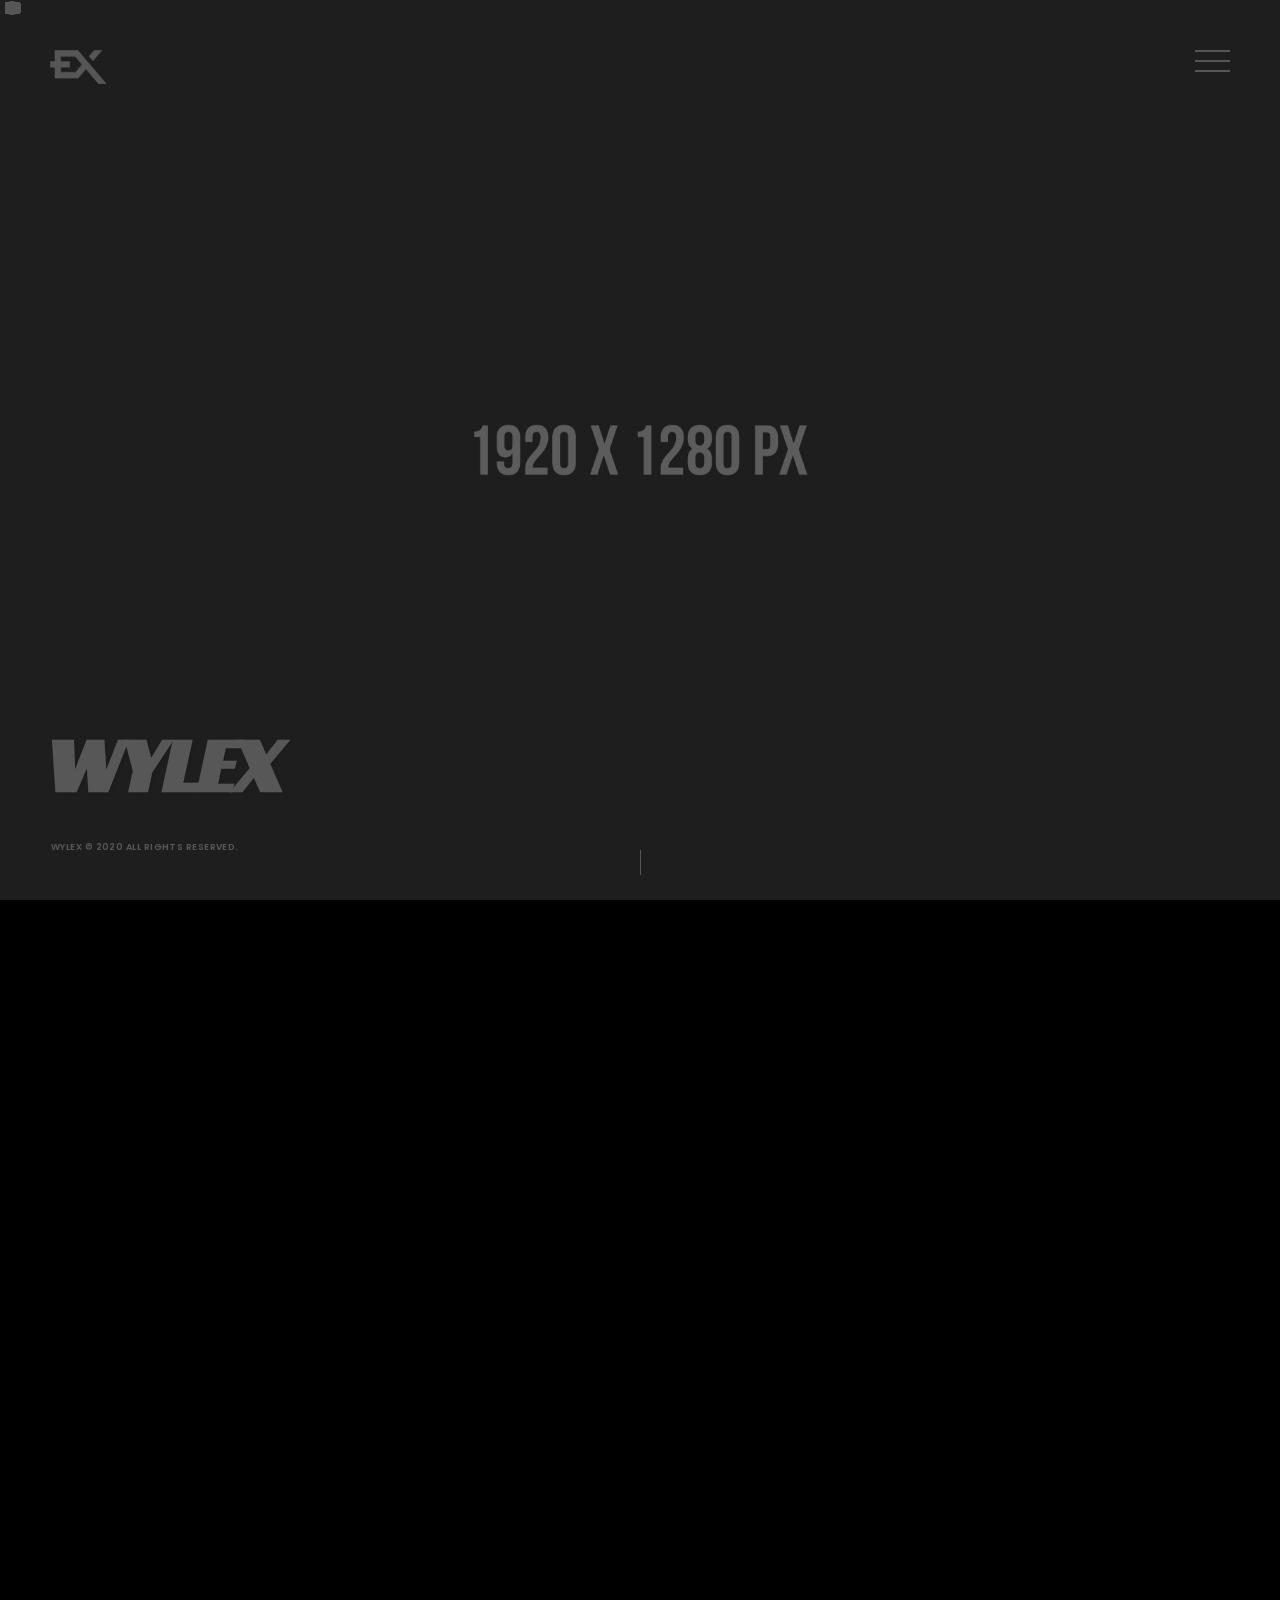
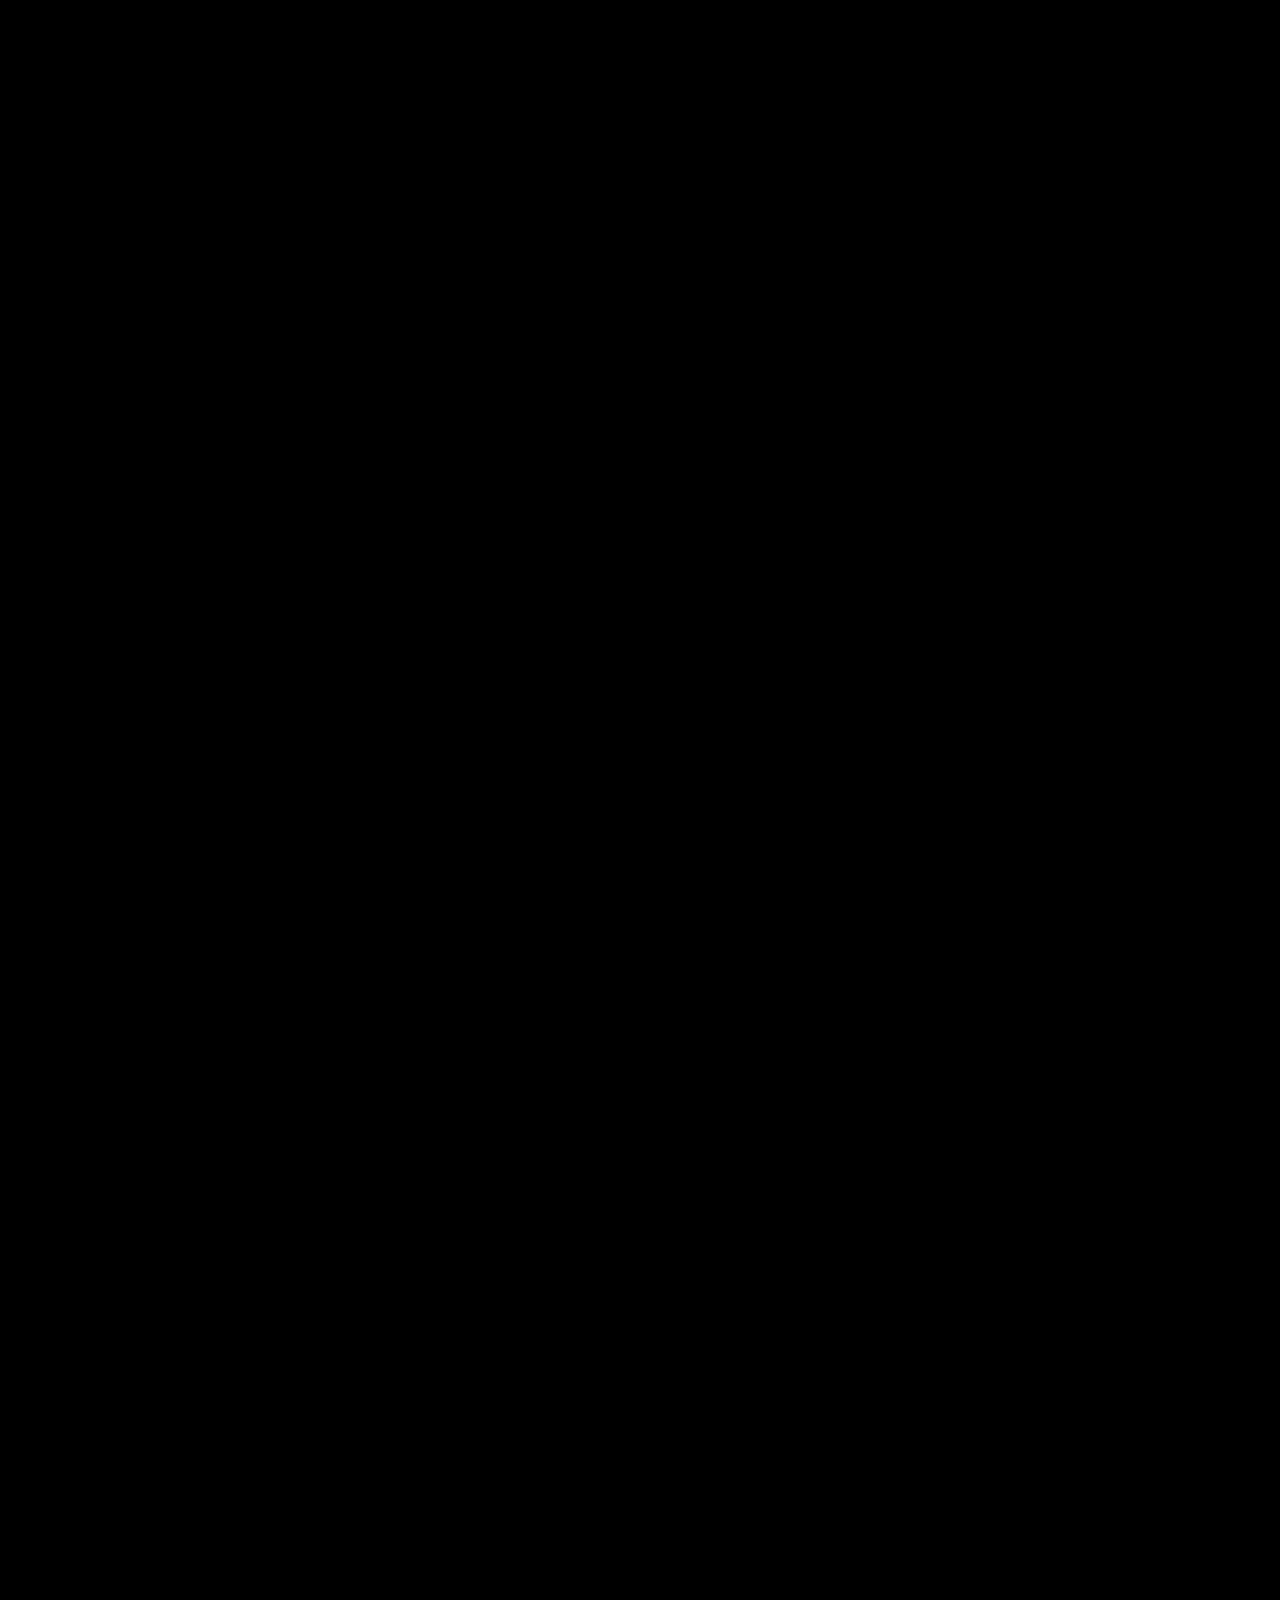
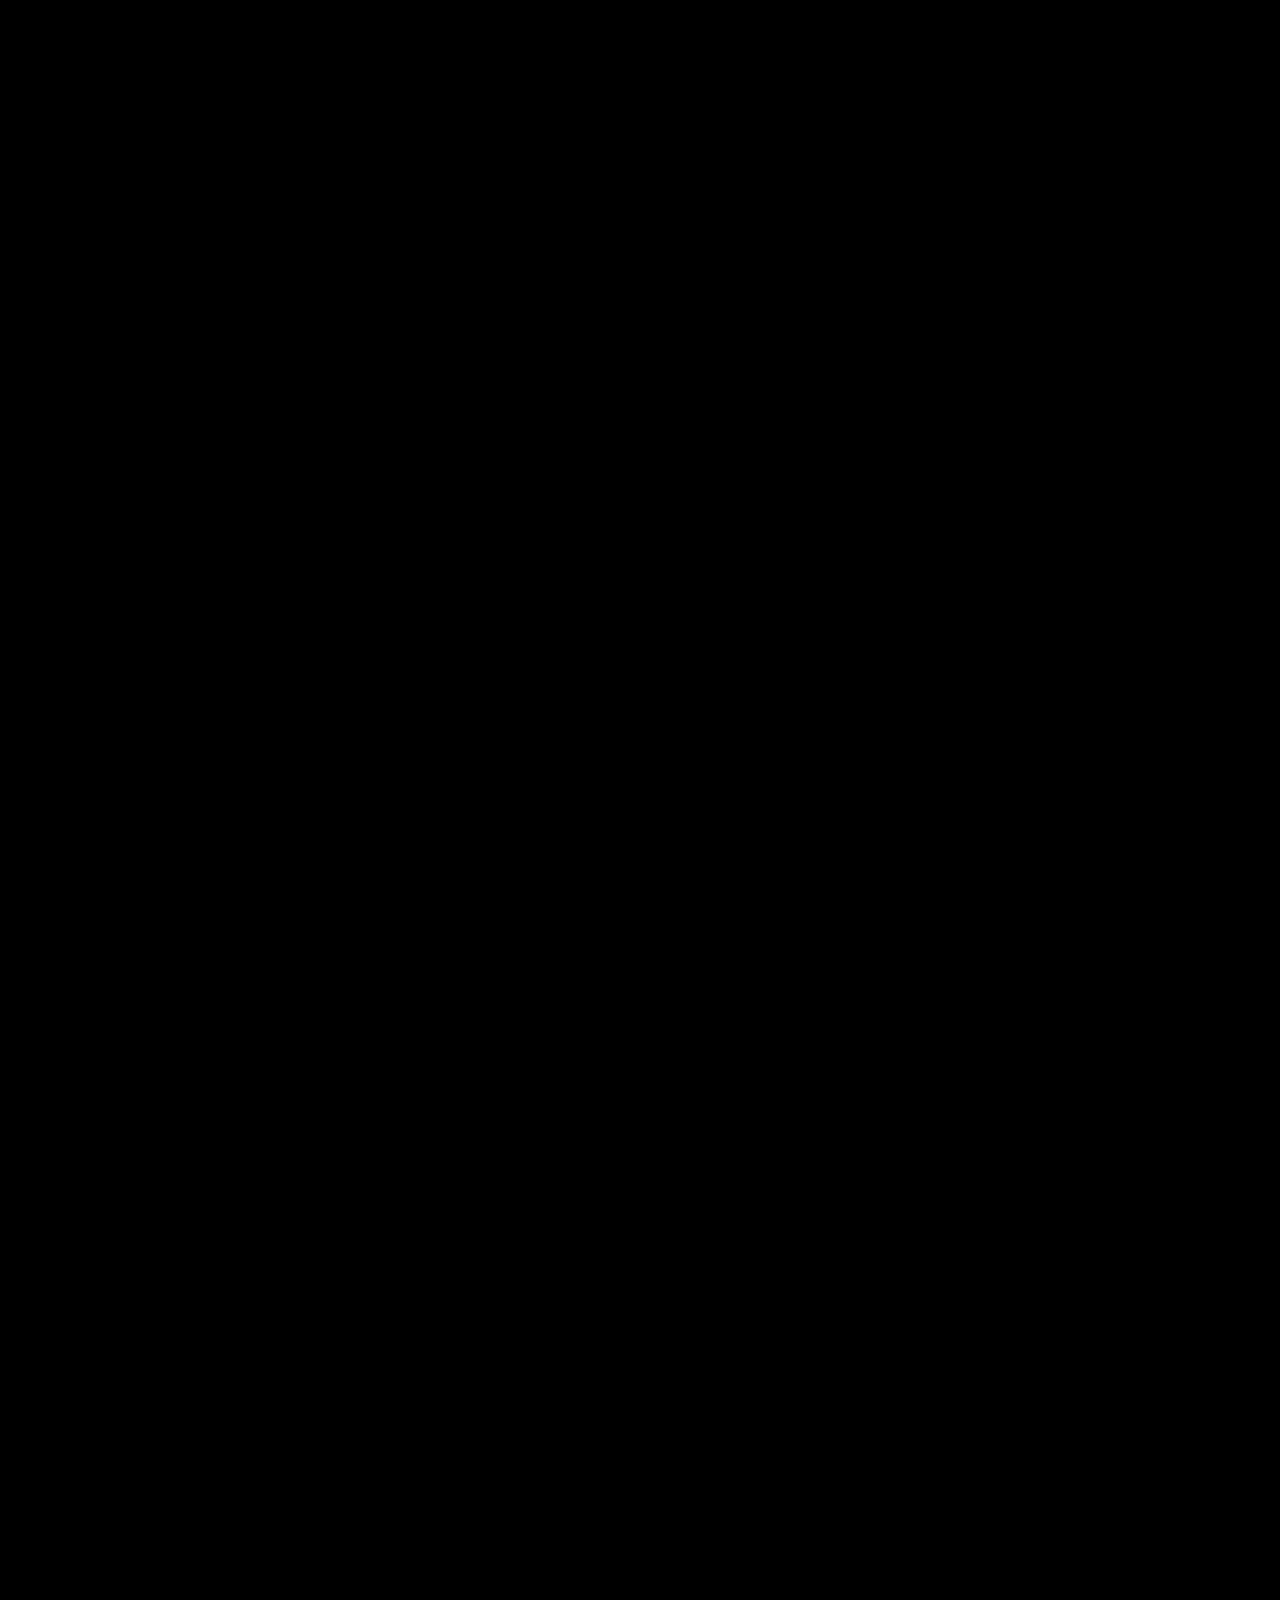
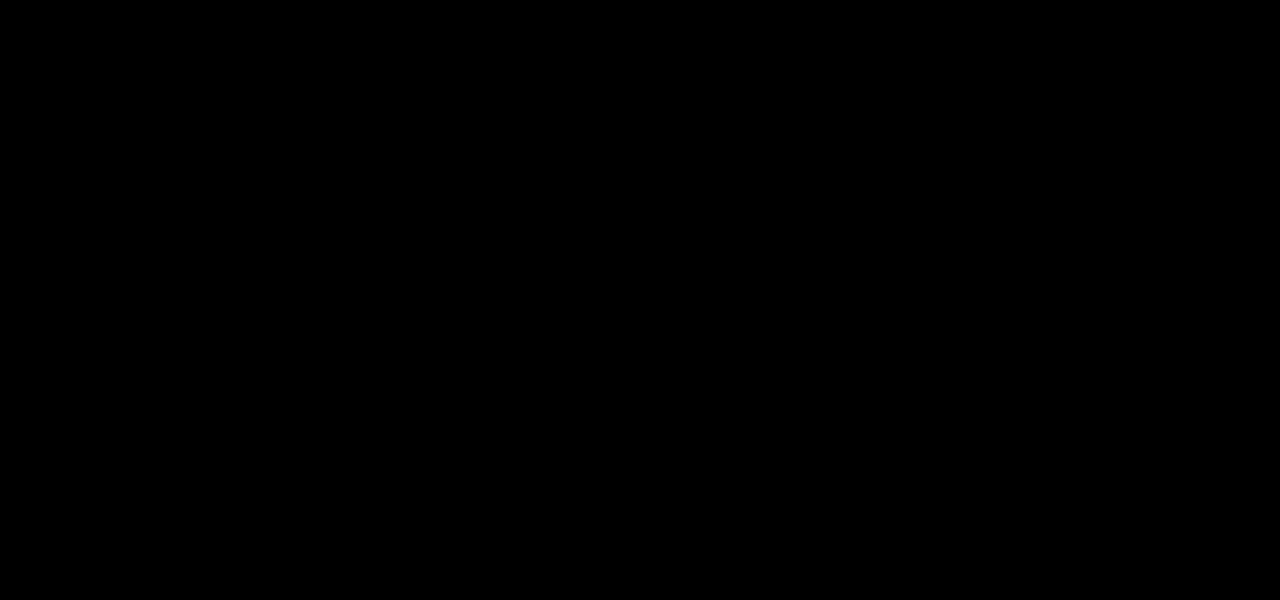
<file: index-SINGLE-IMAGE.html>
<!DOCTYPE html>
<html lang="en">
    <head>
        <meta charset="utf-8">
        <title>
            Wylex - Photography Portfolio Template
        </title>
        <meta content="" name="description">
        <meta content="" name="author">
        <meta content="" name="keywords">
        <meta content="height=device-height, width=device-width, initial-scale=1.0, minimum-scale=1.0, maximum-scale=1.0, user-scalable=no" name="viewport">
        <!-- Wylex v1.0 || ex nihilo || August 2020 -->
        <!-- style start -->
        <link href="css/plugins.css" media="all" rel="stylesheet" type="text/css">
        <link href="css/style.css" media="all" rel="stylesheet" type="text/css"><!-- style end -->
        <!-- google fonts start -->
        <link href="http://fonts.googleapis.com/css?family=Poppins:400,400i,500,500i,600,600i,700,700i,800,800i,900,900i%7CRacing+Sans+One" rel="stylesheet" type="text/css"><!-- google fonts end -->
    </head>
    <body>
        <!-- preloader start -->
        <div class="preloader-bg"></div>
        <div id="preloader">
            <div id="preloader-status">
                <div class="preloader-position loader">
                    <span></span>
                </div>
            </div>
        </div><!-- preloader end -->
        <!-- logo start -->
        <a class="logo element-color-switch">
        <div class="logo-img fadeIn-element"></div></a><!-- logo end -->
        <!-- navigation trigger start -->
        <div class="menu-trigger navigation-icon fadeIn-element" id="menu-mobile-btn">
            <button class="lines-button minus menu-toggle" id="menu-mobile-caller" type="button"><span class="lines inverse"></span></button>
        </div><!-- navigation trigger end -->
        <!-- navigation start -->
        <div id="ui-layer">
            <div id="menu-wrapper">
                <div id="menu-mobile">
                    <div class="menu-nav-wrapper">
                        <nav class="menu-nav">
                            <ul>
                                <li>
                                    <a class="menu-state active" href="#home">Home</a>
                                </li>
                                <li>
                                    <a class="menu-state" href="#about">About</a>
                                </li>
                                <li>
                                    <a class="menu-state" href="#services">Services</a>
                                </li>
                                <li>
                                    <a class="menu-state" href="#works">Works</a>
                                </li>
                                <li>
                                    <a class="menu-state" href="#news">News</a>
                                </li>
                                <li>
                                    <a class="menu-state" href="#contact">Contact</a>
                                </li>
                                <li class="credits">
                                    <a href="#">&copy; 2020 All Rights Reserved.</a>
                                </li>
                            </ul>
                        </nav>
                    </div>
                </div>
            </div>
        </div><!-- navigation end -->
        <!-- fullPage start -->
        <div id="fullpage">
            <!-- section home start -->
            <div class="section overlay overlay-dark-60" id="section0">
                <!-- section title start -->
                <div class="section-title section-title-home fadeIn-element">
                    <div class="section-title-heading section-title-heading-home">
                        Wylex
                    </div>
                </div><!-- section title end -->
                <!-- home bg start -->
                <div class="section-bg-home"></div><!-- home bg end -->
                <!-- bottom credits start -->
                <div class="bottom-credits fadeIn-element">
                    <a class="link-underline-home" href="#">Wylex</a> &copy; 2020 All Rights Reserved.
                </div><!-- bottom credits end -->
                <!-- social icons start -->
                <div class="social-icons-wrapper fadeIn-element">
                    <ul class="social-icons">
                        <li class="social-icon">
                            <a class="ion-social-twitter" href="#"></a>
                        </li>
                        <li class="social-icon">
                            <a class="ion-social-facebook" href="#"></a>
                        </li>
                        <li class="social-icon">
                            <a class="ion-social-googleplus" href="#"></a>
                        </li>
                        <li class="social-icon">
                            <a class="ion-social-youtube" href="#"></a>
                        </li>
                        <li class="social-icon">
                            <a class="ion-social-linkedin" href="#"></a>
                        </li>
                        <li class="social-icon">
                            <a class="ion-social-instagram" href="#"></a>
                        </li>
                        <li class="social-icon">
                            <a class="ion-social-pinterest" href="#"></a>
                        </li>
                    </ul>
                </div><!-- social icons end -->
                <!-- scroll indicator start -->
                <div class="scroll-indicator fadeIn-element">
                    <div class="scroll-indicator-wrapper">
                        <div class="scroll-line"></div>
                    </div>
                </div><!-- scroll indicator end -->
            </div><!-- section home end -->
            <!-- section about start -->
            <div class="section" id="section1">
                <!-- section title start -->
                <div class="section-title section-title-left">
                    <div class="section-title-heading">
                        About
                    </div>
                </div><!-- section title end -->
                <!-- container start -->
                <div class="container-fluid sections">
                    <!-- row start -->
                    <div class="row">
                        <!-- col start -->
                        <div class="col-md-6 col-sm-6 col-sm-push-6 nopadding">
                            <!-- about left start -->
                            <div class="slick-about">
                                <!-- about content wrapper start -->
                                <div class="about-content-wrapper">
                                    <!-- about content start -->
                                    <div class="about-content">
                                        <div class="about-content-inner">
                                            <h2 class="section-subheading section-subheading-about section-subheading-light">
                                                <span>Inspiring</span>
                                            </h2>
                                            <!-- inner divider start -->
                                            <div class="inner-divider-half"></div><!-- inner divider end -->
                                            <h2 class="section-heading section-heading-about section-heading-light">
                                                Generations
                                            </h2>
                                            <!-- inner divider start -->
                                            <div class="inner-divider"></div><!-- inner divider end -->
                                            <div class="about-txt">
                                                <p>
                                                    Lorem Ipsum is simply dummy text of the printing and typesetting industry. Lorem Ipsum has been the industry's standard dummy text ever <a class=
                                                    "link-underline" href="#">since the 1500s</a>.
                                                </p>
                                            </div>
                                        </div>
                                    </div><!-- about content end -->
                                </div><!-- about content wrapper end -->
                                <!-- about content wrapper start -->
                                <div class="about-content-wrapper">
                                    <!-- about content start -->
                                    <div class="about-content">
                                        <div class="about-content-inner">
                                            <h2 class="section-subheading section-subheading-about section-subheading-light">
                                                <span>The</span>
                                            </h2>
                                            <!-- inner divider start -->
                                            <div class="inner-divider-half"></div><!-- inner divider end -->
                                            <h2 class="section-heading section-heading-about section-heading-light">
                                                Know-how
                                            </h2>
                                            <!-- inner divider start -->
                                            <div class="inner-divider"></div><!-- inner divider end -->
                                            <!-- skills bar start -->
                                            <div class="show-skillbar">
                                                <!-- skill 1 start -->
                                                <div class="skillbar" data-percent="95">
                                                    <span class="skillbar-title">Fashion</span>
                                                    <div class="skillbar-bar"></div><span class="skill-bar-percent"></span>
                                                </div><!-- skill 1 end -->
                                                <!-- skill 2 start -->
                                                <div class="skillbar" data-percent="90">
                                                    <span class="skillbar-title">Fine-art</span>
                                                    <div class="skillbar-bar"></div><span class="skill-bar-percent"></span>
                                                </div><!-- skill 2 end -->
                                                <!-- skill 3 start -->
                                                <div class="skillbar" data-percent="85">
                                                    <span class="skillbar-title">Documentary</span>
                                                    <div class="skillbar-bar"></div><span class="skill-bar-percent"></span>
                                                </div><!-- skill 3 end -->
                                                <!-- skill 4 start -->
                                                <div class="skillbar" data-percent="80">
                                                    <span class="skillbar-title">Architectural</span>
                                                    <div class="skillbar-bar"></div><span class="skill-bar-percent"></span>
                                                </div><!-- skill 4 end -->
                                            </div><!-- skills bar end -->
                                        </div>
                                    </div><!-- about content end -->
                                </div><!-- about content wrapper end -->
                                <!-- about content wrapper start -->
                                <div class="about-content-wrapper">
                                    <!-- about content start -->
                                    <div class="about-content">
                                        <div class="about-content-inner">
                                            <h2 class="section-subheading section-subheading-about section-subheading-light">
                                                <span>The</span>
                                            </h2>
                                            <!-- inner divider start -->
                                            <div class="inner-divider-half"></div><!-- inner divider end -->
                                            <h2 class="section-heading section-heading-about section-heading-light">
                                                Facts
                                            </h2>
                                            <!-- inner divider start -->
                                            <div class="inner-divider"></div><!-- inner divider end -->
                                            <!-- facts counter start -->
                                            <div class="facts-counter-wrapper">
                                                <!-- col start -->
                                                <div class="col-xs-6 col-sm-6 col-md-3">
                                                    <!-- fact 1 start -->
                                                    <div class="facts-counter-number">
                                                        8
                                                    </div>
                                                    <div class="facts-counter-description">
                                                        <i class="ion-ios-timer-outline facts-counter-description-img"></i> <span class="facts-counter-title">Years</span>
                                                    </div><!-- fact 1 end -->
                                                </div><!-- col end -->
                                                <!-- col start -->
                                                <div class="col-xs-6 col-sm-6 col-md-3">
                                                    <!-- fact 2 start -->
                                                    <div class="facts-counter-number">
                                                        98
                                                    </div>
                                                    <div class="facts-counter-description">
                                                        <i class="ion-ios-photos-outline facts-counter-description-img"></i> <span class="facts-counter-title">Items</span>
                                                    </div><!-- fact 2 end -->
                                                </div><!-- col end -->
                                                <!-- clearfix start -->
                                                <div class="clearfix visible-xs-block"></div><!-- clearfix end -->
                                                <!-- col start -->
                                                <div class="col-xs-6 col-sm-6 col-md-3">
                                                    <!-- fact 3 start -->
                                                    <div class="facts-counter-number facts-counter-add-space">
                                                        7690
                                                    </div>
                                                    <div class="facts-counter-description">
                                                        <i class="ion-ios-world-outline facts-counter-description-img"></i> <span class="facts-counter-title">Clients</span>
                                                    </div><!-- fact 3 end -->
                                                </div><!-- col end -->
                                                <!-- col start -->
                                                <div class="col-xs-6 col-sm-6 col-md-3">
                                                    <!-- fact 4 start -->
                                                    <div class="facts-counter-number facts-counter-add-space">
                                                        445
                                                    </div>
                                                    <div class="facts-counter-description">
                                                        <i class="ion-ios-people facts-counter-description-img"></i> <span class="facts-counter-title">Followers</span>
                                                    </div><!-- fact 4 end -->
                                                </div><!-- col end -->
                                            </div><!-- facts counter end -->
                                        </div>
                                    </div><!-- about content end -->
                                </div><!-- about content wrapper end -->
                            </div><!-- about left end -->
                        </div><!-- col end -->
                        <!-- col start -->
                        <div class="col-md-6 col-sm-6 col-sm-pull-6 nopadding">
                            <!-- about right start -->
                            <div class="overlay overlay-inverse-dark-70">
                                <!-- about bg IMG start -->
                                <div class="about-bg-wrapper">
                                    <div class="about-bg"></div>
                                </div><!-- about bg IMG end -->
                            </div><!-- about right end -->
                        </div><!-- col end -->
                    </div><!-- row end -->
                </div><!-- container end -->
            </div><!-- section about end -->
            <!-- section services start -->
            <div class="section" id="section2">
                <!-- section title start -->
                <div class="section-title section-title-left">
                    <div class="section-title-heading">
                        Services
                    </div>
                </div><!-- section title end -->
                <!-- container start -->
                <div class="container-fluid sections">
                    <!-- row start -->
                    <div class="row">
                        <!-- col start -->
                        <div class="col-md-6 col-sm-6 nopadding">
                            <!-- services container start -->
                            <div class="services-container element-color-switch">
                                <!-- center container start -->
                                <div class="center-container">
                                    <!-- center block start -->
                                    <div class="center-block">
                                        <!-- services content start -->
                                        <div class="services-content services-content-light">
                                            <div class="services-content-inner">
                                                <h2 class="section-subheading section-subheading-about section-subheading-dark">
                                                    <span>The Importance of Being</span>
                                                </h2>
                                                <!-- inner divider start -->
                                                <div class="inner-divider-half"></div><!-- inner divider end -->
                                                <h2 class="section-heading section-heading-about section-heading-dark">
                                                    Punctual
                                                </h2>
                                                <!-- inner divider start -->
                                                <div class="inner-divider"></div><!-- inner divider end -->
                                                <p class="services-txt services-txt-dark">
                                                    Lorem Ipsum is simply dummy text of the printing and typesetting industry. Lorem Ipsum has been the industry's standard dummy text ever <a class=
                                                    "link-underline link-underline-dark" href="#">since the 1500s</a>.
                                                </p>
                                            </div>
                                        </div><!-- services content end -->
                                    </div><!-- center block end -->
                                </div><!-- center container end -->
                            </div><!-- services container end -->
                        </div><!-- col end -->
                        <!-- col start -->
                        <div class="col-md-6 col-sm-6 nopadding">
                            <!-- slick services start -->
                            <div class="slick-services overlay overlay-inverse-dark-35">
                                <!-- services carousel item img start -->
                                <div class="services-bg-wrapper">
                                    <div class="services-bg services-bg-1"></div>
                                </div><!-- services carousel item img end -->
                                <!-- services carousel item img start -->
                                <div class="services-bg-wrapper">
                                    <div class="services-bg services-bg-2"></div>
                                </div><!-- services carousel item img end -->
                                <!-- services carousel item img start -->
                                <div class="services-bg-wrapper">
                                    <div class="services-bg services-bg-3"></div>
                                </div><!-- services carousel item img end -->
                            </div><!-- slick services end -->
                        </div><!-- col end -->
                        <!-- col start -->
                        <div class="col-md-6 col-sm-6 col-sm-push-6 nopadding">
                            <!-- services container start -->
                            <div class="services-container services-container-dark">
                                <!-- center container start -->
                                <div class="center-container">
                                    <!-- center block start -->
                                    <div class="center-block">
                                        <!-- services content start -->
                                        <div class="services-content">
                                            <div class="services-content-inner">
                                                <h2 class="section-subheading section-subheading-about section-subheading-light">
                                                    <span>The Customer is</span>
                                                </h2>
                                                <!-- inner divider start -->
                                                <div class="inner-divider-half"></div><!-- inner divider end -->
                                                <h2 class="section-heading section-heading-about section-heading-light">
                                                    King
                                                </h2>
                                                <!-- inner divider start -->
                                                <div class="inner-divider"></div><!-- inner divider end -->
                                                <div class="services-txt">
                                                    <p>
                                                        Lorem Ipsum is simply dummy text of the printing and typesetting industry. Lorem Ipsum has been the industry's standard dummy text ever
                                                        <a class="link-underline" href="#">since the 1500s</a>.
                                                    </p>
                                                </div>
                                            </div>
                                        </div><!-- services content end -->
                                    </div><!-- center block end -->
                                </div><!-- center container end -->
                            </div><!-- services container end -->
                        </div><!-- col end -->
                        <!-- col start -->
                        <div class="col-md-6 col-sm-6 col-sm-pull-6 nopadding">
                            <!-- slick services start -->
                            <div class="slick-services overlay overlay-inverse-dark-35">
                                <!-- services carousel item img start -->
                                <div class="services-bg-wrapper">
                                    <div class="services-bg services-bg-4"></div>
                                </div><!-- services carousel item img end -->
                                <!-- services carousel item img start -->
                                <div class="services-bg-wrapper">
                                    <div class="services-bg services-bg-5"></div>
                                </div><!-- services carousel item img end -->
                                <!-- services carousel item img start -->
                                <div class="services-bg-wrapper">
                                    <div class="services-bg services-bg-6"></div>
                                </div><!-- services carousel item img end -->
                            </div><!-- slick services end -->
                        </div><!-- col end -->
                    </div><!-- row end -->
                </div><!-- container end -->
            </div><!-- section services end -->
            <!-- section works start -->
            <div class="section" id="section3">
                <!-- section title start -->
                <div class="section-title section-title-left">
                    <div class="section-title-heading">
                        Works
                    </div>
                </div><!-- section title end -->
                <!-- works IMG carousel wrapper start -->
                <div class="works-page-img-wrapper">
                    <!-- works IMG carousel start -->
                    <div class="owl-carousel" id="works-page-img-carousel">
                        <!-- works IMG carousel item start -->
                        <div>
                            <!-- works IMG carousel item start -->
                            <div class="item item-grid-size works-page-img-carousel-item works-page-img-carousel-item-1 overlay overlay-inverse-dark-35">
                                <!-- works item IMG hover effect start -->
                                <a class="link-wrap popup-photo" href="img/works/works-large/works-page-img-carousel-item-large-1.jpg"><span></span><span></span></a><!-- works item IMG hover effect end -->
                                <!-- works item description start -->
                                <div class="description">
                                    <h3>
                                        Design
                                    </h3><span>Lorem ipsum dolor sit amet.</span>
                                </div><!-- works item description end -->
                            </div><!-- works IMG carousel item end -->
                        </div><!-- works IMG carousel item end -->
                        <!-- works IMG carousel item start -->
                        <div>
                            <!-- works IMG carousel item start -->
                            <div class="item item-grid-size works-page-img-carousel-item works-page-img-carousel-item-2 overlay overlay-inverse-dark-35">
                                <!-- works item IMG hover effect start -->
                                <a class="link-wrap" data-lity="" href="https://www.youtube.com/watch?v=EBt3AxyvOOw"><span></span><span></span></a><!-- works item IMG hover effect end -->
                                <!-- works item description start -->
                                <div class="description">
                                    <h3>
                                        Print
                                    </h3><span>Lorem ipsum dolor sit amet.</span>
                                </div><!-- works item description end -->
                            </div><!-- works IMG carousel item end -->
                        </div><!-- works IMG carousel item end -->
                        <!-- works IMG carousel item start -->
                        <div>
                            <!-- works IMG carousel item start -->
                            <div class="item item-grid-size works-page-img-carousel-item works-page-img-carousel-item-3 overlay overlay-inverse-dark-35">
                                <!-- works item IMG hover effect start -->
                                <a class="link-wrap popup-photo" href="img/works/works-large/works-page-img-carousel-item-large-3.jpg"><span></span><span></span></a><!-- works item IMG hover effect end -->
                                <!-- works item description start -->
                                <div class="description">
                                    <h3>
                                        Design
                                    </h3><span>Lorem ipsum dolor sit amet.</span>
                                </div><!-- works item description end -->
                            </div><!-- works IMG carousel item end -->
                        </div><!-- works IMG carousel item end -->
                        <!-- works IMG carousel item start -->
                        <div>
                            <!-- works IMG carousel item start -->
                            <div class="item item-grid-size works-page-img-carousel-item works-page-img-carousel-item-4 overlay overlay-inverse-dark-35">
                                <!-- works item IMG hover effect start -->
                                <a class="link-wrap popup-photo" href="img/works/works-large/works-page-img-carousel-item-large-4.jpg"><span></span><span></span></a><!-- works item IMG hover effect end -->
                                <!-- works item description start -->
                                <div class="description">
                                    <h3>
                                        Print
                                    </h3><span>Lorem ipsum dolor sit amet.</span>
                                </div><!-- works item description end -->
                            </div><!-- works IMG carousel item end -->
                        </div><!-- works IMG carousel item end -->
                        <!-- works IMG carousel item start -->
                        <div>
                            <!-- works IMG carousel item start -->
                            <div class="item item-grid-size works-page-img-carousel-item works-page-img-carousel-item-5 overlay overlay-inverse-dark-35">
                                <!-- works item IMG hover effect start -->
                                <a class="link-wrap" data-lity="" href="https://vimeo.com/15789899"><span></span><span></span></a><!-- works item IMG hover effect end -->
                                <!-- works item description start -->
                                <div class="description">
                                    <h3>
                                        Design
                                    </h3><span>Lorem ipsum dolor sit amet.</span>
                                </div><!-- works item description end -->
                            </div><!-- works IMG carousel item end -->
                        </div><!-- works IMG carousel item end -->
                        <!-- works IMG carousel item start -->
                        <div>
                            <!-- works IMG carousel item start -->
                            <div class="item item-grid-size works-page-img-carousel-item works-page-img-carousel-item-6 overlay overlay-inverse-dark-35">
                                <!-- works item IMG hover effect start -->
                                <a class="link-wrap popup-photo" href="img/works/works-large/works-page-img-carousel-item-large-6.jpg"><span></span><span></span></a><!-- works item IMG hover effect end -->
                                <!-- works item description start -->
                                <div class="description">
                                    <h3>
                                        Print
                                    </h3><span>Lorem ipsum dolor sit amet.</span>
                                </div><!-- works item description end -->
                            </div><!-- works IMG carousel item end -->
                        </div><!-- works IMG carousel item end -->
                    </div><!-- works IMG carousel end -->
                </div><!-- works IMG carousel wrapper end -->
            </div><!-- section works end -->
            <!-- section news start -->
            <div class="section" id="section4">
                <!-- section title start -->
                <div class="section-title section-title-left">
                    <div class="section-title-heading">
                        News
                    </div>
                </div><!-- section title end -->
                <!-- news IMG carousel wrapper start -->
                <div class="news-page-img-wrapper">
                    <!-- news IMG carousel start -->
                    <div class="owl-carousel" id="news-page-img-carousel">
                        <!-- news IMG carousel item start -->
                        <div class="item item-grid-size news-page-img-carousel-item news-page-img-carousel-item-1 overlay overlay-inverse-dark-35">
                            <!-- news item IMG hover effect start -->
                            <a class="link-wrap c-btn-news" data-id="news-more-1"><span></span><span></span></a><!-- news item IMG hover effect end -->
                            <!-- news item description start -->
                            <div class="description">
                                <h4>
                                    Simplicity is complex
                                </h4><span>Lorem ipsum dolor sit amet.</span>
                            </div><!-- news item description end -->
                        </div><!-- news IMG carousel item end -->
                        <!-- news IMG carousel item start -->
                        <div class="item item-grid-size news-page-img-carousel-item news-page-img-carousel-item-2 overlay overlay-inverse-dark-35">
                            <!-- news item IMG hover effect start -->
                            <a class="link-wrap c-btn-news" data-id="news-more-2"><span></span><span></span></a><!-- news item IMG hover effect end -->
                            <!-- news item description start -->
                            <div class="description">
                                <h4>
                                    Design is a process
                                </h4><span>Lorem ipsum dolor sit amet.</span>
                            </div><!-- news item description end -->
                        </div><!-- news IMG carousel item end -->
                        <!-- news IMG carousel item start -->
                        <div class="item item-grid-size news-page-img-carousel-item news-page-img-carousel-item-3 overlay overlay-inverse-dark-35">
                            <!-- news item IMG hover effect start -->
                            <a class="link-wrap c-btn-news" data-id="news-more-3"><span></span><span></span></a><!-- news item IMG hover effect end -->
                            <!-- news item description start -->
                            <div class="description">
                                <h4>
                                    Aesthetic is a decision
                                </h4><span>Lorem ipsum dolor sit amet.</span>
                            </div><!-- news item description end -->
                        </div><!-- news IMG carousel item end -->
                        <!-- news IMG carousel item start -->
                        <div class="item item-grid-size news-page-img-carousel-item news-page-img-carousel-item-4 overlay overlay-inverse-dark-35">
                            <!-- news item IMG hover effect start -->
                            <a class="link-wrap c-btn-news" data-id="news-more-4"><span></span><span></span></a><!-- news item IMG hover effect end -->
                            <!-- news item description start -->
                            <div class="description">
                                <h4>
                                    Style is everything
                                </h4><span>Lorem ipsum dolor sit amet.</span>
                            </div><!-- news item description end -->
                        </div><!-- news IMG carousel item end -->
                    </div><!-- news IMG carousel end -->
                </div><!-- news IMG carousel wrapper end -->
                <!-- news MORE carousel item start -->
                <div class="news-more-1 panel-left panel-left-bg-all panel-left-bg-1 overlay overlay-inverse-dark-35"></div>
                <div class="news-more-1 panel-right">
                    <!-- center container start -->
                    <div class="center-container">
                        <!-- center block start -->
                        <div class="center-block">
                            <!-- news MORE carousel content start -->
                            <div class="img-fullwidth-wrapper">
                                <div class="news-content">
                                    <div class="news-content-inner">
                                        <!-- news modal content start -->
                                        <div class="news-modal-content-inner">
                                            <h2 class="section-subheading section-subheading-about section-subheading-dark">
                                                <span>Simplicity is</span>
                                            </h2>
                                            <!-- inner divider start -->
                                            <div class="inner-divider-half"></div><!-- inner divider end -->
                                            <h2 class="section-heading section-heading-about section-heading-dark">
                                                Complex
                                            </h2>
                                            <!-- inner divider start -->
                                            <div class="inner-divider"></div><!-- inner divider end -->
                                            <p class="news-modal-txt news-modal-txt-dark">
                                                Lorem Ipsum is simply dummy text of the printing and typesetting industry. Lorem Ipsum has been the industry's standard dummy text ever <a class=
                                                "link-underline link-underline-dark" href="#">since the 1500s</a>.
                                            </p>
                                            <!-- inner divider start -->
                                            <div class="inner-divider"></div><!-- inner divider end -->
                                            <!-- news modal closer start -->
                                            <div class="news-modal-close-wrapper">
                                                <div class="the-button inverse-dark">
                                                    Close
                                                </div>
                                            </div><!-- news modal closer end -->
                                        </div><!-- news modal content end -->
                                    </div>
                                </div>
                            </div><!-- news MORE carousel content end -->
                        </div><!-- center block end -->
                    </div><!-- center container end -->
                </div><!-- news MORE carousel item end -->
                <!-- news MORE carousel item start -->
                <div class="news-more-2 panel-left panel-left-bg-all panel-left-bg-2 overlay overlay-inverse-dark-35"></div>
                <div class="news-more-2 panel-right">
                    <!-- center container start -->
                    <div class="center-container">
                        <!-- center block start -->
                        <div class="center-block">
                            <!-- news MORE carousel content start -->
                            <div class="img-fullwidth-wrapper">
                                <div class="news-content">
                                    <div class="news-content-inner">
                                        <!-- news modal content start -->
                                        <div class="news-modal-content-inner">
                                            <h2 class="section-subheading section-subheading-about section-subheading-dark">
                                                <span>Design is a</span>
                                            </h2>
                                            <!-- inner divider start -->
                                            <div class="inner-divider-half"></div><!-- inner divider end -->
                                            <h2 class="section-heading section-heading-about section-heading-dark">
                                                Process
                                            </h2>
                                            <!-- inner divider start -->
                                            <div class="inner-divider"></div><!-- inner divider end -->
                                            <p class="news-modal-txt news-modal-txt-dark">
                                                Lorem Ipsum is simply dummy text of the printing and typesetting industry. Lorem Ipsum has been the industry's standard dummy text ever <a class=
                                                "link-underline link-underline-dark" href="#">since the 1500s</a>.
                                            </p>
                                            <!-- inner divider start -->
                                            <div class="inner-divider"></div><!-- inner divider end -->
                                            <!-- news modal closer start -->
                                            <div class="news-modal-close-wrapper">
                                                <div class="the-button inverse-dark">
                                                    Close
                                                </div>
                                            </div><!-- news modal closer end -->
                                        </div><!-- news modal content end -->
                                    </div>
                                </div>
                            </div><!-- news MORE carousel content end -->
                        </div><!-- center block end -->
                    </div><!-- center container end -->
                </div><!-- news MORE carousel item end -->
                <!-- news MORE carousel item start -->
                <div class="news-more-3 panel-left panel-left-bg-all panel-left-bg-3 overlay overlay-inverse-dark-35"></div>
                <div class="news-more-3 panel-right">
                    <!-- center container start -->
                    <div class="center-container">
                        <!-- center block start -->
                        <div class="center-block">
                            <!-- news MORE carousel content start -->
                            <div class="img-fullwidth-wrapper">
                                <div class="news-content">
                                    <div class="news-content-inner">
                                        <!-- news modal content start -->
                                        <div class="news-modal-content-inner">
                                            <h2 class="section-subheading section-subheading-about section-subheading-dark">
                                                <span>Aesthetic is a</span>
                                            </h2>
                                            <!-- inner divider start -->
                                            <div class="inner-divider-half"></div><!-- inner divider end -->
                                            <h2 class="section-heading section-heading-about section-heading-dark">
                                                Decision
                                            </h2>
                                            <!-- inner divider start -->
                                            <div class="inner-divider"></div><!-- inner divider end -->
                                            <p class="news-modal-txt news-modal-txt-dark">
                                                Lorem Ipsum is simply dummy text of the printing and typesetting industry. Lorem Ipsum has been the industry's standard dummy text ever <a class=
                                                "link-underline link-underline-dark" href="#">since the 1500s</a>.
                                            </p>
                                            <!-- inner divider start -->
                                            <div class="inner-divider"></div><!-- inner divider end -->
                                            <!-- news modal closer start -->
                                            <div class="news-modal-close-wrapper">
                                                <div class="the-button inverse-dark">
                                                    Close
                                                </div>
                                            </div><!-- news modal closer end -->
                                        </div><!-- news modal content end -->
                                    </div>
                                </div>
                            </div><!-- news MORE carousel content end -->
                        </div><!-- center block end -->
                    </div><!-- center container end -->
                </div><!-- news MORE carousel item end -->
                <!-- news MORE carousel item start -->
                <div class="news-more-4 panel-left panel-left-bg-all panel-left-bg-4 overlay overlay-inverse-dark-35"></div>
                <div class="news-more-4 panel-right">
                    <!-- center container start -->
                    <div class="center-container">
                        <!-- center block start -->
                        <div class="center-block">
                            <!-- news MORE carousel content start -->
                            <div class="img-fullwidth-wrapper">
                                <div class="news-content">
                                    <div class="news-content-inner">
                                        <!-- news modal content start -->
                                        <div class="news-modal-content-inner">
                                            <h2 class="section-subheading section-subheading-about section-subheading-dark">
                                                <span>Style is</span>
                                            </h2>
                                            <!-- inner divider start -->
                                            <div class="inner-divider-half"></div><!-- inner divider end -->
                                            <h2 class="section-heading section-heading-about section-heading-dark">
                                                Everything
                                            </h2>
                                            <!-- inner divider start -->
                                            <div class="inner-divider"></div><!-- inner divider end -->
                                            <p class="news-modal-txt news-modal-txt-dark">
                                                Lorem Ipsum is simply dummy text of the printing and typesetting industry. Lorem Ipsum has been the industry's standard dummy text ever <a class=
                                                "link-underline link-underline-dark" href="#">since the 1500s</a>.
                                            </p>
                                            <!-- inner divider start -->
                                            <div class="inner-divider"></div><!-- inner divider end -->
                                            <!-- news modal closer start -->
                                            <div class="news-modal-close-wrapper">
                                                <div class="the-button inverse-dark">
                                                    Close
                                                </div>
                                            </div><!-- news modal closer end -->
                                        </div><!-- news modal content end -->
                                    </div>
                                </div>
                            </div><!-- news MORE carousel content end -->
                        </div><!-- center block end -->
                    </div><!-- center container end -->
                </div><!-- news MORE carousel item end -->
            </div><!-- section news end -->
            <!-- section contact start -->
            <div class="section" id="section5">
                <!-- section title start -->
                <div class="section-title section-title-left">
                    <div class="section-title-heading">
                        Contact
                    </div>
                </div><!-- section title end -->
                <!-- container start -->
                <div class="container-fluid sections">
                    <!-- row start -->
                    <div class="row">
                        <!-- col start -->
                        <div class="col-md-6 col-sm-6 col-sm-push-6 nopadding">
                            <!-- contact left start -->
                            <div class="contact-container element-color-switch-reverse contact-reset">
                                <!-- center container start -->
                                <div class="center-container">
                                    <!-- center block start -->
                                    <div class="center-block">
                                        <!-- contact content start -->
                                        <div class="contact-content contact-content-light">
                                            <div class="contact-content-inner">
                                                <h2 class="section-subheading section-subheading-about section-subheading-dark">
                                                    <span>Get In Touch</span>
                                                </h2>
                                                <!-- inner divider start -->
                                                <div class="inner-divider-half"></div><!-- inner divider end -->
                                                <h2 class="section-heading section-heading-about section-heading-dark">
                                                    With Us, Sir
                                                </h2>
                                                <!-- inner divider start -->
                                                <div class="inner-divider"></div><!-- inner divider end -->
                                                <div class="contact-txt contact-txt-dark">
                                                    <p>
                                                        ex Inc., Touchdown Dr 1176<br>
                                                        United States
                                                    </p>
                                                </div>
                                                <!-- inner divider start -->
                                                <div class="inner-divider"></div><!-- inner divider end -->
                                                <div class="contact-txt contact-txt-dark">
                                                    <p>
                                                        <strong>Email:</strong><br>
                                                        <span class="contact-info-mail"><a class="link-underline link-underline-dark" href=
                                                        "mailto:contact@domainname.com">contact@domainname.com</a></span>
                                                    </p>
                                                    <!-- inner divider start -->
                                                    <div class="inner-divider"></div><!-- inner divider end -->
                                                    <!-- contact form launcher start -->
                                                    <div class="contact-modal-launcher-wrapper">
                                                        <div class="the-button contact-modal-launcher">
                                                            Use the form
                                                        </div>
                                                    </div><!-- contact form launcher end -->
                                                </div>
                                            </div>
                                        </div><!-- contact content end -->
                                    </div><!-- center block end -->
                                </div><!-- center container end -->
                            </div><!-- contact left end -->
                        </div><!-- col end -->
                        <!-- col start -->
                        <div class="col-md-6 col-sm-6 col-sm-pull-6 nopadding">
                            <!-- contact right start -->
                            <div class="overlay overlay-inverse-dark-35">
                                <!-- contact bg IMG start -->
                                <div class="contact-bg-wrapper">
                                    <div class="contact-bg"></div>
                                </div><!-- contact bg IMG end -->
                            </div><!-- contact right end -->
                        </div><!-- col end -->
                    </div><!-- row end -->
                </div><!-- container end -->
                <!-- contact modal start -->
                <div class="contact-modal">
                    <!-- container start -->
                    <div class="container">
                        <!-- center container start -->
                        <div class="center-container-contact-modal">
                            <!-- center block start -->
                            <div class="center-block-contact-modal">
                                <!-- row start -->
                                <div class="row">
                                    <!-- col start -->
                                    <div class="col-lg-12">
                                        <!-- contact modal content start -->
                                        <div class="contact-content-inner-modal">
                                            <!-- contact form start -->
                                            <div id="contact-form">
                                                <form action="contact.php" id="form" method="post" name="send">
                                                    <!-- col start -->
                                                    <div class="col-sm-12 col-md-12 col-lg-4">
                                                        <input class="requiredField name" id="name" name="name" placeholder="Name" type="text">
                                                    </div><!-- col end -->
                                                    <!-- col start -->
                                                    <div class="col-sm-12 col-md-12 col-lg-4">
                                                        <input class="requiredField email" id="email" name="email" placeholder="Email" type="text">
                                                    </div><!-- col end -->
                                                    <!-- col start -->
                                                    <div class="col-sm-12 col-md-12 col-lg-4">
                                                        <input class="requiredField subject" id="subject" name="subject" placeholder="Subject" type="text">
                                                    </div><!-- col end -->
                                                    <div class="make-space">
                                                        <textarea class="requiredField message" id="message" name="message" placeholder="Message"></textarea>
                                                    </div>
                                                    <!-- contact form submit button start -->
                                                    <div class="contact-form-submit-wrapper">
                                                        <button class="the-button the-button-light" id="submit" type="submit"><span>Submit</span></button>
                                                    </div><!-- contact form submit button end -->
                                                </form>
                                            </div><!-- contact form end -->
                                            <!-- inner divider start -->
                                            <div class="inner-divider"></div><!-- inner divider end -->
                                            <!-- contact form closer start -->
                                            <div class="contact-modal-closer">
                                                <span class="ion-close"></span>
                                            </div><!-- contact form closer end -->
                                        </div><!-- contact modal content end -->
                                    </div><!-- col end -->
                                </div><!-- row end -->
                            </div><!-- center block end -->
                        </div><!-- center container end -->
                    </div><!-- container end -->
                </div><!-- contact modal end -->
            </div><!-- section contact end -->
        </div><!-- fullPage end -->
        <!-- scripts start -->
        <script src="js/plugins.js">
        </script> 
        <script src="js/wylex.js">
        </script><!-- scripts end -->
    </body>
</html>
</file>
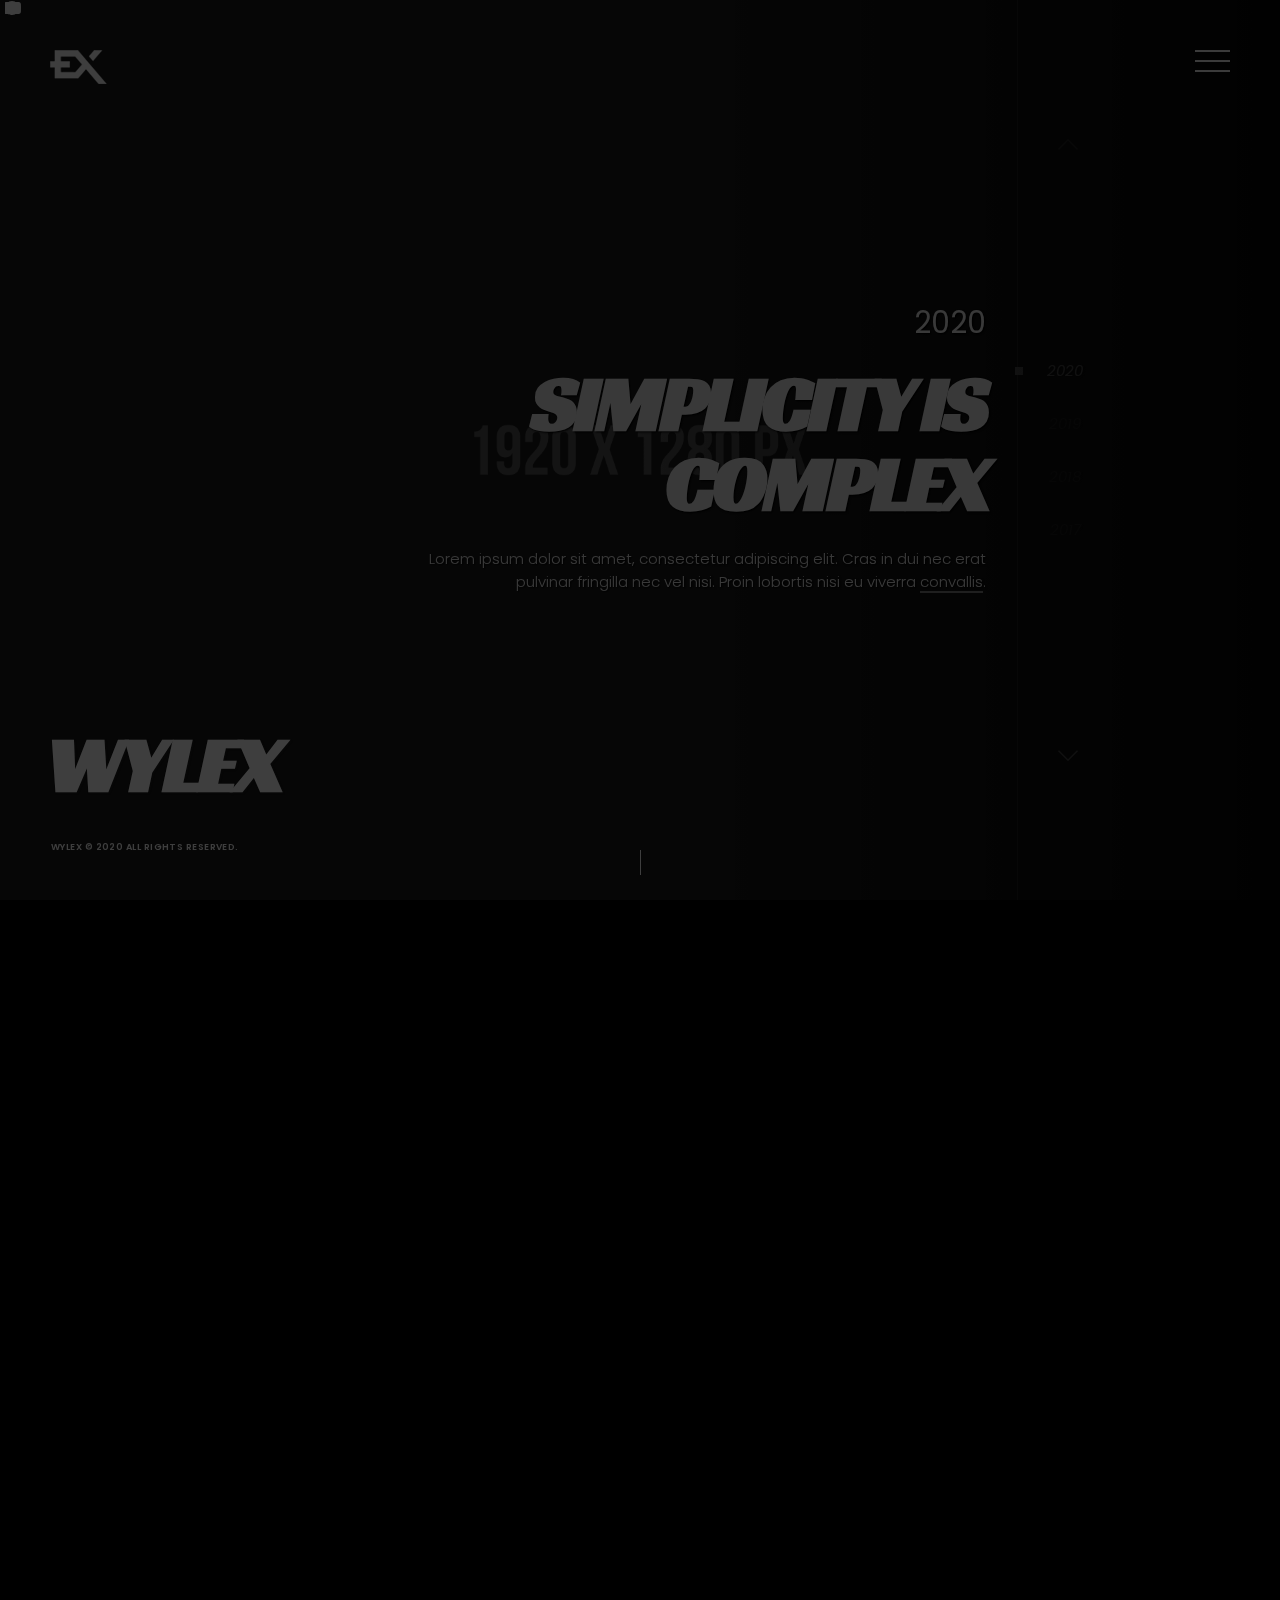
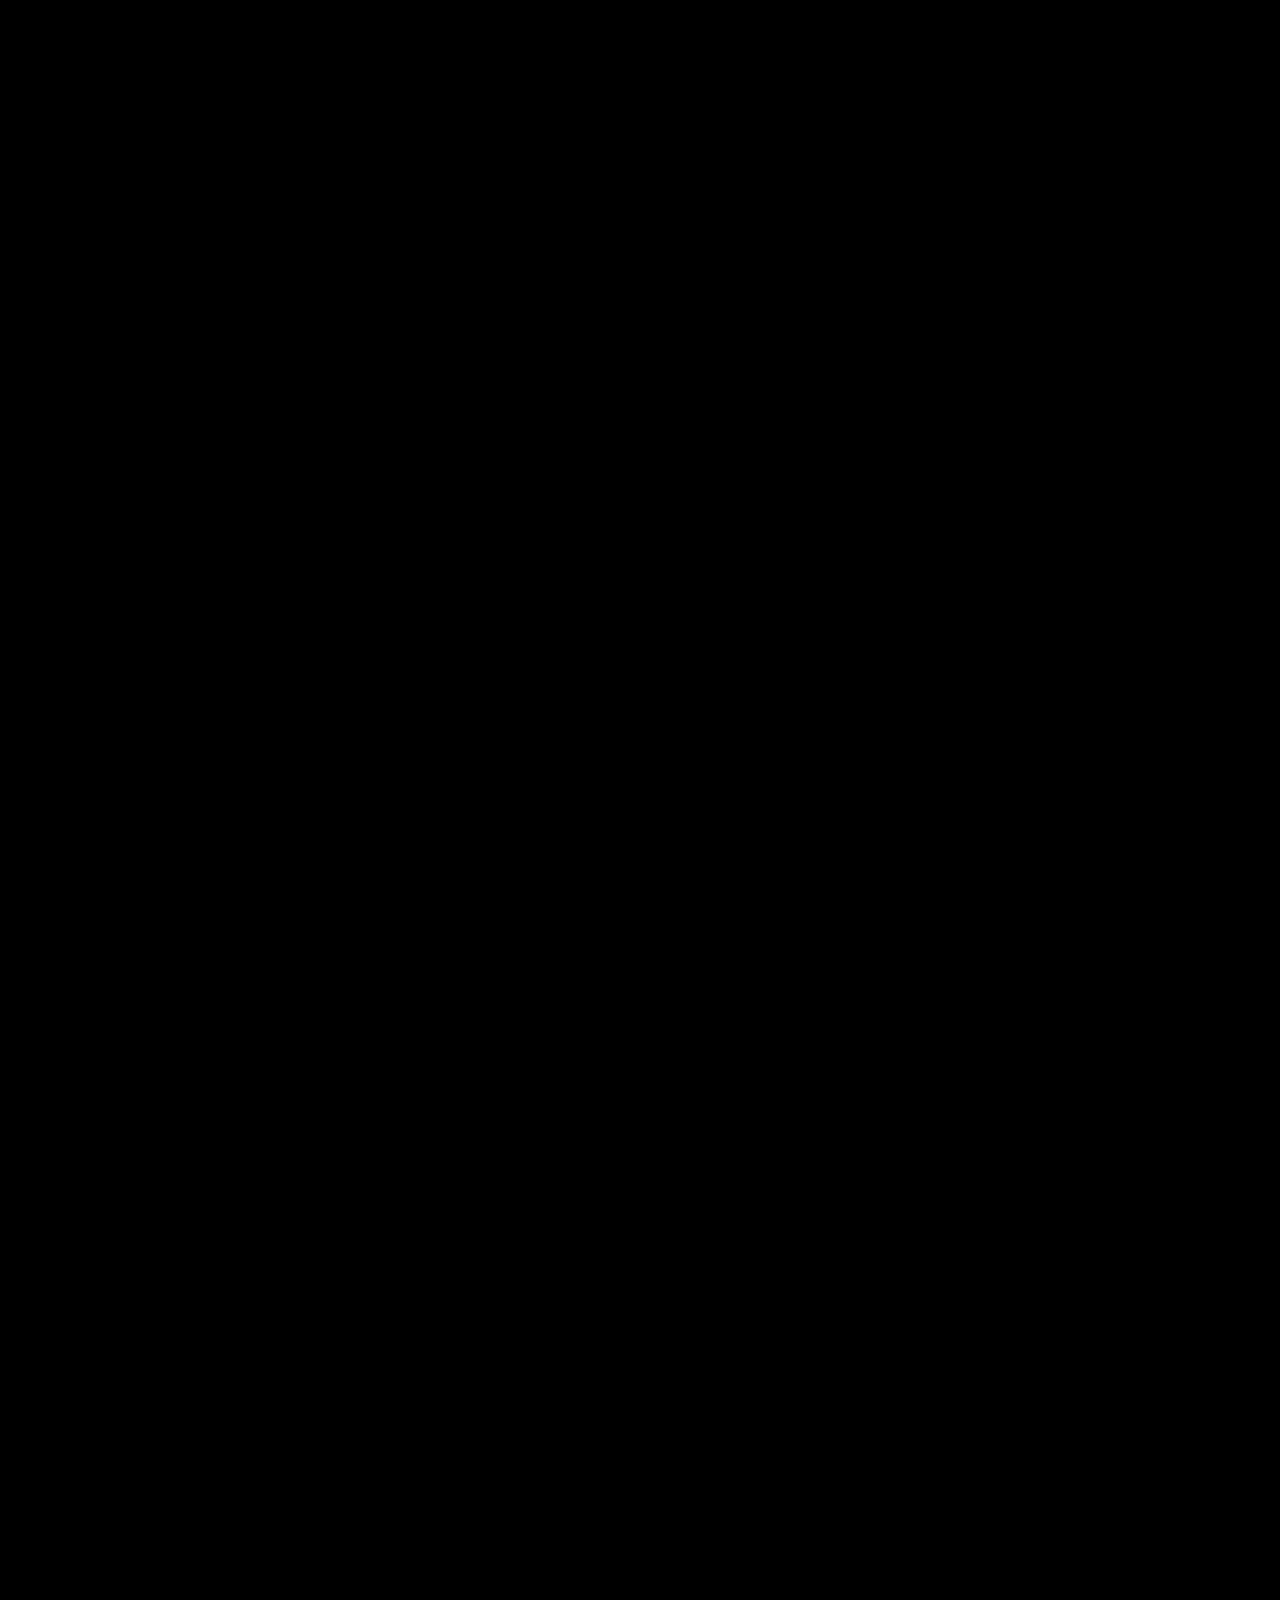
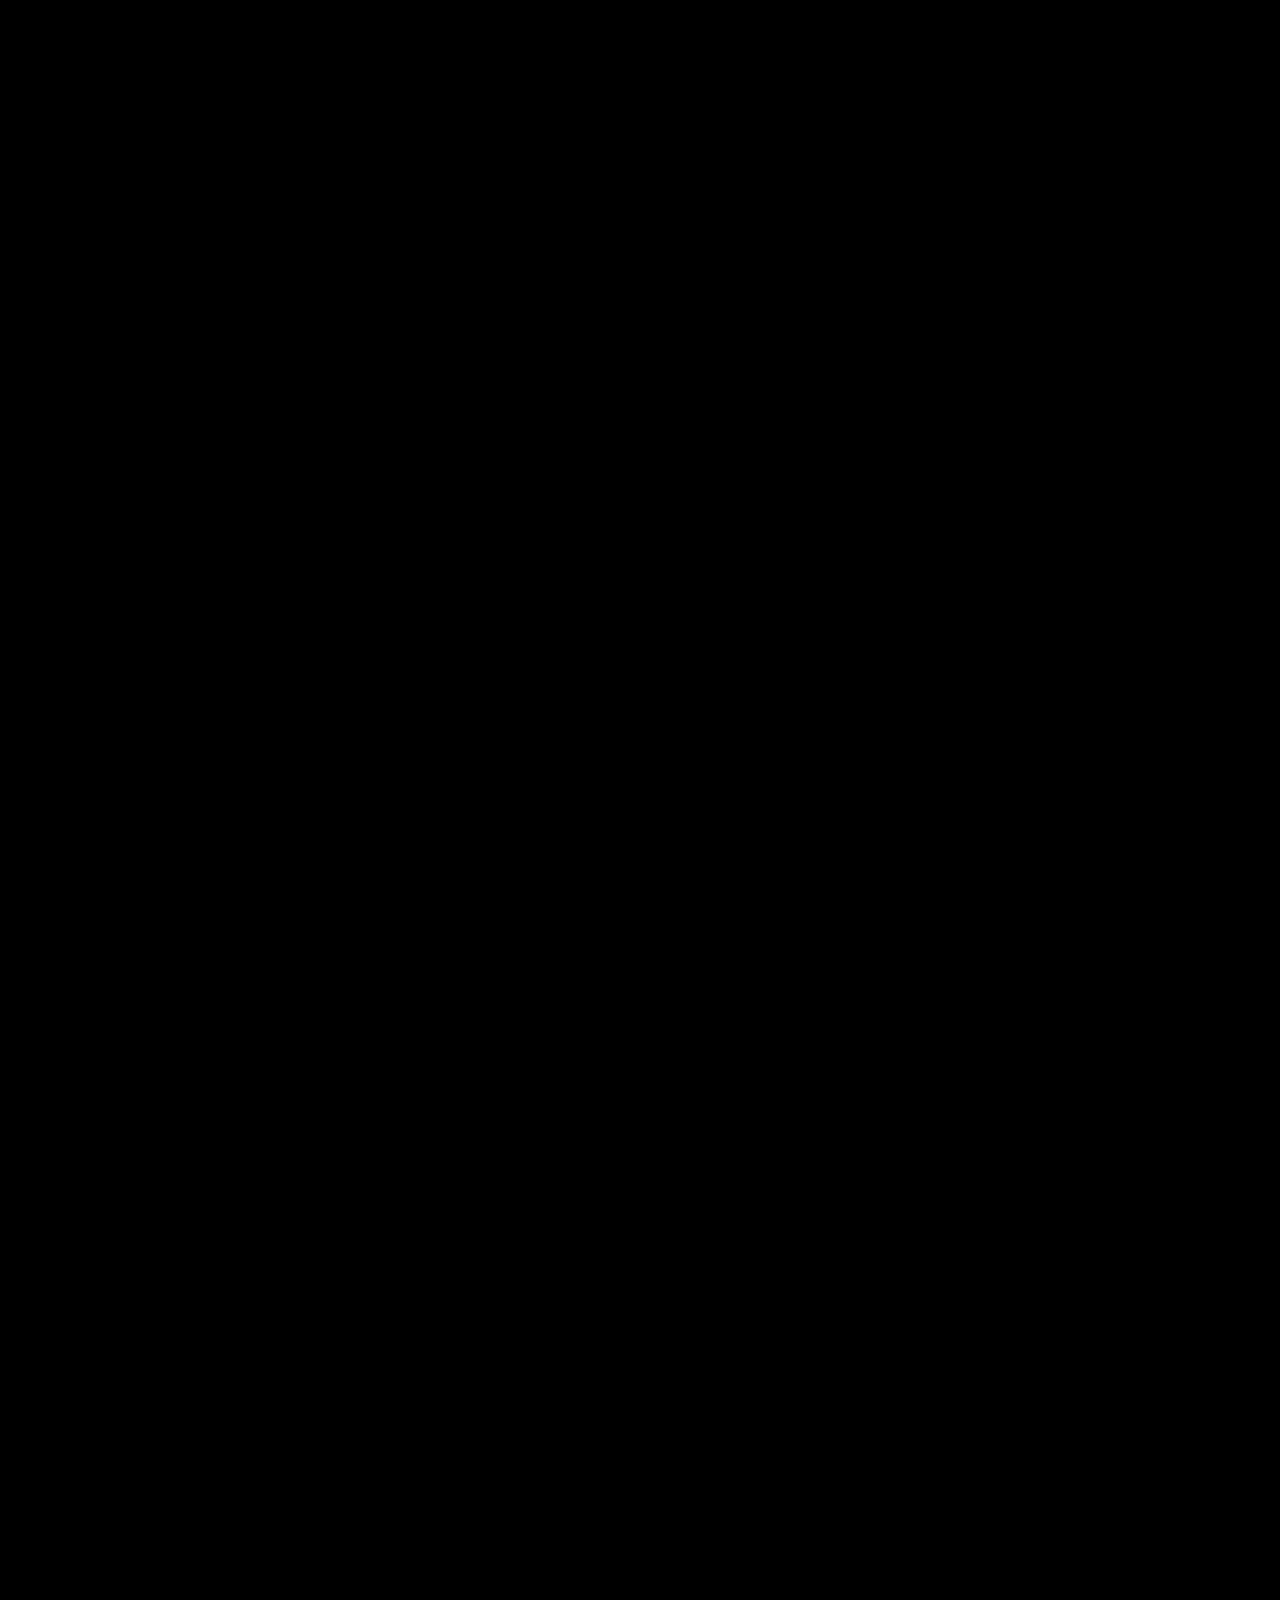
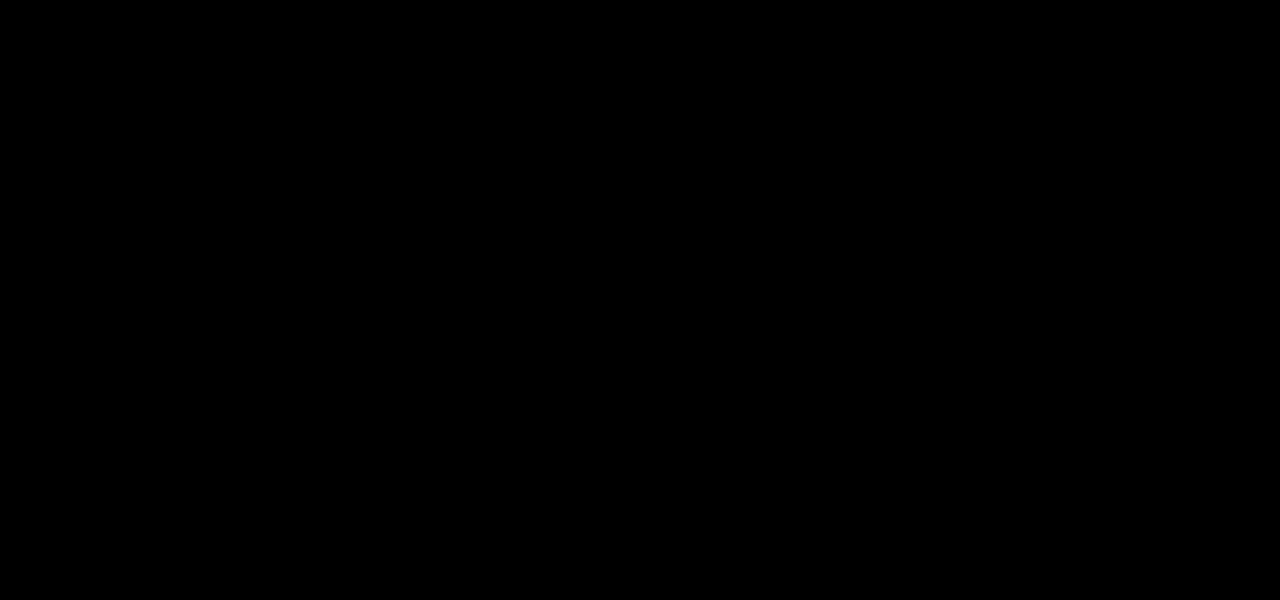
<file: index-TIMELINE-SLIDER.html>
<!DOCTYPE html>
<html lang="en">
    <head>
        <meta charset="utf-8">
        <title>
            Wylex - Photography Portfolio Template
        </title>
        <meta content="" name="description">
        <meta content="" name="author">
        <meta content="" name="keywords">
        <meta content="height=device-height, width=device-width, initial-scale=1.0, minimum-scale=1.0, maximum-scale=1.0, user-scalable=no" name="viewport">
        <!-- Wylex v1.0 || ex nihilo || August 2020 -->
        <!-- style start -->
        <link href="css/plugins.css" media="all" rel="stylesheet" type="text/css">
        <link href="css/style.css" media="all" rel="stylesheet" type="text/css"><!-- style end -->
        <!-- google fonts start -->
        <link href="http://fonts.googleapis.com/css?family=Poppins:400,400i,500,500i,600,600i,700,700i,800,800i,900,900i%7CRacing+Sans+One" rel="stylesheet" type="text/css"><!-- google fonts end -->
    </head>
    <body>
        <!-- preloader start -->
        <div class="preloader-bg"></div>
        <div id="preloader">
            <div id="preloader-status">
                <div class="preloader-position loader">
                    <span></span>
                </div>
            </div>
        </div><!-- preloader end -->
        <!-- logo start -->
        <a class="logo element-color-switch">
        <div class="logo-img fadeIn-element"></div></a><!-- logo end -->
        <!-- navigation trigger start -->
        <div class="menu-trigger navigation-icon fadeIn-element" id="menu-mobile-btn">
            <button class="lines-button minus menu-toggle" id="menu-mobile-caller" type="button"><span class="lines inverse"></span></button>
        </div><!-- navigation trigger end -->
        <!-- navigation start -->
        <div id="ui-layer">
            <div id="menu-wrapper">
                <div id="menu-mobile">
                    <div class="menu-nav-wrapper">
                        <nav class="menu-nav">
                            <ul>
                                <li>
                                    <a class="menu-state active" href="#home">Home</a>
                                </li>
                                <li>
                                    <a class="menu-state" href="#about">About</a>
                                </li>
                                <li>
                                    <a class="menu-state" href="#services">Services</a>
                                </li>
                                <li>
                                    <a class="menu-state" href="#works">Works</a>
                                </li>
                                <li>
                                    <a class="menu-state" href="#news">News</a>
                                </li>
                                <li>
                                    <a class="menu-state" href="#contact">Contact</a>
                                </li>
                                <li class="credits">
                                    <a href="#">&copy; 2020 All Rights Reserved.</a>
                                </li>
                            </ul>
                        </nav>
                    </div>
                </div>
            </div>
        </div><!-- navigation end -->
        <!-- fullPage start -->
        <div id="fullpage">
            <!-- section home start -->
            <div class="section" id="section0">
                <!-- section title start -->
                <div class="section-title section-title-home fadeIn-element">
                    <div class="section-title-heading section-title-heading-home">
                        Wylex
                    </div>
                </div><!-- section title end -->
                <!-- hero bg start -->
                <div class="hero-fullscreen">
                    <!-- timeline container start -->
                    <div class="hero-bg timeline-container">
                        <div class="timeline fadeIn-element">
                            <!-- swiper container start -->
                            <div class="swiper-container">
                                <!-- swiper wrapper start -->
                                <div class="swiper-wrapper">
                                    <!-- swiper slide 1 start -->
                                    <div class="swiper-slide swiper-slide-bg-1 overlay overlay-dark-60" data-year="2020">
                                        <div class="swiper-slide-content">
                                            <span class="timeline-year">2020</span>
                                            <h4 class="timeline-title">
                                                Simplicity is complex
                                            </h4>
                                            <p class="timeline-text">
                                                Lorem ipsum dolor sit amet, consectetur adipiscing elit. Cras in dui nec erat pulvinar fringilla nec vel nisi. Proin lobortis nisi eu viverra <a class=
                                                "link-underline" href="#">convallis</a>.
                                            </p>
                                        </div>
                                    </div><!-- swiper slide 1 end -->
                                    <!-- swiper slide 2 start -->
                                    <div class="swiper-slide swiper-slide-bg-2 overlay overlay-dark-60" data-year="2019">
                                        <div class="swiper-slide-content">
                                            <span class="timeline-year">2019</span>
                                            <h4 class="timeline-title">
                                                Design is a process
                                            </h4>
                                            <p class="timeline-text">
                                                Lorem ipsum dolor sit amet, consectetur adipiscing elit. Cras in dui nec erat pulvinar fringilla nec vel nisi. Proin lobortis nisi eu viverra <a class=
                                                "link-underline" href="#">convallis</a>.
                                            </p>
                                        </div>
                                    </div><!-- swiper slide 2 end -->
                                    <!-- swiper slide 3 start -->
                                    <div class="swiper-slide swiper-slide-bg-3 overlay overlay-dark-60" data-year="2018">
                                        <div class="swiper-slide-content">
                                            <span class="timeline-year">2018</span>
                                            <h4 class="timeline-title">
                                                Aesthetic is a decision
                                            </h4>
                                            <p class="timeline-text">
                                                Lorem ipsum dolor sit amet, consectetur adipiscing elit. Cras in dui nec erat pulvinar fringilla nec vel nisi. Proin lobortis nisi eu viverra <a class=
                                                "link-underline" href="#">convallis</a>.
                                            </p>
                                        </div>
                                    </div><!-- swiper slide 3 end -->
                                    <!-- swiper slide 4 start -->
                                    <div class="swiper-slide swiper-slide-bg-4 overlay overlay-dark-60" data-year="2017">
                                        <div class="swiper-slide-content">
                                            <span class="timeline-year">2017</span>
                                            <h4 class="timeline-title">
                                                Style is everything
                                            </h4>
                                            <p class="timeline-text">
                                                Lorem ipsum dolor sit amet, consectetur adipiscing elit. Cras in dui nec erat pulvinar fringilla nec vel nisi. Proin lobortis nisi eu viverra <a class=
                                                "link-underline" href="#">convallis</a>.
                                            </p>
                                        </div>
                                    </div><!-- swiper slide 4 end -->
                                </div><!-- swiper wrapper end -->
                                <!-- swiper navigation start -->
                                <div class="swiper-button-prev fadeIn-element"></div>
                                <div class="swiper-button-next fadeIn-element"></div>
                                <div class="swiper-pagination fadeIn-element"></div><!-- swiper navigation end -->
                            </div><!-- swiper container end -->
                        </div>
                    </div><!-- timeline container end -->
                </div><!-- hero bg end -->
                <!-- bottom credits start -->
                <div class="bottom-credits fadeIn-element">
                    <a class="link-underline-home" href="#">Wylex</a> &copy; 2020 All Rights Reserved.
                </div><!-- bottom credits end -->
                <!-- social icons start -->
                <div class="social-icons-wrapper fadeIn-element">
                    <ul class="social-icons">
                        <li class="social-icon">
                            <a class="ion-social-twitter" href="#"></a>
                        </li>
                        <li class="social-icon">
                            <a class="ion-social-facebook" href="#"></a>
                        </li>
                        <li class="social-icon">
                            <a class="ion-social-googleplus" href="#"></a>
                        </li>
                        <li class="social-icon">
                            <a class="ion-social-youtube" href="#"></a>
                        </li>
                        <li class="social-icon">
                            <a class="ion-social-linkedin" href="#"></a>
                        </li>
                        <li class="social-icon">
                            <a class="ion-social-instagram" href="#"></a>
                        </li>
                        <li class="social-icon">
                            <a class="ion-social-pinterest" href="#"></a>
                        </li>
                    </ul>
                </div><!-- social icons end -->
                <!-- scroll indicator start -->
                <div class="scroll-indicator fadeIn-element">
                    <div class="scroll-indicator-wrapper">
                        <div class="scroll-line"></div>
                    </div>
                </div><!-- scroll indicator end -->
            </div><!-- section home end -->
            <!-- section about start -->
            <div class="section" id="section1">
                <!-- section title start -->
                <div class="section-title section-title-left">
                    <div class="section-title-heading">
                        About
                    </div>
                </div><!-- section title end -->
                <!-- container start -->
                <div class="container-fluid sections">
                    <!-- row start -->
                    <div class="row">
                        <!-- col start -->
                        <div class="col-md-6 col-sm-6 col-sm-push-6 nopadding">
                            <!-- about left start -->
                            <div class="slick-about">
                                <!-- about content wrapper start -->
                                <div class="about-content-wrapper">
                                    <!-- about content start -->
                                    <div class="about-content">
                                        <div class="about-content-inner">
                                            <h2 class="section-subheading section-subheading-about section-subheading-light">
                                                <span>Inspiring</span>
                                            </h2>
                                            <!-- inner divider start -->
                                            <div class="inner-divider-half"></div><!-- inner divider end -->
                                            <h2 class="section-heading section-heading-about section-heading-light">
                                                Generations
                                            </h2>
                                            <!-- inner divider start -->
                                            <div class="inner-divider"></div><!-- inner divider end -->
                                            <div class="about-txt">
                                                <p>
                                                    Lorem Ipsum is simply dummy text of the printing and typesetting industry. Lorem Ipsum has been the industry's standard dummy text ever <a class=
                                                    "link-underline" href="#">since the 1500s</a>.
                                                </p>
                                            </div>
                                        </div>
                                    </div><!-- about content end -->
                                </div><!-- about content wrapper end -->
                                <!-- about content wrapper start -->
                                <div class="about-content-wrapper">
                                    <!-- about content start -->
                                    <div class="about-content">
                                        <div class="about-content-inner">
                                            <h2 class="section-subheading section-subheading-about section-subheading-light">
                                                <span>The</span>
                                            </h2>
                                            <!-- inner divider start -->
                                            <div class="inner-divider-half"></div><!-- inner divider end -->
                                            <h2 class="section-heading section-heading-about section-heading-light">
                                                Know-how
                                            </h2>
                                            <!-- inner divider start -->
                                            <div class="inner-divider"></div><!-- inner divider end -->
                                            <!-- skills bar start -->
                                            <div class="show-skillbar">
                                                <!-- skill 1 start -->
                                                <div class="skillbar" data-percent="95">
                                                    <span class="skillbar-title">Fashion</span>
                                                    <div class="skillbar-bar"></div><span class="skill-bar-percent"></span>
                                                </div><!-- skill 1 end -->
                                                <!-- skill 2 start -->
                                                <div class="skillbar" data-percent="90">
                                                    <span class="skillbar-title">Fine-art</span>
                                                    <div class="skillbar-bar"></div><span class="skill-bar-percent"></span>
                                                </div><!-- skill 2 end -->
                                                <!-- skill 3 start -->
                                                <div class="skillbar" data-percent="85">
                                                    <span class="skillbar-title">Documentary</span>
                                                    <div class="skillbar-bar"></div><span class="skill-bar-percent"></span>
                                                </div><!-- skill 3 end -->
                                                <!-- skill 4 start -->
                                                <div class="skillbar" data-percent="80">
                                                    <span class="skillbar-title">Architectural</span>
                                                    <div class="skillbar-bar"></div><span class="skill-bar-percent"></span>
                                                </div><!-- skill 4 end -->
                                            </div><!-- skills bar end -->
                                        </div>
                                    </div><!-- about content end -->
                                </div><!-- about content wrapper end -->
                                <!-- about content wrapper start -->
                                <div class="about-content-wrapper">
                                    <!-- about content start -->
                                    <div class="about-content">
                                        <div class="about-content-inner">
                                            <h2 class="section-subheading section-subheading-about section-subheading-light">
                                                <span>The</span>
                                            </h2>
                                            <!-- inner divider start -->
                                            <div class="inner-divider-half"></div><!-- inner divider end -->
                                            <h2 class="section-heading section-heading-about section-heading-light">
                                                Facts
                                            </h2>
                                            <!-- inner divider start -->
                                            <div class="inner-divider"></div><!-- inner divider end -->
                                            <!-- facts counter start -->
                                            <div class="facts-counter-wrapper">
                                                <!-- col start -->
                                                <div class="col-xs-6 col-sm-6 col-md-3">
                                                    <!-- fact 1 start -->
                                                    <div class="facts-counter-number">
                                                        8
                                                    </div>
                                                    <div class="facts-counter-description">
                                                        <i class="ion-ios-timer-outline facts-counter-description-img"></i> <span class="facts-counter-title">Years</span>
                                                    </div><!-- fact 1 end -->
                                                </div><!-- col end -->
                                                <!-- col start -->
                                                <div class="col-xs-6 col-sm-6 col-md-3">
                                                    <!-- fact 2 start -->
                                                    <div class="facts-counter-number">
                                                        98
                                                    </div>
                                                    <div class="facts-counter-description">
                                                        <i class="ion-ios-photos-outline facts-counter-description-img"></i> <span class="facts-counter-title">Items</span>
                                                    </div><!-- fact 2 end -->
                                                </div><!-- col end -->
                                                <!-- clearfix start -->
                                                <div class="clearfix visible-xs-block"></div><!-- clearfix end -->
                                                <!-- col start -->
                                                <div class="col-xs-6 col-sm-6 col-md-3">
                                                    <!-- fact 3 start -->
                                                    <div class="facts-counter-number facts-counter-add-space">
                                                        7690
                                                    </div>
                                                    <div class="facts-counter-description">
                                                        <i class="ion-ios-world-outline facts-counter-description-img"></i> <span class="facts-counter-title">Clients</span>
                                                    </div><!-- fact 3 end -->
                                                </div><!-- col end -->
                                                <!-- col start -->
                                                <div class="col-xs-6 col-sm-6 col-md-3">
                                                    <!-- fact 4 start -->
                                                    <div class="facts-counter-number facts-counter-add-space">
                                                        445
                                                    </div>
                                                    <div class="facts-counter-description">
                                                        <i class="ion-ios-people facts-counter-description-img"></i> <span class="facts-counter-title">Followers</span>
                                                    </div><!-- fact 4 end -->
                                                </div><!-- col end -->
                                            </div><!-- facts counter end -->
                                        </div>
                                    </div><!-- about content end -->
                                </div><!-- about content wrapper end -->
                            </div><!-- about left end -->
                        </div><!-- col end -->
                        <!-- col start -->
                        <div class="col-md-6 col-sm-6 col-sm-pull-6 nopadding">
                            <!-- about right start -->
                            <div class="overlay overlay-inverse-dark-70">
                                <!-- about bg IMG start -->
                                <div class="about-bg-wrapper">
                                    <div class="about-bg"></div>
                                </div><!-- about bg IMG end -->
                            </div><!-- about right end -->
                        </div><!-- col end -->
                    </div><!-- row end -->
                </div><!-- container end -->
            </div><!-- section about end -->
            <!-- section services start -->
            <div class="section" id="section2">
                <!-- section title start -->
                <div class="section-title section-title-left">
                    <div class="section-title-heading">
                        Services
                    </div>
                </div><!-- section title end -->
                <!-- container start -->
                <div class="container-fluid sections">
                    <!-- row start -->
                    <div class="row">
                        <!-- col start -->
                        <div class="col-md-6 col-sm-6 nopadding">
                            <!-- services container start -->
                            <div class="services-container element-color-switch">
                                <!-- center container start -->
                                <div class="center-container">
                                    <!-- center block start -->
                                    <div class="center-block">
                                        <!-- services content start -->
                                        <div class="services-content services-content-light">
                                            <div class="services-content-inner">
                                                <h2 class="section-subheading section-subheading-about section-subheading-dark">
                                                    <span>The Importance of Being</span>
                                                </h2>
                                                <!-- inner divider start -->
                                                <div class="inner-divider-half"></div><!-- inner divider end -->
                                                <h2 class="section-heading section-heading-about section-heading-dark">
                                                    Punctual
                                                </h2>
                                                <!-- inner divider start -->
                                                <div class="inner-divider"></div><!-- inner divider end -->
                                                <p class="services-txt services-txt-dark">
                                                    Lorem Ipsum is simply dummy text of the printing and typesetting industry. Lorem Ipsum has been the industry's standard dummy text ever <a class=
                                                    "link-underline link-underline-dark" href="#">since the 1500s</a>.
                                                </p>
                                            </div>
                                        </div><!-- services content end -->
                                    </div><!-- center block end -->
                                </div><!-- center container end -->
                            </div><!-- services container end -->
                        </div><!-- col end -->
                        <!-- col start -->
                        <div class="col-md-6 col-sm-6 nopadding">
                            <!-- slick services start -->
                            <div class="slick-services overlay overlay-inverse-dark-35">
                                <!-- services carousel item img start -->
                                <div class="services-bg-wrapper">
                                    <div class="services-bg services-bg-1"></div>
                                </div><!-- services carousel item img end -->
                                <!-- services carousel item img start -->
                                <div class="services-bg-wrapper">
                                    <div class="services-bg services-bg-2"></div>
                                </div><!-- services carousel item img end -->
                                <!-- services carousel item img start -->
                                <div class="services-bg-wrapper">
                                    <div class="services-bg services-bg-3"></div>
                                </div><!-- services carousel item img end -->
                            </div><!-- slick services end -->
                        </div><!-- col end -->
                        <!-- col start -->
                        <div class="col-md-6 col-sm-6 col-sm-push-6 nopadding">
                            <!-- services container start -->
                            <div class="services-container services-container-dark">
                                <!-- center container start -->
                                <div class="center-container">
                                    <!-- center block start -->
                                    <div class="center-block">
                                        <!-- services content start -->
                                        <div class="services-content">
                                            <div class="services-content-inner">
                                                <h2 class="section-subheading section-subheading-about section-subheading-light">
                                                    <span>The Customer is</span>
                                                </h2>
                                                <!-- inner divider start -->
                                                <div class="inner-divider-half"></div><!-- inner divider end -->
                                                <h2 class="section-heading section-heading-about section-heading-light">
                                                    King
                                                </h2>
                                                <!-- inner divider start -->
                                                <div class="inner-divider"></div><!-- inner divider end -->
                                                <div class="services-txt">
                                                    <p>
                                                        Lorem Ipsum is simply dummy text of the printing and typesetting industry. Lorem Ipsum has been the industry's standard dummy text ever
                                                        <a class="link-underline" href="#">since the 1500s</a>.
                                                    </p>
                                                </div>
                                            </div>
                                        </div><!-- services content end -->
                                    </div><!-- center block end -->
                                </div><!-- center container end -->
                            </div><!-- services container end -->
                        </div><!-- col end -->
                        <!-- col start -->
                        <div class="col-md-6 col-sm-6 col-sm-pull-6 nopadding">
                            <!-- slick services start -->
                            <div class="slick-services overlay overlay-inverse-dark-35">
                                <!-- services carousel item img start -->
                                <div class="services-bg-wrapper">
                                    <div class="services-bg services-bg-4"></div>
                                </div><!-- services carousel item img end -->
                                <!-- services carousel item img start -->
                                <div class="services-bg-wrapper">
                                    <div class="services-bg services-bg-5"></div>
                                </div><!-- services carousel item img end -->
                                <!-- services carousel item img start -->
                                <div class="services-bg-wrapper">
                                    <div class="services-bg services-bg-6"></div>
                                </div><!-- services carousel item img end -->
                            </div><!-- slick services end -->
                        </div><!-- col end -->
                    </div><!-- row end -->
                </div><!-- container end -->
            </div><!-- section services end -->
            <!-- section works start -->
            <div class="section" id="section3">
                <!-- section title start -->
                <div class="section-title section-title-left">
                    <div class="section-title-heading">
                        Works
                    </div>
                </div><!-- section title end -->
                <!-- works IMG carousel wrapper start -->
                <div class="works-page-img-wrapper">
                    <!-- works IMG carousel start -->
                    <div class="owl-carousel" id="works-page-img-carousel">
                        <!-- works IMG carousel item start -->
                        <div>
                            <!-- works IMG carousel item start -->
                            <div class="item item-grid-size works-page-img-carousel-item works-page-img-carousel-item-1 overlay overlay-inverse-dark-35">
                                <!-- works item IMG hover effect start -->
                                <a class="link-wrap popup-photo" href="img/works/works-large/works-page-img-carousel-item-large-1.jpg"><span></span><span></span></a><!-- works item IMG hover effect end -->
                                <!-- works item description start -->
                                <div class="description">
                                    <h3>
                                        Design
                                    </h3><span>Lorem ipsum dolor sit amet.</span>
                                </div><!-- works item description end -->
                            </div><!-- works IMG carousel item end -->
                        </div><!-- works IMG carousel item end -->
                        <!-- works IMG carousel item start -->
                        <div>
                            <!-- works IMG carousel item start -->
                            <div class="item item-grid-size works-page-img-carousel-item works-page-img-carousel-item-2 overlay overlay-inverse-dark-35">
                                <!-- works item IMG hover effect start -->
                                <a class="link-wrap" data-lity="" href="https://www.youtube.com/watch?v=EBt3AxyvOOw"><span></span><span></span></a><!-- works item IMG hover effect end -->
                                <!-- works item description start -->
                                <div class="description">
                                    <h3>
                                        Print
                                    </h3><span>Lorem ipsum dolor sit amet.</span>
                                </div><!-- works item description end -->
                            </div><!-- works IMG carousel item end -->
                        </div><!-- works IMG carousel item end -->
                        <!-- works IMG carousel item start -->
                        <div>
                            <!-- works IMG carousel item start -->
                            <div class="item item-grid-size works-page-img-carousel-item works-page-img-carousel-item-3 overlay overlay-inverse-dark-35">
                                <!-- works item IMG hover effect start -->
                                <a class="link-wrap popup-photo" href="img/works/works-large/works-page-img-carousel-item-large-3.jpg"><span></span><span></span></a><!-- works item IMG hover effect end -->
                                <!-- works item description start -->
                                <div class="description">
                                    <h3>
                                        Design
                                    </h3><span>Lorem ipsum dolor sit amet.</span>
                                </div><!-- works item description end -->
                            </div><!-- works IMG carousel item end -->
                        </div><!-- works IMG carousel item end -->
                        <!-- works IMG carousel item start -->
                        <div>
                            <!-- works IMG carousel item start -->
                            <div class="item item-grid-size works-page-img-carousel-item works-page-img-carousel-item-4 overlay overlay-inverse-dark-35">
                                <!-- works item IMG hover effect start -->
                                <a class="link-wrap popup-photo" href="img/works/works-large/works-page-img-carousel-item-large-4.jpg"><span></span><span></span></a><!-- works item IMG hover effect end -->
                                <!-- works item description start -->
                                <div class="description">
                                    <h3>
                                        Print
                                    </h3><span>Lorem ipsum dolor sit amet.</span>
                                </div><!-- works item description end -->
                            </div><!-- works IMG carousel item end -->
                        </div><!-- works IMG carousel item end -->
                        <!-- works IMG carousel item start -->
                        <div>
                            <!-- works IMG carousel item start -->
                            <div class="item item-grid-size works-page-img-carousel-item works-page-img-carousel-item-5 overlay overlay-inverse-dark-35">
                                <!-- works item IMG hover effect start -->
                                <a class="link-wrap" data-lity="" href="https://vimeo.com/15789899"><span></span><span></span></a><!-- works item IMG hover effect end -->
                                <!-- works item description start -->
                                <div class="description">
                                    <h3>
                                        Design
                                    </h3><span>Lorem ipsum dolor sit amet.</span>
                                </div><!-- works item description end -->
                            </div><!-- works IMG carousel item end -->
                        </div><!-- works IMG carousel item end -->
                        <!-- works IMG carousel item start -->
                        <div>
                            <!-- works IMG carousel item start -->
                            <div class="item item-grid-size works-page-img-carousel-item works-page-img-carousel-item-6 overlay overlay-inverse-dark-35">
                                <!-- works item IMG hover effect start -->
                                <a class="link-wrap popup-photo" href="img/works/works-large/works-page-img-carousel-item-large-6.jpg"><span></span><span></span></a><!-- works item IMG hover effect end -->
                                <!-- works item description start -->
                                <div class="description">
                                    <h3>
                                        Print
                                    </h3><span>Lorem ipsum dolor sit amet.</span>
                                </div><!-- works item description end -->
                            </div><!-- works IMG carousel item end -->
                        </div><!-- works IMG carousel item end -->
                    </div><!-- works IMG carousel end -->
                </div><!-- works IMG carousel wrapper end -->
            </div><!-- section works end -->
            <!-- section news start -->
            <div class="section" id="section4">
                <!-- section title start -->
                <div class="section-title section-title-left">
                    <div class="section-title-heading">
                        News
                    </div>
                </div><!-- section title end -->
                <!-- news IMG carousel wrapper start -->
                <div class="news-page-img-wrapper">
                    <!-- news IMG carousel start -->
                    <div class="owl-carousel" id="news-page-img-carousel">
                        <!-- news IMG carousel item start -->
                        <div class="item item-grid-size news-page-img-carousel-item news-page-img-carousel-item-1 overlay overlay-inverse-dark-35">
                            <!-- news item IMG hover effect start -->
                            <a class="link-wrap c-btn-news" data-id="news-more-1"><span></span><span></span></a><!-- news item IMG hover effect end -->
                            <!-- news item description start -->
                            <div class="description">
                                <h4>
                                    Simplicity is complex
                                </h4><span>Lorem ipsum dolor sit amet.</span>
                            </div><!-- news item description end -->
                        </div><!-- news IMG carousel item end -->
                        <!-- news IMG carousel item start -->
                        <div class="item item-grid-size news-page-img-carousel-item news-page-img-carousel-item-2 overlay overlay-inverse-dark-35">
                            <!-- news item IMG hover effect start -->
                            <a class="link-wrap c-btn-news" data-id="news-more-2"><span></span><span></span></a><!-- news item IMG hover effect end -->
                            <!-- news item description start -->
                            <div class="description">
                                <h4>
                                    Design is a process
                                </h4><span>Lorem ipsum dolor sit amet.</span>
                            </div><!-- news item description end -->
                        </div><!-- news IMG carousel item end -->
                        <!-- news IMG carousel item start -->
                        <div class="item item-grid-size news-page-img-carousel-item news-page-img-carousel-item-3 overlay overlay-inverse-dark-35">
                            <!-- news item IMG hover effect start -->
                            <a class="link-wrap c-btn-news" data-id="news-more-3"><span></span><span></span></a><!-- news item IMG hover effect end -->
                            <!-- news item description start -->
                            <div class="description">
                                <h4>
                                    Aesthetic is a decision
                                </h4><span>Lorem ipsum dolor sit amet.</span>
                            </div><!-- news item description end -->
                        </div><!-- news IMG carousel item end -->
                        <!-- news IMG carousel item start -->
                        <div class="item item-grid-size news-page-img-carousel-item news-page-img-carousel-item-4 overlay overlay-inverse-dark-35">
                            <!-- news item IMG hover effect start -->
                            <a class="link-wrap c-btn-news" data-id="news-more-4"><span></span><span></span></a><!-- news item IMG hover effect end -->
                            <!-- news item description start -->
                            <div class="description">
                                <h4>
                                    Style is everything
                                </h4><span>Lorem ipsum dolor sit amet.</span>
                            </div><!-- news item description end -->
                        </div><!-- news IMG carousel item end -->
                    </div><!-- news IMG carousel end -->
                </div><!-- news IMG carousel wrapper end -->
                <!-- news MORE carousel item start -->
                <div class="news-more-1 panel-left panel-left-bg-all panel-left-bg-1 overlay overlay-inverse-dark-35"></div>
                <div class="news-more-1 panel-right">
                    <!-- center container start -->
                    <div class="center-container">
                        <!-- center block start -->
                        <div class="center-block">
                            <!-- news MORE carousel content start -->
                            <div class="img-fullwidth-wrapper">
                                <div class="news-content">
                                    <div class="news-content-inner">
                                        <!-- news modal content start -->
                                        <div class="news-modal-content-inner">
                                            <h2 class="section-subheading section-subheading-about section-subheading-dark">
                                                <span>Simplicity is</span>
                                            </h2>
                                            <!-- inner divider start -->
                                            <div class="inner-divider-half"></div><!-- inner divider end -->
                                            <h2 class="section-heading section-heading-about section-heading-dark">
                                                Complex
                                            </h2>
                                            <!-- inner divider start -->
                                            <div class="inner-divider"></div><!-- inner divider end -->
                                            <p class="news-modal-txt news-modal-txt-dark">
                                                Lorem Ipsum is simply dummy text of the printing and typesetting industry. Lorem Ipsum has been the industry's standard dummy text ever <a class=
                                                "link-underline link-underline-dark" href="#">since the 1500s</a>.
                                            </p>
                                            <!-- inner divider start -->
                                            <div class="inner-divider"></div><!-- inner divider end -->
                                            <!-- news modal closer start -->
                                            <div class="news-modal-close-wrapper">
                                                <div class="the-button inverse-dark">
                                                    Close
                                                </div>
                                            </div><!-- news modal closer end -->
                                        </div><!-- news modal content end -->
                                    </div>
                                </div>
                            </div><!-- news MORE carousel content end -->
                        </div><!-- center block end -->
                    </div><!-- center container end -->
                </div><!-- news MORE carousel item end -->
                <!-- news MORE carousel item start -->
                <div class="news-more-2 panel-left panel-left-bg-all panel-left-bg-2 overlay overlay-inverse-dark-35"></div>
                <div class="news-more-2 panel-right">
                    <!-- center container start -->
                    <div class="center-container">
                        <!-- center block start -->
                        <div class="center-block">
                            <!-- news MORE carousel content start -->
                            <div class="img-fullwidth-wrapper">
                                <div class="news-content">
                                    <div class="news-content-inner">
                                        <!-- news modal content start -->
                                        <div class="news-modal-content-inner">
                                            <h2 class="section-subheading section-subheading-about section-subheading-dark">
                                                <span>Design is a</span>
                                            </h2>
                                            <!-- inner divider start -->
                                            <div class="inner-divider-half"></div><!-- inner divider end -->
                                            <h2 class="section-heading section-heading-about section-heading-dark">
                                                Process
                                            </h2>
                                            <!-- inner divider start -->
                                            <div class="inner-divider"></div><!-- inner divider end -->
                                            <p class="news-modal-txt news-modal-txt-dark">
                                                Lorem Ipsum is simply dummy text of the printing and typesetting industry. Lorem Ipsum has been the industry's standard dummy text ever <a class=
                                                "link-underline link-underline-dark" href="#">since the 1500s</a>.
                                            </p>
                                            <!-- inner divider start -->
                                            <div class="inner-divider"></div><!-- inner divider end -->
                                            <!-- news modal closer start -->
                                            <div class="news-modal-close-wrapper">
                                                <div class="the-button inverse-dark">
                                                    Close
                                                </div>
                                            </div><!-- news modal closer end -->
                                        </div><!-- news modal content end -->
                                    </div>
                                </div>
                            </div><!-- news MORE carousel content end -->
                        </div><!-- center block end -->
                    </div><!-- center container end -->
                </div><!-- news MORE carousel item end -->
                <!-- news MORE carousel item start -->
                <div class="news-more-3 panel-left panel-left-bg-all panel-left-bg-3 overlay overlay-inverse-dark-35"></div>
                <div class="news-more-3 panel-right">
                    <!-- center container start -->
                    <div class="center-container">
                        <!-- center block start -->
                        <div class="center-block">
                            <!-- news MORE carousel content start -->
                            <div class="img-fullwidth-wrapper">
                                <div class="news-content">
                                    <div class="news-content-inner">
                                        <!-- news modal content start -->
                                        <div class="news-modal-content-inner">
                                            <h2 class="section-subheading section-subheading-about section-subheading-dark">
                                                <span>Aesthetic is a</span>
                                            </h2>
                                            <!-- inner divider start -->
                                            <div class="inner-divider-half"></div><!-- inner divider end -->
                                            <h2 class="section-heading section-heading-about section-heading-dark">
                                                Decision
                                            </h2>
                                            <!-- inner divider start -->
                                            <div class="inner-divider"></div><!-- inner divider end -->
                                            <p class="news-modal-txt news-modal-txt-dark">
                                                Lorem Ipsum is simply dummy text of the printing and typesetting industry. Lorem Ipsum has been the industry's standard dummy text ever <a class=
                                                "link-underline link-underline-dark" href="#">since the 1500s</a>.
                                            </p>
                                            <!-- inner divider start -->
                                            <div class="inner-divider"></div><!-- inner divider end -->
                                            <!-- news modal closer start -->
                                            <div class="news-modal-close-wrapper">
                                                <div class="the-button inverse-dark">
                                                    Close
                                                </div>
                                            </div><!-- news modal closer end -->
                                        </div><!-- news modal content end -->
                                    </div>
                                </div>
                            </div><!-- news MORE carousel content end -->
                        </div><!-- center block end -->
                    </div><!-- center container end -->
                </div><!-- news MORE carousel item end -->
                <!-- news MORE carousel item start -->
                <div class="news-more-4 panel-left panel-left-bg-all panel-left-bg-4 overlay overlay-inverse-dark-35"></div>
                <div class="news-more-4 panel-right">
                    <!-- center container start -->
                    <div class="center-container">
                        <!-- center block start -->
                        <div class="center-block">
                            <!-- news MORE carousel content start -->
                            <div class="img-fullwidth-wrapper">
                                <div class="news-content">
                                    <div class="news-content-inner">
                                        <!-- news modal content start -->
                                        <div class="news-modal-content-inner">
                                            <h2 class="section-subheading section-subheading-about section-subheading-dark">
                                                <span>Style is</span>
                                            </h2>
                                            <!-- inner divider start -->
                                            <div class="inner-divider-half"></div><!-- inner divider end -->
                                            <h2 class="section-heading section-heading-about section-heading-dark">
                                                Everything
                                            </h2>
                                            <!-- inner divider start -->
                                            <div class="inner-divider"></div><!-- inner divider end -->
                                            <p class="news-modal-txt news-modal-txt-dark">
                                                Lorem Ipsum is simply dummy text of the printing and typesetting industry. Lorem Ipsum has been the industry's standard dummy text ever <a class=
                                                "link-underline link-underline-dark" href="#">since the 1500s</a>.
                                            </p>
                                            <!-- inner divider start -->
                                            <div class="inner-divider"></div><!-- inner divider end -->
                                            <!-- news modal closer start -->
                                            <div class="news-modal-close-wrapper">
                                                <div class="the-button inverse-dark">
                                                    Close
                                                </div>
                                            </div><!-- news modal closer end -->
                                        </div><!-- news modal content end -->
                                    </div>
                                </div>
                            </div><!-- news MORE carousel content end -->
                        </div><!-- center block end -->
                    </div><!-- center container end -->
                </div><!-- news MORE carousel item end -->
            </div><!-- section news end -->
            <!-- section contact start -->
            <div class="section" id="section5">
                <!-- section title start -->
                <div class="section-title section-title-left">
                    <div class="section-title-heading">
                        Contact
                    </div>
                </div><!-- section title end -->
                <!-- container start -->
                <div class="container-fluid sections">
                    <!-- row start -->
                    <div class="row">
                        <!-- col start -->
                        <div class="col-md-6 col-sm-6 col-sm-push-6 nopadding">
                            <!-- contact left start -->
                            <div class="contact-container element-color-switch-reverse contact-reset">
                                <!-- center container start -->
                                <div class="center-container">
                                    <!-- center block start -->
                                    <div class="center-block">
                                        <!-- contact content start -->
                                        <div class="contact-content contact-content-light">
                                            <div class="contact-content-inner">
                                                <h2 class="section-subheading section-subheading-about section-subheading-dark">
                                                    <span>Get In Touch</span>
                                                </h2>
                                                <!-- inner divider start -->
                                                <div class="inner-divider-half"></div><!-- inner divider end -->
                                                <h2 class="section-heading section-heading-about section-heading-dark">
                                                    With Us, Sir
                                                </h2>
                                                <!-- inner divider start -->
                                                <div class="inner-divider"></div><!-- inner divider end -->
                                                <div class="contact-txt contact-txt-dark">
                                                    <p>
                                                        ex Inc., Touchdown Dr 1176<br>
                                                        United States
                                                    </p>
                                                </div>
                                                <!-- inner divider start -->
                                                <div class="inner-divider"></div><!-- inner divider end -->
                                                <div class="contact-txt contact-txt-dark">
                                                    <p>
                                                        <strong>Email:</strong><br>
                                                        <span class="contact-info-mail"><a class="link-underline link-underline-dark" href=
                                                        "mailto:contact@domainname.com">contact@domainname.com</a></span>
                                                    </p>
                                                    <!-- inner divider start -->
                                                    <div class="inner-divider"></div><!-- inner divider end -->
                                                    <!-- contact form launcher start -->
                                                    <div class="contact-modal-launcher-wrapper">
                                                        <div class="the-button contact-modal-launcher">
                                                            Use the form
                                                        </div>
                                                    </div><!-- contact form launcher end -->
                                                </div>
                                            </div>
                                        </div><!-- contact content end -->
                                    </div><!-- center block end -->
                                </div><!-- center container end -->
                            </div><!-- contact left end -->
                        </div><!-- col end -->
                        <!-- col start -->
                        <div class="col-md-6 col-sm-6 col-sm-pull-6 nopadding">
                            <!-- contact right start -->
                            <div class="overlay overlay-inverse-dark-35">
                                <!-- contact bg IMG start -->
                                <div class="contact-bg-wrapper">
                                    <div class="contact-bg"></div>
                                </div><!-- contact bg IMG end -->
                            </div><!-- contact right end -->
                        </div><!-- col end -->
                    </div><!-- row end -->
                </div><!-- container end -->
                <!-- contact modal start -->
                <div class="contact-modal">
                    <!-- container start -->
                    <div class="container">
                        <!-- center container start -->
                        <div class="center-container-contact-modal">
                            <!-- center block start -->
                            <div class="center-block-contact-modal">
                                <!-- row start -->
                                <div class="row">
                                    <!-- col start -->
                                    <div class="col-lg-12">
                                        <!-- contact modal content start -->
                                        <div class="contact-content-inner-modal">
                                            <!-- contact form start -->
                                            <div id="contact-form">
                                                <form action="contact.php" id="form" method="post" name="send">
                                                    <!-- col start -->
                                                    <div class="col-sm-12 col-md-12 col-lg-4">
                                                        <input class="requiredField name" id="name" name="name" placeholder="Name" type="text">
                                                    </div><!-- col end -->
                                                    <!-- col start -->
                                                    <div class="col-sm-12 col-md-12 col-lg-4">
                                                        <input class="requiredField email" id="email" name="email" placeholder="Email" type="text">
                                                    </div><!-- col end -->
                                                    <!-- col start -->
                                                    <div class="col-sm-12 col-md-12 col-lg-4">
                                                        <input class="requiredField subject" id="subject" name="subject" placeholder="Subject" type="text">
                                                    </div><!-- col end -->
                                                    <div class="make-space">
                                                        <textarea class="requiredField message" id="message" name="message" placeholder="Message"></textarea>
                                                    </div>
                                                    <!-- contact form submit button start -->
                                                    <div class="contact-form-submit-wrapper">
                                                        <button class="the-button the-button-light" id="submit" type="submit"><span>Submit</span></button>
                                                    </div><!-- contact form submit button end -->
                                                </form>
                                            </div><!-- contact form end -->
                                            <!-- inner divider start -->
                                            <div class="inner-divider"></div><!-- inner divider end -->
                                            <!-- contact form closer start -->
                                            <div class="contact-modal-closer">
                                                <span class="ion-close"></span>
                                            </div><!-- contact form closer end -->
                                        </div><!-- contact modal content end -->
                                    </div><!-- col end -->
                                </div><!-- row end -->
                            </div><!-- center block end -->
                        </div><!-- center container end -->
                    </div><!-- container end -->
                </div><!-- contact modal end -->
            </div><!-- section contact end -->
        </div><!-- fullPage end -->
        <!-- scripts start -->
        <script src="js/plugins.js">
        </script> 
        <script src="js/wylex.js">
        </script><!-- scripts end -->
    </body>
</html>
</file>
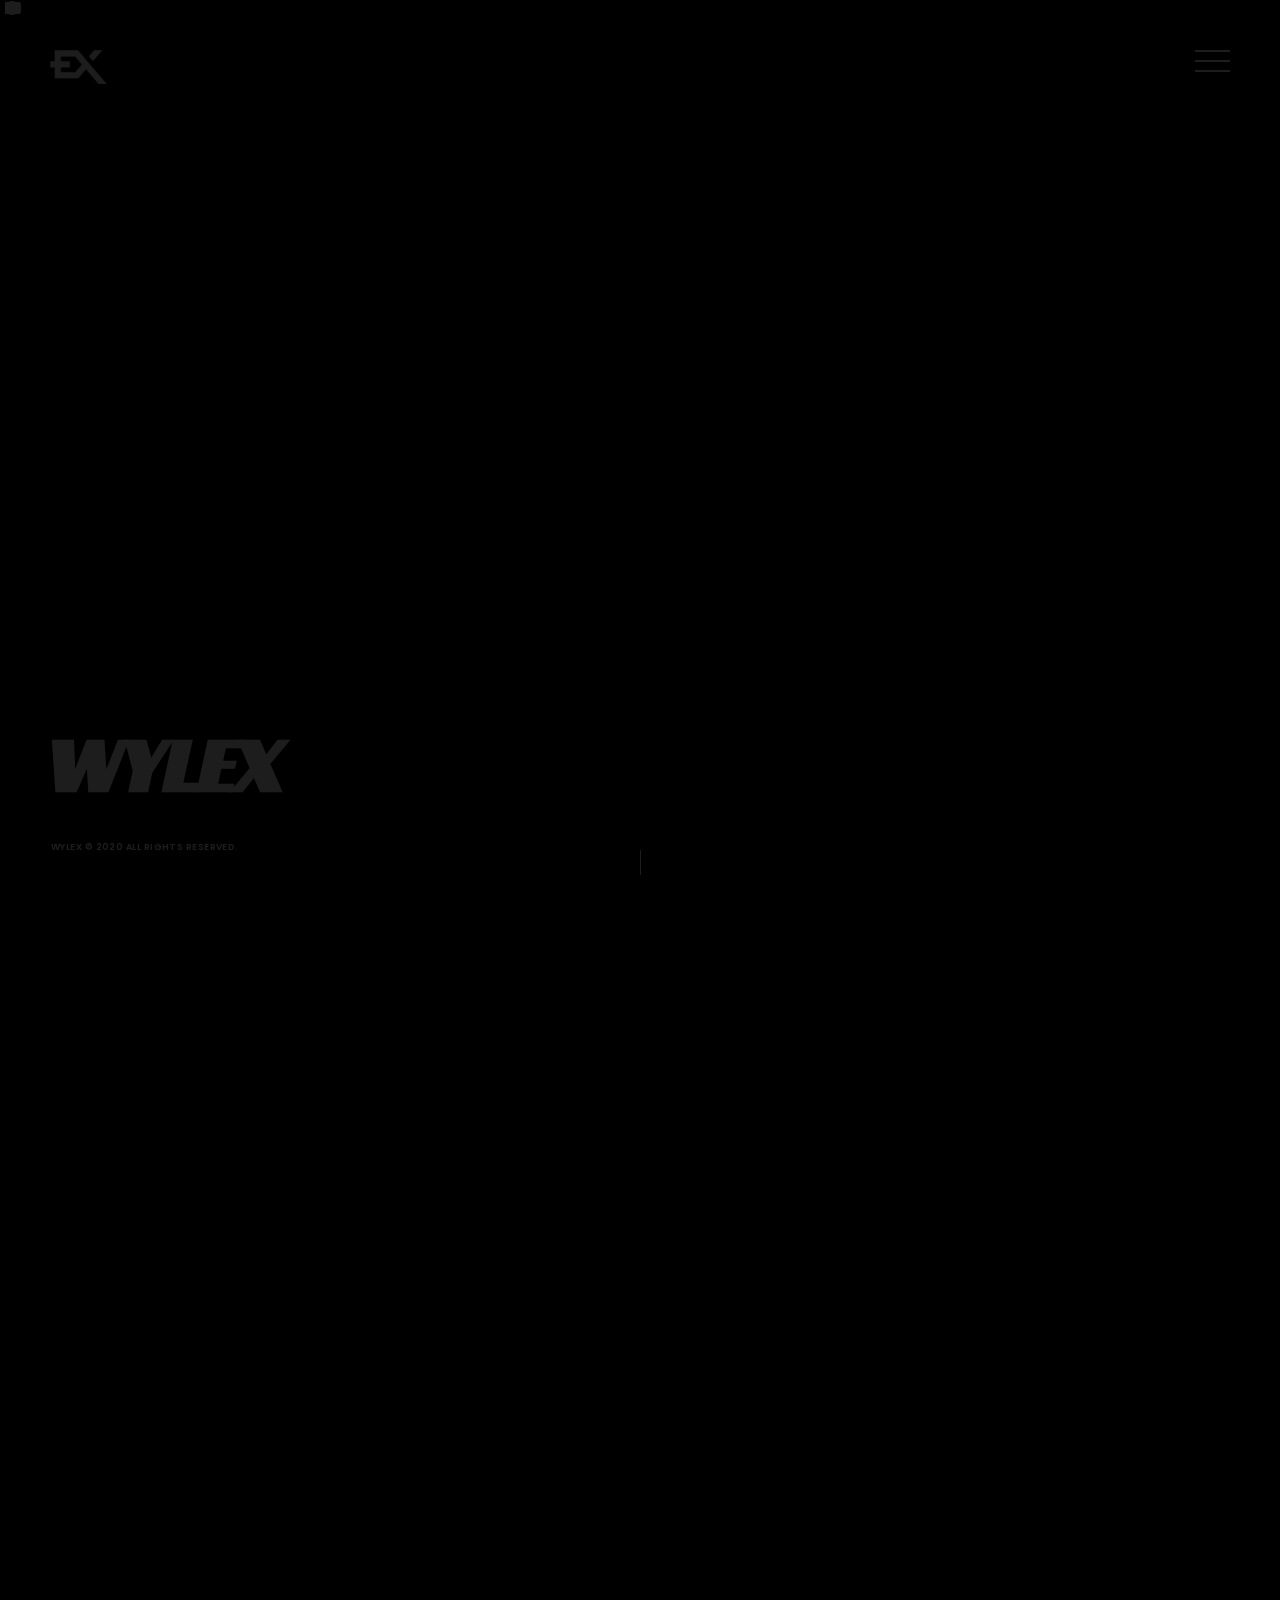
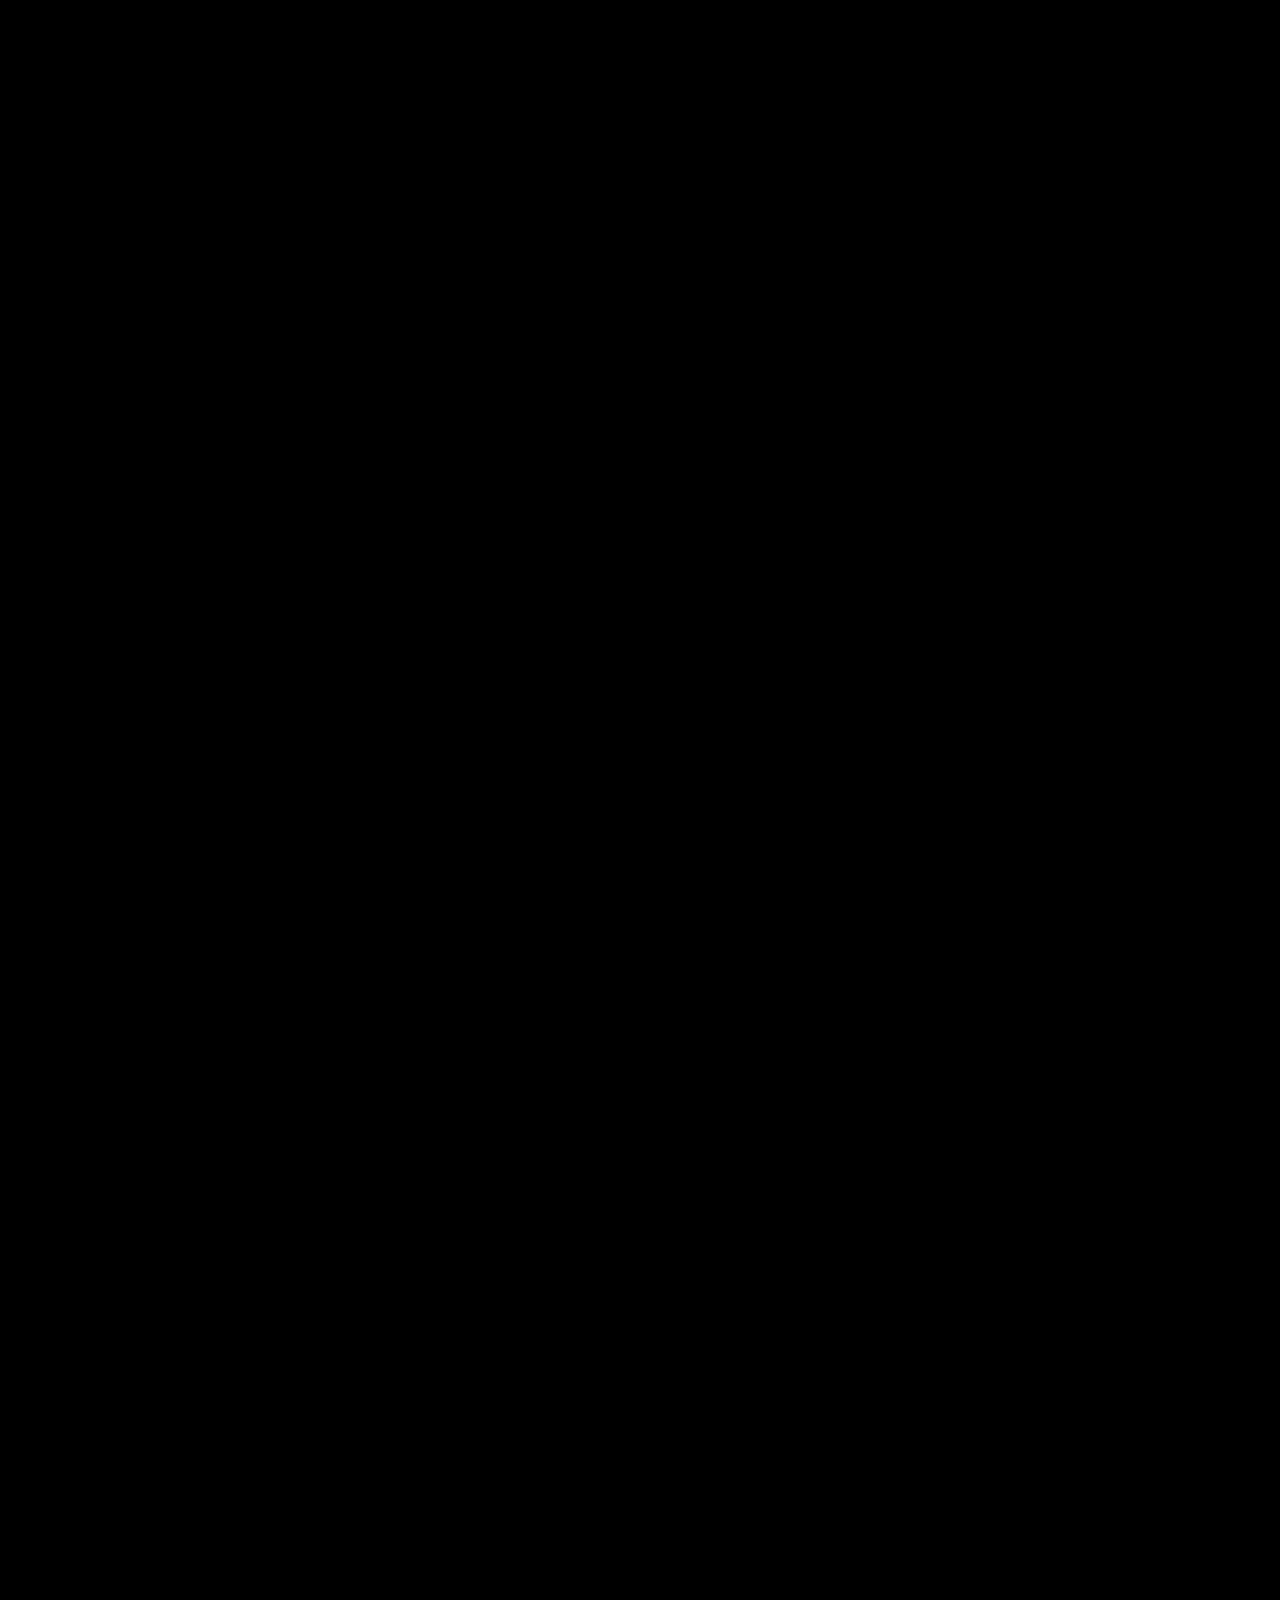
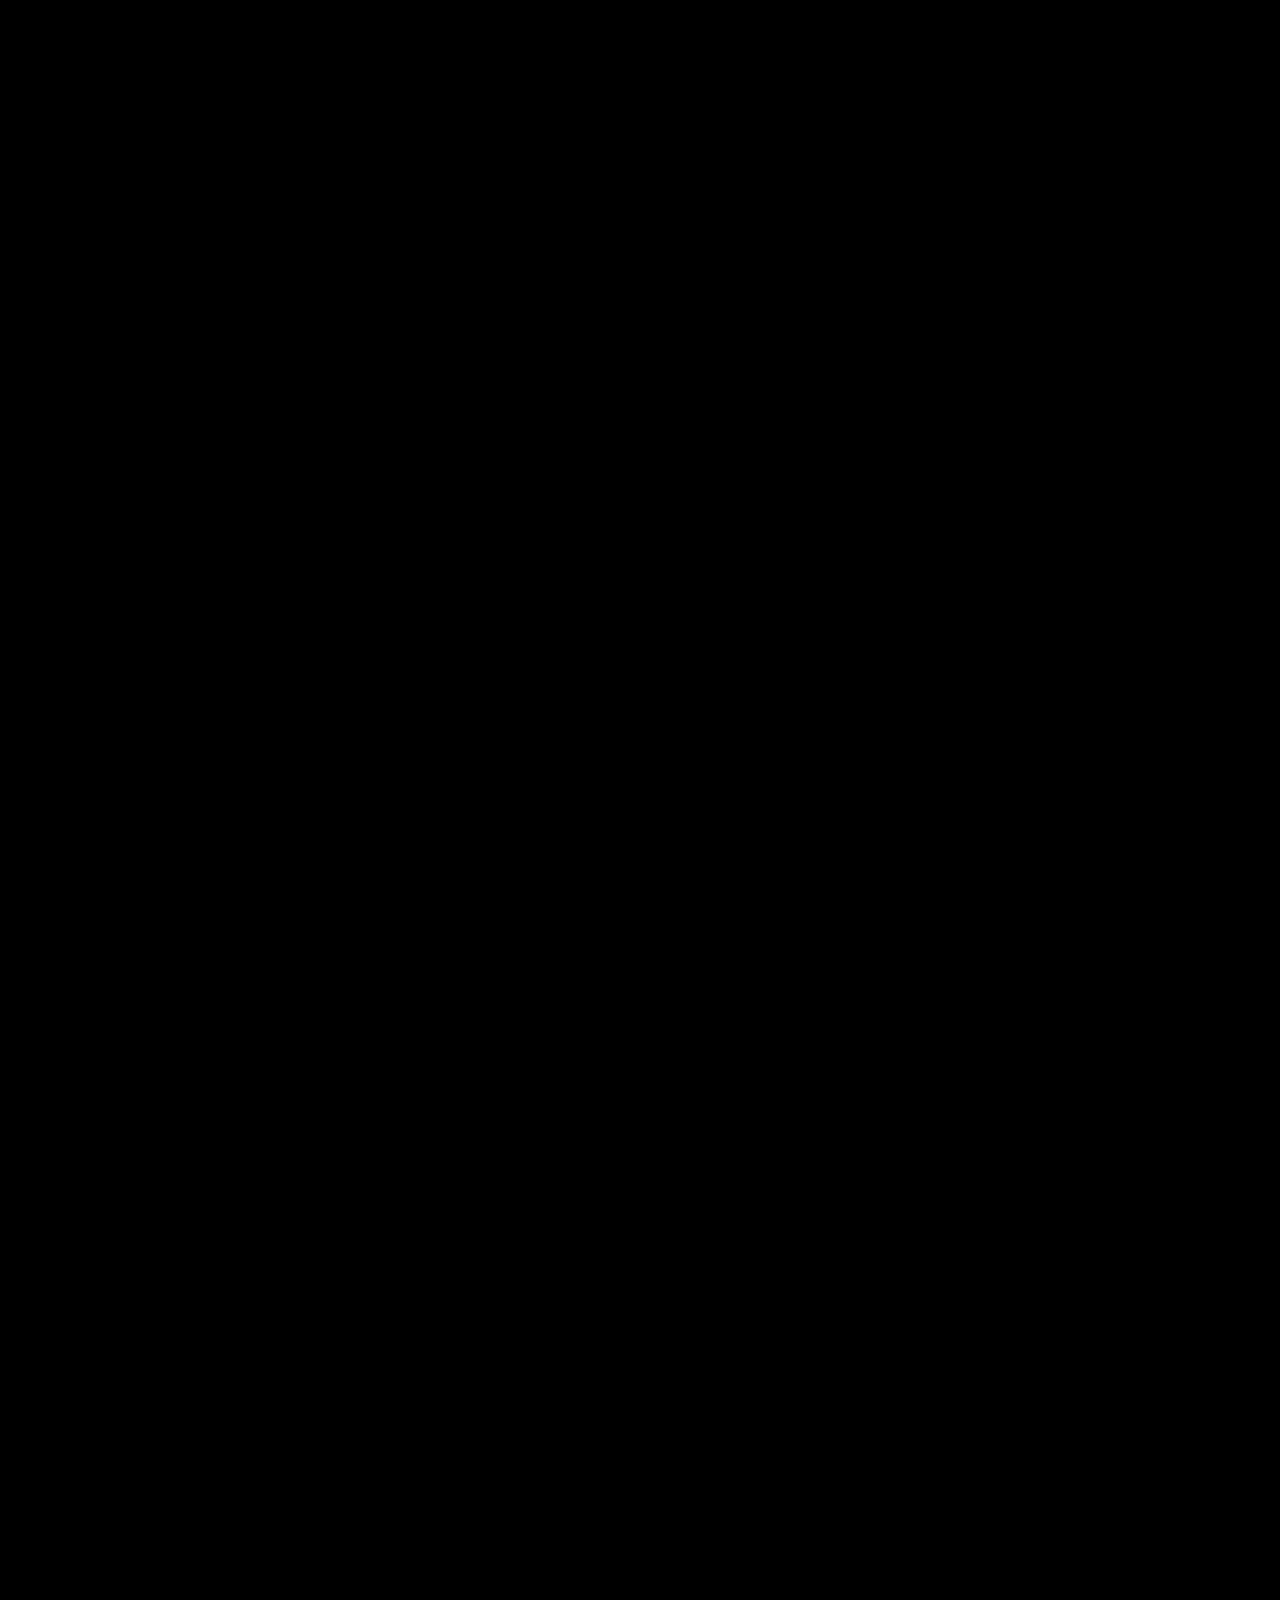
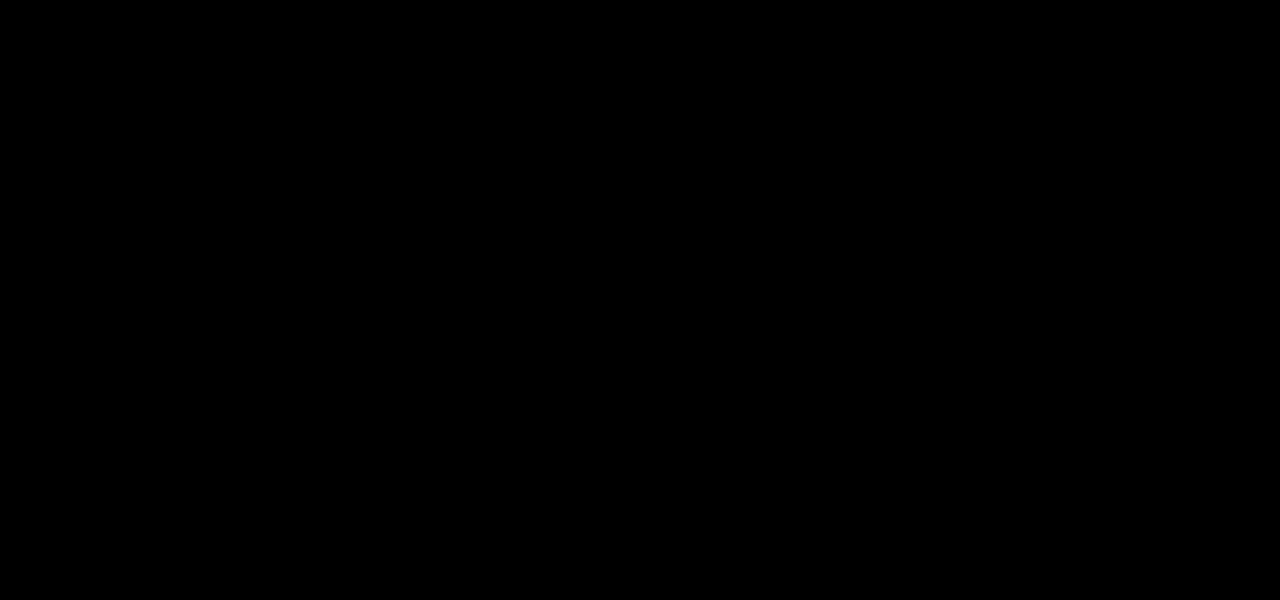
<file: index-VIMEO-VIDEO.html>
<!DOCTYPE html>
<html lang="en">
    <head>
        <meta charset="utf-8">
        <title>
            Wylex - Photography Portfolio Template
        </title>
        <meta content="" name="description">
        <meta content="" name="author">
        <meta content="" name="keywords">
        <meta content="height=device-height, width=device-width, initial-scale=1.0, minimum-scale=1.0, maximum-scale=1.0, user-scalable=no" name="viewport">
        <!-- Wylex v1.0 || ex nihilo || August 2020 -->
        <!-- style start -->
        <link href="css/plugins.css" media="all" rel="stylesheet" type="text/css">
        <link href="css/style.css" media="all" rel="stylesheet" type="text/css"><!-- style end -->
        <!-- google fonts start -->
        <link href="http://fonts.googleapis.com/css?family=Poppins:400,400i,500,500i,600,600i,700,700i,800,800i,900,900i%7CRacing+Sans+One" rel="stylesheet" type="text/css"><!-- google fonts end -->
    </head>
    <body>
        <!-- preloader start -->
        <div class="preloader-bg"></div>
        <div id="preloader">
            <div id="preloader-status">
                <div class="preloader-position loader">
                    <span></span>
                </div>
            </div>
        </div><!-- preloader end -->
        <!-- logo start -->
        <a class="logo element-color-switch">
        <div class="logo-img fadeIn-element"></div></a><!-- logo end -->
        <!-- navigation trigger start -->
        <div class="menu-trigger navigation-icon fadeIn-element" id="menu-mobile-btn">
            <button class="lines-button minus menu-toggle" id="menu-mobile-caller" type="button"><span class="lines inverse"></span></button>
        </div><!-- navigation trigger end -->
        <!-- navigation start -->
        <div id="ui-layer">
            <div id="menu-wrapper">
                <div id="menu-mobile">
                    <div class="menu-nav-wrapper">
                        <nav class="menu-nav">
                            <ul>
                                <li>
                                    <a class="menu-state active" href="#home">Home</a>
                                </li>
                                <li>
                                    <a class="menu-state" href="#about">About</a>
                                </li>
                                <li>
                                    <a class="menu-state" href="#services">Services</a>
                                </li>
                                <li>
                                    <a class="menu-state" href="#works">Works</a>
                                </li>
                                <li>
                                    <a class="menu-state" href="#news">News</a>
                                </li>
                                <li>
                                    <a class="menu-state" href="#contact">Contact</a>
                                </li>
                                <li class="credits">
                                    <a href="#">&copy; 2020 All Rights Reserved.</a>
                                </li>
                            </ul>
                        </nav>
                    </div>
                </div>
            </div>
        </div><!-- navigation end -->
        <!-- fullPage start -->
        <div id="fullpage">
            <!-- section home start -->
            <div class="section overlay-video overlay-dark-60" id="section0">
                <!-- section title start -->
                <div class="section-title section-title-home fadeIn-element">
                    <div class="section-title-heading section-title-heading-home">
                        Wylex
                    </div>
                </div><!-- section title end -->
                <!-- hero bg start -->
                <div class="hero-fullscreen">
                    <!-- Vimeo video start -->
                    <div class="hero-fullscreen-FIX">
                        <!-- Vimeo video containment start -->
                        <div id="vimeo-videoContainment">
                            <!-- Vimeo video URL start -->
                            <iframe data-fullscreeneo="" src="https://player.vimeo.com/video/98929509?autoplay=1&amp;background=1&amp;hd=1&amp;loop=1"></iframe><!-- Vimeo video URL end -->
                        </div><!-- Vimeo video containment end -->
                        <!-- Vimeo video mobile IMG start -->
                        <div class="vimeo-bg"></div><!-- Vimeo video mobile IMG end -->
                    </div><!-- Vimeo video end -->
                </div><!-- hero bg end -->
                <!-- bottom credits start -->
                <div class="bottom-credits fadeIn-element">
                    <a class="link-underline-home" href="#">Wylex</a> &copy; 2020 All Rights Reserved.
                </div><!-- bottom credits end -->
                <!-- social icons start -->
                <div class="social-icons-wrapper fadeIn-element">
                    <ul class="social-icons">
                        <li class="social-icon">
                            <a class="ion-social-twitter" href="#"></a>
                        </li>
                        <li class="social-icon">
                            <a class="ion-social-facebook" href="#"></a>
                        </li>
                        <li class="social-icon">
                            <a class="ion-social-googleplus" href="#"></a>
                        </li>
                        <li class="social-icon">
                            <a class="ion-social-youtube" href="#"></a>
                        </li>
                        <li class="social-icon">
                            <a class="ion-social-linkedin" href="#"></a>
                        </li>
                        <li class="social-icon">
                            <a class="ion-social-instagram" href="#"></a>
                        </li>
                        <li class="social-icon">
                            <a class="ion-social-pinterest" href="#"></a>
                        </li>
                    </ul>
                </div><!-- social icons end -->
                <!-- scroll indicator start -->
                <div class="scroll-indicator fadeIn-element">
                    <div class="scroll-indicator-wrapper">
                        <div class="scroll-line"></div>
                    </div>
                </div><!-- scroll indicator end -->
            </div><!-- section home end -->
            <!-- section about start -->
            <div class="section" id="section1">
                <!-- section title start -->
                <div class="section-title section-title-left">
                    <div class="section-title-heading">
                        About
                    </div>
                </div><!-- section title end -->
                <!-- container start -->
                <div class="container-fluid sections">
                    <!-- row start -->
                    <div class="row">
                        <!-- col start -->
                        <div class="col-md-6 col-sm-6 col-sm-push-6 nopadding">
                            <!-- about left start -->
                            <div class="slick-about">
                                <!-- about content wrapper start -->
                                <div class="about-content-wrapper">
                                    <!-- about content start -->
                                    <div class="about-content">
                                        <div class="about-content-inner">
                                            <h2 class="section-subheading section-subheading-about section-subheading-light">
                                                <span>Inspiring</span>
                                            </h2>
                                            <!-- inner divider start -->
                                            <div class="inner-divider-half"></div><!-- inner divider end -->
                                            <h2 class="section-heading section-heading-about section-heading-light">
                                                Generations
                                            </h2>
                                            <!-- inner divider start -->
                                            <div class="inner-divider"></div><!-- inner divider end -->
                                            <div class="about-txt">
                                                <p>
                                                    Lorem Ipsum is simply dummy text of the printing and typesetting industry. Lorem Ipsum has been the industry's standard dummy text ever <a class=
                                                    "link-underline" href="#">since the 1500s</a>.
                                                </p>
                                            </div>
                                        </div>
                                    </div><!-- about content end -->
                                </div><!-- about content wrapper end -->
                                <!-- about content wrapper start -->
                                <div class="about-content-wrapper">
                                    <!-- about content start -->
                                    <div class="about-content">
                                        <div class="about-content-inner">
                                            <h2 class="section-subheading section-subheading-about section-subheading-light">
                                                <span>The</span>
                                            </h2>
                                            <!-- inner divider start -->
                                            <div class="inner-divider-half"></div><!-- inner divider end -->
                                            <h2 class="section-heading section-heading-about section-heading-light">
                                                Know-how
                                            </h2>
                                            <!-- inner divider start -->
                                            <div class="inner-divider"></div><!-- inner divider end -->
                                            <!-- skills bar start -->
                                            <div class="show-skillbar">
                                                <!-- skill 1 start -->
                                                <div class="skillbar" data-percent="95">
                                                    <span class="skillbar-title">Fashion</span>
                                                    <div class="skillbar-bar"></div><span class="skill-bar-percent"></span>
                                                </div><!-- skill 1 end -->
                                                <!-- skill 2 start -->
                                                <div class="skillbar" data-percent="90">
                                                    <span class="skillbar-title">Fine-art</span>
                                                    <div class="skillbar-bar"></div><span class="skill-bar-percent"></span>
                                                </div><!-- skill 2 end -->
                                                <!-- skill 3 start -->
                                                <div class="skillbar" data-percent="85">
                                                    <span class="skillbar-title">Documentary</span>
                                                    <div class="skillbar-bar"></div><span class="skill-bar-percent"></span>
                                                </div><!-- skill 3 end -->
                                                <!-- skill 4 start -->
                                                <div class="skillbar" data-percent="80">
                                                    <span class="skillbar-title">Architectural</span>
                                                    <div class="skillbar-bar"></div><span class="skill-bar-percent"></span>
                                                </div><!-- skill 4 end -->
                                            </div><!-- skills bar end -->
                                        </div>
                                    </div><!-- about content end -->
                                </div><!-- about content wrapper end -->
                                <!-- about content wrapper start -->
                                <div class="about-content-wrapper">
                                    <!-- about content start -->
                                    <div class="about-content">
                                        <div class="about-content-inner">
                                            <h2 class="section-subheading section-subheading-about section-subheading-light">
                                                <span>The</span>
                                            </h2>
                                            <!-- inner divider start -->
                                            <div class="inner-divider-half"></div><!-- inner divider end -->
                                            <h2 class="section-heading section-heading-about section-heading-light">
                                                Facts
                                            </h2>
                                            <!-- inner divider start -->
                                            <div class="inner-divider"></div><!-- inner divider end -->
                                            <!-- facts counter start -->
                                            <div class="facts-counter-wrapper">
                                                <!-- col start -->
                                                <div class="col-xs-6 col-sm-6 col-md-3">
                                                    <!-- fact 1 start -->
                                                    <div class="facts-counter-number">
                                                        8
                                                    </div>
                                                    <div class="facts-counter-description">
                                                        <i class="ion-ios-timer-outline facts-counter-description-img"></i> <span class="facts-counter-title">Years</span>
                                                    </div><!-- fact 1 end -->
                                                </div><!-- col end -->
                                                <!-- col start -->
                                                <div class="col-xs-6 col-sm-6 col-md-3">
                                                    <!-- fact 2 start -->
                                                    <div class="facts-counter-number">
                                                        98
                                                    </div>
                                                    <div class="facts-counter-description">
                                                        <i class="ion-ios-photos-outline facts-counter-description-img"></i> <span class="facts-counter-title">Items</span>
                                                    </div><!-- fact 2 end -->
                                                </div><!-- col end -->
                                                <!-- clearfix start -->
                                                <div class="clearfix visible-xs-block"></div><!-- clearfix end -->
                                                <!-- col start -->
                                                <div class="col-xs-6 col-sm-6 col-md-3">
                                                    <!-- fact 3 start -->
                                                    <div class="facts-counter-number facts-counter-add-space">
                                                        7690
                                                    </div>
                                                    <div class="facts-counter-description">
                                                        <i class="ion-ios-world-outline facts-counter-description-img"></i> <span class="facts-counter-title">Clients</span>
                                                    </div><!-- fact 3 end -->
                                                </div><!-- col end -->
                                                <!-- col start -->
                                                <div class="col-xs-6 col-sm-6 col-md-3">
                                                    <!-- fact 4 start -->
                                                    <div class="facts-counter-number facts-counter-add-space">
                                                        445
                                                    </div>
                                                    <div class="facts-counter-description">
                                                        <i class="ion-ios-people facts-counter-description-img"></i> <span class="facts-counter-title">Followers</span>
                                                    </div><!-- fact 4 end -->
                                                </div><!-- col end -->
                                            </div><!-- facts counter end -->
                                        </div>
                                    </div><!-- about content end -->
                                </div><!-- about content wrapper end -->
                            </div><!-- about left end -->
                        </div><!-- col end -->
                        <!-- col start -->
                        <div class="col-md-6 col-sm-6 col-sm-pull-6 nopadding">
                            <!-- about right start -->
                            <div class="overlay overlay-inverse-dark-70">
                                <!-- about bg IMG start -->
                                <div class="about-bg-wrapper">
                                    <div class="about-bg"></div>
                                </div><!-- about bg IMG end -->
                            </div><!-- about right end -->
                        </div><!-- col end -->
                    </div><!-- row end -->
                </div><!-- container end -->
            </div><!-- section about end -->
            <!-- section services start -->
            <div class="section" id="section2">
                <!-- section title start -->
                <div class="section-title section-title-left">
                    <div class="section-title-heading">
                        Services
                    </div>
                </div><!-- section title end -->
                <!-- container start -->
                <div class="container-fluid sections">
                    <!-- row start -->
                    <div class="row">
                        <!-- col start -->
                        <div class="col-md-6 col-sm-6 nopadding">
                            <!-- services container start -->
                            <div class="services-container element-color-switch">
                                <!-- center container start -->
                                <div class="center-container">
                                    <!-- center block start -->
                                    <div class="center-block">
                                        <!-- services content start -->
                                        <div class="services-content services-content-light">
                                            <div class="services-content-inner">
                                                <h2 class="section-subheading section-subheading-about section-subheading-dark">
                                                    <span>The Importance of Being</span>
                                                </h2>
                                                <!-- inner divider start -->
                                                <div class="inner-divider-half"></div><!-- inner divider end -->
                                                <h2 class="section-heading section-heading-about section-heading-dark">
                                                    Punctual
                                                </h2>
                                                <!-- inner divider start -->
                                                <div class="inner-divider"></div><!-- inner divider end -->
                                                <p class="services-txt services-txt-dark">
                                                    Lorem Ipsum is simply dummy text of the printing and typesetting industry. Lorem Ipsum has been the industry's standard dummy text ever <a class=
                                                    "link-underline link-underline-dark" href="#">since the 1500s</a>.
                                                </p>
                                            </div>
                                        </div><!-- services content end -->
                                    </div><!-- center block end -->
                                </div><!-- center container end -->
                            </div><!-- services container end -->
                        </div><!-- col end -->
                        <!-- col start -->
                        <div class="col-md-6 col-sm-6 nopadding">
                            <!-- slick services start -->
                            <div class="slick-services overlay overlay-inverse-dark-35">
                                <!-- services carousel item img start -->
                                <div class="services-bg-wrapper">
                                    <div class="services-bg services-bg-1"></div>
                                </div><!-- services carousel item img end -->
                                <!-- services carousel item img start -->
                                <div class="services-bg-wrapper">
                                    <div class="services-bg services-bg-2"></div>
                                </div><!-- services carousel item img end -->
                                <!-- services carousel item img start -->
                                <div class="services-bg-wrapper">
                                    <div class="services-bg services-bg-3"></div>
                                </div><!-- services carousel item img end -->
                            </div><!-- slick services end -->
                        </div><!-- col end -->
                        <!-- col start -->
                        <div class="col-md-6 col-sm-6 col-sm-push-6 nopadding">
                            <!-- services container start -->
                            <div class="services-container services-container-dark">
                                <!-- center container start -->
                                <div class="center-container">
                                    <!-- center block start -->
                                    <div class="center-block">
                                        <!-- services content start -->
                                        <div class="services-content">
                                            <div class="services-content-inner">
                                                <h2 class="section-subheading section-subheading-about section-subheading-light">
                                                    <span>The Customer is</span>
                                                </h2>
                                                <!-- inner divider start -->
                                                <div class="inner-divider-half"></div><!-- inner divider end -->
                                                <h2 class="section-heading section-heading-about section-heading-light">
                                                    King
                                                </h2>
                                                <!-- inner divider start -->
                                                <div class="inner-divider"></div><!-- inner divider end -->
                                                <div class="services-txt">
                                                    <p>
                                                        Lorem Ipsum is simply dummy text of the printing and typesetting industry. Lorem Ipsum has been the industry's standard dummy text ever
                                                        <a class="link-underline" href="#">since the 1500s</a>.
                                                    </p>
                                                </div>
                                            </div>
                                        </div><!-- services content end -->
                                    </div><!-- center block end -->
                                </div><!-- center container end -->
                            </div><!-- services container end -->
                        </div><!-- col end -->
                        <!-- col start -->
                        <div class="col-md-6 col-sm-6 col-sm-pull-6 nopadding">
                            <!-- slick services start -->
                            <div class="slick-services overlay overlay-inverse-dark-35">
                                <!-- services carousel item img start -->
                                <div class="services-bg-wrapper">
                                    <div class="services-bg services-bg-4"></div>
                                </div><!-- services carousel item img end -->
                                <!-- services carousel item img start -->
                                <div class="services-bg-wrapper">
                                    <div class="services-bg services-bg-5"></div>
                                </div><!-- services carousel item img end -->
                                <!-- services carousel item img start -->
                                <div class="services-bg-wrapper">
                                    <div class="services-bg services-bg-6"></div>
                                </div><!-- services carousel item img end -->
                            </div><!-- slick services end -->
                        </div><!-- col end -->
                    </div><!-- row end -->
                </div><!-- container end -->
            </div><!-- section services end -->
            <!-- section works start -->
            <div class="section" id="section3">
                <!-- section title start -->
                <div class="section-title section-title-left">
                    <div class="section-title-heading">
                        Works
                    </div>
                </div><!-- section title end -->
                <!-- works IMG carousel wrapper start -->
                <div class="works-page-img-wrapper">
                    <!-- works IMG carousel start -->
                    <div class="owl-carousel" id="works-page-img-carousel">
                        <!-- works IMG carousel item start -->
                        <div>
                            <!-- works IMG carousel item start -->
                            <div class="item item-grid-size works-page-img-carousel-item works-page-img-carousel-item-1 overlay overlay-inverse-dark-35">
                                <!-- works item IMG hover effect start -->
                                <a class="link-wrap popup-photo" href="img/works/works-large/works-page-img-carousel-item-large-1.jpg"><span></span><span></span></a><!-- works item IMG hover effect end -->
                                <!-- works item description start -->
                                <div class="description">
                                    <h3>
                                        Design
                                    </h3><span>Lorem ipsum dolor sit amet.</span>
                                </div><!-- works item description end -->
                            </div><!-- works IMG carousel item end -->
                        </div><!-- works IMG carousel item end -->
                        <!-- works IMG carousel item start -->
                        <div>
                            <!-- works IMG carousel item start -->
                            <div class="item item-grid-size works-page-img-carousel-item works-page-img-carousel-item-2 overlay overlay-inverse-dark-35">
                                <!-- works item IMG hover effect start -->
                                <a class="link-wrap" data-lity="" href="https://www.youtube.com/watch?v=EBt3AxyvOOw"><span></span><span></span></a><!-- works item IMG hover effect end -->
                                <!-- works item description start -->
                                <div class="description">
                                    <h3>
                                        Print
                                    </h3><span>Lorem ipsum dolor sit amet.</span>
                                </div><!-- works item description end -->
                            </div><!-- works IMG carousel item end -->
                        </div><!-- works IMG carousel item end -->
                        <!-- works IMG carousel item start -->
                        <div>
                            <!-- works IMG carousel item start -->
                            <div class="item item-grid-size works-page-img-carousel-item works-page-img-carousel-item-3 overlay overlay-inverse-dark-35">
                                <!-- works item IMG hover effect start -->
                                <a class="link-wrap popup-photo" href="img/works/works-large/works-page-img-carousel-item-large-3.jpg"><span></span><span></span></a><!-- works item IMG hover effect end -->
                                <!-- works item description start -->
                                <div class="description">
                                    <h3>
                                        Design
                                    </h3><span>Lorem ipsum dolor sit amet.</span>
                                </div><!-- works item description end -->
                            </div><!-- works IMG carousel item end -->
                        </div><!-- works IMG carousel item end -->
                        <!-- works IMG carousel item start -->
                        <div>
                            <!-- works IMG carousel item start -->
                            <div class="item item-grid-size works-page-img-carousel-item works-page-img-carousel-item-4 overlay overlay-inverse-dark-35">
                                <!-- works item IMG hover effect start -->
                                <a class="link-wrap popup-photo" href="img/works/works-large/works-page-img-carousel-item-large-4.jpg"><span></span><span></span></a><!-- works item IMG hover effect end -->
                                <!-- works item description start -->
                                <div class="description">
                                    <h3>
                                        Print
                                    </h3><span>Lorem ipsum dolor sit amet.</span>
                                </div><!-- works item description end -->
                            </div><!-- works IMG carousel item end -->
                        </div><!-- works IMG carousel item end -->
                        <!-- works IMG carousel item start -->
                        <div>
                            <!-- works IMG carousel item start -->
                            <div class="item item-grid-size works-page-img-carousel-item works-page-img-carousel-item-5 overlay overlay-inverse-dark-35">
                                <!-- works item IMG hover effect start -->
                                <a class="link-wrap" data-lity="" href="https://vimeo.com/15789899"><span></span><span></span></a><!-- works item IMG hover effect end -->
                                <!-- works item description start -->
                                <div class="description">
                                    <h3>
                                        Design
                                    </h3><span>Lorem ipsum dolor sit amet.</span>
                                </div><!-- works item description end -->
                            </div><!-- works IMG carousel item end -->
                        </div><!-- works IMG carousel item end -->
                        <!-- works IMG carousel item start -->
                        <div>
                            <!-- works IMG carousel item start -->
                            <div class="item item-grid-size works-page-img-carousel-item works-page-img-carousel-item-6 overlay overlay-inverse-dark-35">
                                <!-- works item IMG hover effect start -->
                                <a class="link-wrap popup-photo" href="img/works/works-large/works-page-img-carousel-item-large-6.jpg"><span></span><span></span></a><!-- works item IMG hover effect end -->
                                <!-- works item description start -->
                                <div class="description">
                                    <h3>
                                        Print
                                    </h3><span>Lorem ipsum dolor sit amet.</span>
                                </div><!-- works item description end -->
                            </div><!-- works IMG carousel item end -->
                        </div><!-- works IMG carousel item end -->
                    </div><!-- works IMG carousel end -->
                </div><!-- works IMG carousel wrapper end -->
            </div><!-- section works end -->
            <!-- section news start -->
            <div class="section" id="section4">
                <!-- section title start -->
                <div class="section-title section-title-left">
                    <div class="section-title-heading">
                        News
                    </div>
                </div><!-- section title end -->
                <!-- news IMG carousel wrapper start -->
                <div class="news-page-img-wrapper">
                    <!-- news IMG carousel start -->
                    <div class="owl-carousel" id="news-page-img-carousel">
                        <!-- news IMG carousel item start -->
                        <div class="item item-grid-size news-page-img-carousel-item news-page-img-carousel-item-1 overlay overlay-inverse-dark-35">
                            <!-- news item IMG hover effect start -->
                            <a class="link-wrap c-btn-news" data-id="news-more-1"><span></span><span></span></a><!-- news item IMG hover effect end -->
                            <!-- news item description start -->
                            <div class="description">
                                <h4>
                                    Simplicity is complex
                                </h4><span>Lorem ipsum dolor sit amet.</span>
                            </div><!-- news item description end -->
                        </div><!-- news IMG carousel item end -->
                        <!-- news IMG carousel item start -->
                        <div class="item item-grid-size news-page-img-carousel-item news-page-img-carousel-item-2 overlay overlay-inverse-dark-35">
                            <!-- news item IMG hover effect start -->
                            <a class="link-wrap c-btn-news" data-id="news-more-2"><span></span><span></span></a><!-- news item IMG hover effect end -->
                            <!-- news item description start -->
                            <div class="description">
                                <h4>
                                    Design is a process
                                </h4><span>Lorem ipsum dolor sit amet.</span>
                            </div><!-- news item description end -->
                        </div><!-- news IMG carousel item end -->
                        <!-- news IMG carousel item start -->
                        <div class="item item-grid-size news-page-img-carousel-item news-page-img-carousel-item-3 overlay overlay-inverse-dark-35">
                            <!-- news item IMG hover effect start -->
                            <a class="link-wrap c-btn-news" data-id="news-more-3"><span></span><span></span></a><!-- news item IMG hover effect end -->
                            <!-- news item description start -->
                            <div class="description">
                                <h4>
                                    Aesthetic is a decision
                                </h4><span>Lorem ipsum dolor sit amet.</span>
                            </div><!-- news item description end -->
                        </div><!-- news IMG carousel item end -->
                        <!-- news IMG carousel item start -->
                        <div class="item item-grid-size news-page-img-carousel-item news-page-img-carousel-item-4 overlay overlay-inverse-dark-35">
                            <!-- news item IMG hover effect start -->
                            <a class="link-wrap c-btn-news" data-id="news-more-4"><span></span><span></span></a><!-- news item IMG hover effect end -->
                            <!-- news item description start -->
                            <div class="description">
                                <h4>
                                    Style is everything
                                </h4><span>Lorem ipsum dolor sit amet.</span>
                            </div><!-- news item description end -->
                        </div><!-- news IMG carousel item end -->
                    </div><!-- news IMG carousel end -->
                </div><!-- news IMG carousel wrapper end -->
                <!-- news MORE carousel item start -->
                <div class="news-more-1 panel-left panel-left-bg-all panel-left-bg-1 overlay overlay-inverse-dark-35"></div>
                <div class="news-more-1 panel-right">
                    <!-- center container start -->
                    <div class="center-container">
                        <!-- center block start -->
                        <div class="center-block">
                            <!-- news MORE carousel content start -->
                            <div class="img-fullwidth-wrapper">
                                <div class="news-content">
                                    <div class="news-content-inner">
                                        <!-- news modal content start -->
                                        <div class="news-modal-content-inner">
                                            <h2 class="section-subheading section-subheading-about section-subheading-dark">
                                                <span>Simplicity is</span>
                                            </h2>
                                            <!-- inner divider start -->
                                            <div class="inner-divider-half"></div><!-- inner divider end -->
                                            <h2 class="section-heading section-heading-about section-heading-dark">
                                                Complex
                                            </h2>
                                            <!-- inner divider start -->
                                            <div class="inner-divider"></div><!-- inner divider end -->
                                            <p class="news-modal-txt news-modal-txt-dark">
                                                Lorem Ipsum is simply dummy text of the printing and typesetting industry. Lorem Ipsum has been the industry's standard dummy text ever <a class=
                                                "link-underline link-underline-dark" href="#">since the 1500s</a>.
                                            </p>
                                            <!-- inner divider start -->
                                            <div class="inner-divider"></div><!-- inner divider end -->
                                            <!-- news modal closer start -->
                                            <div class="news-modal-close-wrapper">
                                                <div class="the-button inverse-dark">
                                                    Close
                                                </div>
                                            </div><!-- news modal closer end -->
                                        </div><!-- news modal content end -->
                                    </div>
                                </div>
                            </div><!-- news MORE carousel content end -->
                        </div><!-- center block end -->
                    </div><!-- center container end -->
                </div><!-- news MORE carousel item end -->
                <!-- news MORE carousel item start -->
                <div class="news-more-2 panel-left panel-left-bg-all panel-left-bg-2 overlay overlay-inverse-dark-35"></div>
                <div class="news-more-2 panel-right">
                    <!-- center container start -->
                    <div class="center-container">
                        <!-- center block start -->
                        <div class="center-block">
                            <!-- news MORE carousel content start -->
                            <div class="img-fullwidth-wrapper">
                                <div class="news-content">
                                    <div class="news-content-inner">
                                        <!-- news modal content start -->
                                        <div class="news-modal-content-inner">
                                            <h2 class="section-subheading section-subheading-about section-subheading-dark">
                                                <span>Design is a</span>
                                            </h2>
                                            <!-- inner divider start -->
                                            <div class="inner-divider-half"></div><!-- inner divider end -->
                                            <h2 class="section-heading section-heading-about section-heading-dark">
                                                Process
                                            </h2>
                                            <!-- inner divider start -->
                                            <div class="inner-divider"></div><!-- inner divider end -->
                                            <p class="news-modal-txt news-modal-txt-dark">
                                                Lorem Ipsum is simply dummy text of the printing and typesetting industry. Lorem Ipsum has been the industry's standard dummy text ever <a class=
                                                "link-underline link-underline-dark" href="#">since the 1500s</a>.
                                            </p>
                                            <!-- inner divider start -->
                                            <div class="inner-divider"></div><!-- inner divider end -->
                                            <!-- news modal closer start -->
                                            <div class="news-modal-close-wrapper">
                                                <div class="the-button inverse-dark">
                                                    Close
                                                </div>
                                            </div><!-- news modal closer end -->
                                        </div><!-- news modal content end -->
                                    </div>
                                </div>
                            </div><!-- news MORE carousel content end -->
                        </div><!-- center block end -->
                    </div><!-- center container end -->
                </div><!-- news MORE carousel item end -->
                <!-- news MORE carousel item start -->
                <div class="news-more-3 panel-left panel-left-bg-all panel-left-bg-3 overlay overlay-inverse-dark-35"></div>
                <div class="news-more-3 panel-right">
                    <!-- center container start -->
                    <div class="center-container">
                        <!-- center block start -->
                        <div class="center-block">
                            <!-- news MORE carousel content start -->
                            <div class="img-fullwidth-wrapper">
                                <div class="news-content">
                                    <div class="news-content-inner">
                                        <!-- news modal content start -->
                                        <div class="news-modal-content-inner">
                                            <h2 class="section-subheading section-subheading-about section-subheading-dark">
                                                <span>Aesthetic is a</span>
                                            </h2>
                                            <!-- inner divider start -->
                                            <div class="inner-divider-half"></div><!-- inner divider end -->
                                            <h2 class="section-heading section-heading-about section-heading-dark">
                                                Decision
                                            </h2>
                                            <!-- inner divider start -->
                                            <div class="inner-divider"></div><!-- inner divider end -->
                                            <p class="news-modal-txt news-modal-txt-dark">
                                                Lorem Ipsum is simply dummy text of the printing and typesetting industry. Lorem Ipsum has been the industry's standard dummy text ever <a class=
                                                "link-underline link-underline-dark" href="#">since the 1500s</a>.
                                            </p>
                                            <!-- inner divider start -->
                                            <div class="inner-divider"></div><!-- inner divider end -->
                                            <!-- news modal closer start -->
                                            <div class="news-modal-close-wrapper">
                                                <div class="the-button inverse-dark">
                                                    Close
                                                </div>
                                            </div><!-- news modal closer end -->
                                        </div><!-- news modal content end -->
                                    </div>
                                </div>
                            </div><!-- news MORE carousel content end -->
                        </div><!-- center block end -->
                    </div><!-- center container end -->
                </div><!-- news MORE carousel item end -->
                <!-- news MORE carousel item start -->
                <div class="news-more-4 panel-left panel-left-bg-all panel-left-bg-4 overlay overlay-inverse-dark-35"></div>
                <div class="news-more-4 panel-right">
                    <!-- center container start -->
                    <div class="center-container">
                        <!-- center block start -->
                        <div class="center-block">
                            <!-- news MORE carousel content start -->
                            <div class="img-fullwidth-wrapper">
                                <div class="news-content">
                                    <div class="news-content-inner">
                                        <!-- news modal content start -->
                                        <div class="news-modal-content-inner">
                                            <h2 class="section-subheading section-subheading-about section-subheading-dark">
                                                <span>Style is</span>
                                            </h2>
                                            <!-- inner divider start -->
                                            <div class="inner-divider-half"></div><!-- inner divider end -->
                                            <h2 class="section-heading section-heading-about section-heading-dark">
                                                Everything
                                            </h2>
                                            <!-- inner divider start -->
                                            <div class="inner-divider"></div><!-- inner divider end -->
                                            <p class="news-modal-txt news-modal-txt-dark">
                                                Lorem Ipsum is simply dummy text of the printing and typesetting industry. Lorem Ipsum has been the industry's standard dummy text ever <a class=
                                                "link-underline link-underline-dark" href="#">since the 1500s</a>.
                                            </p>
                                            <!-- inner divider start -->
                                            <div class="inner-divider"></div><!-- inner divider end -->
                                            <!-- news modal closer start -->
                                            <div class="news-modal-close-wrapper">
                                                <div class="the-button inverse-dark">
                                                    Close
                                                </div>
                                            </div><!-- news modal closer end -->
                                        </div><!-- news modal content end -->
                                    </div>
                                </div>
                            </div><!-- news MORE carousel content end -->
                        </div><!-- center block end -->
                    </div><!-- center container end -->
                </div><!-- news MORE carousel item end -->
            </div><!-- section news end -->
            <!-- section contact start -->
            <div class="section" id="section5">
                <!-- section title start -->
                <div class="section-title section-title-left">
                    <div class="section-title-heading">
                        Contact
                    </div>
                </div><!-- section title end -->
                <!-- container start -->
                <div class="container-fluid sections">
                    <!-- row start -->
                    <div class="row">
                        <!-- col start -->
                        <div class="col-md-6 col-sm-6 col-sm-push-6 nopadding">
                            <!-- contact left start -->
                            <div class="contact-container element-color-switch-reverse contact-reset">
                                <!-- center container start -->
                                <div class="center-container">
                                    <!-- center block start -->
                                    <div class="center-block">
                                        <!-- contact content start -->
                                        <div class="contact-content contact-content-light">
                                            <div class="contact-content-inner">
                                                <h2 class="section-subheading section-subheading-about section-subheading-dark">
                                                    <span>Get In Touch</span>
                                                </h2>
                                                <!-- inner divider start -->
                                                <div class="inner-divider-half"></div><!-- inner divider end -->
                                                <h2 class="section-heading section-heading-about section-heading-dark">
                                                    With Us, Sir
                                                </h2>
                                                <!-- inner divider start -->
                                                <div class="inner-divider"></div><!-- inner divider end -->
                                                <div class="contact-txt contact-txt-dark">
                                                    <p>
                                                        ex Inc., Touchdown Dr 1176<br>
                                                        United States
                                                    </p>
                                                </div>
                                                <!-- inner divider start -->
                                                <div class="inner-divider"></div><!-- inner divider end -->
                                                <div class="contact-txt contact-txt-dark">
                                                    <p>
                                                        <strong>Email:</strong><br>
                                                        <span class="contact-info-mail"><a class="link-underline link-underline-dark" href=
                                                        "mailto:contact@domainname.com">contact@domainname.com</a></span>
                                                    </p>
                                                    <!-- inner divider start -->
                                                    <div class="inner-divider"></div><!-- inner divider end -->
                                                    <!-- contact form launcher start -->
                                                    <div class="contact-modal-launcher-wrapper">
                                                        <div class="the-button contact-modal-launcher">
                                                            Use the form
                                                        </div>
                                                    </div><!-- contact form launcher end -->
                                                </div>
                                            </div>
                                        </div><!-- contact content end -->
                                    </div><!-- center block end -->
                                </div><!-- center container end -->
                            </div><!-- contact left end -->
                        </div><!-- col end -->
                        <!-- col start -->
                        <div class="col-md-6 col-sm-6 col-sm-pull-6 nopadding">
                            <!-- contact right start -->
                            <div class="overlay overlay-inverse-dark-35">
                                <!-- contact bg IMG start -->
                                <div class="contact-bg-wrapper">
                                    <div class="contact-bg"></div>
                                </div><!-- contact bg IMG end -->
                            </div><!-- contact right end -->
                        </div><!-- col end -->
                    </div><!-- row end -->
                </div><!-- container end -->
                <!-- contact modal start -->
                <div class="contact-modal">
                    <!-- container start -->
                    <div class="container">
                        <!-- center container start -->
                        <div class="center-container-contact-modal">
                            <!-- center block start -->
                            <div class="center-block-contact-modal">
                                <!-- row start -->
                                <div class="row">
                                    <!-- col start -->
                                    <div class="col-lg-12">
                                        <!-- contact modal content start -->
                                        <div class="contact-content-inner-modal">
                                            <!-- contact form start -->
                                            <div id="contact-form">
                                                <form action="contact.php" id="form" method="post" name="send">
                                                    <!-- col start -->
                                                    <div class="col-sm-12 col-md-12 col-lg-4">
                                                        <input class="requiredField name" id="name" name="name" placeholder="Name" type="text">
                                                    </div><!-- col end -->
                                                    <!-- col start -->
                                                    <div class="col-sm-12 col-md-12 col-lg-4">
                                                        <input class="requiredField email" id="email" name="email" placeholder="Email" type="text">
                                                    </div><!-- col end -->
                                                    <!-- col start -->
                                                    <div class="col-sm-12 col-md-12 col-lg-4">
                                                        <input class="requiredField subject" id="subject" name="subject" placeholder="Subject" type="text">
                                                    </div><!-- col end -->
                                                    <div class="make-space">
                                                        <textarea class="requiredField message" id="message" name="message" placeholder="Message"></textarea>
                                                    </div>
                                                    <!-- contact form submit button start -->
                                                    <div class="contact-form-submit-wrapper">
                                                        <button class="the-button the-button-light" id="submit" type="submit"><span>Submit</span></button>
                                                    </div><!-- contact form submit button end -->
                                                </form>
                                            </div><!-- contact form end -->
                                            <!-- inner divider start -->
                                            <div class="inner-divider"></div><!-- inner divider end -->
                                            <!-- contact form closer start -->
                                            <div class="contact-modal-closer">
                                                <span class="ion-close"></span>
                                            </div><!-- contact form closer end -->
                                        </div><!-- contact modal content end -->
                                    </div><!-- col end -->
                                </div><!-- row end -->
                            </div><!-- center block end -->
                        </div><!-- center container end -->
                    </div><!-- container end -->
                </div><!-- contact modal end -->
            </div><!-- section contact end -->
        </div><!-- fullPage end -->
        <!-- scripts start -->
        <script src="js/plugins.js">
        </script> 
        <script src="js/wylex.js">
        </script><!-- scripts end -->
    </body>
</html>
</file>
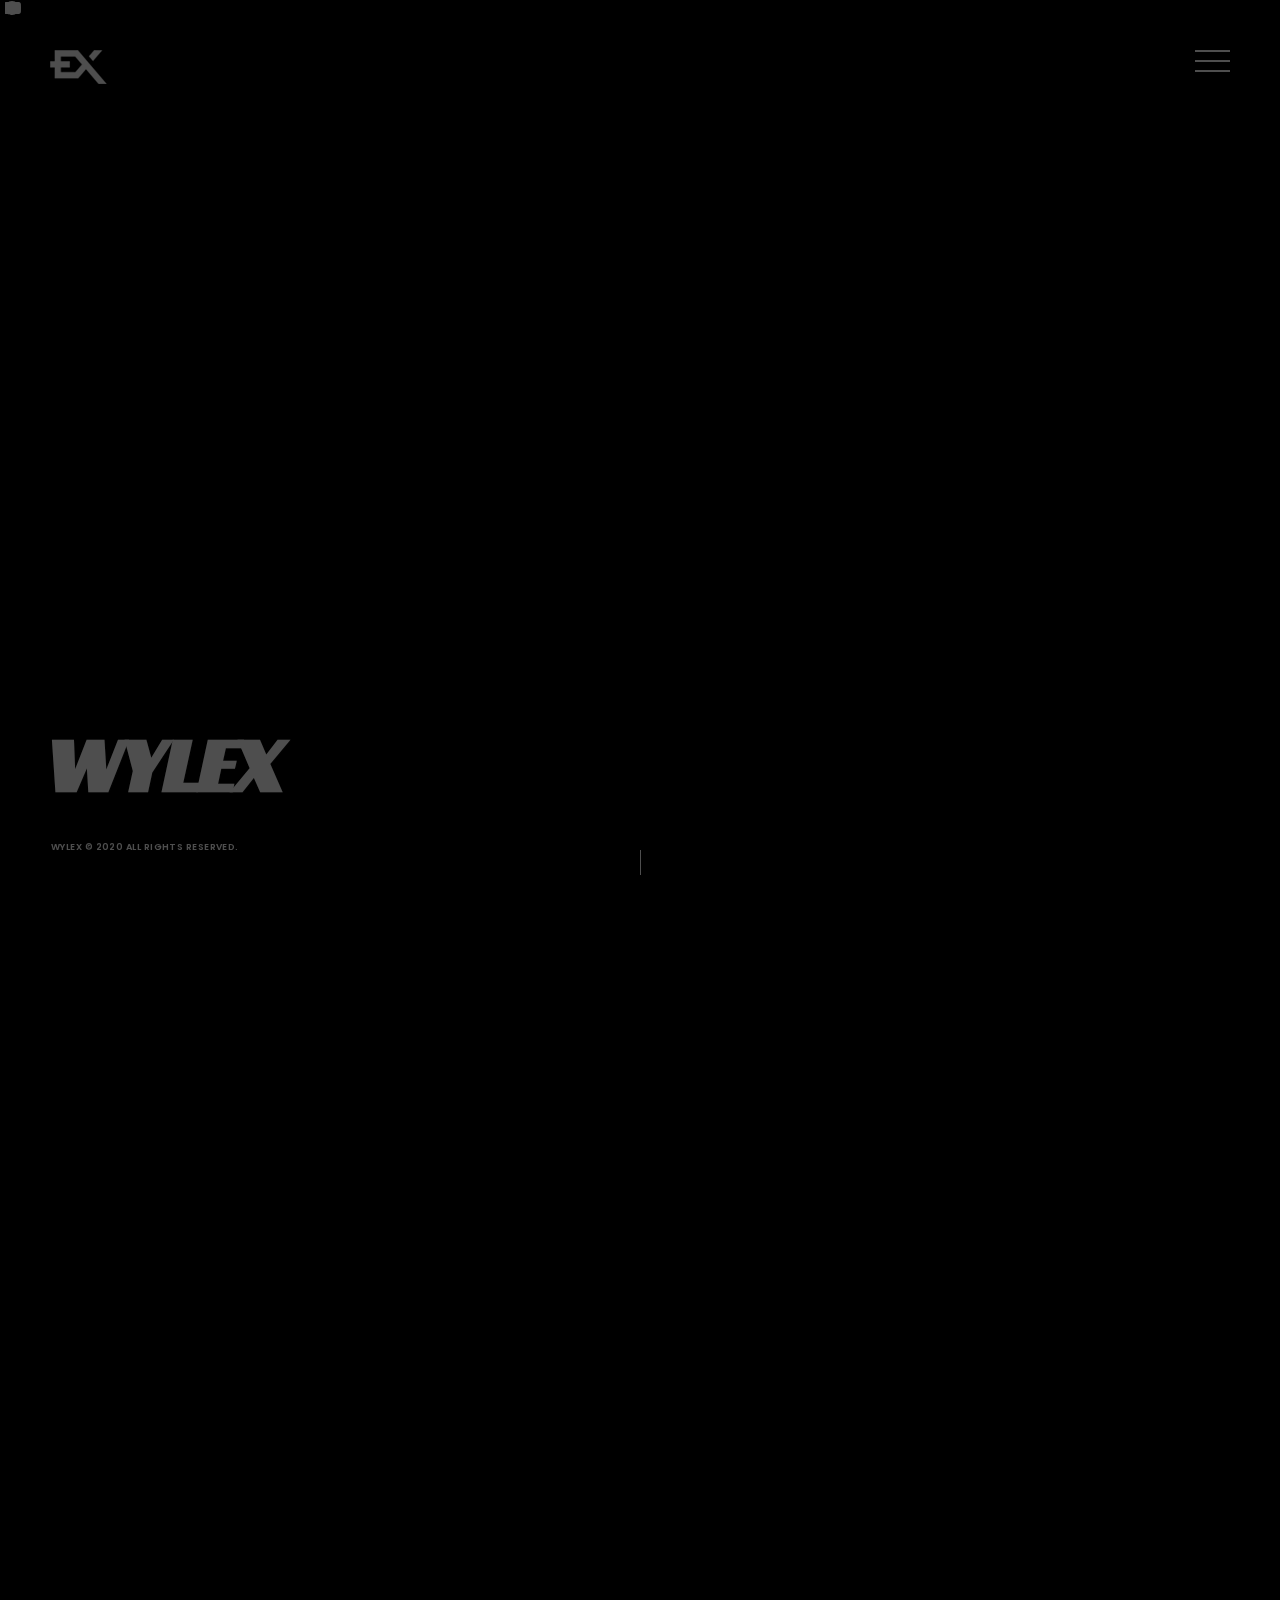
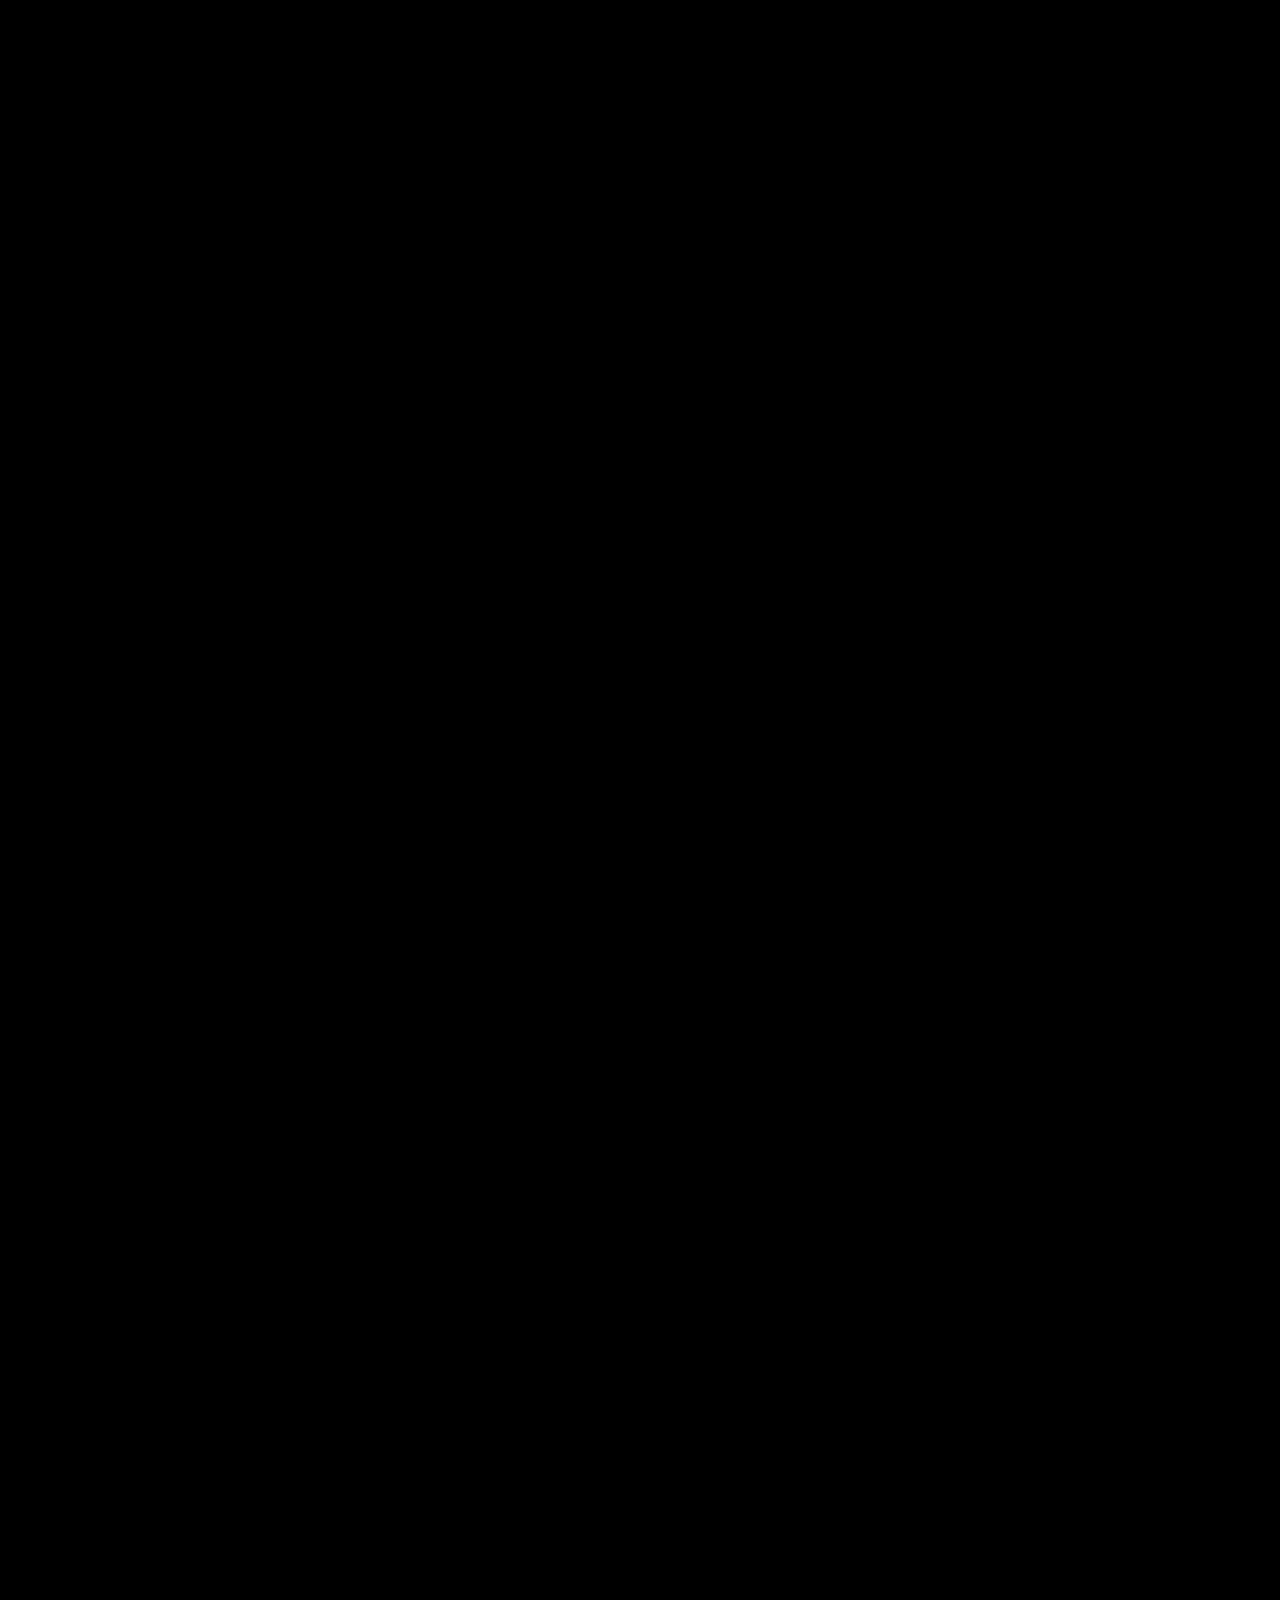
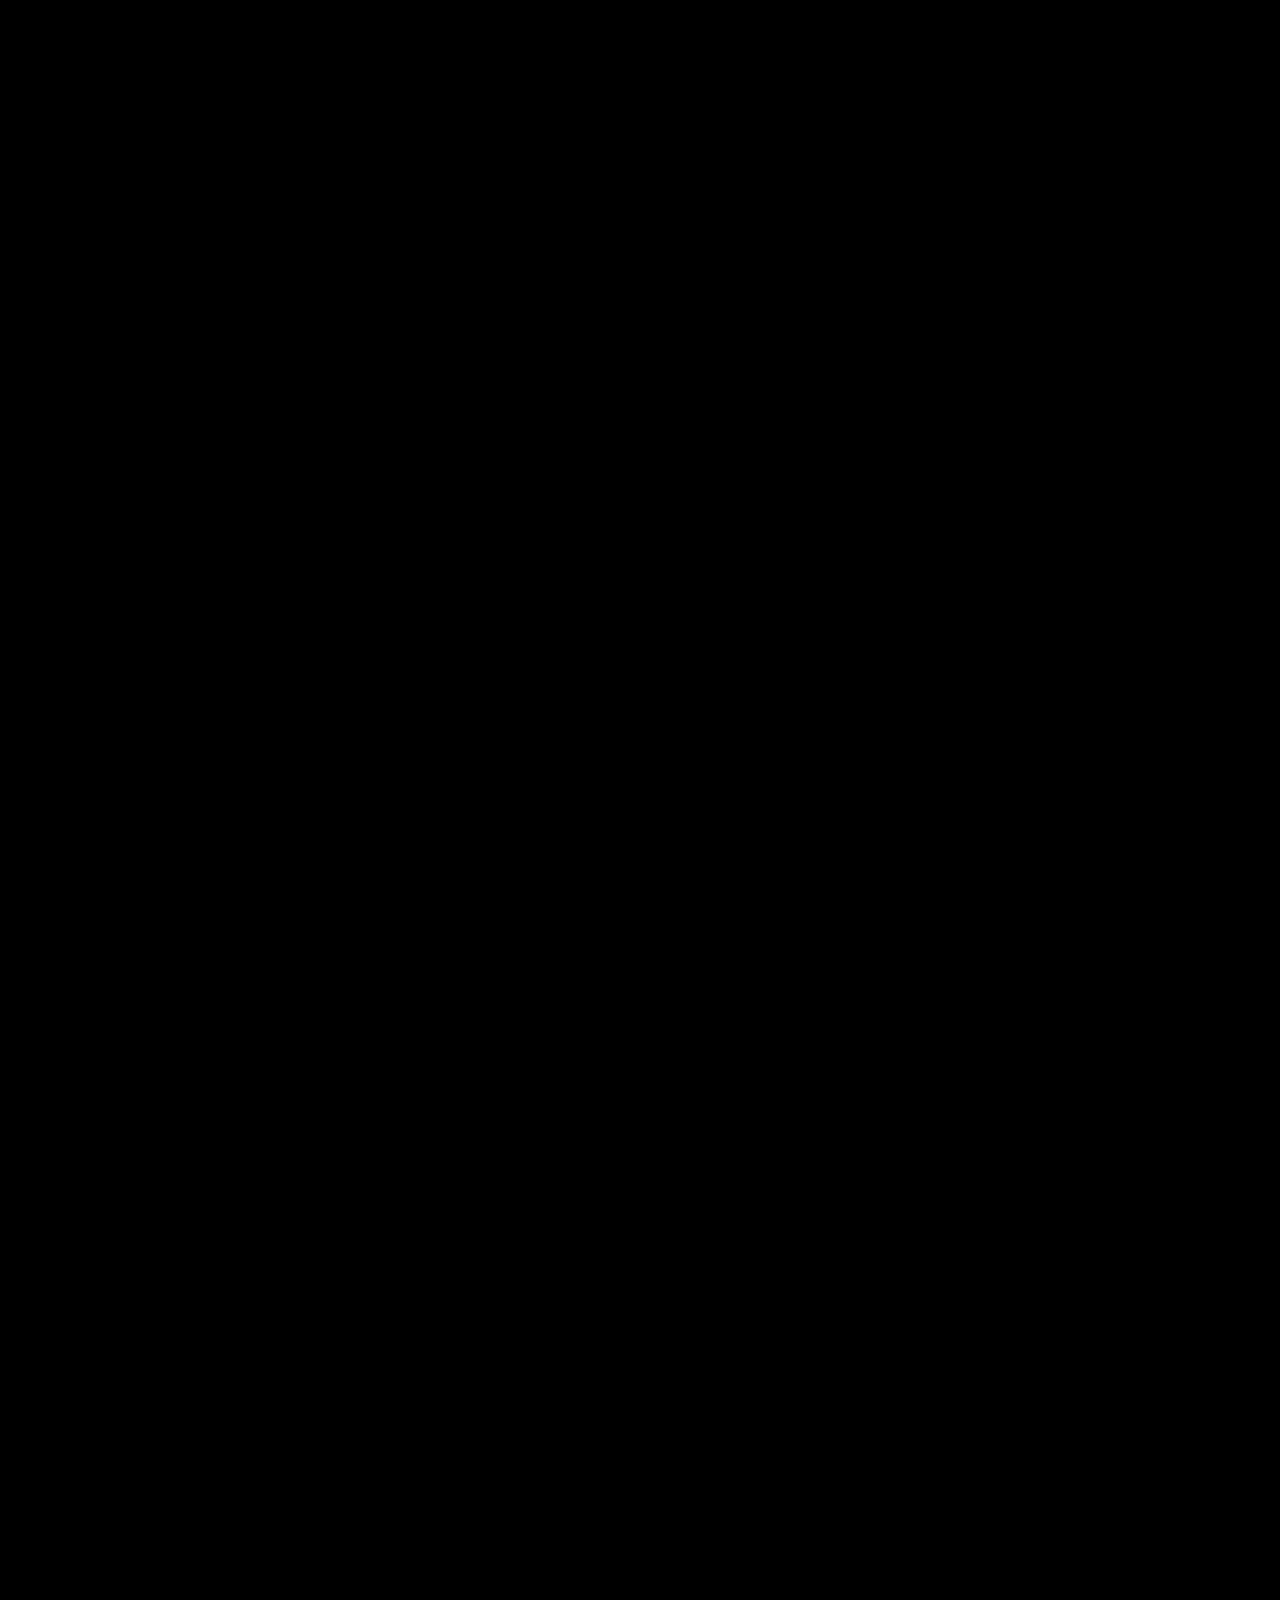
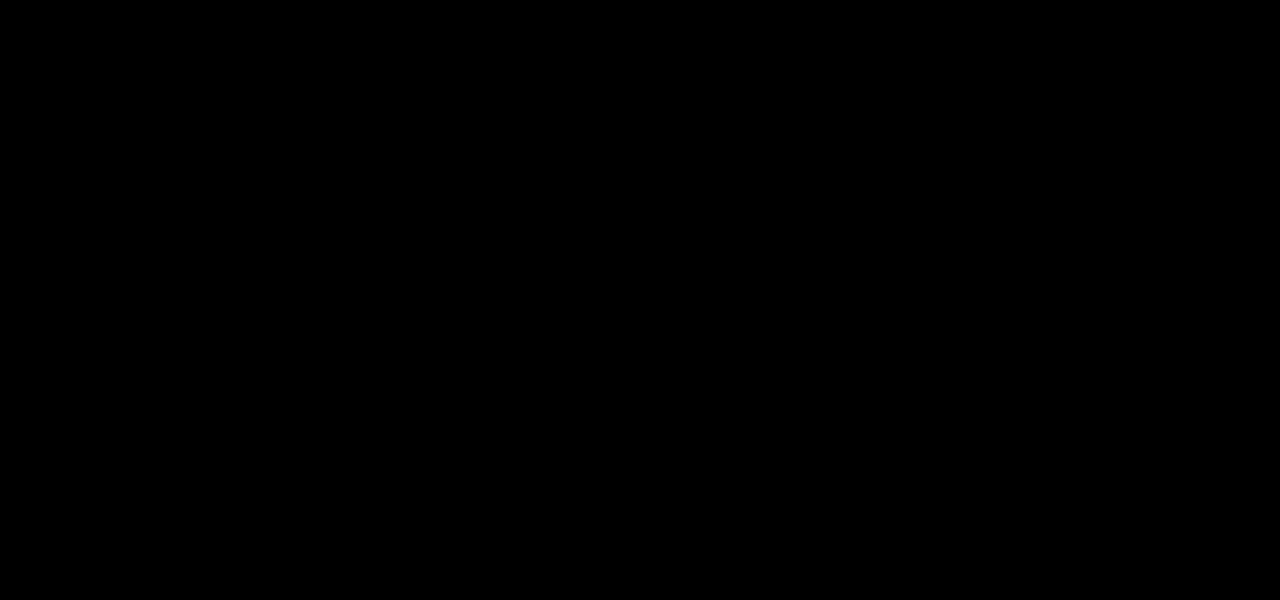
<file: index-YOUTUBE-VIDEO.html>
<!DOCTYPE html>
<html lang="en">
    <head>
        <meta charset="utf-8">
        <title>
            Wylex - Photography Portfolio Template
        </title>
        <meta content="" name="description">
        <meta content="" name="author">
        <meta content="" name="keywords">
        <meta content="height=device-height, width=device-width, initial-scale=1.0, minimum-scale=1.0, maximum-scale=1.0, user-scalable=no" name="viewport">
        <!-- Wylex v1.0 || ex nihilo || August 2020 -->
        <!-- style start -->
        <link href="css/plugins.css" media="all" rel="stylesheet" type="text/css">
        <link href="css/style.css" media="all" rel="stylesheet" type="text/css"><!-- style end -->
        <!-- google fonts start -->
        <link href="http://fonts.googleapis.com/css?family=Poppins:400,400i,500,500i,600,600i,700,700i,800,800i,900,900i%7CRacing+Sans+One" rel="stylesheet" type="text/css"><!-- google fonts end -->
    </head>
    <body>
        <!-- preloader start -->
        <div class="preloader-bg"></div>
        <div id="preloader">
            <div id="preloader-status">
                <div class="preloader-position loader">
                    <span></span>
                </div>
            </div>
        </div><!-- preloader end -->
        <!-- logo start -->
        <a class="logo element-color-switch">
        <div class="logo-img fadeIn-element"></div></a><!-- logo end -->
        <!-- navigation trigger start -->
        <div class="menu-trigger navigation-icon fadeIn-element" id="menu-mobile-btn">
            <button class="lines-button minus menu-toggle" id="menu-mobile-caller" type="button"><span class="lines inverse"></span></button>
        </div><!-- navigation trigger end -->
        <!-- navigation start -->
        <div id="ui-layer">
            <div id="menu-wrapper">
                <div id="menu-mobile">
                    <div class="menu-nav-wrapper">
                        <nav class="menu-nav">
                            <ul>
                                <li>
                                    <a class="menu-state active" href="#home">Home</a>
                                </li>
                                <li>
                                    <a class="menu-state" href="#about">About</a>
                                </li>
                                <li>
                                    <a class="menu-state" href="#services">Services</a>
                                </li>
                                <li>
                                    <a class="menu-state" href="#works">Works</a>
                                </li>
                                <li>
                                    <a class="menu-state" href="#news">News</a>
                                </li>
                                <li>
                                    <a class="menu-state" href="#contact">Contact</a>
                                </li>
                                <li class="credits">
                                    <a href="#">&copy; 2020 All Rights Reserved.</a>
                                </li>
                            </ul>
                        </nav>
                    </div>
                </div>
            </div>
        </div><!-- navigation end -->
        <!-- fullPage start -->
        <div id="fullpage">
            <!-- section home start -->
            <div class="section overlay-video overlay-dark-60" id="section0">
                <!-- section title start -->
                <div class="section-title section-title-home fadeIn-element">
                    <div class="section-title-heading section-title-heading-home">
                        Wylex
                    </div>
                </div><!-- section title end -->
                <!-- hero bg start -->
                <div class="hero-fullscreen">
                    <!-- YouTube video start -->
                    <div class="hero-fullscreen-FIX">
                        <!-- YouTube video containment start -->
                        <div id="videoContainment">
                            <!-- YouTube video URL start -->
                            <div class="player" data-property=
                            "{videoURL: 'x76rgAqB6-Y', containment: '#videoContainment', showControls: false, autoPlay: true, loop: true, vol: 50, mute: true, startAt: 0, stopAt: 0, opacity: 1, addRaster: false, quality: 'large', optimizeDisplay: true, ratio: 16/9, playOnlyIfVisible: true}"
                            id="bgndVideo"></div><!-- YouTube video URL end -->
                        </div><!-- YouTube video containment end -->
                        <!-- YouTube video mobile IMG start -->
                        <div class="YT-bg"></div><!-- YouTube video mobile IMG end -->
                    </div><!-- YouTube video end -->
                </div><!-- hero bg end -->
                <!-- bottom credits start -->
                <div class="bottom-credits fadeIn-element">
                    <a class="link-underline-home" href="#">Wylex</a> &copy; 2020 All Rights Reserved.
                </div><!-- bottom credits end -->
                <!-- social icons start -->
                <div class="social-icons-wrapper fadeIn-element">
                    <ul class="social-icons">
                        <li class="social-icon">
                            <a class="ion-social-twitter" href="#"></a>
                        </li>
                        <li class="social-icon">
                            <a class="ion-social-facebook" href="#"></a>
                        </li>
                        <li class="social-icon">
                            <a class="ion-social-googleplus" href="#"></a>
                        </li>
                        <li class="social-icon">
                            <a class="ion-social-youtube" href="#"></a>
                        </li>
                        <li class="social-icon">
                            <a class="ion-social-linkedin" href="#"></a>
                        </li>
                        <li class="social-icon">
                            <a class="ion-social-instagram" href="#"></a>
                        </li>
                        <li class="social-icon">
                            <a class="ion-social-pinterest" href="#"></a>
                        </li>
                    </ul>
                </div><!-- social icons end -->
                <!-- scroll indicator start -->
                <div class="scroll-indicator fadeIn-element">
                    <div class="scroll-indicator-wrapper">
                        <div class="scroll-line"></div>
                    </div>
                </div><!-- scroll indicator end -->
            </div><!-- section home end -->
            <!-- section about start -->
            <div class="section" id="section1">
                <!-- section title start -->
                <div class="section-title section-title-left">
                    <div class="section-title-heading">
                        About
                    </div>
                </div><!-- section title end -->
                <!-- container start -->
                <div class="container-fluid sections">
                    <!-- row start -->
                    <div class="row">
                        <!-- col start -->
                        <div class="col-md-6 col-sm-6 col-sm-push-6 nopadding">
                            <!-- about left start -->
                            <div class="slick-about">
                                <!-- about content wrapper start -->
                                <div class="about-content-wrapper">
                                    <!-- about content start -->
                                    <div class="about-content">
                                        <div class="about-content-inner">
                                            <h2 class="section-subheading section-subheading-about section-subheading-light">
                                                <span>Inspiring</span>
                                            </h2>
                                            <!-- inner divider start -->
                                            <div class="inner-divider-half"></div><!-- inner divider end -->
                                            <h2 class="section-heading section-heading-about section-heading-light">
                                                Generations
                                            </h2>
                                            <!-- inner divider start -->
                                            <div class="inner-divider"></div><!-- inner divider end -->
                                            <div class="about-txt">
                                                <p>
                                                    Lorem Ipsum is simply dummy text of the printing and typesetting industry. Lorem Ipsum has been the industry's standard dummy text ever <a class=
                                                    "link-underline" href="#">since the 1500s</a>.
                                                </p>
                                            </div>
                                        </div>
                                    </div><!-- about content end -->
                                </div><!-- about content wrapper end -->
                                <!-- about content wrapper start -->
                                <div class="about-content-wrapper">
                                    <!-- about content start -->
                                    <div class="about-content">
                                        <div class="about-content-inner">
                                            <h2 class="section-subheading section-subheading-about section-subheading-light">
                                                <span>The</span>
                                            </h2>
                                            <!-- inner divider start -->
                                            <div class="inner-divider-half"></div><!-- inner divider end -->
                                            <h2 class="section-heading section-heading-about section-heading-light">
                                                Know-how
                                            </h2>
                                            <!-- inner divider start -->
                                            <div class="inner-divider"></div><!-- inner divider end -->
                                            <!-- skills bar start -->
                                            <div class="show-skillbar">
                                                <!-- skill 1 start -->
                                                <div class="skillbar" data-percent="95">
                                                    <span class="skillbar-title">Fashion</span>
                                                    <div class="skillbar-bar"></div><span class="skill-bar-percent"></span>
                                                </div><!-- skill 1 end -->
                                                <!-- skill 2 start -->
                                                <div class="skillbar" data-percent="90">
                                                    <span class="skillbar-title">Fine-art</span>
                                                    <div class="skillbar-bar"></div><span class="skill-bar-percent"></span>
                                                </div><!-- skill 2 end -->
                                                <!-- skill 3 start -->
                                                <div class="skillbar" data-percent="85">
                                                    <span class="skillbar-title">Documentary</span>
                                                    <div class="skillbar-bar"></div><span class="skill-bar-percent"></span>
                                                </div><!-- skill 3 end -->
                                                <!-- skill 4 start -->
                                                <div class="skillbar" data-percent="80">
                                                    <span class="skillbar-title">Architectural</span>
                                                    <div class="skillbar-bar"></div><span class="skill-bar-percent"></span>
                                                </div><!-- skill 4 end -->
                                            </div><!-- skills bar end -->
                                        </div>
                                    </div><!-- about content end -->
                                </div><!-- about content wrapper end -->
                                <!-- about content wrapper start -->
                                <div class="about-content-wrapper">
                                    <!-- about content start -->
                                    <div class="about-content">
                                        <div class="about-content-inner">
                                            <h2 class="section-subheading section-subheading-about section-subheading-light">
                                                <span>The</span>
                                            </h2>
                                            <!-- inner divider start -->
                                            <div class="inner-divider-half"></div><!-- inner divider end -->
                                            <h2 class="section-heading section-heading-about section-heading-light">
                                                Facts
                                            </h2>
                                            <!-- inner divider start -->
                                            <div class="inner-divider"></div><!-- inner divider end -->
                                            <!-- facts counter start -->
                                            <div class="facts-counter-wrapper">
                                                <!-- col start -->
                                                <div class="col-xs-6 col-sm-6 col-md-3">
                                                    <!-- fact 1 start -->
                                                    <div class="facts-counter-number">
                                                        8
                                                    </div>
                                                    <div class="facts-counter-description">
                                                        <i class="ion-ios-timer-outline facts-counter-description-img"></i> <span class="facts-counter-title">Years</span>
                                                    </div><!-- fact 1 end -->
                                                </div><!-- col end -->
                                                <!-- col start -->
                                                <div class="col-xs-6 col-sm-6 col-md-3">
                                                    <!-- fact 2 start -->
                                                    <div class="facts-counter-number">
                                                        98
                                                    </div>
                                                    <div class="facts-counter-description">
                                                        <i class="ion-ios-photos-outline facts-counter-description-img"></i> <span class="facts-counter-title">Items</span>
                                                    </div><!-- fact 2 end -->
                                                </div><!-- col end -->
                                                <!-- clearfix start -->
                                                <div class="clearfix visible-xs-block"></div><!-- clearfix end -->
                                                <!-- col start -->
                                                <div class="col-xs-6 col-sm-6 col-md-3">
                                                    <!-- fact 3 start -->
                                                    <div class="facts-counter-number facts-counter-add-space">
                                                        7690
                                                    </div>
                                                    <div class="facts-counter-description">
                                                        <i class="ion-ios-world-outline facts-counter-description-img"></i> <span class="facts-counter-title">Clients</span>
                                                    </div><!-- fact 3 end -->
                                                </div><!-- col end -->
                                                <!-- col start -->
                                                <div class="col-xs-6 col-sm-6 col-md-3">
                                                    <!-- fact 4 start -->
                                                    <div class="facts-counter-number facts-counter-add-space">
                                                        445
                                                    </div>
                                                    <div class="facts-counter-description">
                                                        <i class="ion-ios-people facts-counter-description-img"></i> <span class="facts-counter-title">Followers</span>
                                                    </div><!-- fact 4 end -->
                                                </div><!-- col end -->
                                            </div><!-- facts counter end -->
                                        </div>
                                    </div><!-- about content end -->
                                </div><!-- about content wrapper end -->
                            </div><!-- about left end -->
                        </div><!-- col end -->
                        <!-- col start -->
                        <div class="col-md-6 col-sm-6 col-sm-pull-6 nopadding">
                            <!-- about right start -->
                            <div class="overlay overlay-inverse-dark-70">
                                <!-- about bg IMG start -->
                                <div class="about-bg-wrapper">
                                    <div class="about-bg"></div>
                                </div><!-- about bg IMG end -->
                            </div><!-- about right end -->
                        </div><!-- col end -->
                    </div><!-- row end -->
                </div><!-- container end -->
            </div><!-- section about end -->
            <!-- section services start -->
            <div class="section" id="section2">
                <!-- section title start -->
                <div class="section-title section-title-left">
                    <div class="section-title-heading">
                        Services
                    </div>
                </div><!-- section title end -->
                <!-- container start -->
                <div class="container-fluid sections">
                    <!-- row start -->
                    <div class="row">
                        <!-- col start -->
                        <div class="col-md-6 col-sm-6 nopadding">
                            <!-- services container start -->
                            <div class="services-container element-color-switch">
                                <!-- center container start -->
                                <div class="center-container">
                                    <!-- center block start -->
                                    <div class="center-block">
                                        <!-- services content start -->
                                        <div class="services-content services-content-light">
                                            <div class="services-content-inner">
                                                <h2 class="section-subheading section-subheading-about section-subheading-dark">
                                                    <span>The Importance of Being</span>
                                                </h2>
                                                <!-- inner divider start -->
                                                <div class="inner-divider-half"></div><!-- inner divider end -->
                                                <h2 class="section-heading section-heading-about section-heading-dark">
                                                    Punctual
                                                </h2>
                                                <!-- inner divider start -->
                                                <div class="inner-divider"></div><!-- inner divider end -->
                                                <p class="services-txt services-txt-dark">
                                                    Lorem Ipsum is simply dummy text of the printing and typesetting industry. Lorem Ipsum has been the industry's standard dummy text ever <a class=
                                                    "link-underline link-underline-dark" href="#">since the 1500s</a>.
                                                </p>
                                            </div>
                                        </div><!-- services content end -->
                                    </div><!-- center block end -->
                                </div><!-- center container end -->
                            </div><!-- services container end -->
                        </div><!-- col end -->
                        <!-- col start -->
                        <div class="col-md-6 col-sm-6 nopadding">
                            <!-- slick services start -->
                            <div class="slick-services overlay overlay-inverse-dark-35">
                                <!-- services carousel item img start -->
                                <div class="services-bg-wrapper">
                                    <div class="services-bg services-bg-1"></div>
                                </div><!-- services carousel item img end -->
                                <!-- services carousel item img start -->
                                <div class="services-bg-wrapper">
                                    <div class="services-bg services-bg-2"></div>
                                </div><!-- services carousel item img end -->
                                <!-- services carousel item img start -->
                                <div class="services-bg-wrapper">
                                    <div class="services-bg services-bg-3"></div>
                                </div><!-- services carousel item img end -->
                            </div><!-- slick services end -->
                        </div><!-- col end -->
                        <!-- col start -->
                        <div class="col-md-6 col-sm-6 col-sm-push-6 nopadding">
                            <!-- services container start -->
                            <div class="services-container services-container-dark">
                                <!-- center container start -->
                                <div class="center-container">
                                    <!-- center block start -->
                                    <div class="center-block">
                                        <!-- services content start -->
                                        <div class="services-content">
                                            <div class="services-content-inner">
                                                <h2 class="section-subheading section-subheading-about section-subheading-light">
                                                    <span>The Customer is</span>
                                                </h2>
                                                <!-- inner divider start -->
                                                <div class="inner-divider-half"></div><!-- inner divider end -->
                                                <h2 class="section-heading section-heading-about section-heading-light">
                                                    King
                                                </h2>
                                                <!-- inner divider start -->
                                                <div class="inner-divider"></div><!-- inner divider end -->
                                                <div class="services-txt">
                                                    <p>
                                                        Lorem Ipsum is simply dummy text of the printing and typesetting industry. Lorem Ipsum has been the industry's standard dummy text ever
                                                        <a class="link-underline" href="#">since the 1500s</a>.
                                                    </p>
                                                </div>
                                            </div>
                                        </div><!-- services content end -->
                                    </div><!-- center block end -->
                                </div><!-- center container end -->
                            </div><!-- services container end -->
                        </div><!-- col end -->
                        <!-- col start -->
                        <div class="col-md-6 col-sm-6 col-sm-pull-6 nopadding">
                            <!-- slick services start -->
                            <div class="slick-services overlay overlay-inverse-dark-35">
                                <!-- services carousel item img start -->
                                <div class="services-bg-wrapper">
                                    <div class="services-bg services-bg-4"></div>
                                </div><!-- services carousel item img end -->
                                <!-- services carousel item img start -->
                                <div class="services-bg-wrapper">
                                    <div class="services-bg services-bg-5"></div>
                                </div><!-- services carousel item img end -->
                                <!-- services carousel item img start -->
                                <div class="services-bg-wrapper">
                                    <div class="services-bg services-bg-6"></div>
                                </div><!-- services carousel item img end -->
                            </div><!-- slick services end -->
                        </div><!-- col end -->
                    </div><!-- row end -->
                </div><!-- container end -->
            </div><!-- section services end -->
            <!-- section works start -->
            <div class="section" id="section3">
                <!-- section title start -->
                <div class="section-title section-title-left">
                    <div class="section-title-heading">
                        Works
                    </div>
                </div><!-- section title end -->
                <!-- works IMG carousel wrapper start -->
                <div class="works-page-img-wrapper">
                    <!-- works IMG carousel start -->
                    <div class="owl-carousel" id="works-page-img-carousel">
                        <!-- works IMG carousel item start -->
                        <div>
                            <!-- works IMG carousel item start -->
                            <div class="item item-grid-size works-page-img-carousel-item works-page-img-carousel-item-1 overlay overlay-inverse-dark-35">
                                <!-- works item IMG hover effect start -->
                                <a class="link-wrap popup-photo" href="img/works/works-large/works-page-img-carousel-item-large-1.jpg"><span></span><span></span></a><!-- works item IMG hover effect end -->
                                <!-- works item description start -->
                                <div class="description">
                                    <h3>
                                        Design
                                    </h3><span>Lorem ipsum dolor sit amet.</span>
                                </div><!-- works item description end -->
                            </div><!-- works IMG carousel item end -->
                        </div><!-- works IMG carousel item end -->
                        <!-- works IMG carousel item start -->
                        <div>
                            <!-- works IMG carousel item start -->
                            <div class="item item-grid-size works-page-img-carousel-item works-page-img-carousel-item-2 overlay overlay-inverse-dark-35">
                                <!-- works item IMG hover effect start -->
                                <a class="link-wrap" data-lity="" href="https://www.youtube.com/watch?v=EBt3AxyvOOw"><span></span><span></span></a><!-- works item IMG hover effect end -->
                                <!-- works item description start -->
                                <div class="description">
                                    <h3>
                                        Print
                                    </h3><span>Lorem ipsum dolor sit amet.</span>
                                </div><!-- works item description end -->
                            </div><!-- works IMG carousel item end -->
                        </div><!-- works IMG carousel item end -->
                        <!-- works IMG carousel item start -->
                        <div>
                            <!-- works IMG carousel item start -->
                            <div class="item item-grid-size works-page-img-carousel-item works-page-img-carousel-item-3 overlay overlay-inverse-dark-35">
                                <!-- works item IMG hover effect start -->
                                <a class="link-wrap popup-photo" href="img/works/works-large/works-page-img-carousel-item-large-3.jpg"><span></span><span></span></a><!-- works item IMG hover effect end -->
                                <!-- works item description start -->
                                <div class="description">
                                    <h3>
                                        Design
                                    </h3><span>Lorem ipsum dolor sit amet.</span>
                                </div><!-- works item description end -->
                            </div><!-- works IMG carousel item end -->
                        </div><!-- works IMG carousel item end -->
                        <!-- works IMG carousel item start -->
                        <div>
                            <!-- works IMG carousel item start -->
                            <div class="item item-grid-size works-page-img-carousel-item works-page-img-carousel-item-4 overlay overlay-inverse-dark-35">
                                <!-- works item IMG hover effect start -->
                                <a class="link-wrap popup-photo" href="img/works/works-large/works-page-img-carousel-item-large-4.jpg"><span></span><span></span></a><!-- works item IMG hover effect end -->
                                <!-- works item description start -->
                                <div class="description">
                                    <h3>
                                        Print
                                    </h3><span>Lorem ipsum dolor sit amet.</span>
                                </div><!-- works item description end -->
                            </div><!-- works IMG carousel item end -->
                        </div><!-- works IMG carousel item end -->
                        <!-- works IMG carousel item start -->
                        <div>
                            <!-- works IMG carousel item start -->
                            <div class="item item-grid-size works-page-img-carousel-item works-page-img-carousel-item-5 overlay overlay-inverse-dark-35">
                                <!-- works item IMG hover effect start -->
                                <a class="link-wrap" data-lity="" href="https://vimeo.com/15789899"><span></span><span></span></a><!-- works item IMG hover effect end -->
                                <!-- works item description start -->
                                <div class="description">
                                    <h3>
                                        Design
                                    </h3><span>Lorem ipsum dolor sit amet.</span>
                                </div><!-- works item description end -->
                            </div><!-- works IMG carousel item end -->
                        </div><!-- works IMG carousel item end -->
                        <!-- works IMG carousel item start -->
                        <div>
                            <!-- works IMG carousel item start -->
                            <div class="item item-grid-size works-page-img-carousel-item works-page-img-carousel-item-6 overlay overlay-inverse-dark-35">
                                <!-- works item IMG hover effect start -->
                                <a class="link-wrap popup-photo" href="img/works/works-large/works-page-img-carousel-item-large-6.jpg"><span></span><span></span></a><!-- works item IMG hover effect end -->
                                <!-- works item description start -->
                                <div class="description">
                                    <h3>
                                        Print
                                    </h3><span>Lorem ipsum dolor sit amet.</span>
                                </div><!-- works item description end -->
                            </div><!-- works IMG carousel item end -->
                        </div><!-- works IMG carousel item end -->
                    </div><!-- works IMG carousel end -->
                </div><!-- works IMG carousel wrapper end -->
            </div><!-- section works end -->
            <!-- section news start -->
            <div class="section" id="section4">
                <!-- section title start -->
                <div class="section-title section-title-left">
                    <div class="section-title-heading">
                        News
                    </div>
                </div><!-- section title end -->
                <!-- news IMG carousel wrapper start -->
                <div class="news-page-img-wrapper">
                    <!-- news IMG carousel start -->
                    <div class="owl-carousel" id="news-page-img-carousel">
                        <!-- news IMG carousel item start -->
                        <div class="item item-grid-size news-page-img-carousel-item news-page-img-carousel-item-1 overlay overlay-inverse-dark-35">
                            <!-- news item IMG hover effect start -->
                            <a class="link-wrap c-btn-news" data-id="news-more-1"><span></span><span></span></a><!-- news item IMG hover effect end -->
                            <!-- news item description start -->
                            <div class="description">
                                <h4>
                                    Simplicity is complex
                                </h4><span>Lorem ipsum dolor sit amet.</span>
                            </div><!-- news item description end -->
                        </div><!-- news IMG carousel item end -->
                        <!-- news IMG carousel item start -->
                        <div class="item item-grid-size news-page-img-carousel-item news-page-img-carousel-item-2 overlay overlay-inverse-dark-35">
                            <!-- news item IMG hover effect start -->
                            <a class="link-wrap c-btn-news" data-id="news-more-2"><span></span><span></span></a><!-- news item IMG hover effect end -->
                            <!-- news item description start -->
                            <div class="description">
                                <h4>
                                    Design is a process
                                </h4><span>Lorem ipsum dolor sit amet.</span>
                            </div><!-- news item description end -->
                        </div><!-- news IMG carousel item end -->
                        <!-- news IMG carousel item start -->
                        <div class="item item-grid-size news-page-img-carousel-item news-page-img-carousel-item-3 overlay overlay-inverse-dark-35">
                            <!-- news item IMG hover effect start -->
                            <a class="link-wrap c-btn-news" data-id="news-more-3"><span></span><span></span></a><!-- news item IMG hover effect end -->
                            <!-- news item description start -->
                            <div class="description">
                                <h4>
                                    Aesthetic is a decision
                                </h4><span>Lorem ipsum dolor sit amet.</span>
                            </div><!-- news item description end -->
                        </div><!-- news IMG carousel item end -->
                        <!-- news IMG carousel item start -->
                        <div class="item item-grid-size news-page-img-carousel-item news-page-img-carousel-item-4 overlay overlay-inverse-dark-35">
                            <!-- news item IMG hover effect start -->
                            <a class="link-wrap c-btn-news" data-id="news-more-4"><span></span><span></span></a><!-- news item IMG hover effect end -->
                            <!-- news item description start -->
                            <div class="description">
                                <h4>
                                    Style is everything
                                </h4><span>Lorem ipsum dolor sit amet.</span>
                            </div><!-- news item description end -->
                        </div><!-- news IMG carousel item end -->
                    </div><!-- news IMG carousel end -->
                </div><!-- news IMG carousel wrapper end -->
                <!-- news MORE carousel item start -->
                <div class="news-more-1 panel-left panel-left-bg-all panel-left-bg-1 overlay overlay-inverse-dark-35"></div>
                <div class="news-more-1 panel-right">
                    <!-- center container start -->
                    <div class="center-container">
                        <!-- center block start -->
                        <div class="center-block">
                            <!-- news MORE carousel content start -->
                            <div class="img-fullwidth-wrapper">
                                <div class="news-content">
                                    <div class="news-content-inner">
                                        <!-- news modal content start -->
                                        <div class="news-modal-content-inner">
                                            <h2 class="section-subheading section-subheading-about section-subheading-dark">
                                                <span>Simplicity is</span>
                                            </h2>
                                            <!-- inner divider start -->
                                            <div class="inner-divider-half"></div><!-- inner divider end -->
                                            <h2 class="section-heading section-heading-about section-heading-dark">
                                                Complex
                                            </h2>
                                            <!-- inner divider start -->
                                            <div class="inner-divider"></div><!-- inner divider end -->
                                            <p class="news-modal-txt news-modal-txt-dark">
                                                Lorem Ipsum is simply dummy text of the printing and typesetting industry. Lorem Ipsum has been the industry's standard dummy text ever <a class=
                                                "link-underline link-underline-dark" href="#">since the 1500s</a>.
                                            </p>
                                            <!-- inner divider start -->
                                            <div class="inner-divider"></div><!-- inner divider end -->
                                            <!-- news modal closer start -->
                                            <div class="news-modal-close-wrapper">
                                                <div class="the-button inverse-dark">
                                                    Close
                                                </div>
                                            </div><!-- news modal closer end -->
                                        </div><!-- news modal content end -->
                                    </div>
                                </div>
                            </div><!-- news MORE carousel content end -->
                        </div><!-- center block end -->
                    </div><!-- center container end -->
                </div><!-- news MORE carousel item end -->
                <!-- news MORE carousel item start -->
                <div class="news-more-2 panel-left panel-left-bg-all panel-left-bg-2 overlay overlay-inverse-dark-35"></div>
                <div class="news-more-2 panel-right">
                    <!-- center container start -->
                    <div class="center-container">
                        <!-- center block start -->
                        <div class="center-block">
                            <!-- news MORE carousel content start -->
                            <div class="img-fullwidth-wrapper">
                                <div class="news-content">
                                    <div class="news-content-inner">
                                        <!-- news modal content start -->
                                        <div class="news-modal-content-inner">
                                            <h2 class="section-subheading section-subheading-about section-subheading-dark">
                                                <span>Design is a</span>
                                            </h2>
                                            <!-- inner divider start -->
                                            <div class="inner-divider-half"></div><!-- inner divider end -->
                                            <h2 class="section-heading section-heading-about section-heading-dark">
                                                Process
                                            </h2>
                                            <!-- inner divider start -->
                                            <div class="inner-divider"></div><!-- inner divider end -->
                                            <p class="news-modal-txt news-modal-txt-dark">
                                                Lorem Ipsum is simply dummy text of the printing and typesetting industry. Lorem Ipsum has been the industry's standard dummy text ever <a class=
                                                "link-underline link-underline-dark" href="#">since the 1500s</a>.
                                            </p>
                                            <!-- inner divider start -->
                                            <div class="inner-divider"></div><!-- inner divider end -->
                                            <!-- news modal closer start -->
                                            <div class="news-modal-close-wrapper">
                                                <div class="the-button inverse-dark">
                                                    Close
                                                </div>
                                            </div><!-- news modal closer end -->
                                        </div><!-- news modal content end -->
                                    </div>
                                </div>
                            </div><!-- news MORE carousel content end -->
                        </div><!-- center block end -->
                    </div><!-- center container end -->
                </div><!-- news MORE carousel item end -->
                <!-- news MORE carousel item start -->
                <div class="news-more-3 panel-left panel-left-bg-all panel-left-bg-3 overlay overlay-inverse-dark-35"></div>
                <div class="news-more-3 panel-right">
                    <!-- center container start -->
                    <div class="center-container">
                        <!-- center block start -->
                        <div class="center-block">
                            <!-- news MORE carousel content start -->
                            <div class="img-fullwidth-wrapper">
                                <div class="news-content">
                                    <div class="news-content-inner">
                                        <!-- news modal content start -->
                                        <div class="news-modal-content-inner">
                                            <h2 class="section-subheading section-subheading-about section-subheading-dark">
                                                <span>Aesthetic is a</span>
                                            </h2>
                                            <!-- inner divider start -->
                                            <div class="inner-divider-half"></div><!-- inner divider end -->
                                            <h2 class="section-heading section-heading-about section-heading-dark">
                                                Decision
                                            </h2>
                                            <!-- inner divider start -->
                                            <div class="inner-divider"></div><!-- inner divider end -->
                                            <p class="news-modal-txt news-modal-txt-dark">
                                                Lorem Ipsum is simply dummy text of the printing and typesetting industry. Lorem Ipsum has been the industry's standard dummy text ever <a class=
                                                "link-underline link-underline-dark" href="#">since the 1500s</a>.
                                            </p>
                                            <!-- inner divider start -->
                                            <div class="inner-divider"></div><!-- inner divider end -->
                                            <!-- news modal closer start -->
                                            <div class="news-modal-close-wrapper">
                                                <div class="the-button inverse-dark">
                                                    Close
                                                </div>
                                            </div><!-- news modal closer end -->
                                        </div><!-- news modal content end -->
                                    </div>
                                </div>
                            </div><!-- news MORE carousel content end -->
                        </div><!-- center block end -->
                    </div><!-- center container end -->
                </div><!-- news MORE carousel item end -->
                <!-- news MORE carousel item start -->
                <div class="news-more-4 panel-left panel-left-bg-all panel-left-bg-4 overlay overlay-inverse-dark-35"></div>
                <div class="news-more-4 panel-right">
                    <!-- center container start -->
                    <div class="center-container">
                        <!-- center block start -->
                        <div class="center-block">
                            <!-- news MORE carousel content start -->
                            <div class="img-fullwidth-wrapper">
                                <div class="news-content">
                                    <div class="news-content-inner">
                                        <!-- news modal content start -->
                                        <div class="news-modal-content-inner">
                                            <h2 class="section-subheading section-subheading-about section-subheading-dark">
                                                <span>Style is</span>
                                            </h2>
                                            <!-- inner divider start -->
                                            <div class="inner-divider-half"></div><!-- inner divider end -->
                                            <h2 class="section-heading section-heading-about section-heading-dark">
                                                Everything
                                            </h2>
                                            <!-- inner divider start -->
                                            <div class="inner-divider"></div><!-- inner divider end -->
                                            <p class="news-modal-txt news-modal-txt-dark">
                                                Lorem Ipsum is simply dummy text of the printing and typesetting industry. Lorem Ipsum has been the industry's standard dummy text ever <a class=
                                                "link-underline link-underline-dark" href="#">since the 1500s</a>.
                                            </p>
                                            <!-- inner divider start -->
                                            <div class="inner-divider"></div><!-- inner divider end -->
                                            <!-- news modal closer start -->
                                            <div class="news-modal-close-wrapper">
                                                <div class="the-button inverse-dark">
                                                    Close
                                                </div>
                                            </div><!-- news modal closer end -->
                                        </div><!-- news modal content end -->
                                    </div>
                                </div>
                            </div><!-- news MORE carousel content end -->
                        </div><!-- center block end -->
                    </div><!-- center container end -->
                </div><!-- news MORE carousel item end -->
            </div><!-- section news end -->
            <!-- section contact start -->
            <div class="section" id="section5">
                <!-- section title start -->
                <div class="section-title section-title-left">
                    <div class="section-title-heading">
                        Contact
                    </div>
                </div><!-- section title end -->
                <!-- container start -->
                <div class="container-fluid sections">
                    <!-- row start -->
                    <div class="row">
                        <!-- col start -->
                        <div class="col-md-6 col-sm-6 col-sm-push-6 nopadding">
                            <!-- contact left start -->
                            <div class="contact-container element-color-switch-reverse contact-reset">
                                <!-- center container start -->
                                <div class="center-container">
                                    <!-- center block start -->
                                    <div class="center-block">
                                        <!-- contact content start -->
                                        <div class="contact-content contact-content-light">
                                            <div class="contact-content-inner">
                                                <h2 class="section-subheading section-subheading-about section-subheading-dark">
                                                    <span>Get In Touch</span>
                                                </h2>
                                                <!-- inner divider start -->
                                                <div class="inner-divider-half"></div><!-- inner divider end -->
                                                <h2 class="section-heading section-heading-about section-heading-dark">
                                                    With Us, Sir
                                                </h2>
                                                <!-- inner divider start -->
                                                <div class="inner-divider"></div><!-- inner divider end -->
                                                <div class="contact-txt contact-txt-dark">
                                                    <p>
                                                        ex Inc., Touchdown Dr 1176<br>
                                                        United States
                                                    </p>
                                                </div>
                                                <!-- inner divider start -->
                                                <div class="inner-divider"></div><!-- inner divider end -->
                                                <div class="contact-txt contact-txt-dark">
                                                    <p>
                                                        <strong>Email:</strong><br>
                                                        <span class="contact-info-mail"><a class="link-underline link-underline-dark" href=
                                                        "mailto:contact@domainname.com">contact@domainname.com</a></span>
                                                    </p>
                                                    <!-- inner divider start -->
                                                    <div class="inner-divider"></div><!-- inner divider end -->
                                                    <!-- contact form launcher start -->
                                                    <div class="contact-modal-launcher-wrapper">
                                                        <div class="the-button contact-modal-launcher">
                                                            Use the form
                                                        </div>
                                                    </div><!-- contact form launcher end -->
                                                </div>
                                            </div>
                                        </div><!-- contact content end -->
                                    </div><!-- center block end -->
                                </div><!-- center container end -->
                            </div><!-- contact left end -->
                        </div><!-- col end -->
                        <!-- col start -->
                        <div class="col-md-6 col-sm-6 col-sm-pull-6 nopadding">
                            <!-- contact right start -->
                            <div class="overlay overlay-inverse-dark-35">
                                <!-- contact bg IMG start -->
                                <div class="contact-bg-wrapper">
                                    <div class="contact-bg"></div>
                                </div><!-- contact bg IMG end -->
                            </div><!-- contact right end -->
                        </div><!-- col end -->
                    </div><!-- row end -->
                </div><!-- container end -->
                <!-- contact modal start -->
                <div class="contact-modal">
                    <!-- container start -->
                    <div class="container">
                        <!-- center container start -->
                        <div class="center-container-contact-modal">
                            <!-- center block start -->
                            <div class="center-block-contact-modal">
                                <!-- row start -->
                                <div class="row">
                                    <!-- col start -->
                                    <div class="col-lg-12">
                                        <!-- contact modal content start -->
                                        <div class="contact-content-inner-modal">
                                            <!-- contact form start -->
                                            <div id="contact-form">
                                                <form action="contact.php" id="form" method="post" name="send">
                                                    <!-- col start -->
                                                    <div class="col-sm-12 col-md-12 col-lg-4">
                                                        <input class="requiredField name" id="name" name="name" placeholder="Name" type="text">
                                                    </div><!-- col end -->
                                                    <!-- col start -->
                                                    <div class="col-sm-12 col-md-12 col-lg-4">
                                                        <input class="requiredField email" id="email" name="email" placeholder="Email" type="text">
                                                    </div><!-- col end -->
                                                    <!-- col start -->
                                                    <div class="col-sm-12 col-md-12 col-lg-4">
                                                        <input class="requiredField subject" id="subject" name="subject" placeholder="Subject" type="text">
                                                    </div><!-- col end -->
                                                    <div class="make-space">
                                                        <textarea class="requiredField message" id="message" name="message" placeholder="Message"></textarea>
                                                    </div>
                                                    <!-- contact form submit button start -->
                                                    <div class="contact-form-submit-wrapper">
                                                        <button class="the-button the-button-light" id="submit" type="submit"><span>Submit</span></button>
                                                    </div><!-- contact form submit button end -->
                                                </form>
                                            </div><!-- contact form end -->
                                            <!-- inner divider start -->
                                            <div class="inner-divider"></div><!-- inner divider end -->
                                            <!-- contact form closer start -->
                                            <div class="contact-modal-closer">
                                                <span class="ion-close"></span>
                                            </div><!-- contact form closer end -->
                                        </div><!-- contact modal content end -->
                                    </div><!-- col end -->
                                </div><!-- row end -->
                            </div><!-- center block end -->
                        </div><!-- center container end -->
                    </div><!-- container end -->
                </div><!-- contact modal end -->
            </div><!-- section contact end -->
        </div><!-- fullPage end -->
        <!-- scripts start -->
        <script src="js/plugins.js">
        </script> 
        <script src="js/wylex.js">
        </script><!-- scripts end -->
    </body>
</html>
</file>
<file: css/style.css>
/*
  [CSS Index]
  
  ---
  
  Template Name: Wylex - Photography Portfolio Template
  Author:  ex-nihilo
  Version: 1.0
*/


/*
  1. TEMPLATE BACKGROUNDS
    1.1. home IMG BACKGROUND
	  1.1.2. home wave IMG BACKGROUND
	1.2. about IMG BACKGROUND
    1.3. services IMG BACKGROUND
    1.4. works IMG carousel IMG BACKGROUND
    1.5. news IMG carousel IMG BACKGROUND
      1.5.1. news panel left bg IMG BACKGROUND
    1.6. contact IMG BACKGROUND
	1.7. slick fullscreen slideshow IMG BACKGROUND
	1.8. swiper timeline IMG BACKGROUND
	1.9. home multiple images IMG BACKGROUND
	1.10. home IMG carousel slider IMG BACKGROUND
  2. reset
  3. layout
  4. section
    4.1. section title
    4.2. section heading
    4.3. section IMG
  5. hero
    5.1. hero container
    5.2. hero bg
    5.3. hero fullscreen FIX
  6. home section
    6.1. logo
    6.2 navigation
      6.2.1. navigation lines
      6.2.2. navigation element color switch
    6.3. bottom credits
    6.4. social icons
  7. about section
    7.1. about IMG
    7.2. about content
    7.3. about TXT
  8. services section
    8.1. services container
    8.2. services content
    8.3. services TXT
  9. works section
    9.1. works IMG carousel
  10. news section
    10.1. news IMG carousel
    10.2. news more IMG carousel items
      10.2.1. news panel left
      10.2.2. news panel left BG
      10.2.3. news panel right
      10.2.4. news panel right TXT
    10.3. news modal
	10.4. news modal TXT
  11. contact section
    11.1. contact container
    11.2. contact content
    11.3. contact TXT
    11.4. contact info
    11.5. contact modal launcher
    11.6. contact modal center container
    11.7. contact modal inner
    11.8. contact modal form
  12. overlay
  13. center container
  14. link underline
  15. preloader
  16. divider
  17. Slick v1.6.0 CUSTOM
    17.1. slick slide flickering FIX 
    17.2. slick about
    17.3. slick navigation
	17.4. slick fullscreen slideshow
  18. Owl Carousel v2.2.0 CUSTOM
    18.1. Owl Carousel navigation
  19. Magnific Popup v1.1.0 CUSTOM
  20. fullPage v2.9.4 CUSTOM
  21. videos
    21.1. YouTube video
    21.2. Vimeo video
  22. the button
  23. description hover effect
  24. additional styling
  25. scroll indicator
  26. skills bar
  27. facts counter
  28. Swiper v3.4.2 CUSTOM
    28.1. swiper timeline
  29. home multiple images
  30. mistify slideshow
  31. home IMG carousel slider
  32. wave
  33. vertical lines
*/


/* 1. TEMPLATE BACKGROUNDS */
/* 1.1. home IMG BACKGROUND */
.section-bg-home {
background-image: url(../img/background/home-bg.jpg);
}


/* 1.1.2. home wave IMG BACKGROUND */
.wave-img {
background-image: url(../img/background/home-bg-wave.jpg);
}


/* 1.2. about IMG BACKGROUND */
.about-bg {
background-image: url(../img/about/about-bg.jpg);
}


/* 1.3. services IMG BACKGROUND */
.services-bg-1 {
background-image: url(../img/services/services-bg-1.jpg);
}

.services-bg-2 {
background-image: url(../img/services/services-bg-2.jpg);
}

.services-bg-3 {
background-image: url(../img/services/services-bg-3.jpg);
}

.services-bg-4 {
background-image: url(../img/services/services-bg-4.jpg);
}

.services-bg-5 {
background-image: url(../img/services/services-bg-5.jpg);
}

.services-bg-6 {
background-image: url(../img/services/services-bg-6.jpg);
}


/* 1.4. works IMG carousel IMG BACKGROUND */
.works-page-img-carousel-item-1 {		
background-image: url(../img/works/works-page-img-carousel-item-1.jpg);
}

.works-page-img-carousel-item-2 {		
background-image: url(../img/works/works-page-img-carousel-item-2.jpg);
}

.works-page-img-carousel-item-3 {	
background-image: url(../img/works/works-page-img-carousel-item-3.jpg);
}

.works-page-img-carousel-item-4 {		
background-image: url(../img/works/works-page-img-carousel-item-4.jpg);
}

.works-page-img-carousel-item-5 {		
background-image: url(../img/works/works-page-img-carousel-item-5.jpg);
}

.works-page-img-carousel-item-6 {		
background-image: url(../img/works/works-page-img-carousel-item-6.jpg);
}


/* 1.5. news IMG carousel IMG BACKGROUND */
.news-page-img-carousel-item-1 {		
background-image: url(../img/news/news-page-img-carousel-item-1.jpg);
}

.news-page-img-carousel-item-2 {		
background-image: url(../img/news/news-page-img-carousel-item-2.jpg);
}

.news-page-img-carousel-item-3 {	
background-image: url(../img/news/news-page-img-carousel-item-3.jpg);
}

.news-page-img-carousel-item-4 {		
background-image: url(../img/news/news-page-img-carousel-item-4.jpg);
}


/* 1.5.1. news panel left bg IMG BACKGROUND */
.panel-left.panel-left-bg-1 {
background-image: url(../img/news/news-page-img-carousel-item-1.jpg);
}

.panel-left.panel-left-bg-2 {
background-image: url(../img/news/news-page-img-carousel-item-2.jpg);
}

.panel-left.panel-left-bg-3 {
background-image: url(../img/news/news-page-img-carousel-item-3.jpg);
}

.panel-left.panel-left-bg-4 {
background-image: url(../img/news/news-page-img-carousel-item-4.jpg);
}


/* 1.6. contact IMG BACKGROUND */
.contact-bg {
background-image: url(../img/contact/contact-bg.jpg);
}


/* 1.7. slick fullscreen slideshow IMG BACKGROUND */
.bg-img-1 {
background-image: url(../img/background/hero-bg-1.jpg);
}

.bg-img-2 {
background-image: url(../img/background/hero-bg-2.jpg);
}

.bg-img-3 {
background-image: url(../img/background/hero-bg-3.jpg);
}

.bg-img-4 {
background-image: url(../img/background/hero-bg-4.jpg);
}


/* 1.8. swiper timeline IMG BACKGROUND */
.swiper-slide-bg-1 {	
background-image: url(../img/background/timeline-bg-1.jpg);
}

.swiper-slide-bg-2 {	
background-image: url(../img/background/timeline-bg-2.jpg);
}

.swiper-slide-bg-3 {	
background-image: url(../img/background/timeline-bg-3.jpg);
}

.swiper-slide-bg-4 {	
background-image: url(../img/background/timeline-bg-4.jpg);
}


/* 1.9. home multiple images IMG BACKGROUND */
.home-img-top-left {
background-image: url(../img/background/home-img-top-left.jpg);
}

.home-img-top-center {
background-image: url(../img/background/home-img-top-center.jpg);
}

.home-img-top-right {
background-image: url(../img/background/home-img-top-right.jpg);
}

.home-img-bottom-left {
background-image: url(../img/background/home-img-bottom-left.jpg);
}

.home-img-bottom-center {
background-image: url(../img/background/home-img-bottom-center.jpg);
}

.home-img-bottom-right {
background-image: url(../img/background/home-img-bottom-right.jpg);
}


/* 1.10. home IMG carousel slider IMG BACKGROUND */
.home-page-img-item-1 {		
background-image: url(../img/background/home-page-img-item-1.jpg);
}

.home-page-img-item-2 {		
background-image: url(../img/background/home-page-img-item-2.jpg);
}

.home-page-img-item-3 {	
background-image: url(../img/background/home-page-img-item-3.jpg);
}

.home-page-img-item-4 {		
background-image: url(../img/background/home-page-img-item-4.jpg);
}

.home-page-img-item-5 {		
background-image: url(../img/background/home-page-img-item-5.jpg);
}

.home-page-img-item-6 {		
background-image: url(../img/background/home-page-img-item-6.jpg);
}


/* 2. reset */
html, body, div, span, applet, object, iframe, h1, h2, h3, h4, h5, h6, p, blockquote, pre, a, abbr, acronym, address, big, cite, code, del, dfn, em, img, ins, kbd, q, s, samp, small, strike, strong, sub, sup, tt, var, b, u, i, center, dl, dt, dd, ol, ul, li, fieldset, form, label, legend, table, caption, tbody, tfoot, thead, tr, th, td, article, aside, canvas, details, embed, figure, figcaption, footer, header, hgroup, menu, nav, output, ruby, section, summary, time, mark, audio, video {
margin: 0;
padding: 0;
border: 0;
font-size: 100%;
font: inherit;
vertical-align: baseline;
box-sizing: border-box;
}

html, body {
height: 100%;
line-height: 170%;
}

body {
}

article, aside, details, figcaption, figure, footer, header, hgroup, menu, nav, section {
display: block;
}

ol, ul {
list-style: none;
}

blockquote, q {
quotes: none;
}

blockquote:before, blockquote:after, q:before, q:after {
content: "";
content: none;
}

table {
border-collapse: collapse;
border-spacing: 0;
}

*:focus {  
outline: none;
}

/* remove dotted outline from links,
button and input element */
a:focus,
a:active,
button::-moz-focus-inner,
input[type="reset"]::-moz-focus-inner,
input[type="button"]::-moz-focus-inner,
input[type="submit"]::-moz-focus-inner {
border: 0;
outline: 0;
}

/* IE10 scrollbar FIX */
html {
-ms-overflow-style: scrollbar;
}


/* 3. layout */
body {
font-family: 'Poppins', sans-serif;
font-size: 15px;
line-height: 1.5;
font-style: normal;
font-weight: 300;
color: #fff;
background: #000;
 -webkit-font-smoothing: antialiased;
-moz-osx-font-smoothing: grayscale;
-webkit-text-size-adjust: 100%;
   -moz-text-size-adjust: 100%;
    -ms-text-size-adjust: 100%;
-webkit-backface-visibility: hidden;
        backface-visibility: hidden;
width: 100%;
height: 100%;
overflow-x: hidden;
overflow-y: auto;
margin: 0;
padding: 0;
}

a {
color: #fff;
text-decoration: none;
outline: none;
 -webkit-font-smoothing: antialiased;
-moz-osx-font-smoothing: grayscale;
-webkit-text-size-adjust: 100%;
   -moz-text-size-adjust: 100%;
    -ms-text-size-adjust: 100%;
-webkit-backface-visibility: hidden;
        backface-visibility: hidden;
-webkit-transition: all 0.5s linear;
   -moz-transition: all 0.5s linear;
    -ms-transition: all 0.5s linear;
     -o-transition: all 0.5s linear;
        transition: all 0.5s linear;
}

a:hover,
a:visited,
a:active,
a:focus {
color: #fff;
text-decoration: none;
outline: none;
-webkit-transition: all 0.5s linear;
   -moz-transition: all 0.5s linear;
    -ms-transition: all 0.5s linear;
     -o-transition: all 0.5s linear;
        transition: all 0.5s linear;
}

p {
 -webkit-font-smoothing: antialiased;
-moz-osx-font-smoothing: grayscale;
-webkit-text-size-adjust: 100%;
   -moz-text-size-adjust: 100%;
    -ms-text-size-adjust: 100%;
-webkit-backface-visibility: hidden;
        backface-visibility: hidden;
line-height: 2;
font-weight: 300;
}

p a,
p a:hover {
color: #fff;
text-decoration: none;
outline: none;
-webkit-transition: all 0.5s linear;
   -moz-transition: all 0.5s linear;
    -ms-transition: all 0.5s linear;
     -o-transition: all 0.5s linear;
        transition: all 0.5s linear;
}

strong {
font-weight: bold;
}

::-moz-selection {
background: #ccc;
color: #fff;
}

::selection {
background: #ccc;
color: #fff;
}

.nopadding {
padding: 0!important;
margin: 0!important;
}


/* 4. section */
.sections {
position: relative;
z-index: 5;
}

.nopadding {
padding: 0!important;
margin: 0!important;
}

.section {
overflow: hidden;
}


/* 4.1. section title */
.section-title.section-title-home,
.section-title {
position: absolute;
/* width: auto; */
width: 100%;
height: auto;
z-index: 10;
}

.section-title.section-title-home {
left: 47px;
bottom: 179px;
-webkit-pointer-events: auto;
   -moz-pointer-events: auto;
        pointer-events: auto;
}

@media all and (min-width: 1920px) {
  .section-title.section-title-home {
    bottom: 213px;
  }
}

@media only screen and (max-width: 995px) {
  .section-title.section-title-home {
    left: 22px;
	bottom: 129px;
  }
}

@media only screen and (max-width: 995px) {
  .section-title.section-title-home.section-title-home-mistify {
	bottom: 225px;
  }
}

@media only screen and (max-width: 640px) {
  .section-title.section-title-home {
    bottom: 112px;
  }
}

@media only screen and (max-width: 640px) {
  .section-title.section-title-home.section-title-home-mistify {
    bottom: 168px;
  }
}

.section-title {
width: 400px;
bottom: 122px;
-webkit-pointer-events: none;
   -moz-pointer-events: none;
        pointer-events: none;
}

@media all and (min-width: 1920px) {
  .section-title {
    bottom: 156px;
  }
}

@media only screen and (max-width: 995px) {
  .section-title {
    bottom: 97px;
  }
}

@media only screen and (max-width: 640px) {
  .section-title {
    bottom: 80px;
  }
}

.section-title.section-title-left {
left: 47px;
}

@media only screen and (max-width: 995px) {
  .section-title.section-title-left {
    left: 22px;
  }
}

.section-title.section-title-right {
right: -102px;
}

@media all and (min-width: 1920px) {
  .section-title.section-title-right {
    right: 32px;
  }
}

@media only screen and (max-width: 1200px) {
  .section-title.section-title-right {
    left: auto;
    right: -102px;
  }
}

@media only screen and (max-width: 995px) {
  .section-title.section-title-right {
    right: -120px;
  }
}

@media only screen and (max-width: 768px) {
  .section-title.section-title-right {
    right: auto;
    left: 26px;
  }
}

.section-title-subheading.section-title-subheading-home {
font-family: 'Poppins', sans-serif;
font-size: 15px;
font-style: normal;
font-weight: 700;
text-transform: uppercase;
padding: 52px 0 0 3px;
text-align: left;
letter-spacing: 0.05em;
color: #fff;
text-shadow: 1px 1px 2px #111;
}

@media only screen and (max-width: 1200px) {
  .section-title-subheading.section-title-subheading-home {
    padding: 32px 0 0 2px;
  }
}

@media only screen and (max-width: 640px) {
  .section-title-subheading.section-title-subheading-home {
    padding: 22px 0 0 2px;
  }
}

.section-title-subheading {
font-family: 'Poppins', sans-serif;
font-size: 15px;
font-style: normal;
font-weight: 700;
text-transform: uppercase;
padding: 52px 0 0 4px;
text-align: left;
letter-spacing: 0.05em;
color: #fff;
text-shadow: 1px 1px 2px #111;
}

@media only screen and (max-width: 1200px) {
  .section-title-subheading {
    padding: 32px 0 0 2px;
  }
}

@media only screen and (max-width: 640px) {
  .section-title-subheading {
    padding: 22px 0 0 2px;
  }
}

.section-title-heading.section-title-heading-home {
position: absolute;
top: 3px;
font-family: 'Poppins', sans-serif;
font-size: 120px;
font-weight: 900;
text-transform: uppercase;
letter-spacing: -0.04em;
text-shadow: 1px 1px 2px #111;
z-index: -1;
line-height: 1;
}

@media only screen and (max-width: 1200px) {
  .section-title-heading.section-title-heading-home {
    font-size: 80px;
  }
}

@media only screen and (max-width: 640px) {
  .section-title-heading.section-title-heading-home {
    font-size: 60px;
  }
}

.section-title-heading {
position: absolute;
top: 3px;
font-family: 'Poppins', sans-serif;
font-size: 120px;
font-weight: 900;
text-transform: uppercase;
letter-spacing: -0.04em;
color: #fff;
z-index: -1;
line-height: 1;
}

@media only screen and (max-width: 1200px) {
  .section-title-heading {
    font-size: 80px;
  }
}

@media only screen and (max-width: 640px) {
  .section-title-heading {
    font-size: 60px;
  }
}


/* 4.2. section heading */
h2.section-subheading {
font-family: 'Poppins', sans-serif;
font-size: 13px;
font-style: normal;
font-weight: 600;
text-transform: uppercase;
margin-top: -5px;
text-align: left;
letter-spacing: 0.05em;
margin: 0 0 -4px 0;
padding: 0 0 0 130px;
}

@media all and (min-width: 1920px) {
  h2.section-subheading {
    font-size: 15px;
	font-weight: 700;
	margin: 0 0 -5px 0;
  }
}

h2.section-subheading.section-subheading-about {
padding: 0;
}

h2.section-subheading.section-subheading-light {
color: #fff;
}

h2.section-subheading.section-subheading-dark {
color: #111;
}

h2.section-subheading span {
position: relative;
display: inline-block;
padding-right: 45px;
line-height: 1;
}

@media only screen and (max-width: 640px) {
  h2.section-subheading span {
    padding-right: 35px;
  }
}

h2.section-subheading span:before {
content: "";
position: absolute;
display: block;
top: 50%;
right: 0;
width: 30px;
height: 0;
margin-top: -2px;
}

@media only screen and (max-width: 640px) {
  h2.section-subheading span:before {
    width: 20px;
  }
}

h2.section-subheading span:before {
border-top: 2px solid #111;
}

h2.section-subheading-light span:before {
border-top: 2px solid #fff;
}

.section-heading {
font-family: 'Poppins', sans-serif;
font-size: 45px;
font-weight: 700;
text-transform: uppercase;
letter-spacing: -0.04em;
text-align: left;
color: #fff;
line-height: 1.25;
padding: 0 0 0 129px;
margin: -10px 0 -12px 0;
}

@media all and (min-width: 1920px) {
  .section-heading {
	font-size: 60px;
	margin: -14px 0 -16px 0;
  }
}

.section-heading.section-heading-about {
padding: 0;
margin-left: -1px;
}

.section-heading.section-heading-light {
color: #fff;
}

.section-heading.section-heading-dark {
color: #111;
}


/* 4.3. section IMG */
.section-bg-home {
position: absolute;
width: 100%;
height: 100%;
left: 0;
top: 0;
background-repeat: no-repeat;
background-position: center;
-webkit-background-size: cover;
   -moz-background-size: cover;
    -ms-background-size: cover;
     -o-background-size: cover;
        background-size: cover;
}

#section0 {
background: none;
}

#section1,
#section2,
#section3,
#section4 {
background: #000;
}

#section5 {
background: #fff;
}


/* 5. hero */
/* 5.1. hero container */ 
.hero-fullscreen {
position: absolute;
width: 100%;
height: 100%;
left: 0;
top: 0;
overflow: hidden;
z-index: 0;
}


/* 5.2. hero bg */
.hero-bg {
position: relative;
width: 100%;
height: 100%;
background-position: center center;
background-repeat: no-repeat;
-webkit-background-size: cover;
   -moz-background-size: cover;
    -ms-background-size: cover;
     -o-background-size: cover;
        background-size: cover;
}


/* 5.3. hero fullscreen FIX */ 
.hero-fullscreen-FIX {
width: 100%;
height: 100%;
}


/* 6. home section */
/* 6.1. logo */
.logo {
position: fixed;
display: inline-block;
top: 50px;
left: 50px;
line-height: 0;
        opacity: 1;
   -moz-opacity: 1;
-webkit-opacity: 1;
filter: alpha(opacity=100);
-ms-filter: "progid:DXImageTransform.Microsoft.Alpha(Opacity=100)";
-webkit-transition: all 300ms cubic-bezier(0.77, 0, 0.175, 1);
   -moz-transition: all 300ms cubic-bezier(0.77, 0, 0.175, 1);
    -ms-transition: all 300ms cubic-bezier(0.77, 0, 0.175, 1);
     -o-transition: all 300ms cubic-bezier(0.77, 0, 0.175, 1);
        transition: all 300ms cubic-bezier(0.77, 0, 0.175, 1);
cursor: pointer;
z-index: 200;
}

@media only screen and (max-width: 995px) {
  .logo {
    position: absolute;
	top: 25px;
    left: 25px;
  }
}

.logo-img:before {
content: "";
display: block;
width: 57px;
height: 34px;
line-height: 34px;
-webkit-transition: color 300ms cubic-bezier(0.77, 0, 0.175, 1);
   -moz-transition: color 300ms cubic-bezier(0.77, 0, 0.175, 1);
    -ms-transition: color 300ms cubic-bezier(0.77, 0, 0.175, 1);
     -o-transition: color 300ms cubic-bezier(0.77, 0, 0.175, 1);
        transition: color 300ms cubic-bezier(0.77, 0, 0.175, 1);
}

.logo-img-dark:before {
content: "";
display: block;
width: 57px;
height: 34px;
line-height: 34px;
-webkit-transition: color 300ms cubic-bezier(0.77, 0, 0.175, 1);
   -moz-transition: color 300ms cubic-bezier(0.77, 0, 0.175, 1);
    -ms-transition: color 300ms cubic-bezier(0.77, 0, 0.175, 1);
     -o-transition: color 300ms cubic-bezier(0.77, 0, 0.175, 1);
        transition: color 300ms cubic-bezier(0.77, 0, 0.175, 1);
}

.logo-img-dark:before,
.logo-light .logo-img:before {
background: url(../img/logo-light.png) no-repeat;
}

.logo-img:before,
.logo-dark .logo-img-dark:before {
background: url(../img/logo-dark.png) no-repeat;
}


/* 6.2 navigation */
#menu-mobile-btn {
position: fixed;
width: 63px;
height: 50px;
top: 35px;
right: 35px;
-webkit-transition: all 1.5s ease;
   -moz-transition: all 1.5s ease;
	-ms-transition: all 1.5s ease;
     -o-transition: all 1.5s ease;
        transition: all 1.5s ease;
z-index: 1005;
}

@media only screen and (max-width: 995px) {
  #menu-mobile-btn {
    top: 10px;
    right: 10px;
  }
}

@media all and (-ms-high-contrast: none), (-ms-high-contrast: active) {
  #menu-mobile-btn {
    z-index: 300;
  }
}

.menu-toggle {
position: fixed;
display: block;
padding: 0;
background: none;
line-height: 1;
        opacity: 1;
   -moz-opacity: 1;
-webkit-opacity: 1;
filter: alpha(opacity=100);
-ms-filter: "progid:DXImageTransform.Microsoft.Alpha(Opacity=100)";
border: none;
z-index: 1005;
}

#menu-mobile {
position: fixed;
font-family: 'Poppins', sans-serif;
font-size: 20px;
font-style: normal;
text-transform: uppercase;
font-weight: 600;
letter-spacing: 1px;
line-height: 1.25;
width: 390px;
height: 100%;
right: -200%;
top: 0;
margin: auto;
-webkit-transition: right .6s ease-in-out;
   -moz-transition: right .6s ease-in-out;
    -ms-transition: right .6s ease-in-out;
     -o-transition: right .6s ease-in-out;
        transition: right .6s ease-in-out;
-webkit-transform: skew(-22deg, 0deg);
   -moz-transform: skew(-22deg, 0deg);
    -ms-transform: skew(-22deg, 0deg);
     -o-transform: skew(-22deg, 0deg);
        transform: skew(-22deg, 0deg);
background: rgba(255, 255, 255, 1);
 -webkit-font-smoothing: antialiased;
-moz-osx-font-smoothing: grayscale;
-webkit-text-size-adjust: 100%;
   -moz-text-size-adjust: 100%;
    -ms-text-size-adjust: 100%;
-webkit-backface-visibility: hidden;
        backface-visibility: hidden;
z-index: 1000;
}

#menu-mobile.menu-mobile-dark {
background: rgba(0, 0, 0, 1);
}

@media only screen and (max-width: 880px) {
  #menu-mobile {
    font-size: 18px;
    width: 300px;
  }
}

@media only screen and (max-width: 640px) {
  #menu-mobile {
	width: 230px;
  }
}

#menu-mobile.activated {
right: 0;
}

#menu-mobile ul {
position: relative;
width: 300px!important;
left: 0; 
right: 0; 
margin-left: auto; 
margin-right: auto;
padding-left: 61px;
text-align: left;
list-style: none outside none;
}

@media only screen and (max-width: 880px) {
  #menu-mobile ul {
    width: 280px!important;
	padding-left: 57px;
  }
}

@media only screen and (max-width: 640px) {
  #menu-mobile ul {
    width: 200px!important;
    padding-left: 18px;
  }
}

#menu-mobile ul li {
padding: 0 0 4px 0;
cursor: pointer;
}

@media only screen and (max-width: 880px) {
  #menu-mobile ul li {
    padding: 0 0 6px 0;
  }
}

@media only screen and (max-width: 640px) {
  #menu-mobile ul li {
    padding: 0 0 3px 0;
  }
}

#menu-mobile .credits {
font-size: 12px;
margin: 3px 0 0 0;
}

@media only screen and (max-width: 880px) {
  #menu-mobile .credits {
    font-size: 10px;
  }
}

@media only screen and (max-width: 640px) {
  #menu-mobile .credits {
    margin: 2px 0 0 0;
  }
}

#menu-mobile .credits a {
color: #000;
text-decoration: none;
}

#menu-mobile.menu-mobile-dark .credits a {
color: #fff;
}

#menu-mobile a,
#menu-mobile a:hover {
color: #000;
text-decoration: none;
-webkit-transition: all 0.5s linear;
   -moz-transition: all 0.5s linear;
    -ms-transition: all 0.5s linear;
     -o-transition: all 0.5s linear;
        transition: all 0.5s linear;
}

#menu-mobile.menu-mobile-dark a,
#menu-mobile.menu-mobile-dark a:hover {
color: #fff;
}

#menu-mobile a {
display: none;
min-width: 10px;
}

#menu-mobile li .active,
#menu-mobile.menu-mobile-dark li .active {
color: #5f5f5f;
}

.menu-nav-wrapper {
display: table;
width: 100%;
height: 100%;
overflow: hidden;
}

.menu-nav {
display: table-cell;
width: 100%;
height: 100%;	
vertical-align: middle;
}


/* 6.2.1. navigation lines */
.lines-button {
margin: -16px 0 0 -3px;
padding: 30px 16px;
cursor: pointer;
-webkit-user-select: none;
 -khtml-user-select: none;
   -moz-user-select: none;
    -ms-user-select: none;
        user-select: none;
}

.lines-button:hover {
        opacity: 1;
   -moz-opacity: 1;
-webkit-opacity: 1;
filter: alpha(opacity=100);
-ms-filter: "progid:DXImageTransform.Microsoft.Alpha(Opacity=100)";
}

.lines-button:active {
-webkit-transition: 0;
   -moz-transition: 0;
	-ms-transition: 0;
     -o-transition: 0;
        transition: 0;
}

.lines {
position: relative;
display: inline-block;
width: 35px;
height: 2px;
-webkit-transition: .3s;
   -moz-transition: .3s;
	-ms-transition: .3s;
     -o-transition: .3s;
        transition: .3s;
background: #fff;
}

.lines:after,
.lines:before {
content: "";
position: absolute;
display: inline-block;
width: 35px;
height: 2px;
-webkit-transition: .3s;
   -moz-transition: .3s;
	-ms-transition: .3s;
     -o-transition: .3s;
        transition: .3s;
left: 0;
-webkit-transform-origin: .28571rem center;
   -moz-transform-origin: .28571rem center;
    -ms-transform-origin: .28571rem center;
     -o-transform-origin: .28571rem center;
        transform-origin: .28571rem center;
background: #fff;
}

.lines:before {
top: 10px;
}

.lines:after {
top: -10px;
}

.lines-button.minus.lines-close .lines:after,
.lines-button.minus.lines-close .lines:before {
-webkit-transform: none;
   -moz-transform: none;
    -ms-transform: none;
     -o-transform: none;
        transform: none;
top: 0;
width: 35px;
background: #5f5f5f;
}

.lines-button.minus.lines-close .lines.lines-close-light:after,
.lines-button.minus.lines-close .lines.lines-close-light:before {
background: #fff;
}

.lines-button.x.lines-close .lines {
background: 0 0;
}

.lines-button.x.lines-close .lines:after,
.lines-button.x.lines-close .lines:before {
-webkit-transform-origin: 50% 50%;
   -moz-transform-origin: 50% 50%;
    -ms-transform-origin: 50% 50%;
     -o-transform-origin: 50% 50%;
        transform-origin: 50% 50%;
top: 0;
width: 35px;
background: #5f5f5f;
}

.lines-button.x.lines-close .lines.lines-close-light:after,
.lines-button.x.lines-close .lines.lines-close-light:before {
background: #fff;
}

.lines-button.x.lines-close .lines:before {
-webkit-transform: rotate3d(0,0,1,45deg);
   -moz-transform: rotate3d(0,0,1,45deg);
    -ms-transform: rotate3d(0,0,1,45deg);
     -o-transform: rotate3d(0,0,1,45deg);
        transform: rotate3d(0,0,1,45deg);
}

.lines-button.x.lines-close .lines:after {
-webkit-transform: rotate3d(0,0,1,-45deg);
   -moz-transform: rotate3d(0,0,1,-45deg);
    -ms-transform: rotate3d(0,0,1,-45deg);
     -o-transform: rotate3d(0,0,1,-45deg);
        transform: rotate3d(0,0,1,-45deg);
}

.lines-button.x2 .lines {
-webkit-transition: background .3s .5s ease;
   -moz-transition: background .3s .5s ease;
	-ms-transition: background .3s .5s ease;
     -o-transition: background .3s .5s ease;
        transition: background .3s .5s ease;
}

.lines-button.x2 .lines:after,
.lines-button.x2 .lines:before {
-webkit-transform-origin: 50% 50%;
   -moz-transform-origin: 50% 50%;
    -ms-transform-origin: 50% 50%;
     -o-transform-origin: 50% 50%;
        transform-origin: 50% 50%;
-webkit-transition: top .3s .6s ease, -webkit-transform .3s ease;
   -moz-transition: top .3s .6s ease, -moz-transform .3s ease;
	-ms-transition: top .3s .6s ease, -ms-transform .3s ease;
     -o-transition: top .3s .6s ease, -o-transform .3s ease;
        transition: top .3s .6s ease, transform .3s ease;
}

.lines-button.x2.lines-close .lines {
-webkit-transition: background .3s 0 ease;
   -moz-transition: background .3s 0 ease;
	-ms-transition: background .3s 0 ease;
     -o-transition: background .3s 0 ease;
        transition: background .3s 0 ease;
background: 0 0;
}

.lines-button.x2.lines-close .lines:after,
.lines-button.x2.lines-close .lines:before {
-webkit-transition: top .3s ease, -webkit-transform .3s .5s ease;
   -moz-transition: top .3s ease, -moz-transform .3s .5s ease;
	-ms-transition: top .3s ease, -ms-transform .3s .5s ease;
     -o-transition: top .3s ease, -o-transform .3s .5s ease;
        transition: top .3s ease, transform .3s .5s ease;
top: 0;
width: 35px;
background: #5f5f5f;
}

.lines-button.x2.lines-close .lines.lines-close-light:after,
.lines-button.x2.lines-close .lines.lines-close-light:before {
background: #fff;
}

.lines-button.x2.lines-close .lines:before {
-webkit-transform: rotate3d(0,0,1,45deg);
   -moz-transform: rotate3d(0,0,1,45deg);
    -ms-transform: rotate3d(0,0,1,45deg);
     -o-transform: rotate3d(0,0,1,45deg);
        transform: rotate3d(0,0,1,45deg);
}

.lines-button.x2.lines-close .lines:after {
-webkit-transform: rotate3d(0,0,1,-45deg);
   -moz-transform: rotate3d(0,0,1,-45deg);
    -ms-transform: rotate3d(0,0,1,-45deg);
     -o-transform: rotate3d(0,0,1,-45deg);
        transform: rotate3d(0,0,1,-45deg);
}


/* 6.2.2. navigation element color switch */
.navigation-icon .lines.line-light,
.navigation-icon .lines.line-light:after,
.navigation-icon .lines.line-light:before {
background: #fff;
}

@media only screen and (max-width: 768px) {
  .navigation-icon .lines.line-light,
  .navigation-icon .lines.line-light:after,
  .navigation-icon .lines.line-light:before {
    background: #000;
  }
}

.navigation-icon .lines.line-dark-reverse,
.navigation-icon .lines.line-dark-reverse:after,
.navigation-icon .lines.line-dark-reverse:before {
background: #000;
}

@media only screen and (max-width: 768px) {
  .navigation-icon .lines.line-dark-reverse,
  .navigation-icon .lines.line-dark-reverse:after,
  .navigation-icon .lines.line-dark-reverse:before {
    background: #000;
  }
}


/* 6.3. bottom credits */
.bottom-credits {
position: absolute;
display: block;
width: auto;
height: auto;
left: 51px;
bottom: 46px;
color: #fff;
font-size: 9px;
text-transform: uppercase;
text-align: left;
letter-spacing: 0.05em;
font-weight: 600;
 -webkit-font-smoothing: antialiased;
-moz-osx-font-smoothing: grayscale;
-webkit-text-size-adjust: 100%;
   -moz-text-size-adjust: 100%;
    -ms-text-size-adjust: 100%;
-webkit-backface-visibility: hidden;
        backface-visibility: hidden;
z-index: 1002;
}

@media only screen and (max-width: 995px) {
  .bottom-credits {
    left: 26px;
    bottom: 22px;
	font-size: 8px;
  }
}

.bottom-credits a,
.bottom-credits a:hover {
color: #fff;
text-decoration: none;
}

.bottom-credits.bottom-credits-dark,
.bottom-credits.bottom-credits-dark a,
.bottom-credits.bottom-credits-dark a:hover {
color: #111;
}

@media only screen and (max-width: 900px) {
  .bottom-credits.bottom-credits-dark,
  .bottom-credits.bottom-credits-dark a,
  .bottom-credits.bottom-credits-dark a:hover {
    color: #fff;
  }
}


/* 6.4. social icons */
.social-icons-wrapper {
position: absolute;
left: auto;
right: 51px;
bottom: 48px;
text-align: right;
z-index: 1002;
}

@media only screen and (max-width: 995px) {
  .social-icons-wrapper {
    right: 26px;
    bottom: 23px;
  }
}

@media only screen and (max-width: 640px) {
  .social-icons-wrapper {
    display: none;
	visibility: hidden;
  }
}

.social-icons-wrapper ul {
margin: 0 auto;
padding: 0;
list-style-type: none;
}

.social-icons-wrapper ul li {
display: inline-block;
margin: 0 auto;
padding: 0 0 0 5px;
}

ul.social-icons {
font-size: 16px;
line-height: 1;
margin: 0;
padding: 0;
position: relative;
}

@media only screen and (max-width: 640px) {
  ul.social-icons {
    font-size: 14px;
  }
}

ul.social-icons a,
ul.social-icons a:hover {
padding: 0;
color: #fff;
text-decoration: none;
-webkit-transition: all 0.5s linear;
   -moz-transition: all 0.5s linear;
    -ms-transition: all 0.5s linear;
     -o-transition: all 0.5s linear;
        transition: all 0.5s linear;
}

ul.social-icons a {
        opacity: 1;
   -moz-opacity: 1;
-webkit-opacity: 1;
filter: alpha(opacity=100);
-ms-filter: "progid:DXImageTransform.Microsoft.Alpha(Opacity=100)";
}

ul.social-icons a:hover {
        opacity: 0.5;
   -moz-opacity: 0.5;
-webkit-opacity: 0.5;
filter: alpha(opacity=50);
-ms-filter: "progid:DXImageTransform.Microsoft.Alpha(Opacity=50)";
}

ul.social-icons.social-icons-dark a,
ul.social-icons.social-icons-dark a:hover {
color: #111;
}

@media only screen and (max-width: 900px) {
  ul.social-icons.social-icons-dark a,
  ul.social-icons.social-icons-dark a:hover {
    color: #fff;
  }
}


/* 7. about section */
/* 7.1. about IMG */
.about-bg-wrapper,
.about-content-wrapper {
position: relative;
height: 100vh;
}

@media only screen and (max-width: 768px) {
  .about-content-wrapper {
	/* max-height: 435px; */
	max-height: 535px;
  }
}

.about-bg {
/* height: 100vh; */
height: 100%;
background-repeat: no-repeat;
background-position: center center;
-webkit-background-size: cover;
   -moz-background-size: cover;
    -ms-background-size: cover;
     -o-background-size: cover;
        background-size: cover;
}

@media (min-width: 992px) {
  .about-bg {
    position: absolute;
	width: 50vw;
    height: auto;
    top: 0;
    bottom: 0;
  }
}

@media only screen and (max-width: 640px) {
  .about-bg {
    min-height: 350px;
  }
}


/* 7.2. about content */
.about-content {
position: absolute;
width: 100%;
height: 100%;
left: 0;
top: 0;
display: -webkit-box;
display: -ms-flexbox;
display: flex;
-webkit-box-align: center;
   -ms-flex-align: center;
      align-items: center!important;
-webkit-box-pack: center;
   -ms-flex-pack: center;
-webkit-justify-content: center;
        justify-content: center;
background: #000;
}

.about-content .about-content-inner {
position: relative;
width: 100%;
padding: 0 50px;
text-align: center;
}

@media all and (min-width: 1920px) {
  .about-content .about-content-inner {
	padding: 0 150px;
  }
}

@media only screen and (max-width: 995px) {
  .about-content .about-content-inner {
    padding: 0 25px;
  }  
}


/* 7.3. about TXT */
.about-txt {
margin: -7px 0 0 0;
padding: 0;
color: #fff;
text-align: left;
}


/* 8. services section */
/* 8.1. services container */
.services-container {
position: relative;
width: 100%;
height: 50vh;
margin: 0;
padding: 0;
background: #fff;
text-align: center;
}

.services-container.services-container-dark {
background: #000;
}

@media only screen and (max-width: 880px) {
  .services-container {
    height: 100vh;
  }  
}

@media only screen and (max-width: 768px) {
  .services-container {
	/* max-height: 435px; */
	max-height: 535px;
  }
}

.services-bg-wrapper {
position: relative;
height: 50vh;
}

@media only screen and (max-width: 880px) {
  .services-bg-wrapper {
    height: 100vh;
  }
}

.services-bg {
/* height: 100vh; */
height: 100%;
background-repeat: no-repeat;
background-position: center center;
-webkit-background-size: cover;
   -moz-background-size: cover;
    -ms-background-size: cover;
     -o-background-size: cover;
        background-size: cover;
}

@media (min-width: 992px) {
  .services-bg {
    position: absolute;
	width: 50vw;
    height: auto;
    top: 0;
    bottom: 0;
  }
}

@media only screen and (max-width: 640px) {
  .services-bg {
    min-height: 350px;
  }
}


/* 8.2. services content */
.services-content {
position: absolute;
width: 100%;
height: 100%;
left: 0;
top: 0;
display: -webkit-box;
display: -ms-flexbox;
display: flex;
-webkit-box-align: center;
   -ms-flex-align: center;
      align-items: center!important;
-webkit-box-pack: center;
   -ms-flex-pack: center;
-webkit-justify-content: center;
        justify-content: center;
background: #000;
}

.services-content.services-content-light {
background: #fff;
}

.services-content .services-content-inner {
position: relative;
width: 100%;
padding: 0 50px;
text-align: center;
}

@media all and (min-width: 1920px) {
  .services-content .services-content-inner {
	padding: 0 150px;
  }
}

@media only screen and (max-width: 995px) {
  .services-content .services-content-inner {
    padding: 0 25px;
  }  
}


/* 8.3. services TXT */
.services-txt {
margin: -7px 0 0 0;
padding: 0;
color: #fff;
text-align: left;
}

.services-txt.services-txt-dark {
color: #5f5f5f;
}

.services-txt-dark,
.services-txt-dark a,
.services-txt-dark a:hover {
color: #5f5f5f;
}


/* 9. works section */
/* 9.1. works IMG carousel */
.works-page-img-wrapper {
position: relative;
width: 100vw;
height: 100vh;
margin: 0;
padding: 0;
}

.works-page-img-wrapper a,
.works-page-img-wrapper a:hover {
color: #fff;
}

@media only screen and (max-width: 880px) {
  .works-page-img-wrapper {
    width: 100%;
  }
}

.works-page-img-carousel-item {
position: relative;
width: 100%;
height: 50vh;
background-position: center center;
background-repeat: no-repeat;
-webkit-background-size: cover;
   -moz-background-size: cover;
    -ms-background-size: cover;
     -o-background-size: cover;
        background-size: cover;
}


/* 10. news section */
/* 10.1. news IMG carousel */
.news-page-img-wrapper {
position: relative;
width: 100vw;
height: 100vh;
margin: 0;
padding: 0;
}

@media only screen and (max-width: 880px) {
  .news-page-img-wrapper {
    width: 100%;
  }
}

.news-page-img-carousel-item {
position: relative;
width: 100%;
height: 100vh;
background-position: center center;
background-repeat: no-repeat;
-webkit-background-size: cover;
   -moz-background-size: cover;
    -ms-background-size: cover;
     -o-background-size: cover;
        background-size: cover;
}


/* 10.2. news more IMG carousel items */
/* 10.2.1. news panel left */
.panel-left {
position: absolute;
width: 50%;
height: 100vh;
overflow: hidden;
top: 0;
left: -100%;
background: #000;
-webkit-transition: all .8s ease-out;
   -moz-transition: all .8s ease-out;
    -ms-transition: all .8s ease-out;
     -o-transition: all .8s ease-out;
        transition: all .8s ease-out;
        opacity: 1;
   -moz-opacity: 1;
-webkit-opacity: 1;
filter: alpha(opacity=100);
-ms-filter: "progid:DXImageTransform.Microsoft.Alpha(Opacity=100)";
z-index: 99;
}

@media only screen and (max-width: 640px) {
  .panel-left {
    display: none;
	visibility: hidden;
  }
}

.panel-left.open {
left: 0;
}


/* 10.2.2. news panel left BG */
.panel-left-bg-all {
position: absolute;
height: 100%;
background-repeat: no-repeat;
background-position: center;
-webkit-background-size: cover;
   -moz-background-size: cover;
    -ms-background-size: cover;
     -o-background-size: cover;
        background-size: cover;
}


/* 10.2.3. news panel right */
.panel-right {
position: absolute;
width: 50%;
height: 100vh;
overflow-x: hidden;
overflow-y: auto;
top: 0;
right: -100%;
background: #fff;
-webkit-transition: all .8s ease-out;
   -moz-transition: all .8s ease-out;
    -ms-transition: all .8s ease-out;
     -o-transition: all .8s ease-out;
        transition: all .8s ease-out;
        opacity: 1;
   -moz-opacity: 1;
-webkit-opacity: 1;
filter: alpha(opacity=100);
-ms-filter: "progid:DXImageTransform.Microsoft.Alpha(Opacity=100)";
z-index: 99;
}

@media only screen and (max-width: 640px) {
  .panel-right {
    width: 100%;
  }
}

.panel-right.open {
right: 0;
}


/* 10.2.4. news panel right TXT */
.news-content {
position: absolute;
width: 100%;
height: 100%;
left: 0;
top: 0;
display: -webkit-box;
display: -ms-flexbox;
display: flex;
-webkit-box-align: center;
   -ms-flex-align: center;
      align-items: center!important;
-webkit-box-pack: center;
   -ms-flex-pack: center;
-webkit-justify-content: center;
        justify-content: center;
background: #fff;
}

.news-content .news-content-inner {
position: relative;
width: 100%;
padding: 0 50px;
text-align: center;
}

@media all and (min-width: 1920px) {
  .news-content .news-content-inner {
	padding: 0 150px;
  }
}

@media only screen and (max-width: 995px) {
  .news-content .news-content-inner {
    padding: 0 25px;
  }  
}


/* 10.3. news modal */
.news-modal-close-wrapper {
position: relative;
width: 125px;
height: auto;
line-height: 1.5;
margin: -4px 0 0 7px;
padding: 0;
left: 0;
text-align: center;
cursor: pointer;
}

.news-modal-content-inner {
position: relative;
width: 100%;
padding: 0;
text-align: center;
}


/* 10.4. news modal TXT */
.news-modal-txt {
margin: -7px 0 0 0;
padding: 0;
color: #fff;
text-align: left;
}

.news-modal-txt.news-modal-txt-dark {
color: #5f5f5f;
}


/* 11. contact section */
/* 11.1. contact container */
.contact-container,
.contact-bg-wrapper {
position: relative;
width: 100%;
height: 100vh;
margin: 0;
padding: 0;
background: #fff;
text-align: center;
}

@media only screen and (max-width: 768px) {
  .contact-container {
	/* max-height: 575px; */
	max-height: 675px;
	margin: 0 0 26px 0;
  }
}

@media only screen and (max-width: 640px) {
  .contact-container {
	/* max-height: 525px; */
	max-height: 675px;
  }
}

.contact-bg {
/* height: 100vh; */
height: 100%;
background-repeat: no-repeat;
background-position: center center;
-webkit-background-size: cover;
   -moz-background-size: cover;
    -ms-background-size: cover;
     -o-background-size: cover;
        background-size: cover;
}

@media (min-width: 992px) {
  .contact-bg {
    position: absolute;
	width: 50vw;
    height: auto;
    top: 0;
    bottom: 0;
  }
}

@media only screen and (max-width: 640px) {
  .contact-bg {
    min-height: 350px;
  }
}


/* 11.2. contact content */
.contact-content {
position: absolute;
width: 100%;
height: 100%;
left: 0;
top: 0;
display: -webkit-box;
display: -ms-flexbox;
display: flex;
-webkit-box-align: center;
   -ms-flex-align: center;
      align-items: center!important;
-webkit-box-pack: center;
   -ms-flex-pack: center;
-webkit-justify-content: center;
        justify-content: center;
background: #000;
}

.contact-content.contact-content-light {
background: #fff;
}

.contact-content .contact-content-inner {
position: relative;
width: 100%;
padding: 0 50px;
text-align: center;
}

@media all and (min-width: 1920px) {
  .contact-content .contact-content-inner {
	padding: 0 150px;
  }
}

@media only screen and (max-width: 995px) {
  .contact-content .contact-content-inner {
    padding: 0 25px;
  }  
}

.contact-content-inner-modal {
position: relative;
width: 100%;
padding: 0 40px;
margin: -20px 0 0 0;
text-align: center;
}

@media all and (min-width: 1920px) {
  .contact-content-inner-modal {
	padding: 0 120px;
  }
}

@media only screen and (max-width: 995px) {
  .contact-content-inner-modal {
    padding: 0 10px;
  }
}


/* 11.3. contact TXT */
.contact-txt {
margin: -7px 0;
padding: 0;
color: #fff;
text-align: left;
}

.contact-txt.contact-txt-dark {
color: #5f5f5f;
}


/* 11.4. contact info */
.contact-info-mail {
display: block;
margin: 0 0 1px 0;
}

.contact-info-mail a,
.contact-info-mail a:hover {
text-decoration: none;
}


/* 11.5. contact modal launcher */
.contact-modal-launcher-wrapper {
position: relative;
width: 205px;
height: auto;
line-height: 1.5;
margin: -4px 0 0 7px;
padding: 0;
left: 0;
text-align: center;
cursor: pointer;
}


/* 11.6. contact modal center container */
.center-container-contact-modal {
position: absolute;
display: table;
height: 100%;
width: 100%;
left: 0;
top: 0;
background: none;
}

.center-block-contact-modal {
display: table-cell;
vertical-align: middle;
}


/* 11.7. contact modal inner */
.contact-modal {
position: absolute;
width: 50%;
height: 100%;
top: 0;
right: 0;
bottom: 0;
left: 0;
-webkit-box-sizing: border-box;
   -moz-box-sizing: border-box;
        box-sizing: border-box;
visibility: hidden;
border: none;
background: #000;
        opacity: 0;
   -moz-opacity: 0;
-webkit-opacity: 0;
filter: alpha(opacity=0);
-ms-filter: "progid:DXImageTransform.Microsoft.Alpha(Opacity=0)";
-webkit-transform: scale(0.75);
   -moz-transform: scale(0.75);
    -ms-transform: scale(0.75);
     -o-transform: scale(0.75);
        transform: scale(0.75);
-webkit-transition: all 1s ease;
   -moz-transition: all 1s ease;
	-ms-transition: all 1s ease;
     -o-transition: all 1s ease;
        transition: all 1s ease;
overflow-x: hidden;
overflow-y: auto;
z-index: 1005;
}

.contact-modal.close {
visibility: hidden;
        opacity: 0;
   -moz-opacity: 0;
-webkit-opacity: 0;
filter: alpha(opacity=0);
-ms-filter: "progid:DXImageTransform.Microsoft.Alpha(Opacity=0)";
}

.contact-modal.open {
width: 50%;
height: 100%;
top: 0;
right: 0;
bottom: 0;
left: 0;
-webkit-box-sizing: border-box;
   -moz-box-sizing: border-box;
        box-sizing: border-box;
visibility: visible;
background: #000;
        opacity: 1;
   -moz-opacity: 1;
-webkit-opacity: 1;
filter: alpha(opacity=100);
-ms-filter: "progid:DXImageTransform.Microsoft.Alpha(Opacity=100)";
-webkit-transform: scale(1);
   -moz-transform: scale(1);
    -ms-transform: scale(1);
     -o-transform: scale(1);
        transform: scale(1);
}

@media only screen and (max-width: 768px) {
  .contact-modal,
  .contact-modal.open {
    width: 100%;
	height: 100vh;
  }
}

.contact-modal-closer {
position: relative;
width: 50px;
height: auto;
margin: -5px 0;
font-size: 20px;
text-align: center;
color: #fff;
cursor: pointer;
}


/* 11.8. contact modal form */
.contact-form-submit-wrapper {
position: relative;
width: 300px;
height: auto;
line-height: 1.5;
margin: 58px 0 15px 20px;
padding: 0;
left: 0;
}

#contact-form {
width: 100%;
margin: 0 auto;
padding: 0;
text-align: left;
line-height: 1;
}

form {
margin: 0;
padding: 0;
}

#form input {
position: relative;
width: 100%;
height: 40px;
border-bottom: 1px solid #fff;
border-left: none;
border-right: none;
border-top: none;
padding: 5px 5px;
background: none;
margin: 10px 0 10px 0;
font-family: 'Poppins', sans-serif;
font-size: 13px;
line-height: 1.5;
font-style: normal;
font-weight: 600;
text-align: left;
color: #fff;
-webkit-transition: all 0.5s linear;
   -moz-transition: all 0.5s linear;
    -ms-transition: all 0.5s linear;
     -o-transition: all 0.5s linear;
        transition: all 0.5s linear;
}

textarea {
position: relative;
width: 100%;
height: 100px;
border-bottom: 1px solid #fff;
border-left: none;
border-right: none;
border-top: none;
padding: 5px 5px;
background: none;
margin: 5px;
font-family: 'Poppins', sans-serif;
font-size: 13px;
line-height: 1.5;
font-style: normal;
font-weight: 600;
text-align: left;
-webkit-transition: all 0.5s linear;
   -moz-transition: all 0.5s linear;
    -ms-transition: all 0.5s linear;
     -o-transition: all 0.5s linear;
        transition: all 0.5s linear;
}

#form textarea {
color: #fff;
margin: 10px 0 10px 0;
-webkit-transition: all 0.5s linear;
   -moz-transition: all 0.5s linear;
    -ms-transition: all 0.5s linear;
     -o-transition: all 0.5s linear;
        transition: all 0.5s linear;
}

#form input:hover,
#form textarea:hover {
border-color: rgba(255, 255, 255, .35);
-webkit-transition: all 0.5s linear;
   -moz-transition: all 0.5s linear;
    -ms-transition: all 0.5s linear;
     -o-transition: all 0.5s linear;
        transition: all 0.5s linear;
}


#form input:focus,
#form textarea:focus {
-webkit-transition: all 0.5s linear;
   -moz-transition: all 0.5s linear;
    -ms-transition: all 0.5s linear;
     -o-transition: all 0.5s linear;
        transition: all 0.5s linear;
}

.success {
font-family: 'Poppins', sans-serif;
font-size: 10px;
font-style: normal;
font-weight: 600;
letter-spacing: 0.15em;
text-transform: uppercase;
text-align: left;
color: #fff;
margin: 0;
padding: 39px 0 13px 15px;
line-height: 1;
 -webkit-font-smoothing: antialiased;
-moz-osx-font-smoothing: grayscale;
-webkit-text-size-adjust: 100%;
   -moz-text-size-adjust: 100%;
    -ms-text-size-adjust: 100%;
-webkit-backface-visibility: hidden;
        backface-visibility: hidden;
}

#form .error {
position: absolute;
font-size: 9px;
font-weight: 600;
text-transform: uppercase;
color: #fff;
display: block;
margin: 0;
padding: 0 0 0 4px;
letter-spacing: 0.15em;
 -webkit-font-smoothing: antialiased;
-moz-osx-font-smoothing: grayscale;
-webkit-text-size-adjust: 100%;
   -moz-text-size-adjust: 100%;
    -ms-text-size-adjust: 100%;
-webkit-backface-visibility: hidden;
        backface-visibility: hidden;
}

.make-space {
margin-left: 15px;
margin-right: 15px;
}

::-webkit-input-placeholder { font-size: 12px; color: #fff; font-weight: 600; }
     :-ms-input-placeholder { font-size: 12px; color: #fff; font-weight: 600; }
         ::-moz-placeholder { font-size: 12px; color: #fff; font-weight: 600; }
     input:-moz-placeholder { font-size: 12px; color: #fff; font-weight: 600; }

input:focus::-webkit-input-placeholder { color: transparent; }
     input:focus:-ms-input-placeholder { color: transparent; }
         input:focus::-moz-placeholder { color: transparent; }
          input:focus:-moz-placeholder { color: transparent; }

textarea:focus::-webkit-input-placeholder { color: transparent; }
     textarea:focus:-ms-input-placeholder { color: transparent; }
         textarea:focus::-moz-placeholder { color: transparent; }
          textarea:focus:-moz-placeholder { color: transparent; }


/* 12. overlay */
.overlay:before,
.overlay-video:before {
content: "";
position: absolute;
display: block;
top: 0;
left: 0;
bottom: 0;
right: 0;
z-index: 1;
}

.overlay:before {
-webkit-pointer-events: none;
   -moz-pointer-events: none;
        pointer-events: none;
}

.overlay-video:before {
-webkit-pointer-events: auto;
   -moz-pointer-events: auto;
        pointer-events: auto;
}

.overlay-inverse-dark-35:before {
background: -moz-linear-gradient(bottom, rgba(0, 0, 0, .35) 0%, rgba(0, 0, 0, .1) 100%);
background: -webkit-linear-gradient(bottom, rgba(0, 0, 0, .35) 0%, rgba(0, 0, 0, .1) 100%);
background: linear-gradient(to top, rgba(0, 0, 0, .35) 0%, rgba(0, 0, 0, .1) 100%);
filter: progid:DXImageTransform.Microsoft.gradient(startColorstr='#a6000000', endColorstr='#00000000', GradientType=0);
}

.overlay-inverse-dark-70:before {
background: -moz-linear-gradient(bottom, rgba(0, 0, 0, .70) 0%, rgba(0, 0, 0, .1) 100%);
background: -webkit-linear-gradient(bottom, rgba(0, 0, 0, .70) 0%, rgba(0, 0, 0, .1) 100%);
background: linear-gradient(to top, rgba(0, 0, 0, .70) 0%, rgba(0, 0, 0, .1) 100%);
filter: progid:DXImageTransform.Microsoft.gradient(startColorstr='#a6000000', endColorstr='#00000000', GradientType=0);
}

.overlay-dark-60:before {
background: rgba(0, 0, 0, .6);
}


/* 13. center container */
.center-container {
position: absolute;
display: table;
table-layout: fixed;
width: 100%;
height: 100%;
background: none;
}

.center-block {
display: table-cell;
vertical-align: middle;
}


/* 14. link underline */
.link-underline-home {
position: relative;
display: inline-block;
}

.link-underline-home::before {
content: "";
position: absolute;
bottom: 0;
left: 0;
width: 100%;
height: 1px;
background: #fff;
-webkit-transform-origin: right center;
   -moz-transform-origin: right center;
    -ms-transform-origin: right center;
        transform-origin: right center;
-webkit-transform: scale(0, 1);
   -moz-transform: scale(0, 1);
    -ms-transform: scale(0, 1);
     -o-transform: scale(0, 1);
        transform: scale(0, 1);
-webkit-transition: -webkit-transform 0.4s cubic-bezier(0.4, 0, 0.2, 1);
   -moz-transition: -moz-transform 0.4s cubic-bezier(0.4, 0, 0.2, 1);
    -ms-transition: -ms-transform 0.4s cubic-bezier(0.4, 0, 0.2, 1);
     -o-transition: -o-transform 0.4s cubic-bezier(0.4, 0, 0.2, 1);
        transition: transform 0.4s cubic-bezier(0.4, 0, 0.2, 1);
}

.link-underline-home.link-underline-home-dark::before {
background: #111;
}

@media only screen and (max-width: 900px) {
  .link-underline-home.link-underline-home-dark::before {
    background: #fff;
  }
}

.link-underline-home:hover::before {
-webkit-transform-origin: left center;
   -moz-transform-origin: left center;
    -ms-transform-origin: left center;
        transform-origin: left center;
-webkit-transform: scale(1, 1);
   -moz-transform: scale(1, 1);
    -ms-transform: scale(1, 1);
     -o-transform: scale(1, 1);
        transform: scale(1, 1);
}

.link-underline {
position: relative;
display: inline-block;
text-decoration: none;
color: inherit;
}

.link-underline::after {
content: "";
position: absolute;
display: block;
width: 100%;
height: 1px;
left: 0;
bottom: 0;
padding: 0;
background-color: #fff;
-webkit-transform-origin: left center;
   -moz-transform-origin: left center;
    -ms-transform-origin: left center;
        transform-origin: left center;
-webkit-transition: -webkit-transform 0.4s cubic-bezier(0.4, 0, 0.2, 1);
   -moz-transition: -moz-transform 0.4s cubic-bezier(0.4, 0, 0.2, 1);
    -ms-transition: -ms-transform 0.4s cubic-bezier(0.4, 0, 0.2, 1);
     -o-transition: -o-transform 0.4s cubic-bezier(0.4, 0, 0.2, 1);
        transition: transform 0.4s cubic-bezier(0.4, 0, 0.2, 1);
}

a:hover.link-underline.link-underline-dark,
a:visited.link-underline.link-underline-dark,
a:active.link-underline.link-underline-dark,
a:focus.link-underline.link-underline-dark {
color: #5f5f5f;
}

.link-underline.link-underline-dark::after {
background-color: #5f5f5f;
}

.link-underline:hover::after {
-webkit-transform-origin: left center;
   -moz-transform-origin: left center;
    -ms-transform-origin: left center;
        transform-origin: left center;
-webkit-transform: scale(0, 1);
   -moz-transform: scale(0, 1);
    -ms-transform: scale(0, 1);
     -o-transform: scale(0, 1);
        transform: scale(0, 1);
-webkit-transition: -webkit-transform 0.4s cubic-bezier(0.4, 0, 0.2, 1);
   -moz-transition: -moz-transform 0.4s cubic-bezier(0.4, 0, 0.2, 1);
    -ms-transition: -ms-transform 0.4s cubic-bezier(0.4, 0, 0.2, 1);
     -o-transition: -o-transform 0.4s cubic-bezier(0.4, 0, 0.2, 1);
        transition: transform 0.4s cubic-bezier(0.4, 0, 0.2, 1);
}


/* 15. preloader */
.preloader-bg {
position: fixed;
width: 100%;
height: 100%;
overflow: hidden;
background: #000;
z-index: 999999;
}

#preloader {
position: fixed;
display: table;
table-layout: fixed;
width: 100%;
height: 100%;
overflow: hidden;
background: #000;
z-index: 999999;
}

#preloader-status {
display: table-cell;
vertical-align: middle;
}

.preloader-position {
position: relative;
margin: 0 auto;
text-align: center;
-webkit-box-sizing: border-box;
   -moz-box-sizing: border-box;
    -ms-box-sizing: border-box;
     -o-box-sizing: border-box;
        box-sizing: border-box;
}

.loader {
position: relative;
width: 45px;
height: 45px;
left: 50%;
top: 50%;
margin-left: -22px;
margin-top: 2px;
-webkit-animation: rotate 1s infinite linear;
   -moz-animation: rotate 1s infinite linear;
    -ms-animation: rotate 1s infinite linear;
     -o-animation: rotate 1s infinite linear;
        animation: rotate 1s infinite linear;
border: 3px solid rgba(255, 255, 255, .15);
-webkit-border-radius: 50%;
   -moz-border-radius: 50%;
    -ms-border-radius: 50%;
     -o-border-radius: 50%;
        border-radius: 50%;
}

.loader span {
position: absolute;
width: 45px;
height: 45px;
top: -3px;
left: -3px;
border: 3px solid transparent;
border-top: 3px solid rgba(255, 255, 255, .75);
-webkit-border-radius: 50%;
   -moz-border-radius: 50%;
    -ms-border-radius: 50%;
     -o-border-radius: 50%;
        border-radius: 50%;
}

@-webkit-keyframes rotate {
  0% {
    -webkit-transform: rotate(0deg);
  }
  100% {
    -webkit-transform: rotate(360deg);
  }
}
@keyframes rotate {
  0% {
    transform: rotate(0deg);
  }
  100% {
    transform: rotate(360deg);
  }
}


/* 16. divider */
.inner-divider,
.inner-divider-half {
position: relative;
width: 100%;
margin: 0 auto;
background: none;
z-index: -1;
}

.inner-divider {
height: 50px;
}

@media all and (min-width: 1920px) {
  .inner-divider {
	height: 75px;
  }
}

.inner-divider-half {
height: 15px;
}

@media all and (min-width: 1920px) {
  .inner-divider-half {
	height: 25px;
  }
}


/* 17. Slick v1.6.0 CUSTOM */
/* 17.1. slick slide flickering FIX */
.slick-track,
.slick-list {
-webkit-perspective: 2000;
        perspective: 2000;
-webkit-backface-visibility: hidden;
        backface-visibility: hidden;
}


/* 17.2. slick about */
.slick-about {
width: 100%;
height: auto;
}


/* 17.3. slick navigation */
.slick-prev,
.slick-next {
position: absolute;
display: block;
top: 50%;
width: 60px;
height: 60px;
line-height: normal;
text-align: center;
-webkit-transition: all 0.27s cubic-bezier(0.000, 0.000, 0.580, 1.000);
   -moz-transition: all 0.27s cubic-bezier(0.000, 0.000, 0.580, 1.000);
    -ms-transition: all 0.27s cubic-bezier(0.000, 0.000, 0.580, 1.000);
     -o-transition: all 0.27s cubic-bezier(0.000, 0.000, 0.580, 1.000);
        transition: all 0.27s cubic-bezier(0.000, 0.000, 0.580, 1.000);
        opacity: 0;
   -moz-opacity: 0;
-webkit-opacity: 0;
filter: alpha(opacity=0);
-ms-filter: "progid:DXImageTransform.Microsoft.Alpha(Opacity=0)";
z-index: 1;
visibility: visible;
}

@media only screen and (max-width: 1200px) {
  .slick-prev,
  .slick-next {
    top: auto;
    bottom: 0;
    margin-top: -29px;
  }
}

.slick-services .slick-prev,
.slick-services .slick-next {
top: 50%;
}

.slick-prev {
left: -50px;
}

.slick-next {
right: -50px;
}

.slick-prev:before,
.slick-next:before {
font-size: 11px;
color: #111;
padding-top: 14px;
-webkit-border-radius: 3px;
   -moz-border-radius: 3px;
        border-radius: 3px;
display: block;
width: 66%;
height: 66%;
position: absolute;
background: #fff;
-webkit-transition: all 0.27s cubic-bezier(0.000, 0.000, 0.580, 1.000);
   -moz-transition: all 0.27s cubic-bezier(0.000, 0.000, 0.580, 1.000);
    -ms-transition: all 0.27s cubic-bezier(0.000, 0.000, 0.580, 1.000);
     -o-transition: all 0.27s cubic-bezier(0.000, 0.000, 0.580, 1.000);
        transition: all 0.27s cubic-bezier(0.000, 0.000, 0.580, 1.000);
        opacity: 1;
   -moz-opacity: 1;
-webkit-opacity: 1;
filter: alpha(opacity=100);
-ms-filter: "progid:DXImageTransform.Microsoft.Alpha(Opacity=100)";
}

.slick-prev:before {
left: 85px;
top: 9px;
}

@media only screen and (max-width: 995px) {
  .slick-prev:before {
    left: 60px;
	top: 25px;
  }
}

.slick-next:before {
right: 85px;
top: 9px;
}

@media only screen and (max-width: 995px) {
  .slick-next:before {
    right: 60px;
	top: 25px;
  }
}

.slick-prev:hover,
.slick-next:hover {
-webkit-transition: 0 none;
   -moz-transition: 0 none;
	-ms-transition: 0 none;
     -o-transition: 0 none;
        transition: 0 none;
        opacity: 1;
   -moz-opacity: 1;
-webkit-opacity: 1;
filter: alpha(opacity=100);
-ms-filter: "progid:DXImageTransform.Microsoft.Alpha(Opacity=100)";
}

.slick-about,
.slick-services {
cursor: auto;
}

.slick-prev:hover:before,
.slick-next:hover:before,
.slick-prev:active:before,
.slick-next:active:before,
.slick-about:hover .slick-prev,
.slick-about:hover .slick-next,
.slick-services:hover .slick-prev,
.slick-services:hover .slick-next {
        opacity: 1;
   -moz-opacity: 1;
-webkit-opacity: 1;
filter: alpha(opacity=100);
-ms-filter: "progid:DXImageTransform.Microsoft.Alpha(Opacity=100)";
}

.slick-about:hover .slick-prev,
.slick-services:hover .slick-prev {
left: -35px;
}

.slick-about:hover .slick-next,
.slick-services:hover .slick-next {
right: -35px;
}


/* 17.4. slick fullscreen slideshow */
.slick-fullscreen-img-fill {
position: relative;
display: block;
width: 100%;
overflow: hidden;
}

.slick-fullscreen-img-fill img {
position: relative;
display: inline-block;
min-width: 100%;
max-width: none;
min-height: 100%;
}

.slick-fullscreen .slick-fullscreen-item .slick-fullscreen-img-fill,
.slick-fullscreen-slideshow .slick-fullscreen-item .slick-fullscreen-img-fill {
height: 100vh;
background: none;
}

.slick-fullscreen .slick-fullscreen-item .slick-fullscreen-img-fill .bg-img,
.slick-fullscreen-slideshow .slick-fullscreen-item .slick-fullscreen-img-fill .bg-img {
position: relative;
width: auto;
height: 100%;
background-position: center center;
background-repeat: no-repeat;
-webkit-background-size: cover;
   -moz-background-size: cover;
    -ms-background-size: cover;
     -o-background-size: cover;
        background-size: cover;
}

.slick-fullscreen .slick-dots,
.slick-fullscreen-slideshow .slick-dots {
position: absolute;
width: 100%;
height: 5px;
left: 0;
bottom: 0;
margin: 0;
padding: 0;
background: rgba(255, 255, 255, .25);
list-style-type: none;
}

.slick-fullscreen .slick-dots li button,
.slick-fullscreen-slideshow .slick-dots li button {
display: none;
}

.slick-fullscreen .slick-dots li,
.slick-fullscreen-slideshow .slick-dots li {
position: absolute;
float: left;
width: 0;
height: 5px;
left: -5px;
background: #fff;
}

.slick-fullscreen .slick-dots li.slick-active,
.slick-fullscreen-slideshow .slick-dots li.slick-active {
width: 100%;
-webkit-animation: progressDots 4s both;
   -moz-animation: progressDots 4s both;
    -ms-animation: progressDots 4s both;
     -o-animation: progressDots 4s both;
        animation: progressDots 4s both;
}

@-webkit-keyframes progressDots {
  from {
    width: 0;
  }
  to {
    width: 100%;
  }
}
@keyframes progressDots {
  from {
    width: 0;
  }
  to {
    width: 100%;
  }
}

.slick-fullscreen,
.slick-fullscreen-slideshow {
background: none;
}

.slick-fullscreen .slick-slide,
.slick-fullscreen-slideshow .slick-slide {
display: none;
float: left;
height: 100%;
}

.slick-initialized .slick-slide {
display: block;
}


/* 18. Owl Carousel v2.2.0 CUSTOM */
.owl-buttons {
position: static;
}


/* 18.1. Owl Carousel navigation */
.owl-prev,
.owl-next {
position: absolute;
display: block;
top: 50%;
margin-top: -29px;
width: 60px;
height: 60px;
line-height: normal;
font-size: 11px;
padding-top: 21px;
color: #111;
text-align: center;
-webkit-transition: all 0.27s cubic-bezier(0.000, 0.000, 0.580, 1.000);
   -moz-transition: all 0.27s cubic-bezier(0.000, 0.000, 0.580, 1.000);
    -ms-transition: all 0.27s cubic-bezier(0.000, 0.000, 0.580, 1.000);
     -o-transition: all 0.27s cubic-bezier(0.000, 0.000, 0.580, 1.000);
        transition: all 0.27s cubic-bezier(0.000, 0.000, 0.580, 1.000);
        opacity: 0;
   -moz-opacity: 0;
-webkit-opacity: 0;
filter: alpha(opacity=0);
-ms-filter: "progid:DXImageTransform.Microsoft.Alpha(Opacity=0)";
visibility: visible;
}

.owl-prev {
left: -50px;
padding-left: 21px; 
}

.owl-next {
right: -50px;
padding-right: 21px; 
}

.owl-prev:before,
.owl-next:before {
-webkit-border-radius: 3px;
   -moz-border-radius: 3px;
        border-radius: 3px;
content: "";
display: block;
width: 66%;
height: 66%;
position: absolute;
background: #fff;
-webkit-transition: all 0.27s cubic-bezier(0.000, 0.000, 0.580, 1.000);
   -moz-transition: all 0.27s cubic-bezier(0.000, 0.000, 0.580, 1.000);
    -ms-transition: all 0.27s cubic-bezier(0.000, 0.000, 0.580, 1.000);
     -o-transition: all 0.27s cubic-bezier(0.000, 0.000, 0.580, 1.000);
        transition: all 0.27s cubic-bezier(0.000, 0.000, 0.580, 1.000);
}

.owl-prev:before {
left: 85px;
top: 9px;
}

@media only screen and (max-width: 995px) {
  .owl-prev:before {
    left: 60px;
  }
}

.owl-next:before {
right: 85px;
top: 9px;
}

@media only screen and (max-width: 995px) {
  .owl-next:before {
    right: 60px;
  }
}

.owl-prev .owl-custom,
.owl-next .owl-custom {
position: relative;
}

.owl-prev .owl-custom {
position: relative;
left: 64px;
}

@media only screen and (max-width: 995px) {
  .owl-prev .owl-custom {
    left: 39px;
  }
}

.owl-next .owl-custom {
position: relative;
right: 64px;
}

@media only screen and (max-width: 995px) {
  .owl-next .owl-custom {
    right: 39px;
  }
}

.owl-prev:hover,
.owl-next:hover {
-webkit-transition: 0 none;
   -moz-transition: 0 none;
	-ms-transition: 0 none;
     -o-transition: 0 none;
        transition: 0 none;
}

.owl-prev:hover:before,
.owl-next:hover:before,
.owl-prev:active:before,
.owl-next:active:before,
.owl-carousel:hover .owl-prev,
.owl-carousel:hover .owl-next {
        opacity: 1;
   -moz-opacity: 1;
-webkit-opacity: 1;
filter: alpha(opacity=100);
-ms-filter: "progid:DXImageTransform.Microsoft.Alpha(Opacity=100)";
}

.owl-carousel:hover .owl-prev {
left: -35px;
}

.owl-carousel:hover .owl-next {
right: -35px;
}


/* 19. Magnific Popup v1.1.0 CUSTOM */
.mfp-arrow-left:after {
font-family: "Ionicons";
content: "\f124";
font-size: 18px;
color: #fff;
margin-top: 22px;
}

.mfp-arrow-right:after {
font-family: "Ionicons";
content: "\f125";
font-size: 18px;
color: #fff;
margin-top: 22px;
}

.mfp-zoom-out-cur,
.mfp-zoom-out-cur .mfp-image-holder .mfp-close {
cursor: crosshair;
}

.mfp-arrow-left:after,
.mfp-arrow-left:before {
border-right: none;
}

.mfp-arrow-right:after,
.mfp-arrow-right:before {
border-left: none;
}

.mfp-title {
font-family: 'Poppins', sans-serif;
font-size: 13px;
line-height: 1.5;
font-style: normal;
font-weight: 300;
letter-spacing: 0.05em;
}


/* 20. fullPage v2.9.4 CUSTOM */
@media only screen and (max-width: 880px) {
  #fullpage {
    overflow-x: hidden;
  }
}

#fp-nav.right,
#fp-nav.left {
z-index: -1!important;
display: none;
visibility: hidden;
}


/* 21. videos */
/* 21.1. YouTube video */
.YT-bg {
display: none;
}

@media only screen and (max-width: 880px) {
  .YT-bg {
    position: relative;
    height: 100%;
    background-image: url(../img/background/YT-bg.jpg);
    background-repeat: no-repeat;
    background-position: center;
    -webkit-background-size: cover;
       -moz-background-size: cover;
        -ms-background-size: cover;
         -o-background-size: cover;
            background-size: cover;
			/* uncomment the following to show an image for mobile devices */
            /* display: block; */
  }
}

#videoContainment {
position: absolute;
display: block;
width: 100%!important;
height: 100%!important;
left: 0;
top: 0;
bottom: 0;
right: 0;
background: #000;
z-index: 0;
}


/* 21.2. Vimeo video */
.vimeo-bg {
display: none;
}

@media only screen and (max-width: 880px) {
  .vimeo-bg {
    position: relative;
    height: 100%;
    background-image: url(../img/background/vimeo-bg.jpg);
    background-repeat: no-repeat;
    background-position: center;
    -webkit-background-size: cover;
       -moz-background-size: cover;
        -ms-background-size: cover;
         -o-background-size: cover;
            background-size: cover;
			/* uncomment the following to show an image for mobile devices */
            /* display: block; */
  }
  
  #vimeo-videoContainment {
    display: none;
  }
}

#vimeo-videoContainment {
position: absolute;
display: block;
width: 100%!important;
height: 100%!important;
left: 0;
top: 0;
bottom: 0;
right: 0;
background: #000;
z-index: 0;
}

#vimeo-videoContainment iframe,
#vimeo-videoContainment object,
#vimeo-videoContainment embed {
border: none;
}


/* 22. the button */
.the-button {
position: relative;
font-size: 12px;
font-weight: 700;
text-transform: uppercase;
text-decoration: none;
letter-spacing: 0.25em;
color: #5f5f5f;
background: none;
padding: 10px 40px 0 40px;
margin-top: 10px;
-webkit-border-radius: 0;
   -moz-border-radius: 0;
    -ms-border-radius: 0;
     -o-border-radius: 0;
        border-radius: 0; 
}

.the-button.the-button-light {
color: #fff;
}

.the-button:hover:before {
width: 100%;
}

.the-button:hover:after {
width: 100%;
}

.the-button::before {
content: "";
position: absolute;
width: 20px;
height: 47px;
top: -5px;
left: -6px;
border: 1px solid #5f5f5f;
border-right: none;
-webkit-transition: all 0.5s linear;
   -moz-transition: all 0.5s linear;
    -ms-transition: all 0.5s linear;
     -o-transition: all 0.5s linear;
        transition: all 0.5s linear;
}

.the-button.the-button-light::before {
border: 1px solid #fff;
border-right: none;
}

.the-button::after {
content: "";
position: absolute;
width: 20px;
height: 47px;
top: -5px;
right: -6px;
border: 1px solid #5f5f5f;
border-left: none;
-webkit-transition: all 0.5s linear;
   -moz-transition: all 0.5s linear;
    -ms-transition: all 0.5s linear;
     -o-transition: all 0.5s linear;
        transition: all 0.5s linear;  
}

.the-button.the-button-light::after {
border: 1px solid #fff;
border-left: none; 
}

button {
border: none;
}


/* 23. description hover effect */
.description {
position: absolute;
width: 400px!important;
padding: 30px;
top: 55%;
-ms-transform: translateY(-55%);
    transform: translateY(-55%);
left: 0; 
right: 0; 
margin-left: auto; 
margin-right: auto;
        opacity: 0;
   -moz-opacity: 0;
-webkit-opacity: 0;
filter: alpha(opacity=0);
-ms-filter: "progid:DXImageTransform.Microsoft.Alpha(Opacity=0)";
-webkit-transition: all 0.8s ease;
   -moz-transition: all 0.8s ease;
	-ms-transition: all 0.8s ease;
     -o-transition: all 0.8s ease;
        transition: all 0.8s ease;
-webkit-pointer-events: none;
   -moz-pointer-events: none;
        pointer-events: none;
text-align: center;
z-index: 10;
}

@media only screen and (max-width: 1200px) {
  .description {
    width: 300px!important;
  }
}

@media only screen and (max-width: 640px) {
  .description {
    width: 280px!important;
  }
}

.description h3,
.description h4 {
font-family: 'Poppins', sans-serif;
font-size: 15px;
text-transform: uppercase;
font-weight: 700;
letter-spacing: 0.05em;
color: #fff;
margin-bottom: 0;
}

.description h3,
.description h4 {
font-size: 18px;
}

@media only screen and (max-width: 880px) {
  .description h3,
  .description h4 {
    font-size: 15px;
  }
}

.description span {
color: #fff;
font-size: 14px;
font-weight: 300;
}

.item-grid-size:hover .description,
.item-grid-size:focus .description {
top: 50%;
-ms-transform: translateY(-50%);
    transform: translateY(-50%);
left: 0; 
right: 0; 
margin-left: auto; 
margin-right: auto; 
        opacity: 1;
   -moz-opacity: 1;
-webkit-opacity: 1;
filter: alpha(opacity=100);
-ms-filter: "progid:DXImageTransform.Microsoft.Alpha(Opacity=100)";
}

.item:hover .link-wrap {
        opacity: 1;
   -moz-opacity: 1;
-webkit-opacity: 1;
filter: alpha(opacity=100);
-ms-filter: "progid:DXImageTransform.Microsoft.Alpha(Opacity=100)";
cursor: pointer;
}

.item:hover .link-wrap span:before,
.item:hover .link-wrap span:after {
        opacity: 1;
   -moz-opacity: 1;
-webkit-opacity: 1;
filter: alpha(opacity=100);
-ms-filter: "progid:DXImageTransform.Microsoft.Alpha(Opacity=100)";
}

.item:hover .link-wrap span:nth-child(1):before,
.item:hover .link-wrap span:nth-child(1):after {
width: 15px;
}

.item:hover .link-wrap span:nth-child(2):before,
.item:hover .link-wrap span:nth-child(2):after {
height: 15px;
}

.link-wrap {
position: absolute;
left: 0;
top: 0;
right: 0;
bottom: 0;
display: block;
background: rgba(0, 0, 0, .65);
        opacity: 0;
   -moz-opacity: 0;
-webkit-opacity: 0;
filter: alpha(opacity=0);
-ms-filter: "progid:DXImageTransform.Microsoft.Alpha(Opacity=0)";
-webkit-transition: all 0.3s ease-out;
   -moz-transition: all 0.3s ease-out;
	-ms-transition: all 0.3s ease-out;
     -o-transition: all 0.3s ease-out;
        transition: all 0.3s ease-out;
}

.link-wrap span {
position: absolute;
display: block;
width: 100%;
height: 100%;
left: 0;
top: 0;
}

.link-wrap span:before,
.link-wrap span:after {
content: "";
position: absolute;
background: #fff;
-webkit-transition: all 0.3s ease-out;
   -moz-transition: all 0.3s ease-out;
	-ms-transition: all 0.3s ease-out;
     -o-transition: all 0.3s ease-out;
        transition: all 0.3s ease-out;
        opacity: 0.2;
   -moz-opacity: 0.2;
-webkit-opacity: 0.2;
filter: alpha(opacity=20);
-ms-filter: "progid:DXImageTransform.Microsoft.Alpha(Opacity=20)";
}


/* 24. additional styling */
.section-title-heading.section-title-heading-home {
position: absolute;
top: 3px;
font-family: 'Racing Sans One', cursive;
font-size: 80px;
font-weight: 900;
text-transform: uppercase;
letter-spacing: -0.04em;
color: #fff;
text-shadow: 1px 1px 2px #111;
z-index: -1;
line-height: 1;
}

@media all and (min-width: 1920px) {
  .section-title-heading.section-title-heading-home {
    font-size: 120px;
  }
}

@media only screen and (max-width: 1200px) {
  .section-title-heading.section-title-heading-home {
    font-size: 80px;
  }
}

@media only screen and (max-width: 640px) {
  .section-title-heading.section-title-heading-home {
    font-size: 60px;
  }
}

.section-title-heading.section-title-heading-home.section-title-heading-home-dark {
color: #ff264a;
}

@media only screen and (max-width: 900px) {
  .section-title-heading.section-title-heading-home.section-title-heading-home-dark {
    color: #fff;
  }
}

.section-title-heading {
position: absolute;
top: 3px;
font-family: 'Racing Sans One', cursive;
font-size: 80px;
font-weight: 900;
text-transform: uppercase;
letter-spacing: normal;
color: #fff;
text-shadow: 1px 1px 2px #111;
z-index: -1;
line-height: 1;
}

@media all and (min-width: 1920px) {
  .section-title-heading {
    font-size: 120px;
  }
}

@media only screen and (max-width: 1200px) {
  .section-title-heading {
    font-size: 80px;
  }
}

@media only screen and (max-width: 640px) {
  .section-title-heading {
    font-size: 60px;
  }
}

.section-heading {
font-family: 'Racing Sans One', cursive;
font-size: 55px;
font-weight: 700;
text-transform: uppercase;
letter-spacing: -0.04em;
text-align: left;
color: #fff;
line-height: 1.25;
padding: 0 0 0 129px;
margin: -16px 0 -13px 0;
}

@media all and (min-width: 1920px) {
  .section-heading {
	font-size: 60px;
	margin: -18px 0 -15px 0;
  }
}

/*
.services-container {
position: relative;
width: 100%;
height: 100vh;
margin: 0;
padding: 0;
background: #fff;
text-align: center;
}

.services-bg-wrapper {
position: relative;
height: 100vh;
}
*/

.works-page-img-carousel-item {
position: relative;
width: 100%;
height: 100vh;
background-position: center center;
background-repeat: no-repeat;
-webkit-background-size: cover;
   -moz-background-size: cover;
    -ms-background-size: cover;
     -o-background-size: cover;
        background-size: cover;
}

.the-button {
width: 185px;
font-size: 10px;
padding: 12px 40px 0 40px;
}

@media all and (min-width: 1920px) {
  .the-button {
    width: 205px;
	font-size: 12px;
	padding: 10px 40px 0 40px;
  }
}


/* 25. scroll indicator */
.scroll-indicator-wrapper {
position: absolute;
width: 1px!important;
height: 100%;
left: 0;
right: 0;
margin-left: auto;
margin-right: auto;
        opacity: 1;
   -moz-opacity: 1;
-webkit-opacity: 1;
filter: alpha(opacity=100);
-ms-filter: "progid:DXImageTransform.Microsoft.Alpha(Opacity=100)";
visibility: visible;
-webkit-transition: all .7s;
   -moz-transition: all .7s;
    -ms-transition: all .7s;
     -o-transition: all .7s;
        transition: all .7s;
}

.scroll-indicator {
position: absolute;
bottom: 50px;
left: 50%;
-webkit-transform: translate(-50%, 50%);
   -moz-transform: translate(-50%, 50%);
    -ms-transform: translate(-50%, 50%);
        transform: translate(-50%, 50%);
z-index: 1005;
}

@media only screen and (max-width: 995px) {
  .scroll-indicator {
    bottom: 25px;
  }
}

.scroll-line {
display: block;
width: 1px;
height: 50px;
background: none;
}

@media only screen and (max-width: 995px) {
  .scroll-line {
    height: 25px;
  }
}

.scroll-line::before {
content: "";
display: block;
width: 1px;
height: 50%;
top: 0;
background-color: #fff;
-webkit-animation: scroll-down 2s ease-in-out infinite;
    -ms-animation: scroll-down 2s ease-in-out infinite;
	    animation: scroll-down 2s ease-in-out infinite;
}

.scroll-line.scroll-line-dark::before {
background-color: #111;
}

@media only screen and (max-width: 900px) {
  .scroll-line.scroll-line-dark::before {
    background-color: #fff;
  }
}

@-webkit-keyframes scroll-down {
  0% {
    height: 0;
  }
  50% {
    height: 100%;
  }
  70% {
    height: 100%;
    transform: scaleY(0.5);
    transform-origin: bottom;
  }
  100% {
    height: 100%;
    transform: scaleY(0);
    transform-origin: bottom;
  }
}
@-ms-keyframes scroll-down {
  0% {
    height: 0;
  }
  50% {
    height: 100%;
  }
  70% {
    height: 100%;
    transform: scaleY(0.5);
    transform-origin: bottom;
  }
  100% {
    height: 100%;
    transform: scaleY(0);
    transform-origin: bottom;
  }
}
@keyframes scroll-down {
  0% {
    height: 0;
  }
  50% {
    height: 100%;
  }
  70% {
    height: 100%;
    transform: scaleY(0.5);
    transform-origin: bottom;
  }
  100% {
    height: 100%;
    transform: scaleY(0);
    transform-origin: bottom;
  }
}


/* 26. skills bar */
.show-skillbar {
position: relative;
padding: 0;
margin: 18px 0 0 5px;
text-align: left;
}

@media only screen and (max-width: 995px) {
  .show-skillbar {
    padding: 0 30px;
	margin: 16px 0 0 -30px;
  }
}

.skillbar {
position: relative;
display: inline-block;
width: 100%;
height: 21px;
margin: 0 0 30px 0;
background: none;
}

.skillbar-title {
position: absolute;
width: auto;
height: 21px;
line-height: 21px;
top: -21px;
left: 0;
font-size: 10px;
font-weight: 400;
text-transform: uppercase;
color: #fff;
background: none;
padding: 0;
}

.skillbar-bar {
display: inline-block;
width: 0px;
height: 1px;
background: #5f5f5f;
margin: 0 0 3px 0;
}

.skill-bar-percent {
position: absolute;
height: auto;
line-height: 1;
top: -15px;
right: 0;
color: #fff;
font-size: 11px;
}


/* 27. facts counter */
.facts-counter-wrapper {
padding: 0;
margin: 0 0 0 -15px;
}

@media only screen and (max-width: 995px) {
  .facts-counter-wrapper {
    margin: -3px 0 0 -15px;
  }
}

.facts-counter-number {
font-family: 'Poppins', sans-serif;
font-size: 25px;
font-weight: 600;
text-transform: uppercase;
letter-spacing: -0.04em;
font-style: normal;
line-height: 1.3;
text-align: left;
color: #fff;
}


@media only screen and (max-width: 880px) {
  .facts-counter-number {
    font-size: 18px;
  }
}

.facts-counter-description {
color: #fff;
text-align: left;
text-transform: uppercase;
}

.facts-counter-description-img {
display: block;
font-size: 30px;
text-align: left;
color: #5f5f5f;
margin: 10px 0 9px 0;
}

@media only screen and (max-width: 880px) {
  .facts-counter-description-img {
    font-size: 20px;
	margin: 14px 0 10px 0;
  }
}

.facts-counter-title {
font-size: 11px;
letter-spacing: 0.05em;
}

.facts-counter-add-space {
margin-top: 0;
} 

@media only screen and (max-width: 995px) {
  .facts-counter-add-space {
    margin-top: 40px;
  }  
}


/* 28. Swiper v3.4.2 CUSTOM */
.swiper-container {
position: absolute;
width: 100%;
height: inherit;
margin-left: auto;
margin-right: auto;
}
	
.swiper-slide {
background-repeat: no-repeat;
background-position: center center;
-webkit-background-size: cover;
   -moz-background-size: cover;
    -ms-background-size: cover;
     -o-background-size: cover;
        background-size: cover;
}


/* 28.1. swiper timeline */
.timeline .swiper-button-next,
.timeline .swiper-button-prev {
display: block;
visibility: visible;
}

.timeline-container a,
.timeline-container a:hover {
color: #fff;
}

.timeline-container {
display: -webkit-box;
display: -ms-flexbox;
display: flex;
-webkit-box-pack: center;
   -moz-box-pack: center;
   -ms-flex-pack: center;  			
        box-pack: center;
-webkit-justify-content: center;
        justify-content: center;
-webkit-box-align: center;
   -ms-flex-align: center;
      align-items: center;
-webkit-box-orient: vertical;
        box-orient: vertical;
-webkit-box-direction: normal;
   -ms-flex-direction: column;
       flex-direction: column;
height: 100%;
background-color: #000;
}

.timeline {
width: 100%;
background-color: #000;
}

.timeline .swiper-container {
position: relative;
width: 100%;
height: 100vh;
}

.timeline .swiper-wrapper {
-webkit-transition: 2s cubic-bezier(0.68, -0.4, 0.27, 1.34) 0.2s;
   -moz-transition: 2s cubic-bezier(0.68, -0.4, 0.27, 1.34) 0.2s;
    -ms-transition: 2s cubic-bezier(0.68, -0.4, 0.27, 1.34) 0.2s;
     -o-transition: 2s cubic-bezier(0.68, -0.4, 0.27, 1.34) 0.2s;
        transition: 2s cubic-bezier(0.68, -0.4, 0.27, 1.34) 0.2s;
}

.timeline .swiper-slide {
position: relative;
color: #fff;
overflow: hidden;
background-repeat: no-repeat;
background-position: center center;
-webkit-background-size: cover;
   -moz-background-size: cover;
    -ms-background-size: cover;
     -o-background-size: cover;
        background-size: cover;
}

.timeline .swiper-slide::after {
content: "";
position: absolute;
display: block;
top: 0;
left: 0;
bottom: 0;
right: 0;
background: -moz-linear-gradient(right, rgba(0, 0, 0, .7) 0%, rgba(0, 0, 0, .1) 50%);
background: -webkit-linear-gradient(right, rgba(0, 0, 0, .7) 0%, rgba(0, 0, 0, .1) 50%);
background: linear-gradient(to left, rgba(0, 0, 0, .7) 0%, rgba(0, 0, 0, .1) 50%);
filter: progid:DXImageTransform.Microsoft.gradient(startColorstr='#a6000000', endColorstr='#00000000', GradientType=0);
z-index: 1;
}

@media only screen and (max-width: 768px) {
  .timeline .swiper-slide::after {
    background: -moz-linear-gradient(top, rgba(0, 0, 0, .7) 0%, rgba(0, 0, 0, .1) 75%);
    background: -webkit-linear-gradient(top, rgba(0, 0, 0, .7) 0%, rgba(0, 0, 0, .1) 75%);
    background: linear-gradient(to bottom, rgba(0, 0, 0, .7) 0%, rgba(0, 0, 0, .1) 75%);
    filter: progid:DXImageTransform.Microsoft.gradient(startColorstr='#a6000000', endColorstr='#00000000', GradientType=0);
  }
}

.timeline .swiper-slide-content {
position: absolute;
width: 600px;
top: 50%;
right: 23%;
font-size: 15px;
line-height: 1.5;
font-style: normal;
font-weight: 300;
text-align: right;
color: #fff;
text-shadow: 1px 1px 2px #000;
 -webkit-font-smoothing: antialiased;
-moz-osx-font-smoothing: grayscale;
-webkit-text-size-adjust: 100%;
   -moz-text-size-adjust: 100%;
    -ms-text-size-adjust: 100%;
-webkit-transform: translateY(-50%);
   -moz-transform: translateY(-50%);
    -ms-transform: translateY(-50%);
     -o-transform: translateY(-50%);
        transform: translateY(-50%);
z-index: 2;
}

@media only screen and (max-width: 1200px) {
  .timeline .swiper-slide-content {
	right: 25%;
  }
}

@media only screen and (max-width: 880px) {
  .timeline .swiper-slide-content {
	right: 30%;
  }
}

@media only screen and (max-width: 768px) {
  .timeline .swiper-slide-content {
    max-width: 300px;
	top: 50%;
	margin-top: -115px;
	right: 50%;
	text-align: center;
    -webkit-transform: translate(50%, 0);
       -moz-transform: translate(50%, 0);
        -ms-transform: translate(50%, 0);
         -o-transform: translate(50%, 0);
            transform: translate(50%, 0);
  }
}

.timeline .swiper-slide .timeline-year {
display: block;
font-family: 'Poppins', sans-serif;
font-size: 30px;
line-height: 1;
font-style: normal;
text-transform: uppercase;
font-weight: 400;
letter-spacing: normal;
color: #fff;
margin: 0;
-webkit-transform: translate3d(20px, 0, 0);
   -moz-transform: translate3d(20px, 0, 0);
    -ms-transform: translate3d(20px, 0, 0);
     -o-transform: translate3d(20px, 0, 0);
        transform: translate3d(20px, 0, 0);
-webkit-transition: .2s ease .4s;
   -moz-transition: .2s ease .4s;
    -ms-transition: .2s ease .4s;
     -o-transition: .2s ease .4s;
        transition: .2s ease .4s;	
        opacity: 0;
   -moz-opacity: 0;
-webkit-opacity: 0;
filter: alpha(opacity=0);
-ms-filter: "progid:DXImageTransform.Microsoft.Alpha(Opacity=0)";
}

@media only screen and (max-width: 880px) {
  .timeline .swiper-slide .timeline-year {
	font-size: 20px;
  }
}

.timeline .swiper-slide .timeline-title {
font-family: 'Racing Sans One', cursive;
font-size: 80px;
line-height: 1;
font-style: normal;
text-transform: uppercase;
font-weight: 700;
letter-spacing: -0.05em;
color: #fff;
margin: 25px 0;
-webkit-transform: translate3d(20px, 0, 0);
   -moz-transform: translate3d(20px, 0, 0);
    -ms-transform: translate3d(20px, 0, 0);
     -o-transform: translate3d(20px, 0, 0);
        transform: translate3d(20px, 0, 0);
-webkit-transition: .2s ease .5s;
   -moz-transition: .2s ease .5s;
    -ms-transition: .2s ease .5s;
     -o-transition: .2s ease .5s;
        transition: .2s ease .5s;
        opacity: 0;
   -moz-opacity: 0;
-webkit-opacity: 0;
filter: alpha(opacity=0);
-ms-filter: "progid:DXImageTransform.Microsoft.Alpha(Opacity=0)";
}

@media only screen and (max-width: 880px) {
  .timeline .swiper-slide .timeline-title {
	font-size: 60px;
	margin: 29px 0 27px 0;
  }
}

@media only screen and (max-width: 768px) {
  .timeline .swiper-slide .timeline-title {
	font-size: 40px;
	margin: 32px 0 30px 0;
  }
}

.timeline .swiper-slide .timeline-text {
color: #fff;
line-height: 1.5;
-webkit-transform: translate3d(20px, 0, 0);
   -moz-transform: translate3d(20px, 0, 0);
    -ms-transform: translate3d(20px, 0, 0);
     -o-transform: translate3d(20px, 0, 0);
        transform: translate3d(20px, 0, 0);
-webkit-transition: .2s ease .6s;
   -moz-transition: .2s ease .6s;
    -ms-transition: .2s ease .6s;
     -o-transition: .2s ease .6s;
        transition: .2s ease .6s;
        opacity: 0;
   -moz-opacity: 0;
-webkit-opacity: 0;
filter: alpha(opacity=0);
-ms-filter: "progid:DXImageTransform.Microsoft.Alpha(Opacity=0)";
}

.timeline .swiper-slide-active .timeline-year { 
-webkit-transform: translate3d(0, 0, 0);
   -moz-transform: translate3d(0, 0, 0);
    -ms-transform: translate3d(0, 0, 0);
     -o-transform: translate3d(0, 0, 0);
        transform: translate3d(0, 0, 0);
-webkit-transition: .4s ease 1.6s;
   -moz-transition: .4s ease 1.6s;
    -ms-transition: .4s ease 1.6s;
     -o-transition: .4s ease 1.6s;
        transition: .4s ease 1.6s;
        opacity: 1;
   -moz-opacity: 1;
-webkit-opacity: 1;
filter: alpha(opacity=100);
-ms-filter: "progid:DXImageTransform.Microsoft.Alpha(Opacity=100)";
}

.timeline .swiper-slide-active .timeline-title {
-webkit-transform: translate3d(0, 0, 0);
   -moz-transform: translate3d(0, 0, 0);
    -ms-transform: translate3d(0, 0, 0);
     -o-transform: translate3d(0, 0, 0);
        transform: translate3d(0, 0, 0);
-webkit-transition: .4s ease 1.7s;
   -moz-transition: .4s ease 1.7s;
    -ms-transition: .4s ease 1.7s;
     -o-transition: .4s ease 1.7s;
        transition: .4s ease 1.7s;
        opacity: 1;
   -moz-opacity: 1;
-webkit-opacity: 1;
filter: alpha(opacity=100);
-ms-filter: "progid:DXImageTransform.Microsoft.Alpha(Opacity=100)";
}

.timeline .swiper-slide-active .timeline-text {
-webkit-transform: translate3d(0, 0, 0);
   -moz-transform: translate3d(0, 0, 0);
    -ms-transform: translate3d(0, 0, 0);
     -o-transform: translate3d(0, 0, 0);
        transform: translate3d(0, 0, 0);
-webkit-transition: .4s ease 1.8s;
   -moz-transition: .4s ease 1.8s;
    -ms-transition: .4s ease 1.8s;
     -o-transition: .4s ease 1.8s;
        transition: .4s ease 1.8s;
        opacity: 1;
   -moz-opacity: 1;
-webkit-opacity: 1;
filter: alpha(opacity=100);
-ms-filter: "progid:DXImageTransform.Microsoft.Alpha(Opacity=100)";
}

.timeline .swiper-pagination {
font-family: 'Poppins', sans-serif;
font-size: 15px;
line-height: normal;
font-style: italic;
text-transform: uppercase;
font-weight: 400;
letter-spacing: normal;
color: #fff;
text-shadow: 1px 1px 2px #000;
display: -webkit-box;
display: -ms-flexbox;
display: flex;
height: 100%;
right: 15%!important;
margin-right: 5px;
-webkit-box-orient: vertical;
        box-orient: vertical;
-webkit-box-direction: normal;
   -ms-flex-direction: column;
       flex-direction: column;
-webkit-box-pack: center;
   -moz-box-pack: center;
   -ms-flex-pack: center;  			
        box-pack: center;
-webkit-justify-content: center;
        justify-content: center;
z-index: 1;
}

@media only screen and (max-width: 768px) {
  .timeline .swiper-pagination {
    display: none;
	visibility: hidden;
  }
}

.timeline .swiper-pagination::before {
content: "";
position: absolute;
width: 1px;
height: 100%;
top: 0;
left: -30px;
background-color: rgba(255, 255, 255, .25);
}

.timeline .swiper-pagination-bullet {
position: relative;
width: auto;
height: auto;
text-align: center;
background: transparent;
color: #fff;
margin: 15px 0!important;
}

.timeline .swiper-pagination-bullet::before {
content: "";
position: absolute;
width: 8px;
height: 8px;
top: 8px;
left: -32.5px;
background-color: #fff;
-webkit-border-radius: 0;
   -moz-border-radius: 0;
    -ms-border-radius: 0;
     -o-border-radius: 0;
        border-radius: 0;
-webkit-transform: scale(0);
   -moz-transform: scale(0);
    -ms-transform: scale(0);
     -o-transform: scale(0);
        transform: scale(0);
-webkit-transition: .2s;
   -moz-transition: .2s;
    -ms-transition: .2s;
     -o-transition: .2s;
        transition: .2s;
}

.timeline .swiper-pagination-bullet-active {
color: #fff;
}

.timeline .swiper-pagination-bullet-active::before {
-webkit-transform: scale(1);
   -moz-transform: scale(1);
    -ms-transform: scale(1);
     -o-transform: scale(1);
        transform: scale(1);
}

.timeline .swiper-button-next,
.timeline .swiper-button-prev {
width: 20px;
height: 20px;
background-size: 20px 20px;
top: 15%;
margin-top: 0; 
-webkit-transition: .2s;
   -moz-transition: .2s;
    -ms-transition: .2s;
     -o-transition: .2s;
        transition: .2s;
z-index: 2;
}

.timeline .swiper-button-prev {
background-image: url("data:image/svg+xml;charset=utf-8,%3Csvg%20xmlns%3D'http%3A%2F%2Fwww.w3.org%2F2000%2Fsvg'%20viewBox%3D'0%200%2027%2044'%3E%3Cpath%20d%3D'M0%2C22L22%2C0l2.1%2C2.1L4.2%2C22l19.9%2C19.9L22%2C44L0%2C22L0%2C22L0%2C22z'%20fill%3D'%23ffffff'%2F%3E%3C%2Fsvg%3E");
}

.timeline .swiper-button-next {
background-image: url("data:image/svg+xml;charset=utf-8,%3Csvg%20xmlns%3D'http%3A%2F%2Fwww.w3.org%2F2000%2Fsvg'%20viewBox%3D'0%200%2027%2044'%3E%3Cpath%20d%3D'M27%2C22L27%2C22L5%2C44l-2.1-2.1L22.8%2C22L2.9%2C2.1L5%2C0L27%2C22L27%2C22z'%20fill%3D'%23ffffff'%2F%3E%3C%2Fsvg%3E");
}

.timeline .swiper-button-prev {
top: 15%;
left: auto;
right: 15%;
-webkit-transform: rotate(90deg) translate(0, 10px);
   -moz-transform: rotate(90deg) translate(0, 10px);
    -ms-transform: rotate(90deg) translate(0, 10px);
     -o-transform: rotate(90deg) translate(0, 10px);
        transform: rotate(90deg) translate(0, 10px);
}

@media only screen and (max-width: 768px) {
  .timeline .swiper-button-prev {
	top: 50%;
	/* left: 6px; */
	left: 25px;
	-webkit-transform: rotate(0deg) translate(0);
       -moz-transform: rotate(0deg) translate(0);
        -ms-transform: rotate(0deg) translate(0);
         -o-transform: rotate(0deg) translate(0);
            transform: rotate(0deg) translate(0);
  }
}

.timeline .swiper-button-prev:hover {
-webkit-transform: rotate(90deg) translate(-3px, 10px);
   -moz-transform: rotate(90deg) translate(-3px, 10px);
    -ms-transform: rotate(90deg) translate(-3px, 10px);
     -o-transform: rotate(90deg) translate(-3px, 10px);
        transform: rotate(90deg) translate(-3px, 10px);
}

@media only screen and (max-width: 768px) {
  .timeline .swiper-button-prev:hover {
    -webkit-transform: translateX(-3px);
       -moz-transform: translateX(-3px);
        -ms-transform: translateX(-3px);
         -o-transform: translateX(-3px);
            transform: translateX(-3px);
  }
}

.timeline .swiper-button-next {
top: auto;
bottom: 15%;
right: 15%;
-webkit-transform: rotate(90deg) translate(0, 10px);
   -moz-transform: rotate(90deg) translate(0, 10px);
    -ms-transform: rotate(90deg) translate(0, 10px);
     -o-transform: rotate(90deg) translate(0, 10px);
        transform: rotate(90deg) translate(0, 10px);
}

@media only screen and (max-width: 768px) {
  .timeline .swiper-button-next {
	top: 50%;
	/* right: 6px; */
	right: 25px;
	-webkit-transform: rotate(0deg) translate(0);
       -moz-transform: rotate(0deg) translate(0);
        -ms-transform: rotate(0deg) translate(0);
         -o-transform: rotate(0deg) translate(0);
            transform: rotate(0deg) translate(0);
  }
}

.timeline .swiper-button-next:hover {
-webkit-transform: rotate(90deg) translate(3px, 10px);
   -moz-transform: rotate(90deg) translate(3px, 10px);
    -ms-transform: rotate(90deg) translate(3px, 10px);
     -o-transform: rotate(90deg) translate(3px, 10px);
        transform: rotate(90deg) translate(3px, 10px);
}

@media only screen and (max-width: 768px) {
  .timeline .swiper-button-next:hover {
    -webkit-transform: translateX(3px);
       -moz-transform: translateX(3px);
        -ms-transform: translateX(3px);
         -o-transform: translateX(3px);
            transform: translateX(3px);
  }
}


/* 29. home multiple images */
.home-img-top-left {
position: absolute;
width: 33.33%;
height: 50%;
left: 0;
top: 0;
background-repeat: no-repeat;
background-position: center;
-webkit-background-size: cover;
   -moz-background-size: cover;
    -ms-background-size: cover;
     -o-background-size: cover;
        background-size: cover;
}

.home-img-top-center {
position: absolute;
width: 33.33%;
height: 50%;
left: 33.33%;
top: 0;
background-repeat: no-repeat;
background-position: center;
-webkit-background-size: cover;
   -moz-background-size: cover;
    -ms-background-size: cover;
     -o-background-size: cover;
        background-size: cover;
}

.home-img-top-right {
position: absolute;
width: 33.33%;
height: 50%;
left: 66.66%;
top: 0;
background-repeat: no-repeat;
background-position: center;
-webkit-background-size: cover;
   -moz-background-size: cover;
    -ms-background-size: cover;
     -o-background-size: cover;
        background-size: cover;
}

.home-img-bottom-left {
position: absolute;
width: 33.33%;
height: 50%;
left: 0;
bottom: 0;
background-repeat: no-repeat;
background-position: center;
-webkit-background-size: cover;
   -moz-background-size: cover;
    -ms-background-size: cover;
     -o-background-size: cover;
        background-size: cover;
}

.home-img-bottom-center {
position: absolute;
width: 33.33%;
height: 50%;
left: 33.33%;
bottom: 0;
background-repeat: no-repeat;
background-position: center;
-webkit-background-size: cover;
   -moz-background-size: cover;
    -ms-background-size: cover;
     -o-background-size: cover;
        background-size: cover;
}

.home-img-bottom-right {
position: absolute;
width: 33.33%;
height: 50%;
left: 66.66%;
bottom: 0;
background-repeat: no-repeat;
background-position: center;
-webkit-background-size: cover;
   -moz-background-size: cover;
    -ms-background-size: cover;
     -o-background-size: cover;
        background-size: cover;
}


/* 30. mistify slideshow */
.mistify {
position: relative;
width: 100%;
height: 100vh;
margin: 0;
padding: 0;
overflow: hidden;
list-style-type: none;
}

.mistify__slide {
position: relative;
height: 100%;
width: 100%;
-webkit-background-size: cover;
   -moz-background-size: cover;
        background-size: cover;
background-position: center;
overflow: hidden;
        opacity: 0;
   -moz-opacity: 0;
-webkit-opacity: 0;
filter: alpha(opacity=0);
-ms-filter: "progid:DXImageTransform.Microsoft.Alpha(Opacity=0)";
z-index: 0;
}

.mistify__slide img {
display: none;
}

.mistify__slide--active {
position: absolute;
top: 0;
left: 0;
        opacity: 1;
   -moz-opacity: 1;
-webkit-opacity: 1;
filter: alpha(opacity=100);
-ms-filter: "progid:DXImageTransform.Microsoft.Alpha(Opacity=100)";
z-index: 1;
}

.mistify__slide-title {
position: absolute;
top: 3px;
font-family: 'Racing Sans One', cursive;
font-size: 80px;
font-weight: 900;
text-transform: uppercase;
letter-spacing: -0.04em;
color: #fff;
text-shadow: 1px 1px 2px #111;
z-index: -1;
line-height: 1;
}

@media all and (min-width: 1920px) {
  .mistify__slide-title {
    font-size: 120px;
  }
}

@media only screen and (max-width: 1200px) {
  .mistify__slide-title {
    font-size: 80px;
  }
}

@media only screen and (max-width: 640px) {
  .mistify__slide-title {
    font-size: 60px;
  }
}

.mistify__mask-container {
position: absolute;
width: 100%;
height: 100%;
top: 0;
right: 0;
bottom: 0;
left: 0;
-webkit-pointer-events: none;
   -moz-pointer-events: none;
        pointer-events: none;
}

.mistify__mask {
position: absolute;
width: 100%;
height: 100%;
top: 0;
right: 0;
bottom: 0;
left: 0;
        opacity: 0;
   -moz-opacity: 0;
-webkit-opacity: 0;
filter: alpha(opacity=0);
-ms-filter: "progid:DXImageTransform.Microsoft.Alpha(Opacity=0)";
z-index: 2;
}

.mistify__mask img {
position: absolute;
min-width: 100%;
min-height: 100%;
top: 50%;
left: 50%;
-webkit-transform: translate(-50%, -50%) scale(50) translate3d(0, 0, 0);
        transform: translate(-50%, -50%) scale(50) translate3d(0, 0, 0);
}

.mistify__mask--active {
-webkit-animation: fadingOut 5s ease-in;
        animation: fadingOut 5s ease-in;
}

.mistify__mask--active img {
-webkit-animation: mistZooming 3s cubic-bezier(0.25, 0.46, 0.45, 0.94);
        animation: mistZooming 3s cubic-bezier(0.25, 0.46, 0.45, 0.94);
}

.mistify__mask--playing {
-webkit-animation: mist 2s cubic-bezier(0.25, 0.46, 0.45, 0.94);
        animation: mist 2s cubic-bezier(0.25, 0.46, 0.45, 0.94);
        opacity: 1;
   -moz-opacity: 1;
-webkit-opacity: 1;
filter: alpha(opacity=100);
-ms-filter: "progid:DXImageTransform.Microsoft.Alpha(Opacity=100)";
}

.mistify__arrows {
position: absolute;
display: inline-block;
width: 50px;
height: 100px;
left: 50px;
top: 135px;
margin: -22px 0 0 -19px;
z-index: 5;
}

@media only screen and (max-width: 995px) {
  .mistify__arrows {
    margin: -72px 0 0 -44px;
  }
}

.mistify__arrows a {
position: relative;
display: block;
width: 50px;
height: 50px;
line-height: 50px;
text-align: center;
color: #fff;
font-size: 16px;
-webkit-transition: .2s;
        transition: .2s;
}

.mistify__arrows .mistify__arrows--prev:hover,
.mistify__arrows .mistify__arrows--prev.mistify__arrows--active {
color: #fff;
-webkit-transform: translateY(-10%);
     ms-transform: translateY(-10%);
        transform: translateY(-10%);
}

.mistify__arrows .mistify__arrows--next:hover,
.mistify__arrows .mistify__arrows--next.mistify__arrows--active {
color: #fff;
-webkit-transform: translateY(10%);
    -ms-transform: translateY(10%);
        transform: translateY(10%);
}

.mistify__dots-container {
position: absolute;
display: block;
right: -5px;
bottom: 110px;
margin: 0 30px 0 0;
padding: 0;
list-style-type: none;
text-align: right;
z-index: 5;
display: none;
visibility: hidden;
}

@media only screen and (max-width: 995px) {
  .mistify__dots-container {
    right: -5px;
    bottom: 70px;
  }
}

.mistify__dots-container--hover .mistify__dots--active {
padding-right: 50px;
}

.mistify__dots-container--hover .mistify__dots--active::after {
width: 40px;
background-color: #fff;
}

.mistify__dots-container--hover .mistify__dots--active span {
        opacity: 0;
   -moz-opacity: 0;
-webkit-opacity: 0;
filter: alpha(opacity=0);
-ms-filter: "progid:DXImageTransform.Microsoft.Alpha(Opacity=0)";
}

.mistify__dots-container--hover .mistify__dots--hover {
padding-right: 90px;
}

.mistify__dots-container--hover .mistify__dots--hover::after {
width: 80px;
background-color: #fff;
}

.mistify__dots-container--hover .mistify__dots--hover span {
        opacity: 1;
   -moz-opacity: 1;
-webkit-opacity: 1;
filter: alpha(opacity=100);
-ms-filter: "progid:DXImageTransform.Microsoft.Alpha(Opacity=100)";
}

.mistify__dots {
position: relative;
display: block;
width: 200px;
height: 10px;
padding: 0 50px 0 0;
text-align: right;
cursor: pointer;
-webkit-transition: .3s;
        transition: .3s;
-webkit-box-sizing: border-box;
   -moz-box-sizing: border-box;
        box-sizing: border-box;
}

.mistify__dots::after {
content: "";
position: absolute;
display: inline-block;
width: 40px;
height: 2px;
top: 4px;
right: 0;
margin-left: 15px;
background-color: #fff;
-webkit-transition: .3s;
        transition: .3s;
}

.mistify__dots span {
position: relative;
display: inline-block;
top: -5px;
font-size: 13px;
color: #fff;
text-shadow: 1px 1px 2px #111;
-webkit-transition: .5s;
        transition: .5s;
        opacity: 0;
   -moz-opacity: 0;
-webkit-opacity: 0;
filter: alpha(opacity=0);
-ms-filter: "progid:DXImageTransform.Microsoft.Alpha(Opacity=0)";
}

.mistify__dots--active {
padding-right: 90px;
}

.mistify__dots--active::after {
width: 80px;
background-color: #fff;
}

.mistify__dots--active span {
        opacity: 1;
   -moz-opacity: 1;
-webkit-opacity: 1;
filter: alpha(opacity=100);
-ms-filter: "progid:DXImageTransform.Microsoft.Alpha(Opacity=100)";
}

@media only screen and (max-width: 995px) {
  .mistify__mask--active img {
    -webkit-animation: mistZoomingMobile 3s cubic-bezier(0.25, 0.46, 0.45, 0.94);
            animation: mistZoomingMobile 3s cubic-bezier(0.25, 0.46, 0.45, 0.94);
  }
  
  .mistify__arrows .mistify__arrows--prev:hover {
    -webkit-transform: translateY(0);
        -ms-transform: translateY(0);
            transform: translateY(0);
  }
  
  .mistify__arrows .mistify__arrows--next:hover {
    -webkit-transform: translateY(0);
        -ms-transform: translateY(0);
            transform: translateY(0);
  }
}

@-webkit-keyframes mistZooming {
  0% {
    -webkit-transform: translate(-50%, -50%) scale(1) translate3d(0, 0, 0);
            transform: translate(-50%, -50%) scale(1) translate3d(0, 0, 0);
  }
  100% {
    -webkit-transform: translate(-50%, -50%) scale(50) translate3d(0, 0, 0);
            transform: translate(-50%, -50%) scale(50) translate3d(0, 0, 0);
  }
}
@keyframes mistZooming {
  0% {
    -webkit-transform: translate(-50%, -50%) scale(1) translate3d(0, 0, 0);
            transform: translate(-50%, -50%) scale(1) translate3d(0, 0, 0);
  }
  100% {
    -webkit-transform: translate(-50%, -50%) scale(50) translate3d(0, 0, 0);
            transform: translate(-50%, -50%) scale(50) translate3d(0, 0, 0);
  }
}

@-webkit-keyframes mistZoomingMobile {
  0% {
    -webkit-transform: translate(-50%, -50%) scale(1) translate3d(0, 0, 0);
            transform: translate(-50%, -50%) scale(1) translate3d(0, 0, 0);
  }
  100% {
    -webkit-transform: translate(-50%, -50%) scale(20) translate3d(0, 0, 0);
            transform: translate(-50%, -50%) scale(20) translate3d(0, 0, 0);
  }
}
@keyframes mistZoomingMobile {
  0% {
    -webkit-transform: translate(-50%, -50%) scale(1) translate3d(0, 0, 0);
            transform: translate(-50%, -50%) scale(1) translate3d(0, 0, 0);
  }
  100% {
    -webkit-transform: translate(-50%, -50%) scale(20) translate3d(0, 0, 0);
            transform: translate(-50%, -50%) scale(20) translate3d(0, 0, 0);
  }
}

@-webkit-keyframes slideInLeft {
  0% {
    margin-left: -120px;
  }
  100% {
    margin-left: 0;
  }
}
@keyframes slideInLeft {
  0% {
    margin-left: -120px;
  }
  100% {
    margin-left: 0;
  }
}

@-webkit-keyframes slideInRight {
  0% {
    margin-right: -120px;
  }
  100% {
    margin-right: 0;
  }
}
@keyframes slideInRight {
  0% {
    margin-right: -120px;
  }
  100% {
    margin-right: 0;
  }
}

@-webkit-keyframes fadingOut {
  0% {
    opacity: 1;
  }
  100% {
    opacity: 0;
  }
}
@keyframes fadingOut {
  0% {
    opacity: 1;
  }
  100% {
    opacity: 0;
  }
}


/* 31. home IMG carousel slider */
.home-page-img-wrapper {
position: absolute;
width: 100%;
height: 100%;
}

#home-page-img .home-page-img-item {
padding: 0;
        opacity: 0.25;
   -moz-opacity: 0.25;
-webkit-opacity: 0.25;
filter: alpha(opacity=25);
-ms-filter: "progid:DXImageTransform.Microsoft.Alpha(Opacity=25)";
-webkit-transform: scale3d(0.8, 0.8, 1);
   -moz-transform: scale3d(0.8, 0.8, 1);
    -ms-transform: scale3d(0.8, 0.8, 1);
     -o-transform: scale3d(0.8, 0.8, 1);
        transform: scale3d(0.8, 0.8, 1);			
-webkit-transition: all .3s ease-in-out;
   -moz-transition: all .3s ease-in-out;
    -ms-transition: all .3s ease-in-out;
     -o-transition: all .3s ease-in-out;
        transition: all .3s ease-in-out;
}

#home-page-img .owl-item.active.center .home-page-img-item {
        opacity: 1;
   -moz-opacity: 1;
-webkit-opacity: 1;
filter: alpha(opacity=100);
-ms-filter: "progid:DXImageTransform.Microsoft.Alpha(Opacity=100)";
-webkit-transform: scale3d(1.0, 1.0, 1);
   -moz-transform: scale3d(1.0, 1.0, 1);
    -ms-transform: scale3d(1.0, 1.0, 1);
     -o-transform: scale3d(1.0, 1.0, 1);
        transform: scale3d(1.0, 1.0, 1);
}

.home-page-img-item-1,
.home-page-img-item-2,
.home-page-img-item-3,
.home-page-img-item-4,
.home-page-img-item-5,
.home-page-img-item-6 {
position: relative;
width: 100%;
height: 100vh;
background-position: center center;
background-repeat: no-repeat;
-webkit-background-size: cover;
   -moz-background-size: cover;
    -ms-background-size: cover;
     -o-background-size: cover;
        background-size: cover;
}


/* 32. wave */
#wave {
position: absolute;
width: 100%;
height: 100%;
left: 0;
top: 0;
overflow: hidden;
bottom: 0;
left: 0;
-webkit-pointer-events: none;
   -moz-pointer-events: none;
        pointer-events: none;
z-index: 10;
}

@media screen and (-ms-high-contrast: active), (-ms-high-contrast: none) {
  #wave {
    z-index: 10;
  }
}

@media only screen and (max-width: 900px) {
  #wave {
    display: none;
	visibility: hidden;
  }
}


/* 33. vertical lines */
.vertical-lines-wrapper {
position: fixed;
width: 100%;
height: 100%;
overflow: hidden;
left: 0;
top: 0;
margin: 0;
-webkit-pointer-events: none;
   -moz-pointer-events: none;
        pointer-events: none;
z-index: 1;
}

@media only screen and (max-width: 900px) {
  .vertical-lines-wrapper {
    display: none;
	visibility: hidden;
  }
}

.vertical-lines {
position: fixed;
width: 100%;
height: 100%;
left: 0;
top: 0;
        opacity: 1;
   -moz-opacity: 1;
-webkit-opacity: 1;
filter: alpha(opacity=100);
-ms-filter: "progid:DXImageTransform.Microsoft.Alpha(Opacity=100)";
}

.vertical-effect {
position: relative;
width: 20%;
height: 100%;
float: left;
-webkit-box-sizing: border-box;
   -moz-box-sizing: border-box;
        box-sizing: border-box;
border-right: 1px solid rgba(255, 255, 255, .1);
}

.vertical-effect::before {
content: "";
position: absolute;
display: block;
width: 3px;
-webkit-animation-direction: normal;
   -moz-animation-direction: normal;
    -ms-animation-direction: normal;
     -o-animation-direction: normal;
        animation-direction: normal;
}

.vertical-effect:first-child::before,
.vertical-effect:last-child::before {
content: "";
position: absolute;
right: -2px;
}

.vertical-effect:first-child::before {
top: 0;
-webkit-animation: raindrop 6s ease-out infinite;
   -moz-animation: raindrop 6s ease-out infinite;
    -ms-animation: raindrop 6s ease-out infinite;
     -o-animation: raindrop 6s ease-out infinite;
        animation: raindrop 6s ease-out infinite;
background: -webkit-linear-gradient(top, rgba(255, 255, 255, 0), rgba(255, 255, 255, 1));
background: -ms-linear-gradient(top, rgba(255, 255, 255, 0), rgba(255, 255, 255, 1));
background: linear-gradient(top, rgba(255, 255, 255, 0), rgba(255, 255, 255, 1));
}

.vertical-effect:last-child::before {
bottom: 0;
-webkit-animation: raindrop-reverse 6s ease-out infinite;
   -moz-animation: raindrop-reverse 6s ease-out infinite;
    -ms-animation: raindrop-reverse 6s ease-out infinite;
     -o-animation: raindrop-reverse 6s ease-out infinite;
        animation: raindrop-reverse 6s ease-out infinite;
background: -webkit-linear-gradient(top, rgba(255, 255, 255, 1), rgba(255, 255, 255, 0));
background: -ms-linear-gradient(top, rgba(255, 255, 255, 1), rgba(255, 255, 255, 0));
background: linear-gradient(top, rgba(255, 255, 255, 1), rgba(255, 255, 255, 0));
}

@-webkit-keyframes raindrop {
  0% {
    top: -10%;
    opacity: 0;
    height: 0;
  }
  50% {
    opacity: 1;
  }
  100% {
    top: 100%;
    height: 35%;
  }
}
@-ms-keyframes raindrop {
  0% {
    top: -10%;
    opacity: 0;
    height: 0;
  }
  50% {
    opacity: 1;
  }
  100% {
    top: 100%;
    height: 35%;
  }
}
@keyframes raindrop {
  0% {
    top: -10%;
    opacity: 0;
    height: 0;
  }
  50% {
    opacity: 1;
  }
  100% {
    top: 100%;
    height: 35%;
  }
}

@-webkit-keyframes raindrop-reverse {
  0% {
    bottom: -10%;
    opacity: 0;
    height: 0;
  }
  50% {
    opacity: 1;
  }
  100% {
    bottom: 100%;
    height: 35%;
  }
}
@-ms-keyframes raindrop-reverse {
  0% {
    bottom: -10%;
    opacity: 0;
    height: 0;
  }
  50% {
    opacity: 1;
  }
  100% {
    bottom: 100%;
    height: 35%;
  }
}
@keyframes raindrop-reverse {
  0% {
    bottom: -10%;
    opacity: 0;
    height: 0;
  }
  50% {
    opacity: 1;
   }
  100% {
    bottom: 100%;
    height: 35%;
  }
}
</file>
